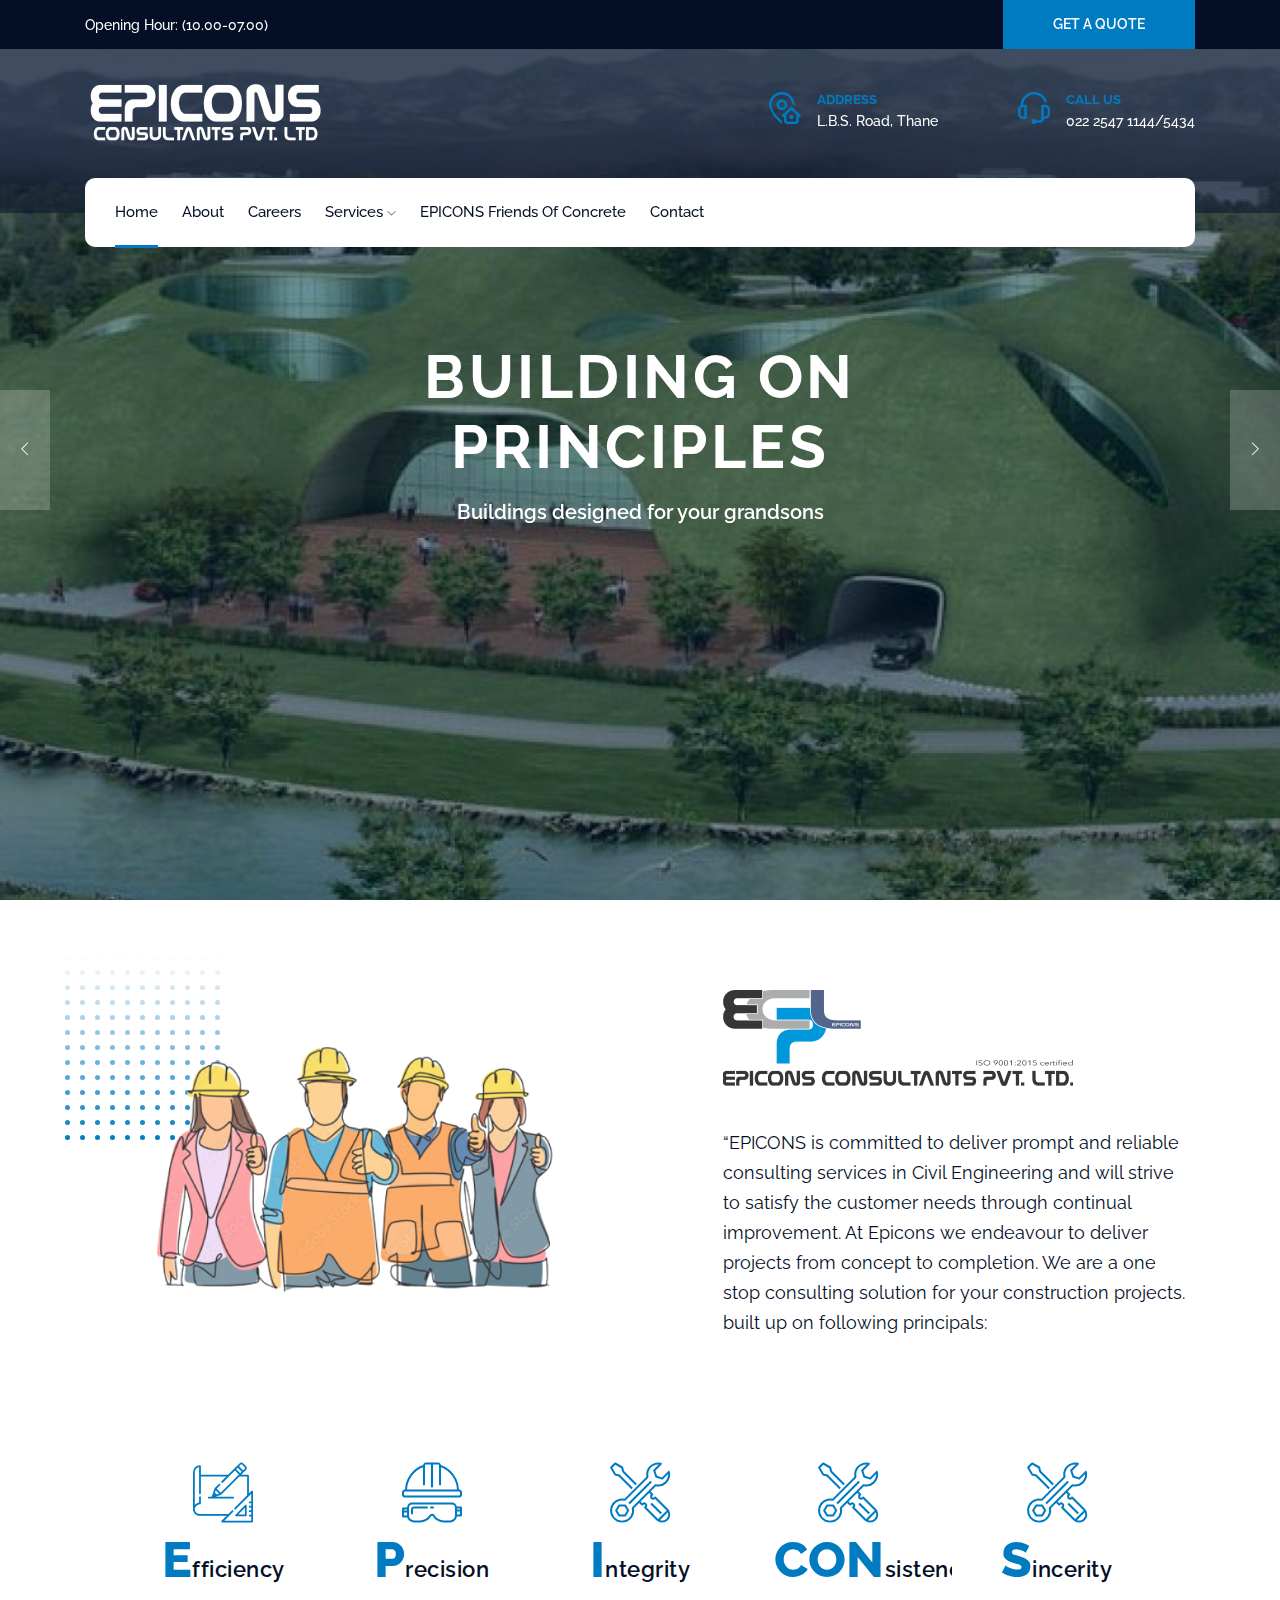
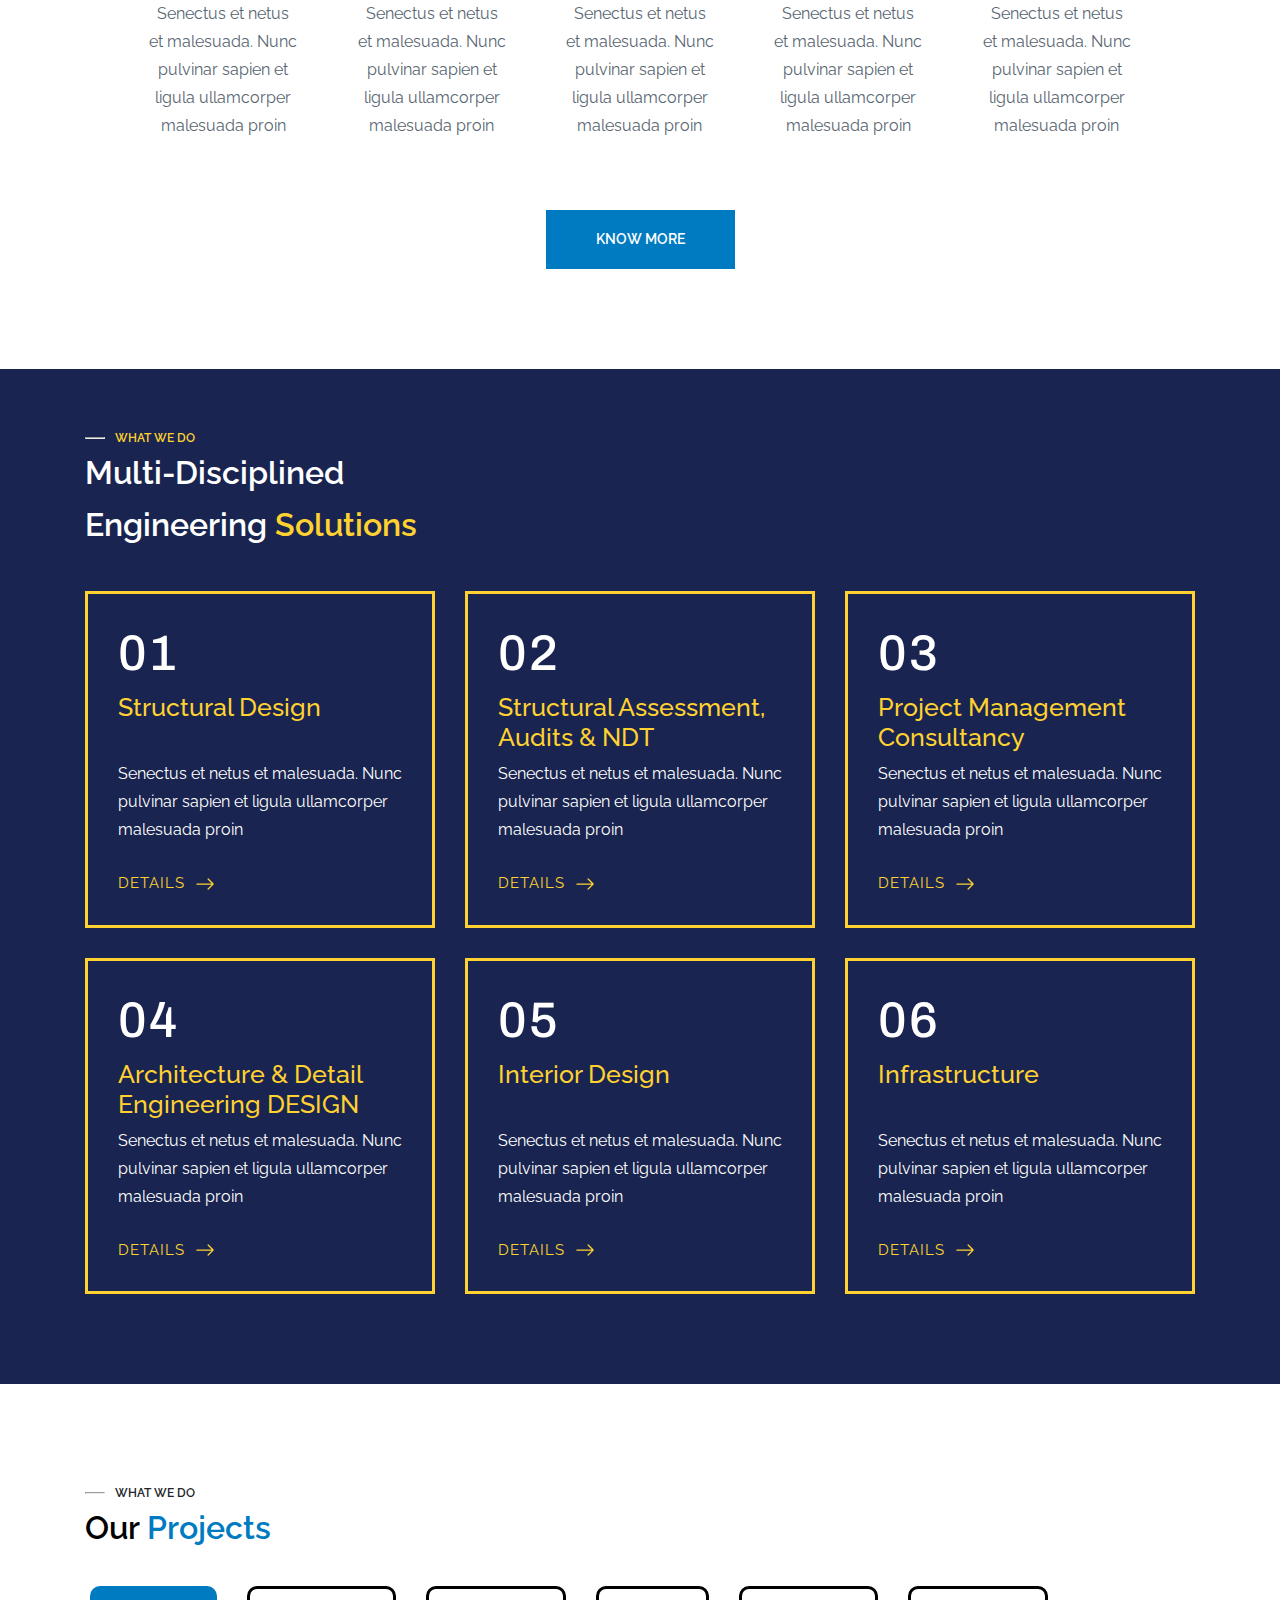
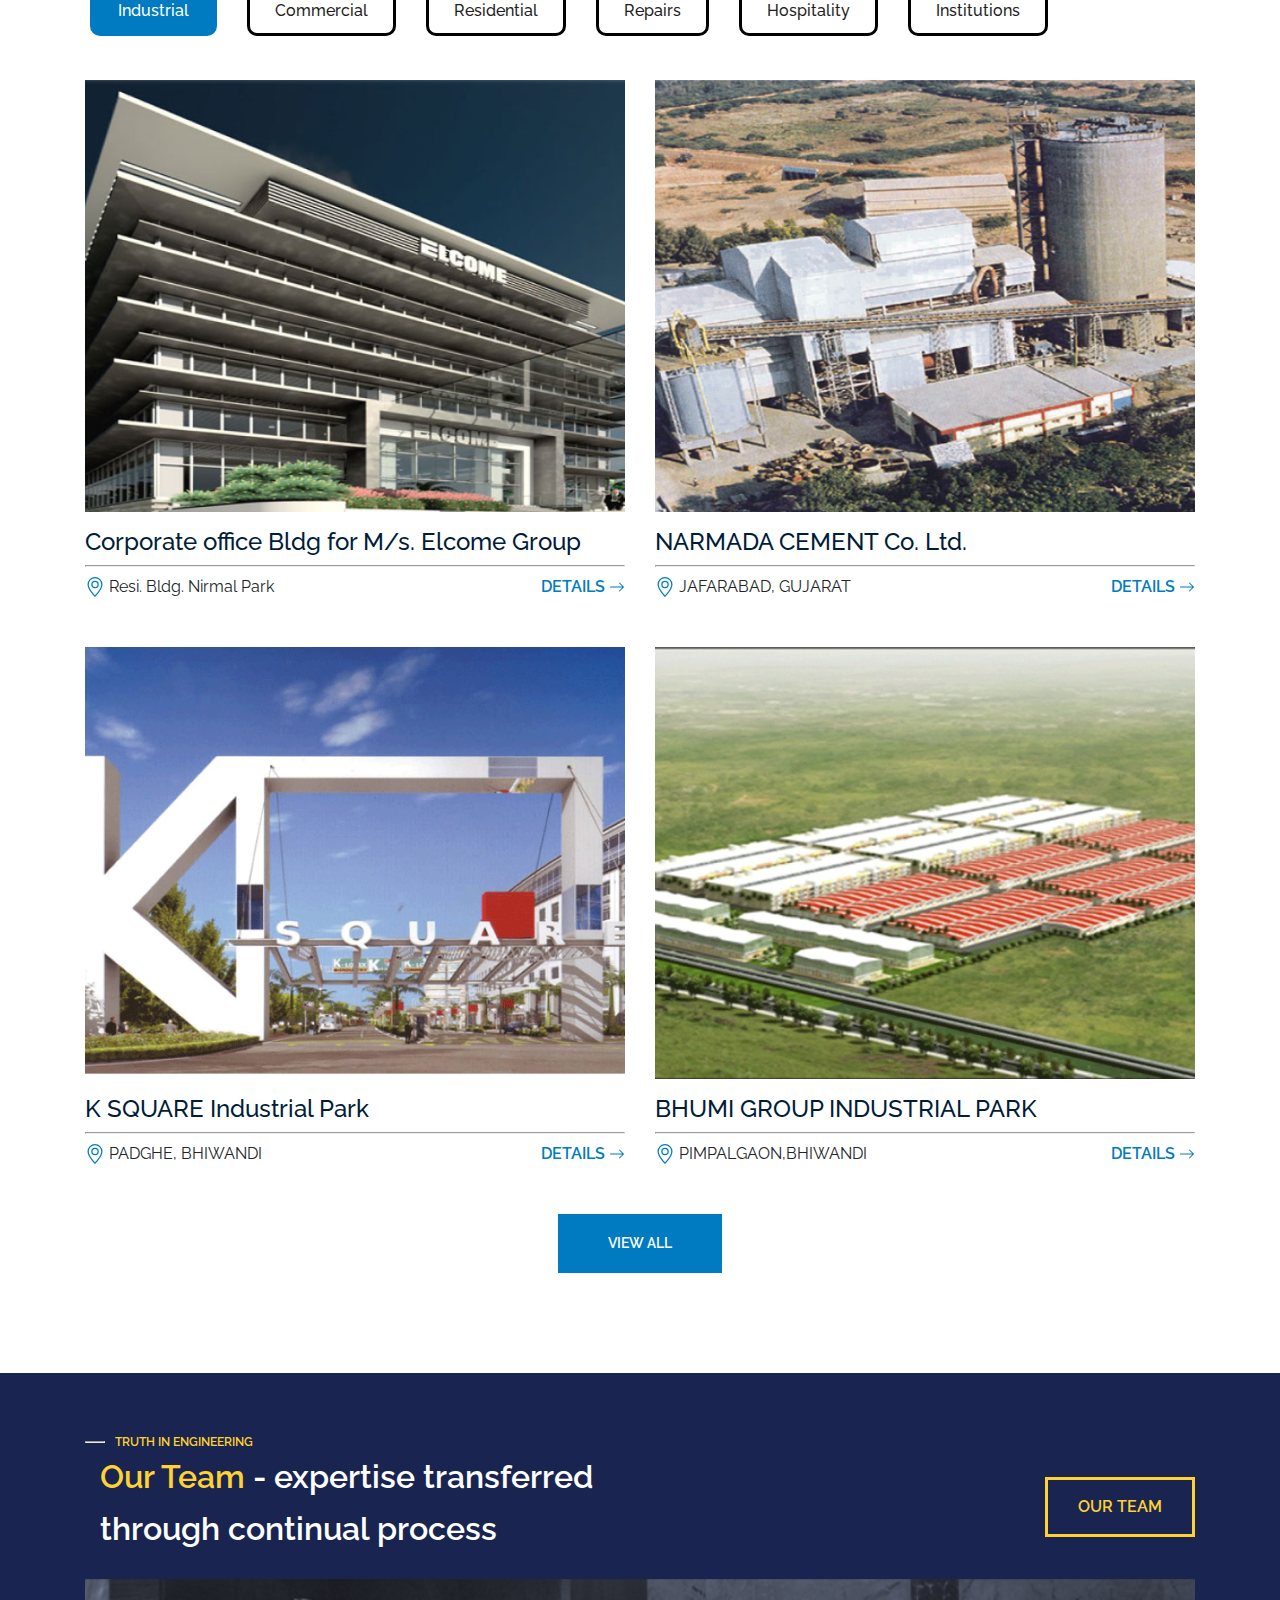
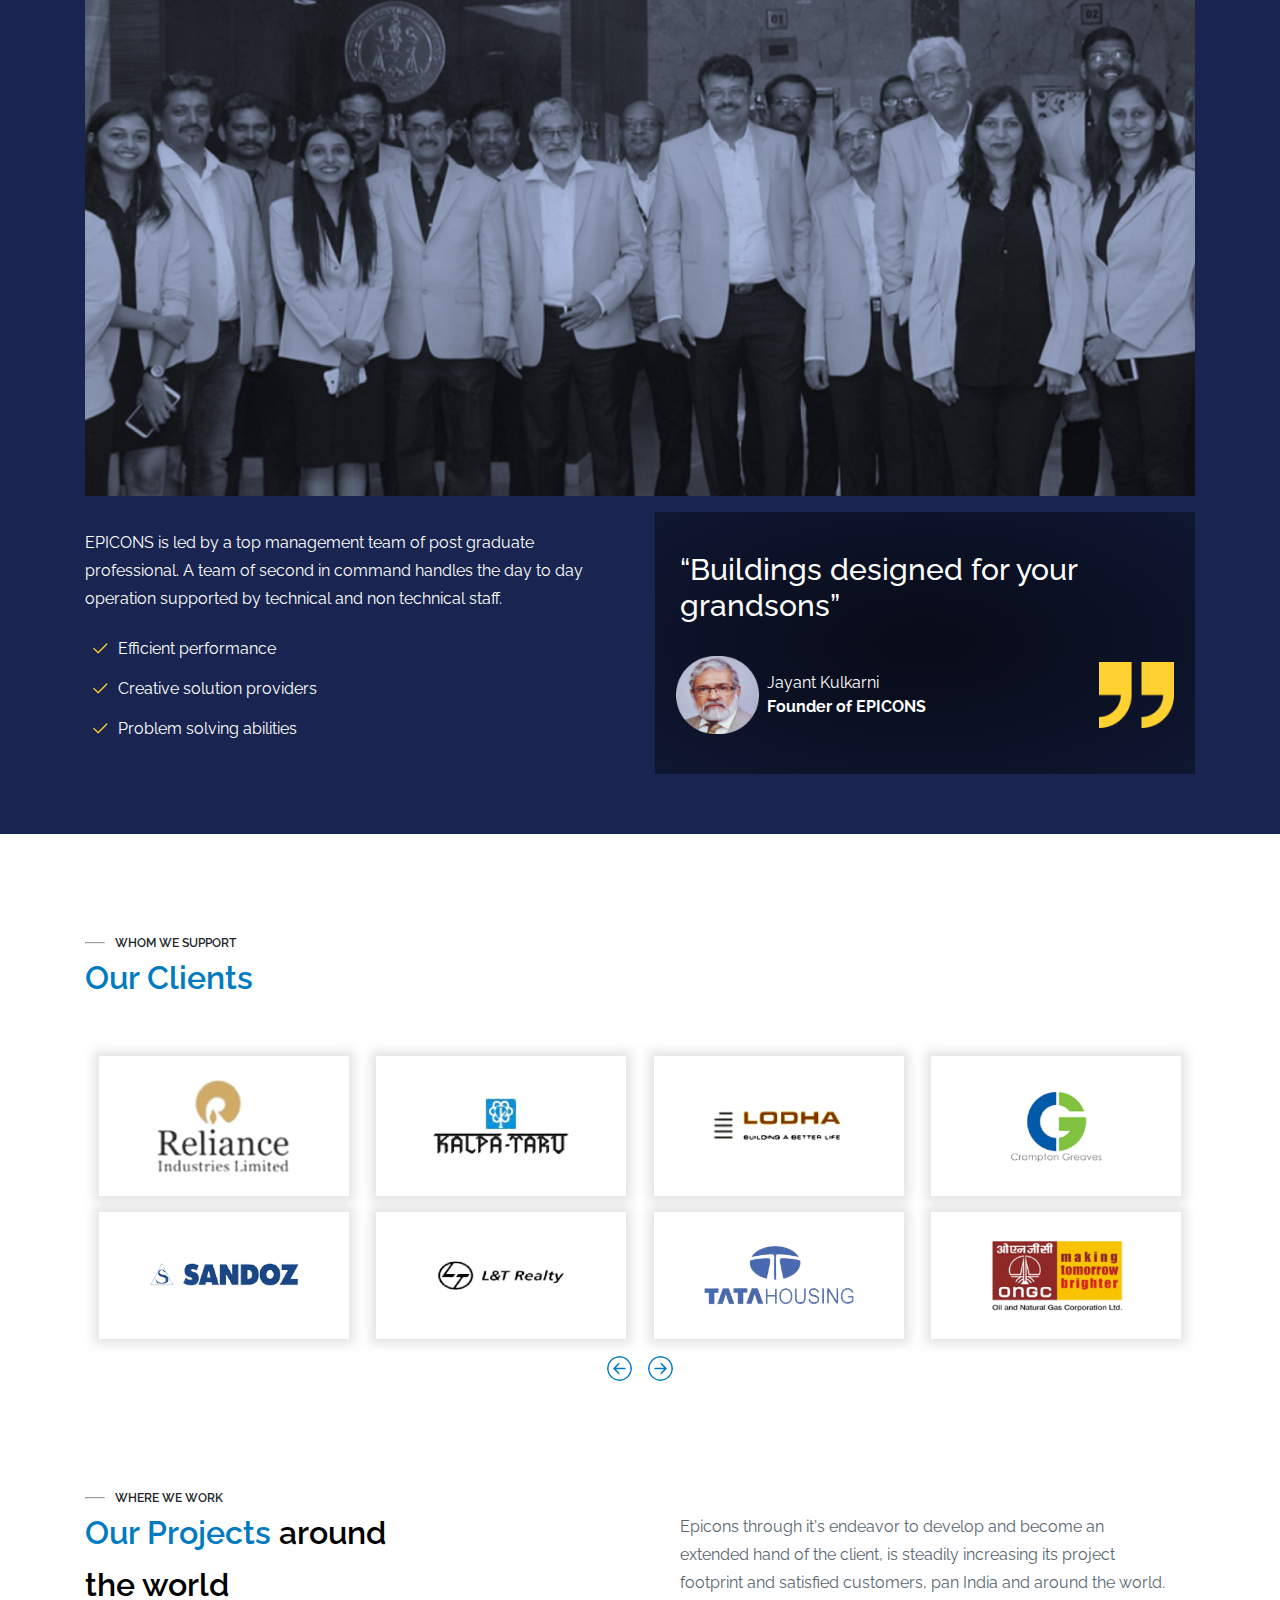
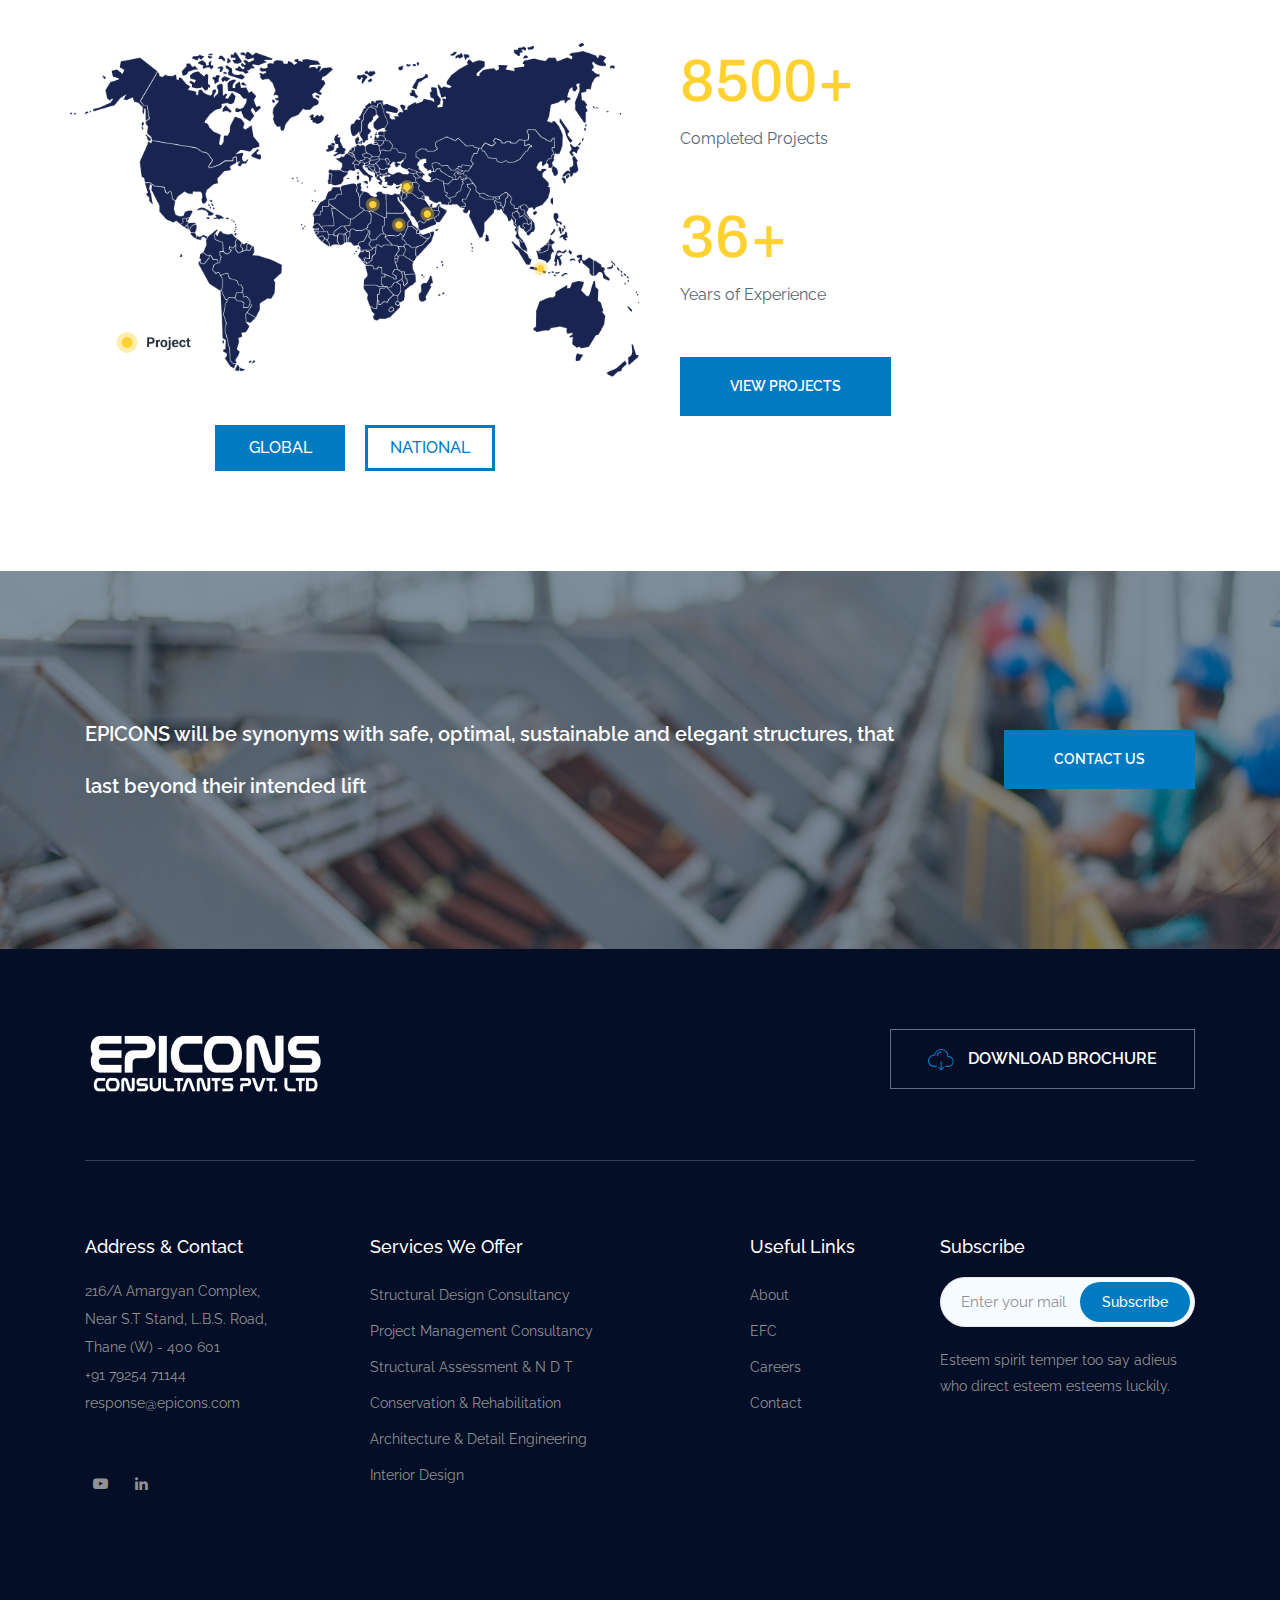
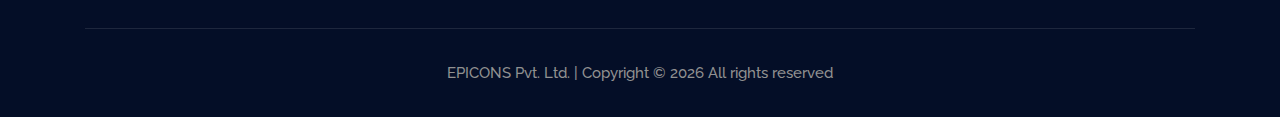
<file: index.html>
<!doctype html>
<html class="no-js" lang="zxx">

<head>
    <meta charset="utf-8">
    <meta http-equiv="x-ua-compatible" content="ie=edge">
    <title>EPICONS</title>
    <meta name="description" content="">
    <meta name="viewport" content="width=device-width, initial-scale=1">

    <link rel="shortcut icon" type="image/x-icon" href="img/favicon.png">


    <link rel="stylesheet" href="css/bootstrap.min.css">
    <link rel="stylesheet" href="css/owl.carousel.min.css">
    <link rel="stylesheet" href="css/magnific-popup.css">
    <link rel="stylesheet" href="css/font-awesome.min.css">
    <link rel="stylesheet" href="css/themify-icons.css">
    <link rel="stylesheet" href="css/gijgo.css">
    <link rel="stylesheet" href="css/nice-select.css">
    <link rel="stylesheet" href="css/flaticon.css">
    <link rel="stylesheet" href="css/slicknav.css">
    <link rel="stylesheet" href="css/style.css">

    <link rel="preconnect" href="https://fonts.googleapis.com">
    <link rel="preconnect" href="https://fonts.gstatic.com" crossorigin>
    <link
        href="https://fonts.googleapis.com/css2?family=Archivo:wght@100;200;300;400;500;600;700;800;900&family=Roboto:wght@100&display=swap"
        rel="stylesheet">

    <script src="https://ajax.googleapis.com/ajax/libs/jquery/3.6.4/jquery.min.js"></script>

    <script>
        function changeMap(id) {
            if (id == "global_button") {
                $("#national_button").removeClass("active");
                $("#global_button").addClass("active");
                $("#national_image").hide();
                $("#global_image").fadeIn();
            } else {
                $("#national_button").addClass("active");
                $("#global_button").removeClass("active");
                $("#global_image").hide();
                $("#national_image").fadeIn();
            }
        }

        function changeProjects(id) {
            $(".project_button").removeClass("active");
            $("#" + id).addClass("active");
            $(".projects_display").hide();
            $("#" + id.split("_")[0]).fadeIn();
        }
    </script>

</head>

<body>

    <div class="modal fade" id="structuralDesignModal" tabindex="-1" role="dialog"
        aria-labelledby="structuralDesignModalTitle" aria-hidden="true">
        <div class="modal-dialog modal-dialog-centered" role="document">
            <div class="modal-content">
                <div class="modal-header">
                    <h5 class="modal-title" id="structuralDesignModalTitle">Structural Design</h5>
                </div>
                <div class="modal-body">
                    Senectus et netus et malesuada. Nunc pulvinar sapien et ligula ullamcorper malesuada proin
                </div>
            </div>
        </div>
    </div>
    <div class="modal fade" id="structuralAssessmentModal" tabindex="-1" role="dialog"
        aria-labelledby="structuralAssessmentModalTitle" aria-hidden="true">
        <div class="modal-dialog modal-dialog-centered" role="document">
            <div class="modal-content">
                <div class="modal-header">
                    <h5 class="modal-title" id="structuralAssessmentModalTitle">Structural Assessment, Audits & NDT</h5>
                </div>
                <div class="modal-body">
                    Senectus et netus et malesuada. Nunc pulvinar sapien et ligula ullamcorper malesuada proin
                </div>
            </div>
        </div>
    </div>
    <div class="modal fade" id="projectManagementModal" tabindex="-1" role="dialog"
        aria-labelledby="projectManagementModalTitle" aria-hidden="true">
        <div class="modal-dialog modal-dialog-centered" role="document">
            <div class="modal-content">
                <div class="modal-header">
                    <h5 class="modal-title" id="projectManagementModalTitle">Project Management Consultancy</h5>
                </div>
                <div class="modal-body">
                    Senectus et netus et malesuada. Nunc pulvinar sapien et ligula ullamcorper malesuada proin
                </div>
            </div>
        </div>
    </div>
    <div class="modal fade" id="architectureDetailModal" tabindex="-1" role="dialog"
        aria-labelledby="architectureDetailModalTitle" aria-hidden="true">
        <div class="modal-dialog modal-dialog-centered" role="document">
            <div class="modal-content">
                <div class="modal-header">
                    <h5 class="modal-title" id="architectureDetailModalTitle">Architecture & Detail Engineering DESIGN
                    </h5>
                </div>
                <div class="modal-body">
                    Senectus et netus et malesuada. Nunc pulvinar sapien et ligula ullamcorper malesuada proin
                </div>
            </div>
        </div>
    </div>
    <div class="modal fade" id="interiorDesignModal" tabindex="-1" role="dialog"
        aria-labelledby="interiorDesignModalTitle" aria-hidden="true">
        <div class="modal-dialog modal-dialog-centered" role="document">
            <div class="modal-content">
                <div class="modal-header">
                    <h5 class="modal-title" id="interiorDesignModalTitle">Interior Design</h5>
                </div>
                <div class="modal-body">
                    Senectus et netus et malesuada. Nunc pulvinar sapien et ligula ullamcorper malesuada proin
                </div>
            </div>
        </div>
    </div>
    <div class="modal fade" id="infrastructureModal" tabindex="-1" role="dialog"
        aria-labelledby="infrastructureModalTitle" aria-hidden="true">
        <div class="modal-dialog modal-dialog-centered" role="document">
            <div class="modal-content">
                <div class="modal-header">
                    <h5 class="modal-title" id="infrastructureModalTitle">Infrastructure</h5>
                </div>
                <div class="modal-body">
                    Senectus et netus et malesuada. Nunc pulvinar sapien et ligula ullamcorper malesuada proin
                </div>
            </div>
        </div>
    </div>

    <header>
        <div class="header-area">
            <div class="header-top_area d-none d-lg-block">
                <div class="container">
                    <div class="row align-items-center">
                        <div class="col-xl-5 col-md-5 ">
                            <div class="header_left">
                                <p>Opening Hour: (10.00-07.00)</p>
                            </div>
                        </div>
                        <div class="col-xl-7 col-md-7">
                            <div class="header_right d-flex justify-content-end">
                                <a href="contact.html" class="boxed-btn3">Get a Quote</a>
                            </div>
                        </div>
                    </div>
                </div>
            </div>
            <div class="address_bar d-none d-lg-block">
                <div class="container">
                    <div class="row justify-content-between align-items-center">
                        <div class="col-xl-3 col-lg-3">
                            <div class="logo">
                                <a href="index.html">
                                    <img src="img/logo.png" alt="">
                                </a>
                            </div>
                        </div>
                        <div class="col-lg-9">
                            <div class="address_menu d-flex justify-content-end">
                                <div class="single_address  d-flex">
                                    <div class="icon">
                                        <img src="img/icon/header-address.svg" alt="">
                                    </div>
                                    <div class="address_info">
                                        <h3>Address</h3>
                                        <p>L.B.S. Road, Thane</p>
                                    </div>
                                </div>
                                <div class="single_address d-flex">
                                    <div class="icon">
                                        <img src="img/icon/headset.svg" alt="">
                                    </div>
                                    <div class="address_info">
                                        <h3>Call Us</h3>
                                        <p>
                                            <a href="+912225471144" style="color: white;">
                                                022 2547 1144/5434
                                            </a>
                                        </p>
                                    </div>
                                </div>
                            </div>
                        </div>
                    </div>
                </div>
            </div>
            <div id="sticky-header" class="main-header-area">
                <div class="container">
                    <div class="white_bg_bar">
                        <div class="row align-items-center">
                            <div class="col-12 d-lg-none">
                                <div class="logo text-center">
                                    <a href="index.html">
                                        <img src="img/logo.png" alt="">
                                    </a>
                                </div>
                            </div>
                            <div class="col-xl-8 col-lg-8">
                                <div class="main-menu d-none d-lg-block">
                                    <nav>
                                        <ul id="navigation">
                                            <li><a class="active">Home</a></li>
                                            <li><a href="about.html">About</a></li>
                                            <li><a href="#">Careers</a></li>
                                            <li><a href="#">Services&nbsp;<i class="ti-angle-down"></i></a>
                                                <ul class="submenu">
                                                    <li><a href="structural-design.html">Structural Design Consultancy</a></li>
                                                    <li><a href="#">Project Management Consultancy</a></li>
                                                    <li><a href="#">Structural Assessment & NDT</a></li>
                                                    <li><a href="#">Conservation & Rehabilitation</a></li>
                                                    <li><a href="#">Synergic Architecture</a></li>
                                                </ul>
                                            </li>
                                            <li><a href="#">EPICONS Friends of Concrete</a></li>
                                            <li><a href="contact.html">Contact</a></li>
                                        </ul>
                                    </nav>
                                </div>
                            </div>
                            <div class="col-12">
                                <div class="mobile_menu d-block d-lg-none">
                                </div>
                            </div>
                        </div>
                    </div>
                </div>
            </div>
        </div>
    </header>


    <div class="slider_area">
        <div class="slider_active owl-carousel">
            <div class="single_slider  d-flex align-items-center slider_bg_1 overlay">
                <div class="container">
                    <div class="row align-items-center justify-content-center">
                        <div class="col-xl-9 col-md-9 col-md-12">
                            <div class="slider_text text-center">
                                <h3>BUILDING on principLES</h3>
                                <p>Buildings designed for your grandsons</p>
                            </div>
                        </div>
                    </div>
                </div>
            </div>
            <div class="single_slider  d-flex align-items-center slider_bg_1 overlay">
                <div class="container">
                    <div class="row align-items-center justify-content-center">
                        <div class="col-xl-9 col-md-9 col-md-12">
                            <div class="slider_text text-center">
                                <h3>BUILDING on principLES</h3>
                                <p>Buildings designed for your grandsons</p>
                            </div>
                        </div>
                    </div>
                </div>
            </div>
        </div>
    </div>

    <div class="about_area">
        <div class="container">
            <div>
                <div class="row align-items-center">
                    <div class="col-xl-6 col-md-6">
                        <div class="about_thumb">
                            <img src="img/about/about.png" alt="">
                            <div class="pattern_img d-none d-lg-block">
                                <img src="img/pattern/pattern.svg" alt="">
                            </div>
                        </div>
                    </div>
                    <div class="col-xl-6 col-md-6">
                        <div class="about_info">
                            <img src="img/logo_og.png" class="w-75" alt=""><br><br>
                            <p class="first_para">“EPICONS is committed to deliver prompt and reliable consulting
                                services in Civil Engineering and will strive to satisfy the customer needs through
                                continual improvement. At Epicons we endeavour to deliver projects from concept to
                                completion. We are a one stop consulting solution for your construction projects. built
                                up on following principals:</p>
                        </div>
                    </div>
                </div>
            </div>
        </div>
    </div>

    <div class="features_area">
        <div class="container-fluid text-center">
            <div class="row no-gutters justify-content-center">
                <div class="col-lg-2 col-md-4">
                    <div class="single_feature text-center">
                        <div class="icon">
                            <i class="flaticon-sketch"></i>
                        </div>
                        <h3>Efficiency</h3>
                        <p>Senectus et netus et malesuada. Nunc pulvinar sapien et ligula ullamcorper malesuada proin
                        </p>
                    </div>
                </div>
                <div class="col-lg-2 col-md-4">
                    <div class="single_feature text-center">
                        <div class="icon">
                            <i class="flaticon-helmet"></i>
                        </div>
                        <h3>Precision</h3>
                        <p>Senectus et netus et malesuada. Nunc pulvinar sapien et ligula ullamcorper malesuada proin
                        </p>
                    </div>
                </div>
                <div class="col-lg-2 col-md-4">
                    <div class="single_feature text-center">
                        <div class="icon">
                            <i class="flaticon-support"></i>
                        </div>
                        <h3>Integrity</h3>
                        <p>Senectus et netus et malesuada. Nunc pulvinar sapien et ligula ullamcorper malesuada proin
                        </p>
                    </div>
                </div>
                <div class="col-lg-2 col-md-4">
                    <div class="single_feature text-center">
                        <div class="icon">
                            <i class="flaticon-support"></i>
                        </div>
                        <h3><span>CON</span>sistency</h3>
                        <p>Senectus et netus et malesuada. Nunc pulvinar sapien et ligula ullamcorper malesuada proin
                        </p>
                    </div>
                </div>
                <div class="col-lg-2 col-md-4">
                    <div class="single_feature text-center">
                        <div class="icon">
                            <i class="flaticon-support"></i>
                        </div>
                        <h3>Sincerity</h3>
                        <p>Senectus et netus et malesuada. Nunc pulvinar sapien et ligula ullamcorper malesuada proin
                        </p>
                    </div>
                </div>
            </div>
            <a href="about.html" class="boxed-btn3">Know more</a>
        </div>
    </div>

    <div class="solutions_area">
        <div class="container">
            <div class="row align-items-center">
                <div class="col-2" style="padding-left: 15px;">
                    <hr style="width: 20px; margin: unset; height: 2px; background-color: #FFD231;">
                </div>
                <div class="col-10"
                    style="color: #FFD231; padding-left: 10px; font-size: 12px; font-weight: 600; text-transform: uppercase;">
                    WHAT WE DO
                </div>
            </div>
            <div class="row">
                <h3 class="solutions_title m-0" style="padding-left: 15px;">Multi-Disciplined
                    <br>
                    Engineering <span>Solutions</span>
                </h3>
                <div class="col-12">
                    <div class="row">
                        <div class="col-lg-4">
                            <div class="solutions_box">
                                <h1>
                                    01
                                </h1>
                                <h3>
                                    Structural Design
                                </h3>
                                <p>
                                    Senectus et netus et malesuada. Nunc
                                    pulvinar sapien et ligula ullamcorper
                                    malesuada proin
                                </p>
                                <a href="#" class="d-flex align-items-center text-white" data-bs-toggle="modal"
                                    data-bs-target="#structuralDesignModal">
                                    DETAILS &nbsp;
                                    <svg xmlns="http://www.w3.org/2000/svg" width="20" height="20" fill="currentColor"
                                        class="bi bi-arrow-right" viewBox="0 0 16 16">
                                        <path fill-rule="evenodd"
                                            d="M1 8a.5.5 0 0 1 .5-.5h11.793l-3.147-3.146a.5.5 0 0 1 .708-.708l4 4a.5.5 0 0 1 0 .708l-4 4a.5.5 0 0 1-.708-.708L13.293 8.5H1.5A.5.5 0 0 1 1 8z" />
                                    </svg>
                                </a>
                            </div>
                        </div>
                        <div class="col-lg-4">
                            <div class="solutions_box">
                                <h1>
                                    02
                                </h1>
                                <h3>
                                    Structural Assessment, Audits & NDT
                                </h3>
                                <p>
                                    Senectus et netus et malesuada. Nunc
                                    pulvinar sapien et ligula ullamcorper
                                    malesuada proin
                                </p>
                                <a href="#" class="d-flex align-items-center text-white" data-bs-toggle="modal"
                                    data-bs-target="#structuralAssessmentModal">
                                    DETAILS &nbsp;
                                    <svg xmlns="http://www.w3.org/2000/svg" width="20" height="20" fill="currentColor"
                                        class="bi bi-arrow-right" viewBox="0 0 16 16">
                                        <path fill-rule="evenodd"
                                            d="M1 8a.5.5 0 0 1 .5-.5h11.793l-3.147-3.146a.5.5 0 0 1 .708-.708l4 4a.5.5 0 0 1 0 .708l-4 4a.5.5 0 0 1-.708-.708L13.293 8.5H1.5A.5.5 0 0 1 1 8z" />
                                    </svg>
                                </a>
                            </div>
                        </div>
                        <div class="col-lg-4">
                            <div class="solutions_box">
                                <h1>
                                    03
                                </h1>
                                <h3>
                                    Project Management Consultancy
                                </h3>
                                <p>
                                    Senectus et netus et malesuada. Nunc
                                    pulvinar sapien et ligula ullamcorper
                                    malesuada proin
                                </p>
                                <a href="#" class="d-flex align-items-center text-white" data-bs-toggle="modal"
                                    data-bs-target="#projectManagementModal">
                                    DETAILS &nbsp;
                                    <svg xmlns="http://www.w3.org/2000/svg" width="20" height="20" fill="currentColor"
                                        class="bi bi-arrow-right" viewBox="0 0 16 16">
                                        <path fill-rule="evenodd"
                                            d="M1 8a.5.5 0 0 1 .5-.5h11.793l-3.147-3.146a.5.5 0 0 1 .708-.708l4 4a.5.5 0 0 1 0 .708l-4 4a.5.5 0 0 1-.708-.708L13.293 8.5H1.5A.5.5 0 0 1 1 8z" />
                                    </svg>
                                </a>
                            </div>
                        </div>
                        <div class="col-lg-4">
                            <div class="solutions_box">
                                <h1>
                                    04
                                </h1>
                                <h3>
                                    Architecture & Detail Engineering DESIGN
                                </h3>
                                <p>
                                    Senectus et netus et malesuada. Nunc
                                    pulvinar sapien et ligula ullamcorper
                                    malesuada proin
                                </p>
                                <a href="#" class="d-flex align-items-center text-white" data-bs-toggle="modal"
                                    data-bs-target="#architectureDetailModal">
                                    DETAILS &nbsp;
                                    <svg xmlns="http://www.w3.org/2000/svg" width="20" height="20" fill="currentColor"
                                        class="bi bi-arrow-right" viewBox="0 0 16 16">
                                        <path fill-rule="evenodd"
                                            d="M1 8a.5.5 0 0 1 .5-.5h11.793l-3.147-3.146a.5.5 0 0 1 .708-.708l4 4a.5.5 0 0 1 0 .708l-4 4a.5.5 0 0 1-.708-.708L13.293 8.5H1.5A.5.5 0 0 1 1 8z" />
                                    </svg>
                                </a>
                            </div>
                        </div>
                        <div class="col-lg-4">
                            <div class="solutions_box">
                                <h1>
                                    05
                                </h1>
                                <h3>
                                    Interior Design
                                </h3>
                                <p>
                                    Senectus et netus et malesuada. Nunc
                                    pulvinar sapien et ligula ullamcorper
                                    malesuada proin
                                </p>
                                <a href="#" class="d-flex align-items-center text-white" data-bs-toggle="modal"
                                    data-bs-target="#interiorDesignModal">
                                    DETAILS &nbsp;
                                    <svg xmlns="http://www.w3.org/2000/svg" width="20" height="20" fill="currentColor"
                                        class="bi bi-arrow-right" viewBox="0 0 16 16">
                                        <path fill-rule="evenodd"
                                            d="M1 8a.5.5 0 0 1 .5-.5h11.793l-3.147-3.146a.5.5 0 0 1 .708-.708l4 4a.5.5 0 0 1 0 .708l-4 4a.5.5 0 0 1-.708-.708L13.293 8.5H1.5A.5.5 0 0 1 1 8z" />
                                    </svg>
                                </a>
                            </div>
                        </div>
                        <div class="col-lg-4">
                            <div class="solutions_box">
                                <h1>
                                    06
                                </h1>
                                <h3>
                                    Infrastructure
                                </h3>
                                <p>
                                    Senectus et netus et malesuada. Nunc
                                    pulvinar sapien et ligula ullamcorper
                                    malesuada proin
                                </p>
                                <a href="#" class="d-flex align-items-center text-white" data-bs-toggle="modal"
                                    data-bs-target="#infrastructureModal">
                                    DETAILS &nbsp;
                                    <svg xmlns="http://www.w3.org/2000/svg" width="20" height="20" fill="currentColor"
                                        class="bi bi-arrow-right" viewBox="0 0 16 16">
                                        <path fill-rule="evenodd"
                                            d="M1 8a.5.5 0 0 1 .5-.5h11.793l-3.147-3.146a.5.5 0 0 1 .708-.708l4 4a.5.5 0 0 1 0 .708l-4 4a.5.5 0 0 1-.708-.708L13.293 8.5H1.5A.5.5 0 0 1 1 8z" />
                                    </svg>
                                </a>
                            </div>
                        </div>
                    </div>
                </div>
            </div>
        </div>
    </div>

    <div class="projects_area">
        <div class="container">
            <div class="row align-items-center">
                <div class="col-2" style="padding-left: 15px;">
                    <hr style="width: 20px; margin: unset; height: 2px; background-color: #FFD231;">
                </div>
                <div class="col-10"
                    style="padding-left: 10px; font-size: 12px; font-weight: 600; text-transform: uppercase;">
                    WHAT WE DO
                </div>
            </div>
            <div class="row mb-4">
                <h3 class="projects_area_title m-0" style="padding-left: 15px;">
                    Our <span>Projects</span>
                </h3>
            </div>
            <div class="row mb-4" style="padding: 0px 20px;">
                <button onclick="changeProjects(this.id)" id="industrial_button"
                    class="project_button active">Industrial</button>
                <button onclick="changeProjects(this.id)" id="commercial_button"
                    class="project_button">Commercial</button>
                <button onclick="changeProjects(this.id)" id="residential_button"
                    class="project_button">Residential</button>
                <button onclick="changeProjects(this.id)" id="repairs_button" class="project_button">Repairs</button>
                <button onclick="changeProjects(this.id)" id="hospitality_button"
                    class="project_button">Hospitality</button>
                <button onclick="changeProjects(this.id)" id="institutions_button"
                    class="project_button">Institutions</button>
            </div>
            <div class="row mb-4 projects_display" id="industrial">
                <div class="col-lg-6 mb-5">
                    <img src="./img/gallery/industrial/1.png" class="w-100 mb-3" alt="">
                    <h3>Corporate office Bldg for M/s. Elcome Group</h3>
                    <hr>
                    <div class="d-flex align-items-center justify-content-between">
                        <div class="d-flex align-items-center">
                            <svg xmlns="http://www.w3.org/2000/svg" width="20" height="20" style="color: #007BC1;"
                                fill="currentColor" class="bi bi-geo-alt" viewBox="0 0 16 16">
                                <path
                                    d="M12.166 8.94c-.524 1.062-1.234 2.12-1.96 3.07A31.493 31.493 0 0 1 8 14.58a31.481 31.481 0 0 1-2.206-2.57c-.726-.95-1.436-2.008-1.96-3.07C3.304 7.867 3 6.862 3 6a5 5 0 0 1 10 0c0 .862-.305 1.867-.834 2.94zM8 16s6-5.686 6-10A6 6 0 0 0 2 6c0 4.314 6 10 6 10z" />
                                <path d="M8 8a2 2 0 1 1 0-4 2 2 0 0 1 0 4zm0 1a3 3 0 1 0 0-6 3 3 0 0 0 0 6z" />
                            </svg>&nbsp;
                            <span class="text-dark">Resi. Bldg. Nirmal Park</span>
                        </div>
                        <div class="d-flex align-items-center justify-content-between">
                            <a href="#" style="color: #007BC1 !important; font-weight: 600;">DETAILS</a>&nbsp;
                            <svg xmlns="http://www.w3.org/2000/svg" width="16" height="16"
                                style="color: #007BC1 !important;" fill="currentColor" class="bi bi-arrow-right"
                                viewBox="0 0 16 16">
                                <path fill-rule="evenodd"
                                    d="M1 8a.5.5 0 0 1 .5-.5h11.793l-3.147-3.146a.5.5 0 0 1 .708-.708l4 4a.5.5 0 0 1 0 .708l-4 4a.5.5 0 0 1-.708-.708L13.293 8.5H1.5A.5.5 0 0 1 1 8z" />
                            </svg>
                        </div>
                    </div>
                </div>
                <div class="col-lg-6 mb-5">
                    <img src="./img/gallery/industrial/2.png" class="w-100 mb-3" alt="">
                    <h3>NARMADA CEMENT Co. Ltd.</h3>
                    <hr>
                    <div class="d-flex align-items-center justify-content-between">
                        <div class="d-flex align-items-center">
                            <svg xmlns="http://www.w3.org/2000/svg" width="20" height="20" style="color: #007BC1;"
                                fill="currentColor" class="bi bi-geo-alt" viewBox="0 0 16 16">
                                <path
                                    d="M12.166 8.94c-.524 1.062-1.234 2.12-1.96 3.07A31.493 31.493 0 0 1 8 14.58a31.481 31.481 0 0 1-2.206-2.57c-.726-.95-1.436-2.008-1.96-3.07C3.304 7.867 3 6.862 3 6a5 5 0 0 1 10 0c0 .862-.305 1.867-.834 2.94zM8 16s6-5.686 6-10A6 6 0 0 0 2 6c0 4.314 6 10 6 10z" />
                                <path d="M8 8a2 2 0 1 1 0-4 2 2 0 0 1 0 4zm0 1a3 3 0 1 0 0-6 3 3 0 0 0 0 6z" />
                            </svg>&nbsp;
                            <span class="text-dark">JAFARABAD, GUJARAT</span>
                        </div>
                        <div class="d-flex align-items-center justify-content-between">
                            <a href="#" style="color: #007BC1 !important; font-weight: 600;">DETAILS</a>&nbsp;
                            <svg xmlns="http://www.w3.org/2000/svg" width="16" height="16"
                                style="color: #007BC1 !important;" fill="currentColor" class="bi bi-arrow-right"
                                viewBox="0 0 16 16">
                                <path fill-rule="evenodd"
                                    d="M1 8a.5.5 0 0 1 .5-.5h11.793l-3.147-3.146a.5.5 0 0 1 .708-.708l4 4a.5.5 0 0 1 0 .708l-4 4a.5.5 0 0 1-.708-.708L13.293 8.5H1.5A.5.5 0 0 1 1 8z" />
                            </svg>
                        </div>
                    </div>
                </div>
                <div class="col-lg-6 mb-5">
                    <img src="./img/gallery/industrial/3.png" class="w-100 mb-3" alt="">
                    <h3>K SQUARE Industrial Park</h3>
                    <hr>
                    <div class="d-flex align-items-center justify-content-between">
                        <div class="d-flex align-items-center">
                            <svg xmlns="http://www.w3.org/2000/svg" width="20" height="20" style="color: #007BC1;"
                                fill="currentColor" class="bi bi-geo-alt" viewBox="0 0 16 16">
                                <path
                                    d="M12.166 8.94c-.524 1.062-1.234 2.12-1.96 3.07A31.493 31.493 0 0 1 8 14.58a31.481 31.481 0 0 1-2.206-2.57c-.726-.95-1.436-2.008-1.96-3.07C3.304 7.867 3 6.862 3 6a5 5 0 0 1 10 0c0 .862-.305 1.867-.834 2.94zM8 16s6-5.686 6-10A6 6 0 0 0 2 6c0 4.314 6 10 6 10z" />
                                <path d="M8 8a2 2 0 1 1 0-4 2 2 0 0 1 0 4zm0 1a3 3 0 1 0 0-6 3 3 0 0 0 0 6z" />
                            </svg>&nbsp;
                            <span class="text-dark">PADGHE, BHIWANDI</span>
                        </div>
                        <div class="d-flex align-items-center justify-content-between">
                            <a href="#" style="color: #007BC1 !important; font-weight: 600;">DETAILS</a>&nbsp;
                            <svg xmlns="http://www.w3.org/2000/svg" width="16" height="16"
                                style="color: #007BC1 !important;" fill="currentColor" class="bi bi-arrow-right"
                                viewBox="0 0 16 16">
                                <path fill-rule="evenodd"
                                    d="M1 8a.5.5 0 0 1 .5-.5h11.793l-3.147-3.146a.5.5 0 0 1 .708-.708l4 4a.5.5 0 0 1 0 .708l-4 4a.5.5 0 0 1-.708-.708L13.293 8.5H1.5A.5.5 0 0 1 1 8z" />
                            </svg>
                        </div>
                    </div>
                </div>
                <div class="col-lg-6 mb-5">
                    <img src="./img/gallery/industrial/4.png" class="w-100 mb-3" alt="">
                    <h3>BHUMI GROUP INDUSTRIAL PARK</h3>
                    <hr>
                    <div class="d-flex align-items-center justify-content-between">
                        <div class="d-flex align-items-center">
                            <svg xmlns="http://www.w3.org/2000/svg" width="20" height="20" style="color: #007BC1;"
                                fill="currentColor" class="bi bi-geo-alt" viewBox="0 0 16 16">
                                <path
                                    d="M12.166 8.94c-.524 1.062-1.234 2.12-1.96 3.07A31.493 31.493 0 0 1 8 14.58a31.481 31.481 0 0 1-2.206-2.57c-.726-.95-1.436-2.008-1.96-3.07C3.304 7.867 3 6.862 3 6a5 5 0 0 1 10 0c0 .862-.305 1.867-.834 2.94zM8 16s6-5.686 6-10A6 6 0 0 0 2 6c0 4.314 6 10 6 10z" />
                                <path d="M8 8a2 2 0 1 1 0-4 2 2 0 0 1 0 4zm0 1a3 3 0 1 0 0-6 3 3 0 0 0 0 6z" />
                            </svg>&nbsp;
                            <span class="text-dark">PIMPALGAON,BHIWANDI</span>
                        </div>
                        <div class="d-flex align-items-center justify-content-between">
                            <a href="#" style="color: #007BC1 !important; font-weight: 600;">DETAILS</a>&nbsp;
                            <svg xmlns="http://www.w3.org/2000/svg" width="16" height="16"
                                style="color: #007BC1 !important;" fill="currentColor" class="bi bi-arrow-right"
                                viewBox="0 0 16 16">
                                <path fill-rule="evenodd"
                                    d="M1 8a.5.5 0 0 1 .5-.5h11.793l-3.147-3.146a.5.5 0 0 1 .708-.708l4 4a.5.5 0 0 1 0 .708l-4 4a.5.5 0 0 1-.708-.708L13.293 8.5H1.5A.5.5 0 0 1 1 8z" />
                            </svg>
                        </div>
                    </div>
                </div>
                <div class="col-12 text-center">
                    <button class="boxed-btn3">View All</button>
                </div>
            </div>
            <div class="row mb-4 projects_display" id="commercial">
                <div class="col-lg-6 mb-5">
                    <img src="./img/gallery/commercial/1.png" class="w-100 mb-3" alt="">
                    <h3>Corporate office Bldg for M/s. Elcome Group</h3>
                    <hr>
                    <div class="d-flex align-items-center justify-content-between">
                        <div class="d-flex align-items-center">
                            <svg xmlns="http://www.w3.org/2000/svg" width="20" height="20" style="color: #007BC1;"
                                fill="currentColor" class="bi bi-geo-alt" viewBox="0 0 16 16">
                                <path
                                    d="M12.166 8.94c-.524 1.062-1.234 2.12-1.96 3.07A31.493 31.493 0 0 1 8 14.58a31.481 31.481 0 0 1-2.206-2.57c-.726-.95-1.436-2.008-1.96-3.07C3.304 7.867 3 6.862 3 6a5 5 0 0 1 10 0c0 .862-.305 1.867-.834 2.94zM8 16s6-5.686 6-10A6 6 0 0 0 2 6c0 4.314 6 10 6 10z" />
                                <path d="M8 8a2 2 0 1 1 0-4 2 2 0 0 1 0 4zm0 1a3 3 0 1 0 0-6 3 3 0 0 0 0 6z" />
                            </svg>&nbsp;
                            <span class="text-dark">Resi. Bldg. Nirmal Park</span>
                        </div>
                        <div class="d-flex align-items-center justify-content-between">
                            <a href="#" style="color: #007BC1 !important; font-weight: 600;">DETAILS</a>&nbsp;
                            <svg xmlns="http://www.w3.org/2000/svg" width="16" height="16"
                                style="color: #007BC1 !important;" fill="currentColor" class="bi bi-arrow-right"
                                viewBox="0 0 16 16">
                                <path fill-rule="evenodd"
                                    d="M1 8a.5.5 0 0 1 .5-.5h11.793l-3.147-3.146a.5.5 0 0 1 .708-.708l4 4a.5.5 0 0 1 0 .708l-4 4a.5.5 0 0 1-.708-.708L13.293 8.5H1.5A.5.5 0 0 1 1 8z" />
                            </svg>
                        </div>
                    </div>
                </div>
                <div class="col-lg-6 mb-5">
                    <img src="./img/gallery/commercial/2.png" class="w-100 mb-3" alt="">
                    <h3>NARMADA CEMENT Co. Ltd.</h3>
                    <hr>
                    <div class="d-flex align-items-center justify-content-between">
                        <div class="d-flex align-items-center">
                            <svg xmlns="http://www.w3.org/2000/svg" width="20" height="20" style="color: #007BC1;"
                                fill="currentColor" class="bi bi-geo-alt" viewBox="0 0 16 16">
                                <path
                                    d="M12.166 8.94c-.524 1.062-1.234 2.12-1.96 3.07A31.493 31.493 0 0 1 8 14.58a31.481 31.481 0 0 1-2.206-2.57c-.726-.95-1.436-2.008-1.96-3.07C3.304 7.867 3 6.862 3 6a5 5 0 0 1 10 0c0 .862-.305 1.867-.834 2.94zM8 16s6-5.686 6-10A6 6 0 0 0 2 6c0 4.314 6 10 6 10z" />
                                <path d="M8 8a2 2 0 1 1 0-4 2 2 0 0 1 0 4zm0 1a3 3 0 1 0 0-6 3 3 0 0 0 0 6z" />
                            </svg>&nbsp;
                            <span class="text-dark">JAFARABAD, GUJARAT</span>
                        </div>
                        <div class="d-flex align-items-center justify-content-between">
                            <a href="#" style="color: #007BC1 !important; font-weight: 600;">DETAILS</a>&nbsp;
                            <svg xmlns="http://www.w3.org/2000/svg" width="16" height="16"
                                style="color: #007BC1 !important;" fill="currentColor" class="bi bi-arrow-right"
                                viewBox="0 0 16 16">
                                <path fill-rule="evenodd"
                                    d="M1 8a.5.5 0 0 1 .5-.5h11.793l-3.147-3.146a.5.5 0 0 1 .708-.708l4 4a.5.5 0 0 1 0 .708l-4 4a.5.5 0 0 1-.708-.708L13.293 8.5H1.5A.5.5 0 0 1 1 8z" />
                            </svg>
                        </div>
                    </div>
                </div>
                <div class="col-lg-6 mb-5">
                    <img src="./img/gallery/commercial/3.png" class="w-100 mb-3" alt="">
                    <h3>K SQUARE Industrial Park</h3>
                    <hr>
                    <div class="d-flex align-items-center justify-content-between">
                        <div class="d-flex align-items-center">
                            <svg xmlns="http://www.w3.org/2000/svg" width="20" height="20" style="color: #007BC1;"
                                fill="currentColor" class="bi bi-geo-alt" viewBox="0 0 16 16">
                                <path
                                    d="M12.166 8.94c-.524 1.062-1.234 2.12-1.96 3.07A31.493 31.493 0 0 1 8 14.58a31.481 31.481 0 0 1-2.206-2.57c-.726-.95-1.436-2.008-1.96-3.07C3.304 7.867 3 6.862 3 6a5 5 0 0 1 10 0c0 .862-.305 1.867-.834 2.94zM8 16s6-5.686 6-10A6 6 0 0 0 2 6c0 4.314 6 10 6 10z" />
                                <path d="M8 8a2 2 0 1 1 0-4 2 2 0 0 1 0 4zm0 1a3 3 0 1 0 0-6 3 3 0 0 0 0 6z" />
                            </svg>&nbsp;
                            <span class="text-dark">PADGHE, BHIWANDI</span>
                        </div>
                        <div class="d-flex align-items-center justify-content-between">
                            <a href="#" style="color: #007BC1 !important; font-weight: 600;">DETAILS</a>&nbsp;
                            <svg xmlns="http://www.w3.org/2000/svg" width="16" height="16"
                                style="color: #007BC1 !important;" fill="currentColor" class="bi bi-arrow-right"
                                viewBox="0 0 16 16">
                                <path fill-rule="evenodd"
                                    d="M1 8a.5.5 0 0 1 .5-.5h11.793l-3.147-3.146a.5.5 0 0 1 .708-.708l4 4a.5.5 0 0 1 0 .708l-4 4a.5.5 0 0 1-.708-.708L13.293 8.5H1.5A.5.5 0 0 1 1 8z" />
                            </svg>
                        </div>
                    </div>
                </div>
                <div class="col-lg-6 mb-5">
                    <img src="./img/gallery/commercial/4.png" class="w-100 mb-3" alt="">
                    <h3>BHUMI GROUP INDUSTRIAL PARK</h3>
                    <hr>
                    <div class="d-flex align-items-center justify-content-between">
                        <div class="d-flex align-items-center">
                            <svg xmlns="http://www.w3.org/2000/svg" width="20" height="20" style="color: #007BC1;"
                                fill="currentColor" class="bi bi-geo-alt" viewBox="0 0 16 16">
                                <path
                                    d="M12.166 8.94c-.524 1.062-1.234 2.12-1.96 3.07A31.493 31.493 0 0 1 8 14.58a31.481 31.481 0 0 1-2.206-2.57c-.726-.95-1.436-2.008-1.96-3.07C3.304 7.867 3 6.862 3 6a5 5 0 0 1 10 0c0 .862-.305 1.867-.834 2.94zM8 16s6-5.686 6-10A6 6 0 0 0 2 6c0 4.314 6 10 6 10z" />
                                <path d="M8 8a2 2 0 1 1 0-4 2 2 0 0 1 0 4zm0 1a3 3 0 1 0 0-6 3 3 0 0 0 0 6z" />
                            </svg>&nbsp;
                            <span class="text-dark">PIMPALGAON,BHIWANDI</span>
                        </div>
                        <div class="d-flex align-items-center justify-content-between">
                            <a href="#" style="color: #007BC1 !important; font-weight: 600;">DETAILS</a>&nbsp;
                            <svg xmlns="http://www.w3.org/2000/svg" width="16" height="16"
                                style="color: #007BC1 !important;" fill="currentColor" class="bi bi-arrow-right"
                                viewBox="0 0 16 16">
                                <path fill-rule="evenodd"
                                    d="M1 8a.5.5 0 0 1 .5-.5h11.793l-3.147-3.146a.5.5 0 0 1 .708-.708l4 4a.5.5 0 0 1 0 .708l-4 4a.5.5 0 0 1-.708-.708L13.293 8.5H1.5A.5.5 0 0 1 1 8z" />
                            </svg>
                        </div>
                    </div>
                </div>
                <div class="col-12 text-center">
                    <button class="boxed-btn3">View All</button>
                </div>
            </div>
            <div class="row mb-4 projects_display" id="residential">
                <div class="col-lg-6 mb-5">
                    <img src="./img/gallery/residential/1.png" class="w-100 mb-3" alt="">
                    <h3>Corporate office Bldg for M/s. Elcome Group</h3>
                    <hr>
                    <div class="d-flex align-items-center justify-content-between">
                        <div class="d-flex align-items-center">
                            <svg xmlns="http://www.w3.org/2000/svg" width="20" height="20" style="color: #007BC1;"
                                fill="currentColor" class="bi bi-geo-alt" viewBox="0 0 16 16">
                                <path
                                    d="M12.166 8.94c-.524 1.062-1.234 2.12-1.96 3.07A31.493 31.493 0 0 1 8 14.58a31.481 31.481 0 0 1-2.206-2.57c-.726-.95-1.436-2.008-1.96-3.07C3.304 7.867 3 6.862 3 6a5 5 0 0 1 10 0c0 .862-.305 1.867-.834 2.94zM8 16s6-5.686 6-10A6 6 0 0 0 2 6c0 4.314 6 10 6 10z" />
                                <path d="M8 8a2 2 0 1 1 0-4 2 2 0 0 1 0 4zm0 1a3 3 0 1 0 0-6 3 3 0 0 0 0 6z" />
                            </svg>&nbsp;
                            <span class="text-dark">Resi. Bldg. Nirmal Park</span>
                        </div>
                        <div class="d-flex align-items-center justify-content-between">
                            <a href="#" style="color: #007BC1 !important; font-weight: 600;">DETAILS</a>&nbsp;
                            <svg xmlns="http://www.w3.org/2000/svg" width="16" height="16"
                                style="color: #007BC1 !important;" fill="currentColor" class="bi bi-arrow-right"
                                viewBox="0 0 16 16">
                                <path fill-rule="evenodd"
                                    d="M1 8a.5.5 0 0 1 .5-.5h11.793l-3.147-3.146a.5.5 0 0 1 .708-.708l4 4a.5.5 0 0 1 0 .708l-4 4a.5.5 0 0 1-.708-.708L13.293 8.5H1.5A.5.5 0 0 1 1 8z" />
                            </svg>
                        </div>
                    </div>
                </div>
                <div class="col-lg-6 mb-5">
                    <img src="./img/gallery/residential/2.png" class="w-100 mb-3" alt="">
                    <h3>NARMADA CEMENT Co. Ltd.</h3>
                    <hr>
                    <div class="d-flex align-items-center justify-content-between">
                        <div class="d-flex align-items-center">
                            <svg xmlns="http://www.w3.org/2000/svg" width="20" height="20" style="color: #007BC1;"
                                fill="currentColor" class="bi bi-geo-alt" viewBox="0 0 16 16">
                                <path
                                    d="M12.166 8.94c-.524 1.062-1.234 2.12-1.96 3.07A31.493 31.493 0 0 1 8 14.58a31.481 31.481 0 0 1-2.206-2.57c-.726-.95-1.436-2.008-1.96-3.07C3.304 7.867 3 6.862 3 6a5 5 0 0 1 10 0c0 .862-.305 1.867-.834 2.94zM8 16s6-5.686 6-10A6 6 0 0 0 2 6c0 4.314 6 10 6 10z" />
                                <path d="M8 8a2 2 0 1 1 0-4 2 2 0 0 1 0 4zm0 1a3 3 0 1 0 0-6 3 3 0 0 0 0 6z" />
                            </svg>&nbsp;
                            <span class="text-dark">JAFARABAD, GUJARAT</span>
                        </div>
                        <div class="d-flex align-items-center justify-content-between">
                            <a href="#" style="color: #007BC1 !important; font-weight: 600;">DETAILS</a>&nbsp;
                            <svg xmlns="http://www.w3.org/2000/svg" width="16" height="16"
                                style="color: #007BC1 !important;" fill="currentColor" class="bi bi-arrow-right"
                                viewBox="0 0 16 16">
                                <path fill-rule="evenodd"
                                    d="M1 8a.5.5 0 0 1 .5-.5h11.793l-3.147-3.146a.5.5 0 0 1 .708-.708l4 4a.5.5 0 0 1 0 .708l-4 4a.5.5 0 0 1-.708-.708L13.293 8.5H1.5A.5.5 0 0 1 1 8z" />
                            </svg>
                        </div>
                    </div>
                </div>
                <div class="col-lg-6 mb-5">
                    <img src="./img/gallery/residential/3.png" class="w-100 mb-3" alt="">
                    <h3>K SQUARE Industrial Park</h3>
                    <hr>
                    <div class="d-flex align-items-center justify-content-between">
                        <div class="d-flex align-items-center">
                            <svg xmlns="http://www.w3.org/2000/svg" width="20" height="20" style="color: #007BC1;"
                                fill="currentColor" class="bi bi-geo-alt" viewBox="0 0 16 16">
                                <path
                                    d="M12.166 8.94c-.524 1.062-1.234 2.12-1.96 3.07A31.493 31.493 0 0 1 8 14.58a31.481 31.481 0 0 1-2.206-2.57c-.726-.95-1.436-2.008-1.96-3.07C3.304 7.867 3 6.862 3 6a5 5 0 0 1 10 0c0 .862-.305 1.867-.834 2.94zM8 16s6-5.686 6-10A6 6 0 0 0 2 6c0 4.314 6 10 6 10z" />
                                <path d="M8 8a2 2 0 1 1 0-4 2 2 0 0 1 0 4zm0 1a3 3 0 1 0 0-6 3 3 0 0 0 0 6z" />
                            </svg>&nbsp;
                            <span class="text-dark">PADGHE, BHIWANDI</span>
                        </div>
                        <div class="d-flex align-items-center justify-content-between">
                            <a href="#" style="color: #007BC1 !important; font-weight: 600;">DETAILS</a>&nbsp;
                            <svg xmlns="http://www.w3.org/2000/svg" width="16" height="16"
                                style="color: #007BC1 !important;" fill="currentColor" class="bi bi-arrow-right"
                                viewBox="0 0 16 16">
                                <path fill-rule="evenodd"
                                    d="M1 8a.5.5 0 0 1 .5-.5h11.793l-3.147-3.146a.5.5 0 0 1 .708-.708l4 4a.5.5 0 0 1 0 .708l-4 4a.5.5 0 0 1-.708-.708L13.293 8.5H1.5A.5.5 0 0 1 1 8z" />
                            </svg>
                        </div>
                    </div>
                </div>
                <div class="col-lg-6 mb-5">
                    <img src="./img/gallery/residential/4.png" class="w-100 mb-3" alt="">
                    <h3>BHUMI GROUP INDUSTRIAL PARK</h3>
                    <hr>
                    <div class="d-flex align-items-center justify-content-between">
                        <div class="d-flex align-items-center">
                            <svg xmlns="http://www.w3.org/2000/svg" width="20" height="20" style="color: #007BC1;"
                                fill="currentColor" class="bi bi-geo-alt" viewBox="0 0 16 16">
                                <path
                                    d="M12.166 8.94c-.524 1.062-1.234 2.12-1.96 3.07A31.493 31.493 0 0 1 8 14.58a31.481 31.481 0 0 1-2.206-2.57c-.726-.95-1.436-2.008-1.96-3.07C3.304 7.867 3 6.862 3 6a5 5 0 0 1 10 0c0 .862-.305 1.867-.834 2.94zM8 16s6-5.686 6-10A6 6 0 0 0 2 6c0 4.314 6 10 6 10z" />
                                <path d="M8 8a2 2 0 1 1 0-4 2 2 0 0 1 0 4zm0 1a3 3 0 1 0 0-6 3 3 0 0 0 0 6z" />
                            </svg>&nbsp;
                            <span class="text-dark">PIMPALGAON,BHIWANDI</span>
                        </div>
                        <div class="d-flex align-items-center justify-content-between">
                            <a href="#" style="color: #007BC1 !important; font-weight: 600;">DETAILS</a>&nbsp;
                            <svg xmlns="http://www.w3.org/2000/svg" width="16" height="16"
                                style="color: #007BC1 !important;" fill="currentColor" class="bi bi-arrow-right"
                                viewBox="0 0 16 16">
                                <path fill-rule="evenodd"
                                    d="M1 8a.5.5 0 0 1 .5-.5h11.793l-3.147-3.146a.5.5 0 0 1 .708-.708l4 4a.5.5 0 0 1 0 .708l-4 4a.5.5 0 0 1-.708-.708L13.293 8.5H1.5A.5.5 0 0 1 1 8z" />
                            </svg>
                        </div>
                    </div>
                </div>
                <div class="col-12 text-center">
                    <button class="boxed-btn3">View All</button>
                </div>
            </div>
            <div class="row mb-4 projects_display" id="repairs">
                <div class="col-lg-6 mb-5">
                    <img src="./img/gallery/repairs/1.png" class="w-100 mb-3" alt="">
                    <h3>Corporate office Bldg for M/s. Elcome Group</h3>
                    <hr>
                    <div class="d-flex align-items-center justify-content-between">
                        <div class="d-flex align-items-center">
                            <svg xmlns="http://www.w3.org/2000/svg" width="20" height="20" style="color: #007BC1;"
                                fill="currentColor" class="bi bi-geo-alt" viewBox="0 0 16 16">
                                <path
                                    d="M12.166 8.94c-.524 1.062-1.234 2.12-1.96 3.07A31.493 31.493 0 0 1 8 14.58a31.481 31.481 0 0 1-2.206-2.57c-.726-.95-1.436-2.008-1.96-3.07C3.304 7.867 3 6.862 3 6a5 5 0 0 1 10 0c0 .862-.305 1.867-.834 2.94zM8 16s6-5.686 6-10A6 6 0 0 0 2 6c0 4.314 6 10 6 10z" />
                                <path d="M8 8a2 2 0 1 1 0-4 2 2 0 0 1 0 4zm0 1a3 3 0 1 0 0-6 3 3 0 0 0 0 6z" />
                            </svg>&nbsp;
                            <span class="text-dark">Resi. Bldg. Nirmal Park</span>
                        </div>
                        <div class="d-flex align-items-center justify-content-between">
                            <a href="#" style="color: #007BC1 !important; font-weight: 600;">DETAILS</a>&nbsp;
                            <svg xmlns="http://www.w3.org/2000/svg" width="16" height="16"
                                style="color: #007BC1 !important;" fill="currentColor" class="bi bi-arrow-right"
                                viewBox="0 0 16 16">
                                <path fill-rule="evenodd"
                                    d="M1 8a.5.5 0 0 1 .5-.5h11.793l-3.147-3.146a.5.5 0 0 1 .708-.708l4 4a.5.5 0 0 1 0 .708l-4 4a.5.5 0 0 1-.708-.708L13.293 8.5H1.5A.5.5 0 0 1 1 8z" />
                            </svg>
                        </div>
                    </div>
                </div>
                <div class="col-lg-6 mb-5">
                    <img src="./img/gallery/repairs/2.png" class="w-100 mb-3" alt="">
                    <h3>NARMADA CEMENT Co. Ltd.</h3>
                    <hr>
                    <div class="d-flex align-items-center justify-content-between">
                        <div class="d-flex align-items-center">
                            <svg xmlns="http://www.w3.org/2000/svg" width="20" height="20" style="color: #007BC1;"
                                fill="currentColor" class="bi bi-geo-alt" viewBox="0 0 16 16">
                                <path
                                    d="M12.166 8.94c-.524 1.062-1.234 2.12-1.96 3.07A31.493 31.493 0 0 1 8 14.58a31.481 31.481 0 0 1-2.206-2.57c-.726-.95-1.436-2.008-1.96-3.07C3.304 7.867 3 6.862 3 6a5 5 0 0 1 10 0c0 .862-.305 1.867-.834 2.94zM8 16s6-5.686 6-10A6 6 0 0 0 2 6c0 4.314 6 10 6 10z" />
                                <path d="M8 8a2 2 0 1 1 0-4 2 2 0 0 1 0 4zm0 1a3 3 0 1 0 0-6 3 3 0 0 0 0 6z" />
                            </svg>&nbsp;
                            <span class="text-dark">JAFARABAD, GUJARAT</span>
                        </div>
                        <div class="d-flex align-items-center justify-content-between">
                            <a href="#" style="color: #007BC1 !important; font-weight: 600;">DETAILS</a>&nbsp;
                            <svg xmlns="http://www.w3.org/2000/svg" width="16" height="16"
                                style="color: #007BC1 !important;" fill="currentColor" class="bi bi-arrow-right"
                                viewBox="0 0 16 16">
                                <path fill-rule="evenodd"
                                    d="M1 8a.5.5 0 0 1 .5-.5h11.793l-3.147-3.146a.5.5 0 0 1 .708-.708l4 4a.5.5 0 0 1 0 .708l-4 4a.5.5 0 0 1-.708-.708L13.293 8.5H1.5A.5.5 0 0 1 1 8z" />
                            </svg>
                        </div>
                    </div>
                </div>
                <div class="col-lg-6 mb-5">
                    <img src="./img/gallery/repairs/3.png" class="w-100 mb-3" alt="">
                    <h3>K SQUARE Industrial Park</h3>
                    <hr>
                    <div class="d-flex align-items-center justify-content-between">
                        <div class="d-flex align-items-center">
                            <svg xmlns="http://www.w3.org/2000/svg" width="20" height="20" style="color: #007BC1;"
                                fill="currentColor" class="bi bi-geo-alt" viewBox="0 0 16 16">
                                <path
                                    d="M12.166 8.94c-.524 1.062-1.234 2.12-1.96 3.07A31.493 31.493 0 0 1 8 14.58a31.481 31.481 0 0 1-2.206-2.57c-.726-.95-1.436-2.008-1.96-3.07C3.304 7.867 3 6.862 3 6a5 5 0 0 1 10 0c0 .862-.305 1.867-.834 2.94zM8 16s6-5.686 6-10A6 6 0 0 0 2 6c0 4.314 6 10 6 10z" />
                                <path d="M8 8a2 2 0 1 1 0-4 2 2 0 0 1 0 4zm0 1a3 3 0 1 0 0-6 3 3 0 0 0 0 6z" />
                            </svg>&nbsp;
                            <span class="text-dark">PADGHE, BHIWANDI</span>
                        </div>
                        <div class="d-flex align-items-center justify-content-between">
                            <a href="#" style="color: #007BC1 !important; font-weight: 600;">DETAILS</a>&nbsp;
                            <svg xmlns="http://www.w3.org/2000/svg" width="16" height="16"
                                style="color: #007BC1 !important;" fill="currentColor" class="bi bi-arrow-right"
                                viewBox="0 0 16 16">
                                <path fill-rule="evenodd"
                                    d="M1 8a.5.5 0 0 1 .5-.5h11.793l-3.147-3.146a.5.5 0 0 1 .708-.708l4 4a.5.5 0 0 1 0 .708l-4 4a.5.5 0 0 1-.708-.708L13.293 8.5H1.5A.5.5 0 0 1 1 8z" />
                            </svg>
                        </div>
                    </div>
                </div>
                <div class="col-lg-6 mb-5">
                    <img src="./img/gallery/repairs/4.png" class="w-100 mb-3" alt="">
                    <h3>BHUMI GROUP INDUSTRIAL PARK</h3>
                    <hr>
                    <div class="d-flex align-items-center justify-content-between">
                        <div class="d-flex align-items-center">
                            <svg xmlns="http://www.w3.org/2000/svg" width="20" height="20" style="color: #007BC1;"
                                fill="currentColor" class="bi bi-geo-alt" viewBox="0 0 16 16">
                                <path
                                    d="M12.166 8.94c-.524 1.062-1.234 2.12-1.96 3.07A31.493 31.493 0 0 1 8 14.58a31.481 31.481 0 0 1-2.206-2.57c-.726-.95-1.436-2.008-1.96-3.07C3.304 7.867 3 6.862 3 6a5 5 0 0 1 10 0c0 .862-.305 1.867-.834 2.94zM8 16s6-5.686 6-10A6 6 0 0 0 2 6c0 4.314 6 10 6 10z" />
                                <path d="M8 8a2 2 0 1 1 0-4 2 2 0 0 1 0 4zm0 1a3 3 0 1 0 0-6 3 3 0 0 0 0 6z" />
                            </svg>&nbsp;
                            <span class="text-dark">PIMPALGAON,BHIWANDI</span>
                        </div>
                        <div class="d-flex align-items-center justify-content-between">
                            <a href="#" style="color: #007BC1 !important; font-weight: 600;">DETAILS</a>&nbsp;
                            <svg xmlns="http://www.w3.org/2000/svg" width="16" height="16"
                                style="color: #007BC1 !important;" fill="currentColor" class="bi bi-arrow-right"
                                viewBox="0 0 16 16">
                                <path fill-rule="evenodd"
                                    d="M1 8a.5.5 0 0 1 .5-.5h11.793l-3.147-3.146a.5.5 0 0 1 .708-.708l4 4a.5.5 0 0 1 0 .708l-4 4a.5.5 0 0 1-.708-.708L13.293 8.5H1.5A.5.5 0 0 1 1 8z" />
                            </svg>
                        </div>
                    </div>
                </div>
                <div class="col-12 text-center">
                    <button class="boxed-btn3">View All</button>
                </div>
            </div>
            <div class="row mb-4 projects_display" id="hospitality">
                <div class="col-lg-6 mb-5">
                    <img src="./img/gallery/hospitality/1.png" class="w-100 mb-3" alt="">
                    <h3>Corporate office Bldg for M/s. Elcome Group</h3>
                    <hr>
                    <div class="d-flex align-items-center justify-content-between">
                        <div class="d-flex align-items-center">
                            <svg xmlns="http://www.w3.org/2000/svg" width="20" height="20" style="color: #007BC1;"
                                fill="currentColor" class="bi bi-geo-alt" viewBox="0 0 16 16">
                                <path
                                    d="M12.166 8.94c-.524 1.062-1.234 2.12-1.96 3.07A31.493 31.493 0 0 1 8 14.58a31.481 31.481 0 0 1-2.206-2.57c-.726-.95-1.436-2.008-1.96-3.07C3.304 7.867 3 6.862 3 6a5 5 0 0 1 10 0c0 .862-.305 1.867-.834 2.94zM8 16s6-5.686 6-10A6 6 0 0 0 2 6c0 4.314 6 10 6 10z" />
                                <path d="M8 8a2 2 0 1 1 0-4 2 2 0 0 1 0 4zm0 1a3 3 0 1 0 0-6 3 3 0 0 0 0 6z" />
                            </svg>&nbsp;
                            <span class="text-dark">Resi. Bldg. Nirmal Park</span>
                        </div>
                        <div class="d-flex align-items-center justify-content-between">
                            <a href="#" style="color: #007BC1 !important; font-weight: 600;">DETAILS</a>&nbsp;
                            <svg xmlns="http://www.w3.org/2000/svg" width="16" height="16"
                                style="color: #007BC1 !important;" fill="currentColor" class="bi bi-arrow-right"
                                viewBox="0 0 16 16">
                                <path fill-rule="evenodd"
                                    d="M1 8a.5.5 0 0 1 .5-.5h11.793l-3.147-3.146a.5.5 0 0 1 .708-.708l4 4a.5.5 0 0 1 0 .708l-4 4a.5.5 0 0 1-.708-.708L13.293 8.5H1.5A.5.5 0 0 1 1 8z" />
                            </svg>
                        </div>
                    </div>
                </div>
                <div class="col-lg-6 mb-5">
                    <img src="./img/gallery/hospitality/2.png" class="w-100 mb-3" alt="">
                    <h3>NARMADA CEMENT Co. Ltd.</h3>
                    <hr>
                    <div class="d-flex align-items-center justify-content-between">
                        <div class="d-flex align-items-center">
                            <svg xmlns="http://www.w3.org/2000/svg" width="20" height="20" style="color: #007BC1;"
                                fill="currentColor" class="bi bi-geo-alt" viewBox="0 0 16 16">
                                <path
                                    d="M12.166 8.94c-.524 1.062-1.234 2.12-1.96 3.07A31.493 31.493 0 0 1 8 14.58a31.481 31.481 0 0 1-2.206-2.57c-.726-.95-1.436-2.008-1.96-3.07C3.304 7.867 3 6.862 3 6a5 5 0 0 1 10 0c0 .862-.305 1.867-.834 2.94zM8 16s6-5.686 6-10A6 6 0 0 0 2 6c0 4.314 6 10 6 10z" />
                                <path d="M8 8a2 2 0 1 1 0-4 2 2 0 0 1 0 4zm0 1a3 3 0 1 0 0-6 3 3 0 0 0 0 6z" />
                            </svg>&nbsp;
                            <span class="text-dark">JAFARABAD, GUJARAT</span>
                        </div>
                        <div class="d-flex align-items-center justify-content-between">
                            <a href="#" style="color: #007BC1 !important; font-weight: 600;">DETAILS</a>&nbsp;
                            <svg xmlns="http://www.w3.org/2000/svg" width="16" height="16"
                                style="color: #007BC1 !important;" fill="currentColor" class="bi bi-arrow-right"
                                viewBox="0 0 16 16">
                                <path fill-rule="evenodd"
                                    d="M1 8a.5.5 0 0 1 .5-.5h11.793l-3.147-3.146a.5.5 0 0 1 .708-.708l4 4a.5.5 0 0 1 0 .708l-4 4a.5.5 0 0 1-.708-.708L13.293 8.5H1.5A.5.5 0 0 1 1 8z" />
                            </svg>
                        </div>
                    </div>
                </div>
                <div class="col-lg-6 mb-5">
                    <img src="./img/gallery/hospitality/3.png" class="w-100 mb-3" alt="">
                    <h3>K SQUARE Industrial Park</h3>
                    <hr>
                    <div class="d-flex align-items-center justify-content-between">
                        <div class="d-flex align-items-center">
                            <svg xmlns="http://www.w3.org/2000/svg" width="20" height="20" style="color: #007BC1;"
                                fill="currentColor" class="bi bi-geo-alt" viewBox="0 0 16 16">
                                <path
                                    d="M12.166 8.94c-.524 1.062-1.234 2.12-1.96 3.07A31.493 31.493 0 0 1 8 14.58a31.481 31.481 0 0 1-2.206-2.57c-.726-.95-1.436-2.008-1.96-3.07C3.304 7.867 3 6.862 3 6a5 5 0 0 1 10 0c0 .862-.305 1.867-.834 2.94zM8 16s6-5.686 6-10A6 6 0 0 0 2 6c0 4.314 6 10 6 10z" />
                                <path d="M8 8a2 2 0 1 1 0-4 2 2 0 0 1 0 4zm0 1a3 3 0 1 0 0-6 3 3 0 0 0 0 6z" />
                            </svg>&nbsp;
                            <span class="text-dark">PADGHE, BHIWANDI</span>
                        </div>
                        <div class="d-flex align-items-center justify-content-between">
                            <a href="#" style="color: #007BC1 !important; font-weight: 600;">DETAILS</a>&nbsp;
                            <svg xmlns="http://www.w3.org/2000/svg" width="16" height="16"
                                style="color: #007BC1 !important;" fill="currentColor" class="bi bi-arrow-right"
                                viewBox="0 0 16 16">
                                <path fill-rule="evenodd"
                                    d="M1 8a.5.5 0 0 1 .5-.5h11.793l-3.147-3.146a.5.5 0 0 1 .708-.708l4 4a.5.5 0 0 1 0 .708l-4 4a.5.5 0 0 1-.708-.708L13.293 8.5H1.5A.5.5 0 0 1 1 8z" />
                            </svg>
                        </div>
                    </div>
                </div>
                <div class="col-lg-6 mb-5">
                    <img src="./img/gallery/hospitality/4.png" class="w-100 mb-3" alt="">
                    <h3>BHUMI GROUP INDUSTRIAL PARK</h3>
                    <hr>
                    <div class="d-flex align-items-center justify-content-between">
                        <div class="d-flex align-items-center">
                            <svg xmlns="http://www.w3.org/2000/svg" width="20" height="20" style="color: #007BC1;"
                                fill="currentColor" class="bi bi-geo-alt" viewBox="0 0 16 16">
                                <path
                                    d="M12.166 8.94c-.524 1.062-1.234 2.12-1.96 3.07A31.493 31.493 0 0 1 8 14.58a31.481 31.481 0 0 1-2.206-2.57c-.726-.95-1.436-2.008-1.96-3.07C3.304 7.867 3 6.862 3 6a5 5 0 0 1 10 0c0 .862-.305 1.867-.834 2.94zM8 16s6-5.686 6-10A6 6 0 0 0 2 6c0 4.314 6 10 6 10z" />
                                <path d="M8 8a2 2 0 1 1 0-4 2 2 0 0 1 0 4zm0 1a3 3 0 1 0 0-6 3 3 0 0 0 0 6z" />
                            </svg>&nbsp;
                            <span class="text-dark">PIMPALGAON,BHIWANDI</span>
                        </div>
                        <div class="d-flex align-items-center justify-content-between">
                            <a href="#" style="color: #007BC1 !important; font-weight: 600;">DETAILS</a>&nbsp;
                            <svg xmlns="http://www.w3.org/2000/svg" width="16" height="16"
                                style="color: #007BC1 !important;" fill="currentColor" class="bi bi-arrow-right"
                                viewBox="0 0 16 16">
                                <path fill-rule="evenodd"
                                    d="M1 8a.5.5 0 0 1 .5-.5h11.793l-3.147-3.146a.5.5 0 0 1 .708-.708l4 4a.5.5 0 0 1 0 .708l-4 4a.5.5 0 0 1-.708-.708L13.293 8.5H1.5A.5.5 0 0 1 1 8z" />
                            </svg>
                        </div>
                    </div>
                </div>
                <div class="col-12 text-center">
                    <button class="boxed-btn3">View All</button>
                </div>
            </div>
            <div class="row mb-4 projects_display" id="institutions">
                <div class="col-lg-6 mb-5">
                    <img src="./img/gallery/institutions/1.png" class="w-100 mb-3" alt="">
                    <h3>Corporate office Bldg for M/s. Elcome Group</h3>
                    <hr>
                    <div class="d-flex align-items-center justify-content-between">
                        <div class="d-flex align-items-center">
                            <svg xmlns="http://www.w3.org/2000/svg" width="20" height="20" style="color: #007BC1;"
                                fill="currentColor" class="bi bi-geo-alt" viewBox="0 0 16 16">
                                <path
                                    d="M12.166 8.94c-.524 1.062-1.234 2.12-1.96 3.07A31.493 31.493 0 0 1 8 14.58a31.481 31.481 0 0 1-2.206-2.57c-.726-.95-1.436-2.008-1.96-3.07C3.304 7.867 3 6.862 3 6a5 5 0 0 1 10 0c0 .862-.305 1.867-.834 2.94zM8 16s6-5.686 6-10A6 6 0 0 0 2 6c0 4.314 6 10 6 10z" />
                                <path d="M8 8a2 2 0 1 1 0-4 2 2 0 0 1 0 4zm0 1a3 3 0 1 0 0-6 3 3 0 0 0 0 6z" />
                            </svg>&nbsp;
                            <span class="text-dark">Resi. Bldg. Nirmal Park</span>
                        </div>
                        <div class="d-flex align-items-center justify-content-between">
                            <a href="#" style="color: #007BC1 !important; font-weight: 600;">DETAILS</a>&nbsp;
                            <svg xmlns="http://www.w3.org/2000/svg" width="16" height="16"
                                style="color: #007BC1 !important;" fill="currentColor" class="bi bi-arrow-right"
                                viewBox="0 0 16 16">
                                <path fill-rule="evenodd"
                                    d="M1 8a.5.5 0 0 1 .5-.5h11.793l-3.147-3.146a.5.5 0 0 1 .708-.708l4 4a.5.5 0 0 1 0 .708l-4 4a.5.5 0 0 1-.708-.708L13.293 8.5H1.5A.5.5 0 0 1 1 8z" />
                            </svg>
                        </div>
                    </div>
                </div>
                <div class="col-lg-6 mb-5">
                    <img src="./img/gallery/institutions/2.png" class="w-100 mb-3" alt="">
                    <h3>NARMADA CEMENT Co. Ltd.</h3>
                    <hr>
                    <div class="d-flex align-items-center justify-content-between">
                        <div class="d-flex align-items-center">
                            <svg xmlns="http://www.w3.org/2000/svg" width="20" height="20" style="color: #007BC1;"
                                fill="currentColor" class="bi bi-geo-alt" viewBox="0 0 16 16">
                                <path
                                    d="M12.166 8.94c-.524 1.062-1.234 2.12-1.96 3.07A31.493 31.493 0 0 1 8 14.58a31.481 31.481 0 0 1-2.206-2.57c-.726-.95-1.436-2.008-1.96-3.07C3.304 7.867 3 6.862 3 6a5 5 0 0 1 10 0c0 .862-.305 1.867-.834 2.94zM8 16s6-5.686 6-10A6 6 0 0 0 2 6c0 4.314 6 10 6 10z" />
                                <path d="M8 8a2 2 0 1 1 0-4 2 2 0 0 1 0 4zm0 1a3 3 0 1 0 0-6 3 3 0 0 0 0 6z" />
                            </svg>&nbsp;
                            <span class="text-dark">JAFARABAD, GUJARAT</span>
                        </div>
                        <div class="d-flex align-items-center justify-content-between">
                            <a href="#" style="color: #007BC1 !important; font-weight: 600;">DETAILS</a>&nbsp;
                            <svg xmlns="http://www.w3.org/2000/svg" width="16" height="16"
                                style="color: #007BC1 !important;" fill="currentColor" class="bi bi-arrow-right"
                                viewBox="0 0 16 16">
                                <path fill-rule="evenodd"
                                    d="M1 8a.5.5 0 0 1 .5-.5h11.793l-3.147-3.146a.5.5 0 0 1 .708-.708l4 4a.5.5 0 0 1 0 .708l-4 4a.5.5 0 0 1-.708-.708L13.293 8.5H1.5A.5.5 0 0 1 1 8z" />
                            </svg>
                        </div>
                    </div>
                </div>
                <div class="col-lg-6 mb-5">
                    <img src="./img/gallery/institutions/3.png" class="w-100 mb-3" alt="">
                    <h3>K SQUARE Industrial Park</h3>
                    <hr>
                    <div class="d-flex align-items-center justify-content-between">
                        <div class="d-flex align-items-center">
                            <svg xmlns="http://www.w3.org/2000/svg" width="20" height="20" style="color: #007BC1;"
                                fill="currentColor" class="bi bi-geo-alt" viewBox="0 0 16 16">
                                <path
                                    d="M12.166 8.94c-.524 1.062-1.234 2.12-1.96 3.07A31.493 31.493 0 0 1 8 14.58a31.481 31.481 0 0 1-2.206-2.57c-.726-.95-1.436-2.008-1.96-3.07C3.304 7.867 3 6.862 3 6a5 5 0 0 1 10 0c0 .862-.305 1.867-.834 2.94zM8 16s6-5.686 6-10A6 6 0 0 0 2 6c0 4.314 6 10 6 10z" />
                                <path d="M8 8a2 2 0 1 1 0-4 2 2 0 0 1 0 4zm0 1a3 3 0 1 0 0-6 3 3 0 0 0 0 6z" />
                            </svg>&nbsp;
                            <span class="text-dark">PADGHE, BHIWANDI</span>
                        </div>
                        <div class="d-flex align-items-center justify-content-between">
                            <a href="#" style="color: #007BC1 !important; font-weight: 600;">DETAILS</a>&nbsp;
                            <svg xmlns="http://www.w3.org/2000/svg" width="16" height="16"
                                style="color: #007BC1 !important;" fill="currentColor" class="bi bi-arrow-right"
                                viewBox="0 0 16 16">
                                <path fill-rule="evenodd"
                                    d="M1 8a.5.5 0 0 1 .5-.5h11.793l-3.147-3.146a.5.5 0 0 1 .708-.708l4 4a.5.5 0 0 1 0 .708l-4 4a.5.5 0 0 1-.708-.708L13.293 8.5H1.5A.5.5 0 0 1 1 8z" />
                            </svg>
                        </div>
                    </div>
                </div>
                <div class="col-lg-6 mb-5">
                    <img src="./img/gallery/institutions/4.png" class="w-100 mb-3" alt="">
                    <h3>BHUMI GROUP INDUSTRIAL PARK</h3>
                    <hr>
                    <div class="d-flex align-items-center justify-content-between">
                        <div class="d-flex align-items-center">
                            <svg xmlns="http://www.w3.org/2000/svg" width="20" height="20" style="color: #007BC1;"
                                fill="currentColor" class="bi bi-geo-alt" viewBox="0 0 16 16">
                                <path
                                    d="M12.166 8.94c-.524 1.062-1.234 2.12-1.96 3.07A31.493 31.493 0 0 1 8 14.58a31.481 31.481 0 0 1-2.206-2.57c-.726-.95-1.436-2.008-1.96-3.07C3.304 7.867 3 6.862 3 6a5 5 0 0 1 10 0c0 .862-.305 1.867-.834 2.94zM8 16s6-5.686 6-10A6 6 0 0 0 2 6c0 4.314 6 10 6 10z" />
                                <path d="M8 8a2 2 0 1 1 0-4 2 2 0 0 1 0 4zm0 1a3 3 0 1 0 0-6 3 3 0 0 0 0 6z" />
                            </svg>&nbsp;
                            <span class="text-dark">PIMPALGAON,BHIWANDI</span>
                        </div>
                        <div class="d-flex align-items-center justify-content-between">
                            <a href="#" style="color: #007BC1 !important; font-weight: 600;">DETAILS</a>&nbsp;
                            <svg xmlns="http://www.w3.org/2000/svg" width="16" height="16"
                                style="color: #007BC1 !important;" fill="currentColor" class="bi bi-arrow-right"
                                viewBox="0 0 16 16">
                                <path fill-rule="evenodd"
                                    d="M1 8a.5.5 0 0 1 .5-.5h11.793l-3.147-3.146a.5.5 0 0 1 .708-.708l4 4a.5.5 0 0 1 0 .708l-4 4a.5.5 0 0 1-.708-.708L13.293 8.5H1.5A.5.5 0 0 1 1 8z" />
                            </svg>
                        </div>
                    </div>
                </div>
                <div class="col-12 text-center">
                    <button class="boxed-btn3">View All</button>
                </div>
            </div>
            <script>
                $("#commercial").hide();
                $("#residential").hide();
                $("#repairs").hide();
                $("#hospitality").hide();
                $("#institutions").hide();
            </script>
        </div>
    </div>


    <div class="team_area">
        <div class="container">
            <div class="row align-items-center">
                <div class="col-2" style="padding-left: 15px;">
                    <hr style="width: 20px; margin: unset; height: 2px; background-color: #FFD231;">
                </div>
                <div class="col-10"
                    style="color: #FFD231; padding-left: 10px; font-size: 12px; font-weight: 600; text-transform: uppercase;">
                    Truth in engineering
                </div>
            </div>
            <div class="row align-items-center">
                <div class="col-lg-6">
                    <h3 class="team_title m-0" style="padding-left: 15px;">
                        <span>Our Team</span> - expertise transferred through continual process
                    </h3>
                </div>
                <div class="col-lg-6 team_button_div">
                    <button class="boxed-btn4">OUR TEAM</button>
                </div>
                <div class="col-12">
                    <img src="./img/team.png" class="w-100 mt-3" alt="">
                </div>
                <div class="col-lg-6 mt-3">
                    <p class="text-white">
                        EPICONS is led by a top management team of post graduate professional. A team of second in command handles the day to day operation supported by technical and non technical staff.	
                    </p>
                    <br>
                    <div class="text-white" style="padding: 0px 20px;">
                        <div class="row align-items-center mb-3">
                            <svg xmlns="http://www.w3.org/2000/svg" width="20" height="20" style="color: #FFD231;"
                                fill="currentColor" class="bi bi-check2" viewBox="0 0 16 16">
                                <path
                                    d="M13.854 3.646a.5.5 0 0 1 0 .708l-7 7a.5.5 0 0 1-.708 0l-3.5-3.5a.5.5 0 1 1 .708-.708L6.5 10.293l6.646-6.647a.5.5 0 0 1 .708 0z" />
                            </svg>&nbsp;
                            Efficient performance
                        </div>
                        <div class="row align-items-center mb-3">
                            <svg xmlns="http://www.w3.org/2000/svg" width="20" height="20" style="color: #FFD231;"
                                fill="currentColor" class="bi bi-check2" viewBox="0 0 16 16">
                                <path
                                    d="M13.854 3.646a.5.5 0 0 1 0 .708l-7 7a.5.5 0 0 1-.708 0l-3.5-3.5a.5.5 0 1 1 .708-.708L6.5 10.293l6.646-6.647a.5.5 0 0 1 .708 0z" />
                            </svg>&nbsp;
                            Creative solution providers
                        </div>
                        <div class="row align-items-center mb-3">
                            <svg xmlns="http://www.w3.org/2000/svg" width="20" height="20" style="color: #FFD231;"
                                fill="currentColor" class="bi bi-check2" viewBox="0 0 16 16">
                                <path
                                    d="M13.854 3.646a.5.5 0 0 1 0 .708l-7 7a.5.5 0 0 1-.708 0l-3.5-3.5a.5.5 0 1 1 .708-.708L6.5 10.293l6.646-6.647a.5.5 0 0 1 .708 0z" />
                            </svg>&nbsp;
                            Problem solving abilities	
                        </div>
                    </div>
                </div>
                <div class="col-lg-6 mt-3">
                    <div class="ceo_area">
                        <div class="row mb-4 justify-content-between">
                            <div class="col-12">
                                <h2>
                                    “Buildings designed for your grandsons”
                                </h2>
                            </div>
                        </div>
                        <div class="row">
                            <div class="col-12">
                                <div class="row align-items-center justify-content-center" style="padding: 0px 10px;">
                                    <div style="width: 16.6%;">
                                        <img src="./img/ceo.png" style="width: 100%;" alt="">
                                    </div>
                                    &nbsp;&nbsp;
                                    <div style="width: 66.4%;" class="text-white" style="padding: 0px 10px;">
                                        Jayant Kulkarni
                                        <br>
                                        <b style="color: white !important;">
                                            Founder of EPICONS
                                        </b>
                                    </div>
                                    <div style="width: 15%;" class="quote_icon" style="text-align: right;">
                                        <img src="./img/elements/quote.png" style="width: 100%;" alt="">
                                    </div>
                                </div>
                            </div>

                        </div>

                    </div>
                </div>
            </div>
        </div>
    </div>

    <div class="clients_area">
        <div class="container">
            <div class="row align-items-center">
                <div class="col-2" style="padding-left: 15px;">
                    <hr style="width: 20px; margin: unset; height: 2px; background-color: #FFD231;">
                </div>
                <div class="col-10"
                    style="padding-left: 10px; font-size: 12px; font-weight: 600; text-transform: uppercase;">
                    WHOM WE SUPPORT
                </div>
            </div>
            <div class="row mb-4">
                <h3 class="clients_title m-0" style="padding-left: 15px;">
                    Our Clients
                </h3>
            </div>
            <div id="carouselExample" class="carousel slide"
                style="width: 100%; overflow-x: hidden; padding-top: 20px; margin-bottom: 50px;">
                <div class="carousel-inner">
                    <div class="carousel-item active">
                        <div class="container">
                            <div class="row">
                                <div
                                    class="col-lg-3 col-md-4 col-6 mb-3 p-0 text-center d-flex align-items-center justify-content-center">
                                    <div class="client_card d-flex align-items-center justify-content-center">
                                        <img src="./img/clients/reliance.png"
                                            style="max-width: 100%; max-height: 100px; width: auto;" alt="">
                                    </div>
                                </div>
                                <div
                                    class="col-lg-3 col-md-4 col-6 mb-3 p-0 text-center d-flex align-items-center justify-content-center">
                                    <div class="client_card d-flex align-items-center justify-content-center">
                                        <img src="./img/clients/kalpataru.png"
                                            style="max-width: 100%; max-height: 100px; width: auto;" alt="">
                                    </div>
                                </div>
                                <div
                                    class="col-lg-3 col-md-4 col-6 mb-3 p-0 text-center d-flex align-items-center justify-content-center">
                                    <div class="client_card d-flex align-items-center justify-content-center">
                                        <img src="./img/clients/lodha.png"
                                            style="max-width: 100%; max-height: 100px; width: auto;" alt="">
                                    </div>
                                </div>
                                <div
                                    class="col-lg-3 col-md-4 col-6 mb-3 p-0 text-center d-flex align-items-center justify-content-center">
                                    <div class="client_card d-flex align-items-center justify-content-center">
                                        <img src="./img/clients/cg.png"
                                            style="max-width: 100%; max-height: 100px; width: auto;" alt="">
                                    </div>
                                </div>
                                <div
                                    class="col-lg-3 col-md-4 col-6 mb-3 p-0 text-center d-flex align-items-center justify-content-center">
                                    <div class="client_card d-flex align-items-center justify-content-center">
                                        <img src="./img/clients/sandoz.png"
                                            style="max-width: 100%; max-height: 100px; width: auto;" alt="">
                                    </div>
                                </div>
                                <div
                                    class="col-lg-3 col-md-4 col-6 mb-3 p-0 text-center d-flex align-items-center justify-content-center">
                                    <div class="client_card d-flex align-items-center justify-content-center">
                                        <img src="./img/clients/lnt.png"
                                            style="max-width: 100%; max-height: 100px; width: auto;" alt="">
                                    </div>
                                </div>
                                <div
                                    class="col-lg-3 col-md-4 col-6 mb-3 p-0 text-center d-flex align-items-center justify-content-center">
                                    <div class="client_card d-flex align-items-center justify-content-center">
                                        <img src="./img/clients/tatahousing.png"
                                            style="max-width: 100%; max-height: 100px; width: auto;" alt="">
                                    </div>
                                </div>
                                <div
                                    class="col-lg-3 col-md-4 col-6 mb-3 p-0 text-center d-flex align-items-center justify-content-center">
                                    <div class="client_card d-flex align-items-center justify-content-center">
                                        <img src="./img/clients/ongc.png"
                                            style="max-width: 100%; max-height: 100px; width: auto;" alt="">
                                    </div>
                                </div>
                            </div>
                        </div>
                    </div>
                    <div class="carousel-item">
                        <div class="container">
                            <div class="row">
                                <div
                                    class="col-lg-3 col-md-4 col-6 mb-3 p-0 text-center d-flex align-items-center justify-content-center">
                                    <div class="client_card d-flex align-items-center justify-content-center">
                                        <img src="./img/clients/reliance.png"
                                            style="max-width: 100%; max-height: 100px; width: auto;" alt="">
                                    </div>
                                </div>
                                <div
                                    class="col-lg-3 col-md-4 col-6 mb-3 p-0 text-center d-flex align-items-center justify-content-center">
                                    <div class="client_card d-flex align-items-center justify-content-center">
                                        <img src="./img/clients/kalpataru.png"
                                            style="max-width: 100%; max-height: 100px; width: auto;" alt="">
                                    </div>
                                </div>
                                <div
                                    class="col-lg-3 col-md-4 col-6 mb-3 p-0 text-center d-flex align-items-center justify-content-center">
                                    <div class="client_card d-flex align-items-center justify-content-center">
                                        <img src="./img/clients/lodha.png"
                                            style="max-width: 100%; max-height: 100px; width: auto;" alt="">
                                    </div>
                                </div>
                                <div
                                    class="col-lg-3 col-md-4 col-6 mb-3 p-0 text-center d-flex align-items-center justify-content-center">
                                    <div class="client_card d-flex align-items-center justify-content-center">
                                        <img src="./img/clients/cg.png"
                                            style="max-width: 100%; max-height: 100px; width: auto;" alt="">
                                    </div>
                                </div>
                                <div
                                    class="col-lg-3 col-md-4 col-6 mb-3 p-0 text-center d-flex align-items-center justify-content-center">
                                    <div class="client_card d-flex align-items-center justify-content-center">
                                        <img src="./img/clients/sandoz.png"
                                            style="max-width: 100%; max-height: 100px; width: auto;" alt="">
                                    </div>
                                </div>
                                <div
                                    class="col-lg-3 col-md-4 col-6 mb-3 p-0 text-center d-flex align-items-center justify-content-center">
                                    <div class="client_card d-flex align-items-center justify-content-center">
                                        <img src="./img/clients/lnt.png"
                                            style="max-width: 100%; max-height: 100px; width: auto;" alt="">
                                    </div>
                                </div>
                                <div
                                    class="col-lg-3 col-md-4 col-6 mb-3 p-0 text-center d-flex align-items-center justify-content-center">
                                    <div class="client_card d-flex align-items-center justify-content-center">
                                        <img src="./img/clients/tatahousing.png"
                                            style="max-width: 100%; max-height: 100px; width: auto;" alt="">
                                    </div>
                                </div>
                                <div
                                    class="col-lg-3 col-md-4 col-6 mb-3 p-0 text-center d-flex align-items-center justify-content-center">
                                    <div class="client_card d-flex align-items-center justify-content-center">
                                        <img src="./img/clients/ongc.png"
                                            style="max-width: 100%; max-height: 100px; width: auto;" alt="">
                                    </div>
                                </div>
                            </div>
                        </div>
                    </div>
                    <div class="carousel-item">
                        <div class="container">
                            <div class="row">
                                <div
                                    class="col-lg-3 col-md-4 col-6 mb-3 p-0 text-center d-flex align-items-center justify-content-center">
                                    <div class="client_card d-flex align-items-center justify-content-center">
                                        <img src="./img/clients/reliance.png"
                                            style="max-width: 100%; max-height: 100px; width: auto;" alt="">
                                    </div>
                                </div>
                                <div
                                    class="col-lg-3 col-md-4 col-6 mb-3 p-0 text-center d-flex align-items-center justify-content-center">
                                    <div class="client_card d-flex align-items-center justify-content-center">
                                        <img src="./img/clients/kalpataru.png"
                                            style="max-width: 100%; max-height: 100px; width: auto;" alt="">
                                    </div>
                                </div>
                                <div
                                    class="col-lg-3 col-md-4 col-6 mb-3 p-0 text-center d-flex align-items-center justify-content-center">
                                    <div class="client_card d-flex align-items-center justify-content-center">
                                        <img src="./img/clients/lodha.png"
                                            style="max-width: 100%; max-height: 100px; width: auto;" alt="">
                                    </div>
                                </div>
                                <div
                                    class="col-lg-3 col-md-4 col-6 mb-3 p-0 text-center d-flex align-items-center justify-content-center">
                                    <div class="client_card d-flex align-items-center justify-content-center">
                                        <img src="./img/clients/cg.png"
                                            style="max-width: 100%; max-height: 100px; width: auto;" alt="">
                                    </div>
                                </div>
                                <div
                                    class="col-lg-3 col-md-4 col-6 mb-3 p-0 text-center d-flex align-items-center justify-content-center">
                                    <div class="client_card d-flex align-items-center justify-content-center">
                                        <img src="./img/clients/sandoz.png"
                                            style="max-width: 100%; max-height: 100px; width: auto;" alt="">
                                    </div>
                                </div>
                                <div
                                    class="col-lg-3 col-md-4 col-6 mb-3 p-0 text-center d-flex align-items-center justify-content-center">
                                    <div class="client_card d-flex align-items-center justify-content-center">
                                        <img src="./img/clients/lnt.png"
                                            style="max-width: 100%; max-height: 100px; width: auto;" alt="">
                                    </div>
                                </div>
                                <div
                                    class="col-lg-3 col-md-4 col-6 mb-3 p-0 text-center d-flex align-items-center justify-content-center">
                                    <div class="client_card d-flex align-items-center justify-content-center">
                                        <img src="./img/clients/tatahousing.png"
                                            style="max-width: 100%; max-height: 100px; width: auto;" alt="">
                                    </div>
                                </div>
                                <div
                                    class="col-lg-3 col-md-4 col-6 mb-3 p-0 text-center d-flex align-items-center justify-content-center">
                                    <div class="client_card d-flex align-items-center justify-content-center">
                                        <img src="./img/clients/ongc.png"
                                            style="max-width: 100%; max-height: 100px; width: auto;" alt="">
                                    </div>
                                </div>
                            </div>
                        </div>
                    </div>
                </div>
                <div class="text-center">
                    <button class="carousel-control-prev" type="button" data-bs-target="#carouselExample"
                        data-bs-slide="prev">
                        <svg xmlns="http://www.w3.org/2000/svg" width="25" height="25" style="color: #007BC1;"
                            fill="currentColor" class="bi bi-arrow-left-circle" viewBox="0 0 16 16">
                            <path fill-rule="evenodd"
                                d="M1 8a7 7 0 1 0 14 0A7 7 0 0 0 1 8zm15 0A8 8 0 1 1 0 8a8 8 0 0 1 16 0zm-4.5-.5a.5.5 0 0 1 0 1H5.707l2.147 2.146a.5.5 0 0 1-.708.708l-3-3a.5.5 0 0 1 0-.708l3-3a.5.5 0 1 1 .708.708L5.707 7.5H11.5z" />
                        </svg>
                    </button>
                    <button class="carousel-control-next" type="button" data-bs-target="#carouselExample"
                        data-bs-slide="next">
                        <svg xmlns="http://www.w3.org/2000/svg" width="25" height="25" style="color: #007BC1;"
                            fill="currentColor" class="bi bi-arrow-right-circle" viewBox="0 0 16 16">
                            <path fill-rule="evenodd"
                                d="M1 8a7 7 0 1 0 14 0A7 7 0 0 0 1 8zm15 0A8 8 0 1 1 0 8a8 8 0 0 1 16 0zM4.5 7.5a.5.5 0 0 0 0 1h5.793l-2.147 2.146a.5.5 0 0 0 .708.708l3-3a.5.5 0 0 0 0-.708l-3-3a.5.5 0 1 0-.708.708L10.293 7.5H4.5z" />
                        </svg>
                    </button>
                </div>
            </div>
        </div>
    </div>

    <div class="project_location_area">
        <div class="container">
            <div class="row">
                <div class="col-lg-6">
                    <div class="row align-items-center">
                        <div class="col-2" style="padding-left: 15px;">
                            <hr style="width: 20px; margin: unset; height: 2px; background-color: #FFD231;">
                        </div>
                        <div class="col-10"
                            style="padding-left: 10px; font-size: 12px; font-weight: 600; text-transform: uppercase;">
                            WHERE WE WORK
                        </div>
                    </div>
                    <div class="row mb-4">
                        <h3 class="project_location_area_title m-0" style="padding-left: 15px;">
                            <span>Our Projects</span> around<br> the world
                        </h3>
                    </div>
                    <div class="row mb-2">
                        <img src="./img/world.png" id="global_image" class="w-100 mb-5" alt="">
                        <img src="./img/national.png" id="national_image" class="w-100 mb-5" alt="">
                        <script>
                            $("#national_image").hide();
                        </script>
                    </div>
                    <div class="row justify-content-center">
                        <button class="boxed-btn5 active" id="global_button"
                            onclick="changeMap(this.id)">GLOBAL</button>
                        <button class="boxed-btn5" id="national_button" onclick="changeMap(this.id)">NATIONAL</button>
                    </div>
                </div>
                <div class="col-lg-6" style="padding: 0px 40px;">
                    <br>
                    <p>
                        Epicons through it's endeavor to develop and become an extended hand of the client, is steadily
                        increasing its project footprint and satisfied customers, pan India and around the world.
                    </p>
                    <br><br>
                    <h1 class="stats">
                        8500+
                    </h1>
                    <p>
                        Completed Projects
                    </p>
                    <br><br>
                    <h1 class="stats">
                        36+
                    </h1>
                    <p>
                        Years of Experience
                    </p>
                    <br><br>
                    <a href="#" class="boxed-btn3">VIEW PROJECTS</a>
                </div>
            </div>
        </div>
    </div>


    <div class="contact_us overlay">
        <div class="container">
            <div class="row align-items-center">
                <div class="col-lg-9 col-md-7">
                    <div class="contact_text">
                        <h3>EPICONS will be synonyms with safe, optimal, sustainable and elegant structures, that last
                            beyond their intended lift</h3>
                    </div>
                </div>
                <div class="col-lg-3 col-md-5">
                    <div class="contact_btn">
                        <a class="boxed-btn3" href="contact.html">Contact Us</a>
                    </div>
                </div>
            </div>
        </div>
    </div>


    <footer class="footer">
        <div class="download_brochure">
            <div class="container">
                <div class="bordered_1px">
                    <div class="row">
                        <div class="col-lg-6 col-md-6">
                            <div class="footer_logo">
                                <a>
                                    <img src="img/logo.png" alt="">
                                </a>
                            </div>
                        </div>
                        <div class="col-lg-6 col-md-6">
                            <div class="download_btn">
                                <a href="#"> <img src="img/icon/down.svg" alt=""> Download Brochure</a>
                            </div>
                        </div>
                    </div>
                </div>
            </div>
        </div>
        <div class="footer_top">
            <div class="container">
                <div class="row">
                    <div class="col-xl-3 col-md-6 col-lg-3 ">
                        <div class="footer_widget">
                            <h3 class="footer_title">
                                Address & Contact
                            </h3>
                            <p>216/A Amargyan Complex,<br>Near S.T Stand, L.B.S. Road,<br>Thane (W) - 400 601<br>
                                <a href="tel:+917925471144">+91 79254 71144</a> <br>
                                <a href="mailto:response@epicons.com">response@epicons.com</a>
                            </p>
                            <div class="socail_links">
                                <ul>
                                     <li>
                                        <a target="_blank" href="https://www.youtube.com/@epiconsconsultants8661">
                                            <i class="fa fa-youtube-play"></i>
                                        </a>
                                    </li>
                                    <li>
                                        <a target="_blank" href="https://www.linkedin.com/company/epicons-conultants-pvt-ltd/">
                                            <i class="fa fa-linkedin"></i>
                                        </a>
                                    </li>
                                </ul>
                            </div>
                        </div>
                    </div>
                    <div class="col-xl-3 col-md-6 col-lg-2">
                        <div class="footer_widget">
                            <h3 class="footer_title">
                                Services We Offer
                            </h3>
                            <ul>
                                <li><a href="structural-design.html">Structural Design Consultancy</a></li>
                                <li><a href="#">Project Management Consultancy</a></li>
                                <li><a href="#">Structural Assessment & N D T</a></li>
                                <li><a href="#">Conservation & Rehabilitation</a></li>
                                <li><a href="#">Architecture & Detail Engineering</a></li>
                                <li><a href="#">Interior Design</a></li>
                            </ul>
                        </div>
                    </div>
                    <div class="col-xl-1 col-md-6 col-lg-2 offset-xl-1 offset-lg-1">
                        <div class="footer_widget">
                            <h3 class="footer_title">
                                Useful Links
                            </h3>
                            <ul>
                                <li><a href="about.html">About</a></li>
                                <li><a href="#">EFC</a></li>
                                <li><a href="#">Careers</a></li>
                                <li><a href="contact.html">Contact</a></li>
                            </ul>
                        </div>
                    </div>
                    <div class="col-xl-3 col-md-6 col-lg-4">
                        <div class="footer_widget">
                            <h3 class="footer_title">
                                Subscribe
                            </h3>
                            <form action="#" class="newsletter_form">
                                <input type="text" placeholder="Enter your mail">
                                <button type="submit">Subscribe</button>
                            </form>
                            <p class="newsletter_text">Esteem spirit temper too say adieus who direct esteem esteems
                                luckily.</p>
                        </div>
                    </div>
                </div>
            </div>
        </div>
        <div class="copy-right_text">
            <div class="container">
                <div class="footer_border"></div>
                <div class="row">
                    <div class="col-xl-12">
                        <p class="copy_right text-center">
                            EPICONS Pvt. Ltd. | Copyright &copy;
                            <script data-cfasync="false"
                                src="https://preview.colorlib.com/cdn-cgi/scripts/5c5dd728/cloudflare-static/email-decode.min.js"></script>
                            <script>document.write(new Date().getFullYear());</script> All rights reserved

                        </p>
                    </div>
                </div>
            </div>
        </div>
    </footer>


    <script src="js/vendor/modernizr-3.5.0.min.js"></script>
    <script src="js/vendor/jquery-1.12.4.min.js"></script>
    <script src="js/popper.min.js"></script>
    <script src="https://cdn.jsdelivr.net/npm/bootstrap@5.3.1/dist/js/bootstrap.bundle.min.js"
        integrity="sha384-HwwvtgBNo3bZJJLYd8oVXjrBZt8cqVSpeBNS5n7C8IVInixGAoxmnlMuBnhbgrkm"
        crossorigin="anonymous"></script>

    <script src="js/owl.carousel.min.js"></script>
    <script src="js/isotope.pkgd.min.js"></script>
    <script src="js/ajax-form.js"></script>
    <script src="js/waypoints.min.js"></script>
    <script src="js/jquery.counterup.min.js"></script>
    <script src="js/imagesloaded.pkgd.min.js"></script>
    <script src="js/scrollIt.js"></script>
    <script src="js/jquery.scrollUp.min.js"></script>
    <script src="js/wow.min.js"></script>
    <script src="js/gijgo.min.js"></script>
    <script src="js/nice-select.min.js"></script>
    <script src="js/jquery.slicknav.min.js"></script>
    <script src="js/jquery.magnific-popup.min.js"></script>
    <script src="js/plugins.js"></script>

    <script src="js/contact.js"></script>
    <script src="js/jquery.ajaxchimp.min.js"></script>
    <script src="js/jquery.form.js"></script>
    <script src="js/jquery.validate.min.js"></script>
    <script src="js/mail-script.js"></script>
    <script src="js/main.js"></script>


    <script>
        $('#datepicker').datepicker({
            iconsLibrary: 'fontawesome',
            icons: {
                rightIcon: '<span class="fa fa-calendar-o"></span>'
            }
        });
        $('#datepicker2').datepicker({
            iconsLibrary: 'fontawesome',
            icons: {
                rightIcon: '<span class="fa fa-calendar-o"></span>'
            }

        });
    </script>
    <script defer
        src="https://static.cloudflareinsights.com/beacon.min.js/v52afc6f149f6479b8c77fa569edb01181681764108816"
        integrity="sha512-jGCTpDpBAYDGNYR5ztKt4BQPGef1P0giN6ZGVUi835kFF88FOmmn8jBQWNgrNd8g/Yu421NdgWhwQoaOPFflDw=="
        data-cf-beacon='{"rayId":"7df396f56bd32967","version":"2023.4.0","b":1,"token":"cd0b4b3a733644fc843ef0b185f98241","si":100}'
        crossorigin="anonymous"></script>
</body>

</html>
</file>
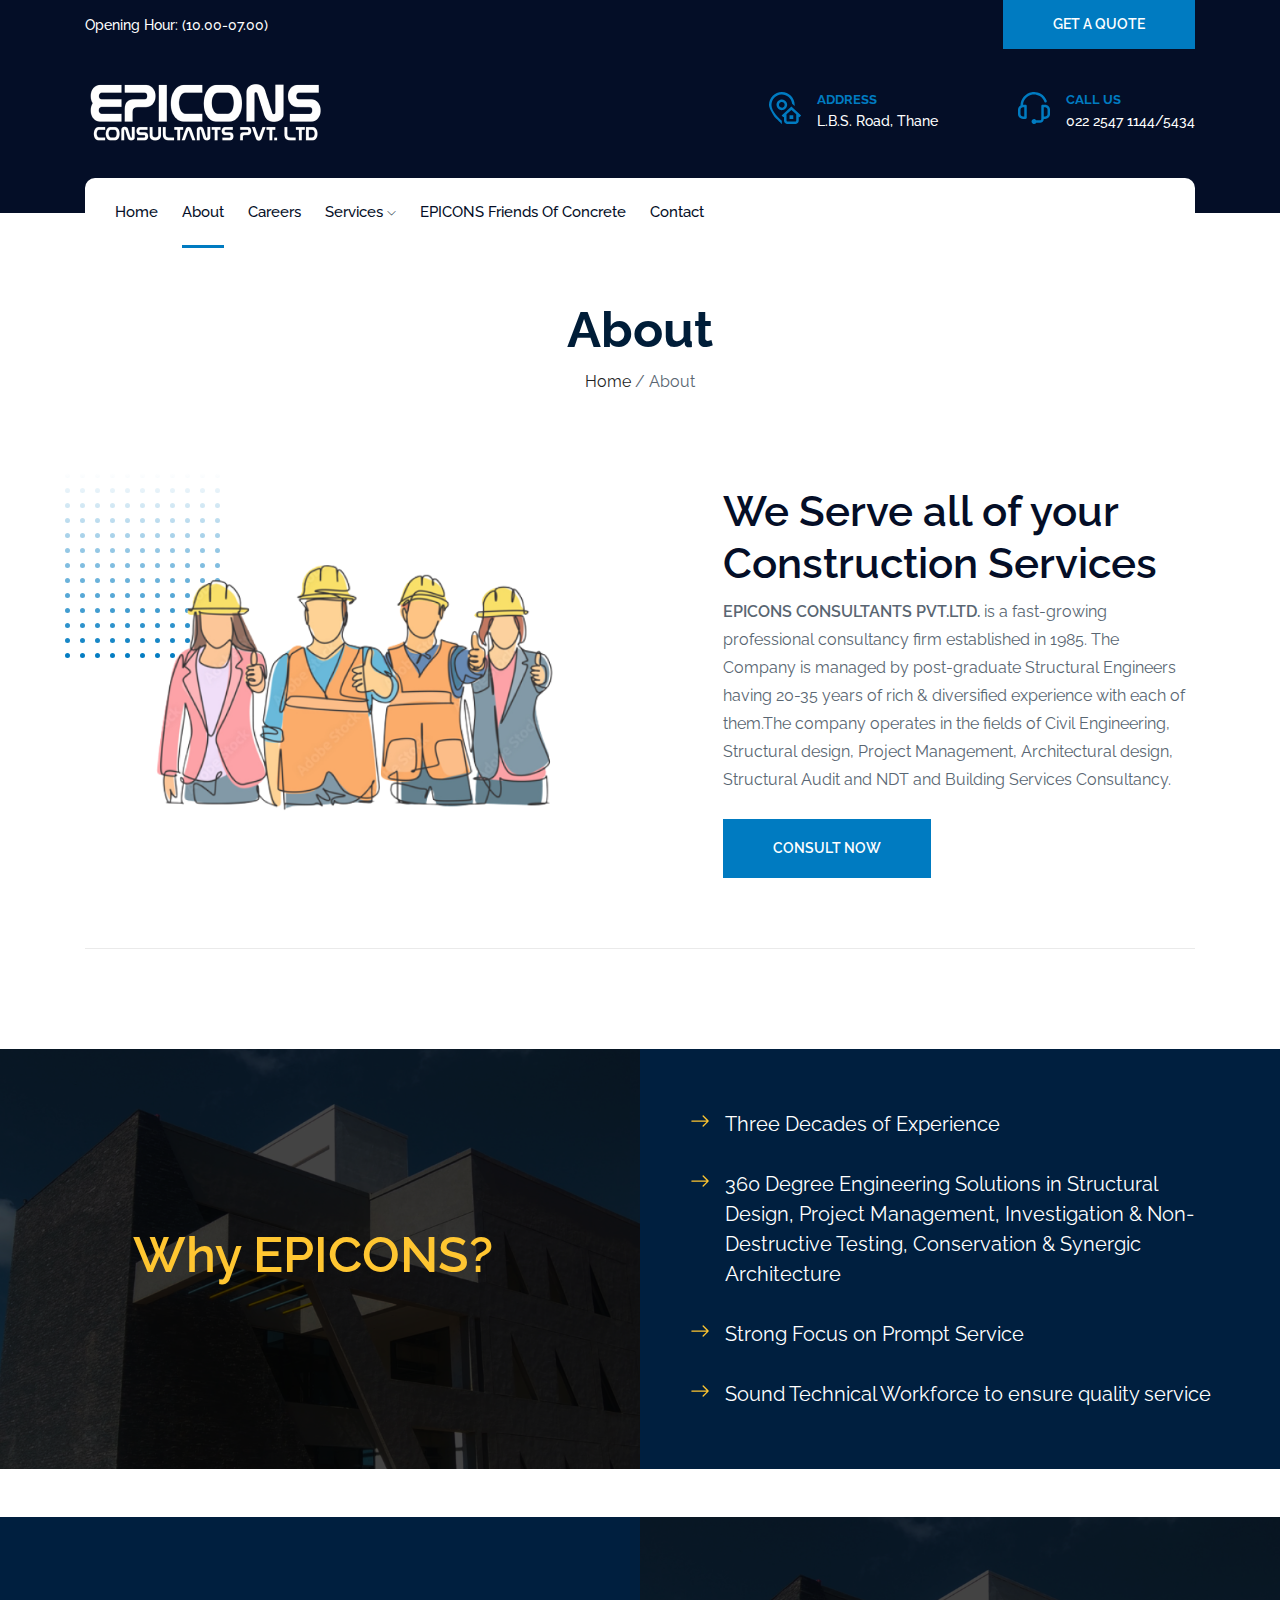
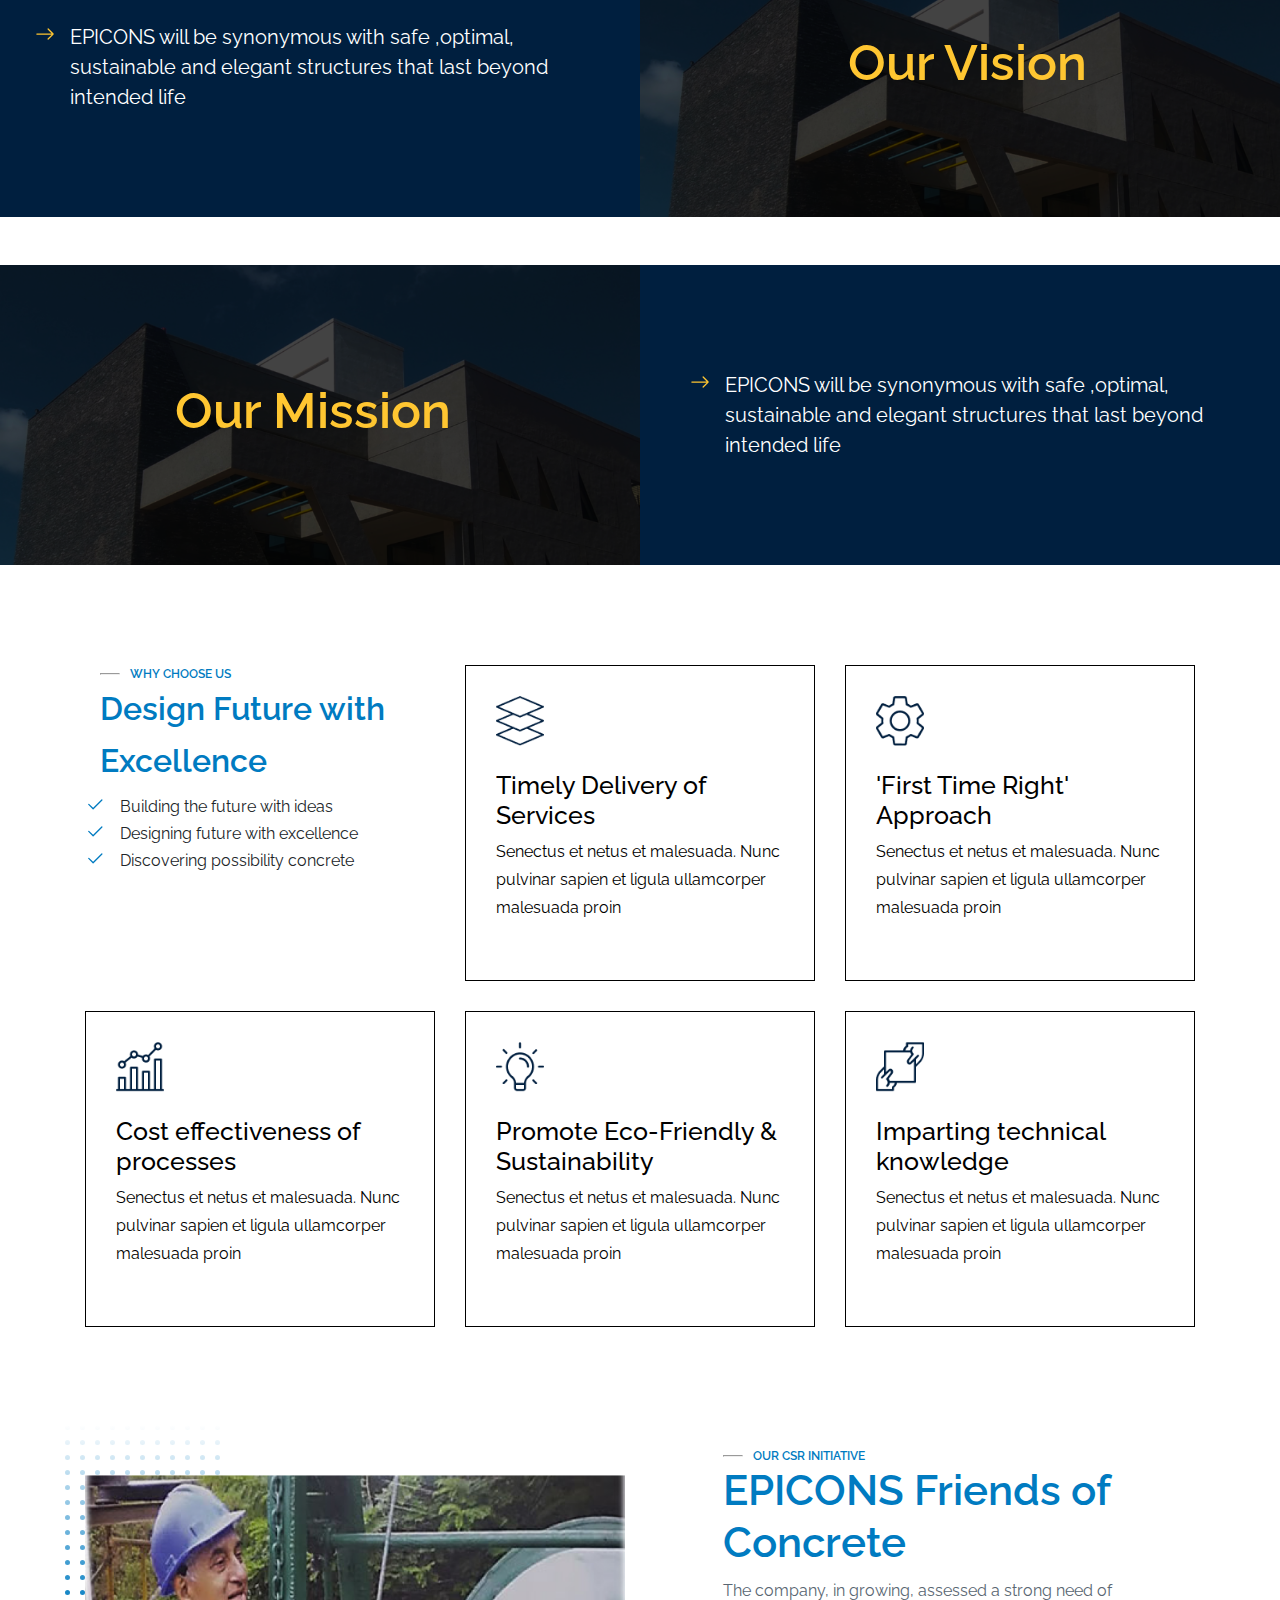
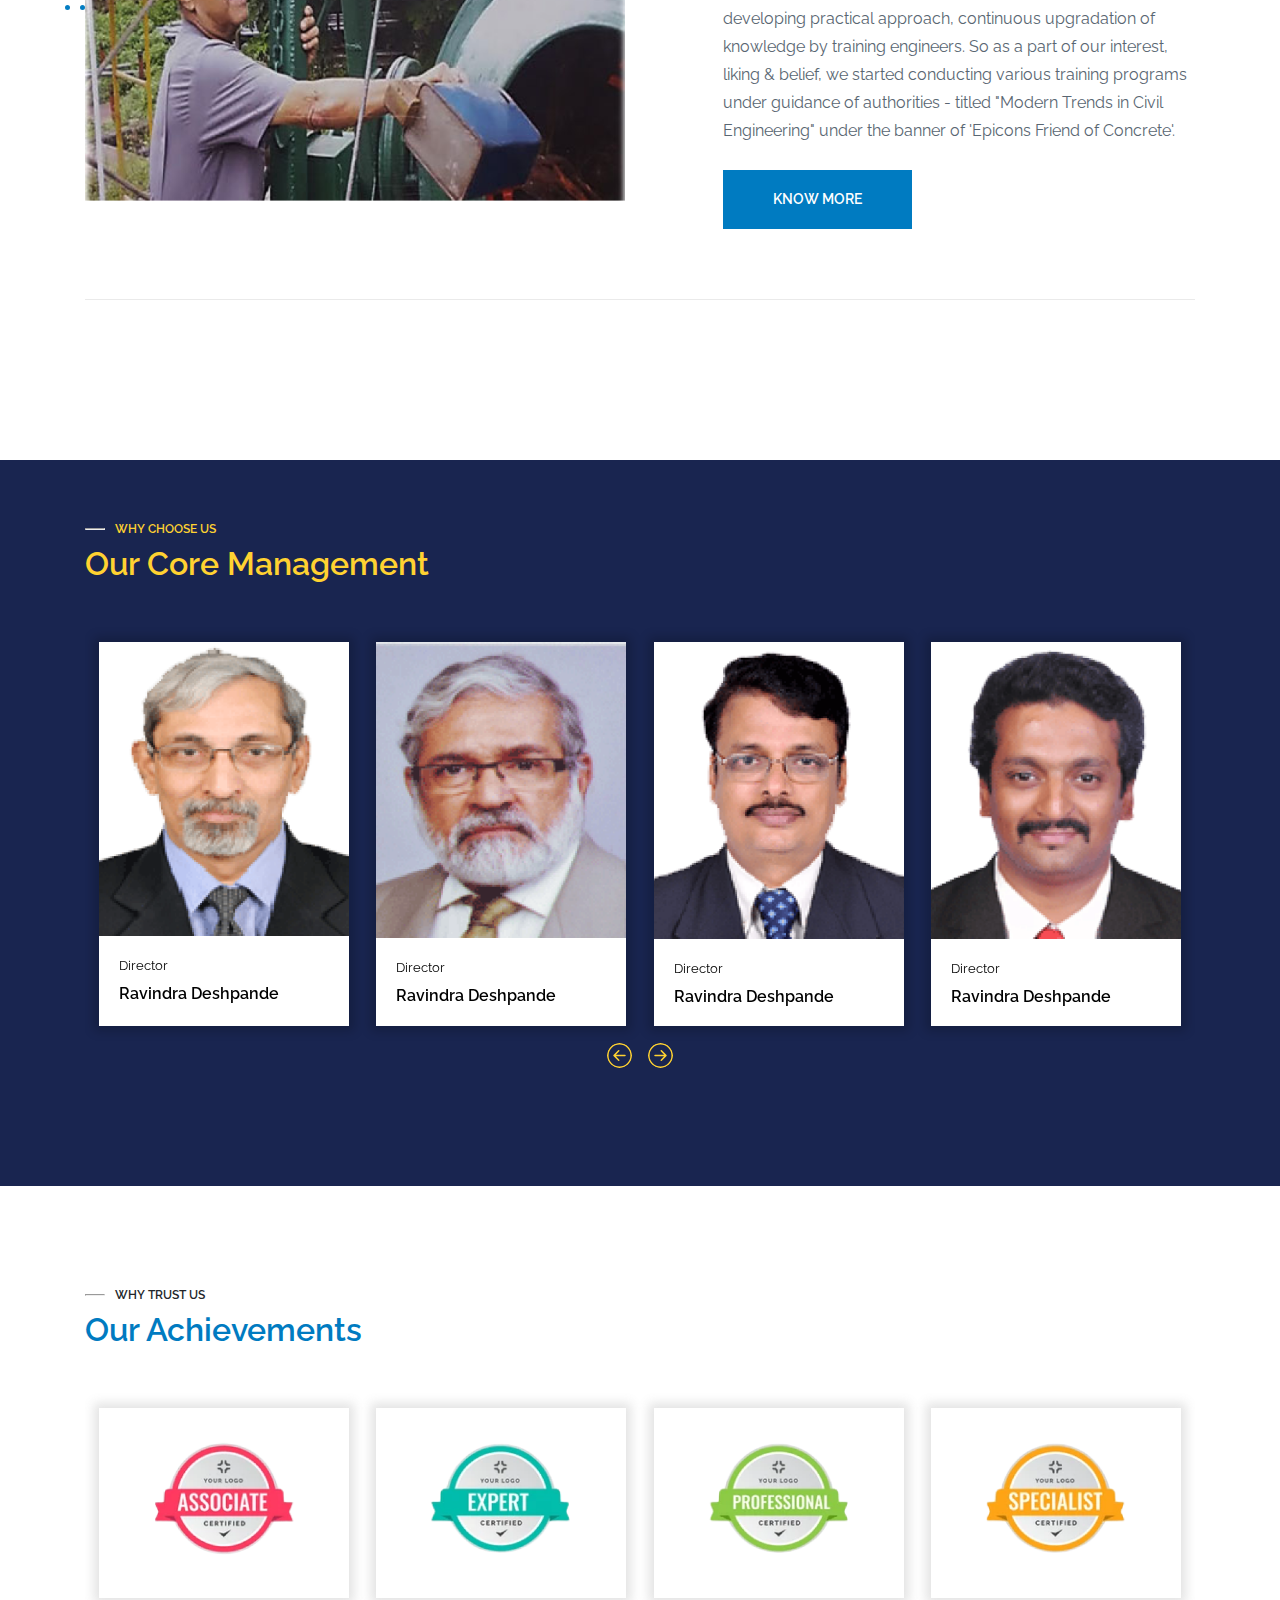
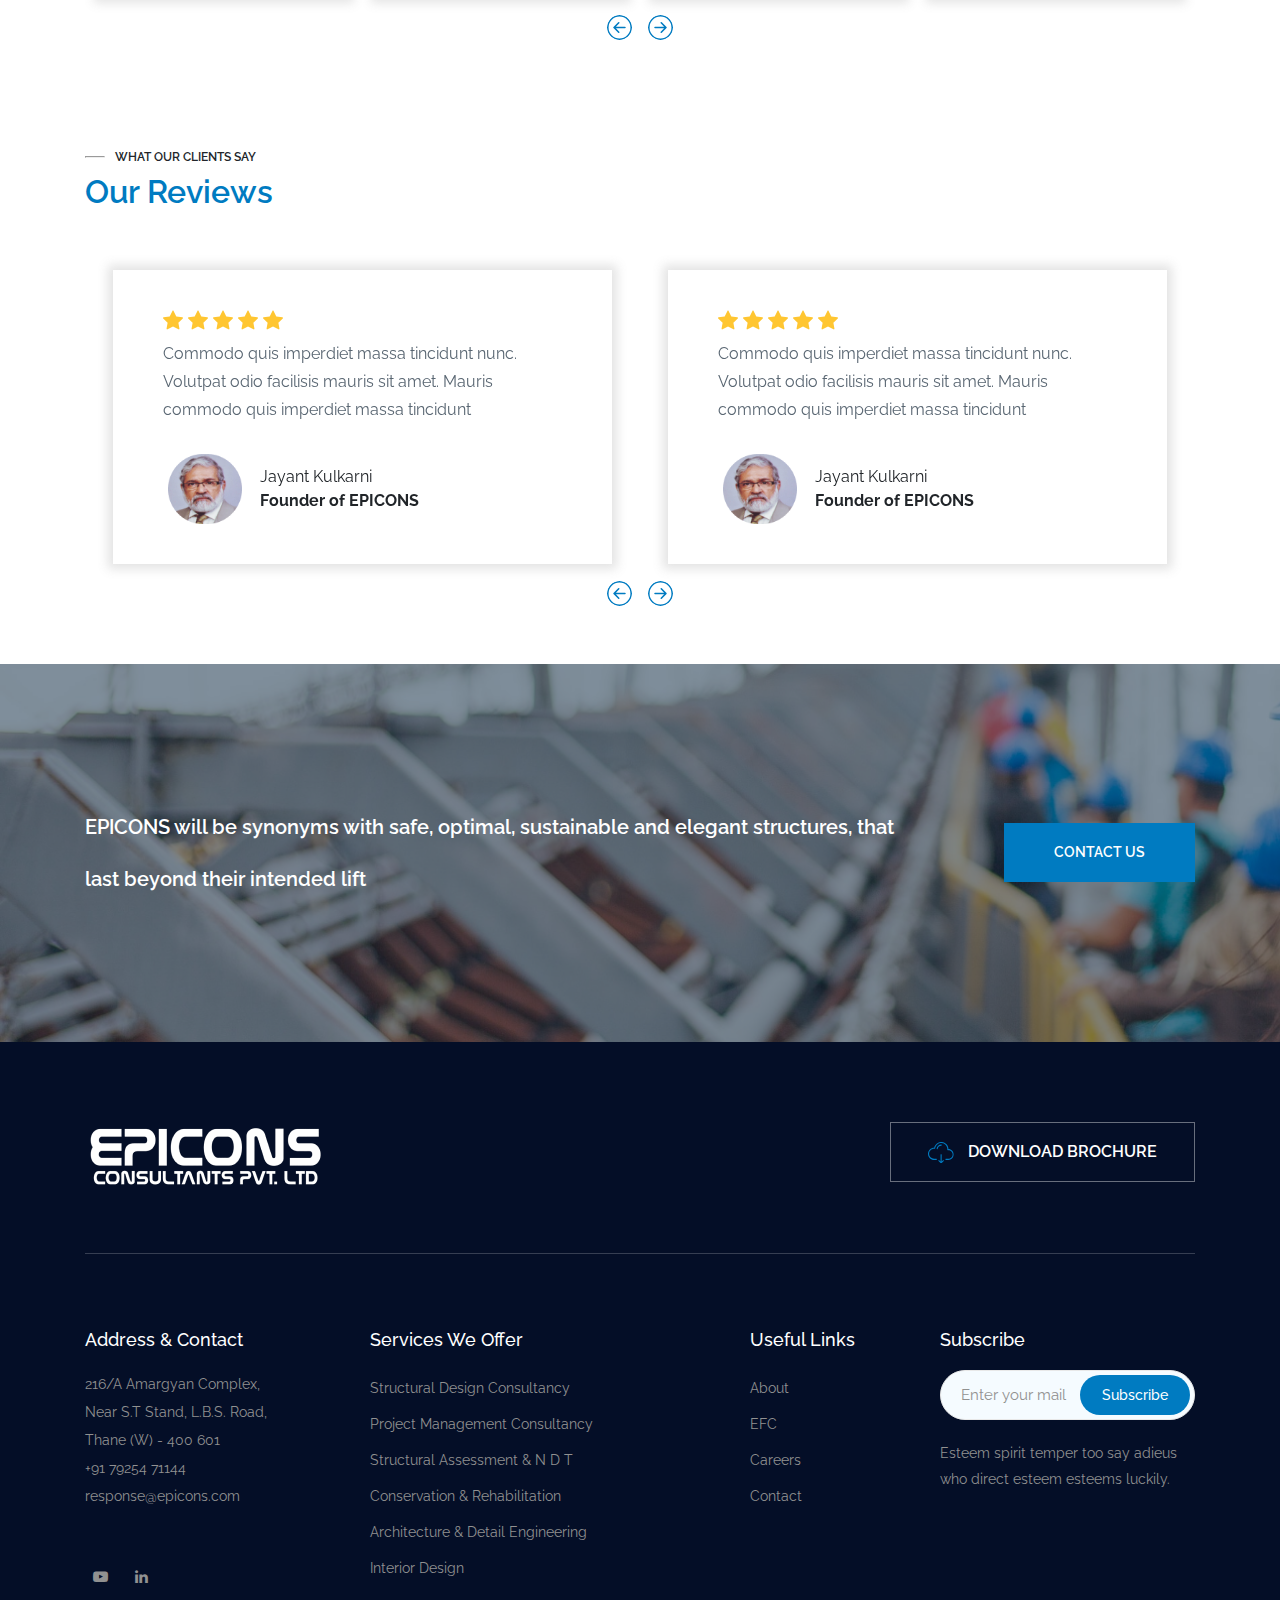
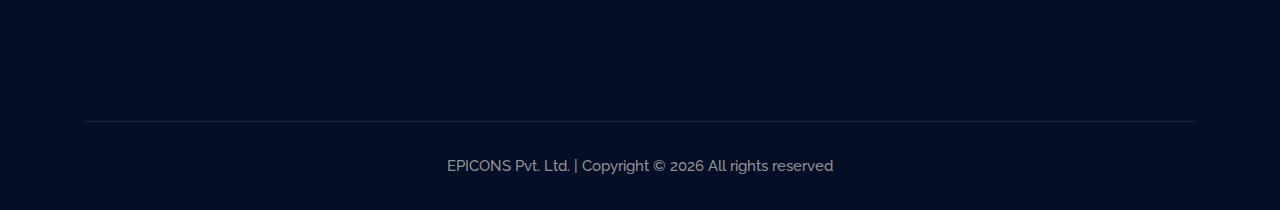
<file: about.html>
<!doctype html>
<html class="no-js" lang="zxx">

<!-- Mirrored from preview.colorlib.com/theme/constructo/about.html by HTTrack Website Copier/3.x [XR&CO'2014], Fri, 30 Jun 2023 04:17:25 GMT -->

<head>
    <meta charset="utf-8">
    <meta http-equiv="x-ua-compatible" content="ie=edge">
    <title>EPICONS - About</title>
    <meta name="description" content="">
    <meta name="viewport" content="width=device-width, initial-scale=1">

    <link rel="shortcut icon" type="image/x-icon" href="img/favicon.png">

    <link rel="shortcut icon" type="image/x-icon" href="img/favicon.png">


    <link rel="stylesheet" href="css/bootstrap.min.css">
    <link rel="stylesheet" href="css/owl.carousel.min.css">
    <link rel="stylesheet" href="css/magnific-popup.css">
    <link rel="stylesheet" href="css/font-awesome.min.css">
    <link rel="stylesheet" href="css/themify-icons.css">
    <link rel="stylesheet" href="css/gijgo.css">
    <link rel="stylesheet" href="css/nice-select.css">
    <link rel="stylesheet" href="css/flaticon.css">
    <link rel="stylesheet" href="css/slicknav.css">
    <link rel="stylesheet" href="css/style.css">

</head>

<body>

    <header>
        <div class="header-area">
            <div class="header-top_area d-none d-lg-block">
                <div class="container">
                    <div class="row align-items-center">
                        <div class="col-xl-5 col-md-5 ">
                            <div class="header_left">
                                <p>Opening Hour: (10.00-07.00)</p>
                            </div>
                        </div>
                        <div class="col-xl-7 col-md-7">
                            <div class="header_right d-flex justify-content-end">
                                <a href="contact.html" class="boxed-btn3">Get a Quote</a>
                            </div>
                        </div>
                    </div>
                </div>
            </div>
            <div class="address_bar dark d-none d-lg-block">
                <div class="container">
                    <div class="row justify-content-between align-items-center">
                        <div class="col-xl-3 col-lg-3">
                            <div class="logo">
                                <a href="index.html">
                                    <img src="img/logo.png" alt="">
                                </a>
                            </div>
                        </div>
                        <div class="col-lg-9">
                            <div class="address_menu d-flex justify-content-end">
                                <div class="single_address  d-flex">
                                    <div class="icon">
                                        <img src="img/icon/header-address.svg" alt="">
                                    </div>
                                    <div class="address_info">
                                        <h3>Address</h3>
                                        <p>L.B.S. Road, Thane</p>
                                    </div>
                                </div>
                                <div class="single_address d-flex">
                                    <div class="icon">
                                        <img src="img/icon/headset.svg" alt="">
                                    </div>
                                    <div class="address_info">
                                        <h3>Call Us</h3>
                                        <p>
                                            <a href="+912225471144" style="color: white;">
                                                022 2547 1144/5434
                                            </a>
                                        </p>
                                    </div>
                                </div>
                            </div>
                        </div>
                    </div>
                </div>
            </div>
            <div id="sticky-header" class="main-header-area">
                <div class="container">
                    <div class="white_bg_bar">
                        <div class="row align-items-center">
                            <div class="col-12 d-lg-none">
                                <div class="logo text-center">
                                    <a href="index.html">
                                        <img src="img/logo.png" alt="">
                                    </a>
                                </div>
                            </div>
                            <div class="col-xl-8 col-lg-8">
                                <div class="main-menu d-none d-lg-block">
                                    <nav>
                                        <ul id="navigation">
                                            <li><a href="index.html">Home</a></li>
                                            <li><a class="active">About</a></li>
                                            <li><a href="#">Careers</a></li>
                                            <li><a href="#">Services&nbsp;<i class="ti-angle-down"></i></a>
                                                <ul class="submenu">
                                                    <li><a href="structural-design.html">Structural Design Consultancy</a></li>
                                                    <li><a href="#">Project Management Consultancy</a></li>
                                                    <li><a href="#">Structural Assessment & NDT</a></li>
                                                    <li><a href="#">Conservation & Rehabilitation</a></li>
                                                    <li><a href="#">Synergic Architecture</a></li>
                                                </ul>
                                            </li>
                                            <li><a href="#">EPICONS Friends of Concrete</a></li>
                                            <li><a href="contact.html">Contact</a></li>
                                        </ul>
                                    </nav>
                                </div>
                            </div>
                            <div class="col-12">
                                <div class="mobile_menu d-block d-lg-none">
                                </div>
                            </div>
                        </div>
                    </div>
                </div>
            </div>
        </div>
    </header>


    <div class="container" id="about_hero_area">
        <h1 class="text-center" style="font-weight: 700; font-size: 50px;">
            About
        </h1>
        <p class="text-center">
            <a href="index.html">Home</a> / About     
        </p>
    </div>


    <div class="about_area add_padding">
        <div class="container">
            <div class="border_1px">
                <div class="row align-items-center">
                    <div class="col-xl-6">
                        <div class="about_thumb">
                            <img src="img/about/about.png" alt="">
                            <div class="pattern_img d-none d-xl-block">
                                <img src="img/pattern/pattern.svg" alt="">
                            </div>
                        </div>
                    </div>
                    <div class="col-xl-6">
                        <div class="about_info">
                            <h3>We Serve all of your <br>
                                Construction Services</h3>
                            <p>
                                <span style="font-weight: 600;">EPICONS CONSULTANTS PVT.LTD.</span> is a fast-growing professional consultancy firm established in 1985. The Company is managed by post-graduate Structural Engineers having 20-35 years of rich & diversified experience with each of them.The company operates in the fields of Civil Engineering, Structural design, Project Management, Architectural design, Structural Audit and NDT and Building Services Consultancy. 
                            </p>
                            <a href="contact.html" class="boxed-btn3">Consult now</a>
                        </div>
                    </div>
                </div>
            </div>
        </div>
    </div>

    <div class="about_feature_area">
        <div class="row">
            <div class="col-lg-6 about_feature_bg" style="min-height: 300px;">
                <div class="d-flex justify-content-center align-items-center">
                    <h1 style="color: #FFC631;font-size: 50px;font-weight: 600;">
                        Why EPICONS?
                    </h1>
                </div>
            </div>
            <div class="col-lg-6 d-flex justify-content-between align-items-center" style="background-color: #001F3F; color: white; padding: 30px 50px; font-size: 20px;">
                <div>
                    <div class="row" style="margin: 30px 0px;">
                        <div class="col-1">
                            <svg xmlns="http://www.w3.org/2000/svg" style="color: #FFC631;" width="20" height="20" fill="currentColor"
                                class="bi bi-arrow-right" viewBox="0 0 16 16">
                                <path fill-rule="evenodd"
                                    d="M1 8a.5.5 0 0 1 .5-.5h11.793l-3.147-3.146a.5.5 0 0 1 .708-.708l4 4a.5.5 0 0 1 0 .708l-4 4a.5.5 0 0 1-.708-.708L13.293 8.5H1.5A.5.5 0 0 1 1 8z" />
                            </svg>
                        </div>
                        <div class="col">Three Decades of Experience</div>
                    </div>
                    <div class="row" style="margin: 30px 0px;">
                        <div class="col-1">
                            <svg xmlns="http://www.w3.org/2000/svg" style="color: #FFC631;" width="20" height="20" fill="currentColor"
                                class="bi bi-arrow-right" viewBox="0 0 16 16">
                                <path fill-rule="evenodd"
                                    d="M1 8a.5.5 0 0 1 .5-.5h11.793l-3.147-3.146a.5.5 0 0 1 .708-.708l4 4a.5.5 0 0 1 0 .708l-4 4a.5.5 0 0 1-.708-.708L13.293 8.5H1.5A.5.5 0 0 1 1 8z" />
                            </svg>
                        </div>
                        <div class="col">
                            360 Degree Engineering Solutions in Structural Design, Project Management, Investigation & Non-Destructive
                            Testing, Conservation & Synergic Architecture
                        </div>
                    </div>
                    <div class="row" style="margin: 30px 0px;">
                        <div class="col-1">
                            <svg xmlns="http://www.w3.org/2000/svg" style="color: #FFC631;" width="20" height="20" fill="currentColor"
                                class="bi bi-arrow-right" viewBox="0 0 16 16">
                                <path fill-rule="evenodd"
                                    d="M1 8a.5.5 0 0 1 .5-.5h11.793l-3.147-3.146a.5.5 0 0 1 .708-.708l4 4a.5.5 0 0 1 0 .708l-4 4a.5.5 0 0 1-.708-.708L13.293 8.5H1.5A.5.5 0 0 1 1 8z" />
                            </svg>
                        </div>
                        <div class="col">Strong Focus on Prompt Service</div>
                    </div>
                    <div class="row" style="margin: 30px 0px;">
                        <div class="col-1">
                            <svg xmlns="http://www.w3.org/2000/svg" style="color: #FFC631;" width="20" height="20" fill="currentColor"
                                class="bi bi-arrow-right" viewBox="0 0 16 16">
                                <path fill-rule="evenodd"
                                    d="M1 8a.5.5 0 0 1 .5-.5h11.793l-3.147-3.146a.5.5 0 0 1 .708-.708l4 4a.5.5 0 0 1 0 .708l-4 4a.5.5 0 0 1-.708-.708L13.293 8.5H1.5A.5.5 0 0 1 1 8z" />
                            </svg>
                        </div>
                        <div class="col">Sound Technical Workforce to ensure quality service</div>
                    </div>
                </div>
            </div>
        </div>
        <br><br>
        <div class="row">
            <div class="col-lg-6 d-flex justify-content-between align-items-center" id="about_feature_vision_title" style="background-color: #001F3F; color: white; padding: 30px 50px; font-size: 20px;">
                <div>
                    <div class="row" style="margin: 30px 0px;">
                        <div class="col-1">
                            <svg xmlns="http://www.w3.org/2000/svg" style="color: #FFC631;" width="20" height="20" fill="currentColor"
                                class="bi bi-arrow-right" viewBox="0 0 16 16">
                                <path fill-rule="evenodd"
                                    d="M1 8a.5.5 0 0 1 .5-.5h11.793l-3.147-3.146a.5.5 0 0 1 .708-.708l4 4a.5.5 0 0 1 0 .708l-4 4a.5.5 0 0 1-.708-.708L13.293 8.5H1.5A.5.5 0 0 1 1 8z" />
                            </svg>
                        </div>
                        <div class="col">
                            EPICONS will be  synonymous with safe ,optimal, sustainable and elegant structures that last beyond intended life
                        </div>
                    </div>
                </div>
            </div>
            <div class="col-lg-6 about_feature_bg" id="about_feature_vision_content" style="min-height: 300px;">
                <div class="d-flex justify-content-center align-items-center">
                    <h1 style="color: #FFC631;font-size: 50px;font-weight: 600;">
                        Our Vision
                    </h1>
                </div>
            </div>
        </div>
        <br><br>
        <div class="row">
            <div class="col-lg-6 about_feature_bg" style="min-height: 300px;">
                <div class="d-flex justify-content-center align-items-center">
                    <h1 style="color: #FFC631;font-size: 50px;font-weight: 600;">
                        Our Mission
                    </h1>
                </div>
            </div>
            <div class="col-lg-6 d-flex justify-content-between align-items-center" style="background-color: #001F3F; color: white; padding: 30px 50px; font-size: 20px;">
                <div>
                    <div class="row" style="margin: 30px 0px;">
                        <div class="col-1">
                            <svg xmlns="http://www.w3.org/2000/svg" style="color: #FFC631;" width="20" height="20" fill="currentColor"
                                class="bi bi-arrow-right" viewBox="0 0 16 16">
                                <path fill-rule="evenodd"
                                    d="M1 8a.5.5 0 0 1 .5-.5h11.793l-3.147-3.146a.5.5 0 0 1 .708-.708l4 4a.5.5 0 0 1 0 .708l-4 4a.5.5 0 0 1-.708-.708L13.293 8.5H1.5A.5.5 0 0 1 1 8z" />
                            </svg>
                        </div>
                        <div class="col">
                            EPICONS will be  synonymous with safe ,optimal, sustainable and elegant structures that last beyond intended life
                        </div>
                    </div>
                </div>
            </div>
        </div>
    </div>

    <div class="about_usp_area" style="margin-top: 100px;">
        <div class="container">
            <div class="row">
                <div class="col-lg-4" style="margin-bottom: 20px;">
                    <div class="container">
                        <div class="row align-items-center">
                            <div class="col-2" style="padding-left: 15px;">
                                <hr style="width: 20px; margin: unset; height: 2px; background-color: #007BC1;">
                            </div>
                            <div class="col-10"
                                style="padding-left: 10px; font-size: 12px; font-weight: 600; text-transform: uppercase; color: #007BC1;">
                                Why Choose Us
                            </div>
                        </div>
                        <div class="row mb-2">
                            <h3 class="about_usp_title m-0" style="padding-left: 15px;">
                                Design Future with Excellence
                            </h3>
                        </div>
                        <div class="row">
                            <div class="col-1">
                                <svg xmlns="http://www.w3.org/2000/svg" width="20" height="20" fill="currentColor"
                                    style="color: #007BC1;" class="bi bi-check2" viewBox="0 0 16 16">
                                    <path
                                        d="M13.854 3.646a.5.5 0 0 1 0 .708l-7 7a.5.5 0 0 1-.708 0l-3.5-3.5a.5.5 0 1 1 .708-.708L6.5 10.293l6.646-6.647a.5.5 0 0 1 .708 0z" />
                                </svg>
                            </div>
                            <div class="col">Building the future with ideas</div>
                        </div>
                        <div class="row">
                            <div class="col-1">
                                <svg xmlns="http://www.w3.org/2000/svg" width="20" height="20" fill="currentColor"
                                    style="color: #007BC1;" class="bi bi-check2" viewBox="0 0 16 16">
                                    <path
                                        d="M13.854 3.646a.5.5 0 0 1 0 .708l-7 7a.5.5 0 0 1-.708 0l-3.5-3.5a.5.5 0 1 1 .708-.708L6.5 10.293l6.646-6.647a.5.5 0 0 1 .708 0z" />
                                </svg>
                            </div>
                            <div class="col">Designing future with excellence</div>
                        </div>
                        <div class="row">
                            <div class="col-1">
                                <svg xmlns="http://www.w3.org/2000/svg" width="20" height="20" fill="currentColor"
                                    style="color: #007BC1;" class="bi bi-check2" viewBox="0 0 16 16">
                                    <path
                                        d="M13.854 3.646a.5.5 0 0 1 0 .708l-7 7a.5.5 0 0 1-.708 0l-3.5-3.5a.5.5 0 1 1 .708-.708L6.5 10.293l6.646-6.647a.5.5 0 0 1 .708 0z" />
                                </svg>
                            </div>
                            <div class="col">Discovering possibility concrete</div>
                        </div>
                    </div>
                </div>
                <div class="col-lg-4">
                    <div class="cta_box">
                        <img height="50" src="./img/about/usp/1.png" alt="">
                        <br><br>
                        <h3>
                            Timely Delivery of Services
                        </h3>
                        <p>
                            Senectus et netus et malesuada. Nunc
                            pulvinar sapien et ligula ullamcorper
                            malesuada proin
                        </p>
                    </div>
                </div>
                <div class="col-lg-4">
                    <div class="cta_box">
                        <img height="50" src="./img/about/usp/2.png" alt="">
                        <br><br>
                        <h3>
                            'First Time Right' Approach
                        </h3>
                        <p>
                            Senectus et netus et malesuada. Nunc
                            pulvinar sapien et ligula ullamcorper
                            malesuada proin
                        </p>
                    </div>
                </div>
                <div class="col-lg-4">
                    <div class="cta_box">
                        <img height="50" src="./img/about/usp/3.png" alt="">
                        <br><br>
                        <h3>
                            Cost effectiveness of processes
                        </h3>
                        <p>
                            Senectus et netus et malesuada. Nunc
                            pulvinar sapien et ligula ullamcorper
                            malesuada proin
                        </p>
                    </div>
                </div>
                <div class="col-lg-4">
                    <div class="cta_box">
                        <img height="50" src="./img/about/usp/4.png" alt="">
                        <br><br>
                        <h3>
                            Promote Eco-Friendly & Sustainability
                        </h3>
                        <p>
                            Senectus et netus et malesuada. Nunc
                            pulvinar sapien et ligula ullamcorper
                            malesuada proin
                        </p>
                    </div>
                </div>
                <div class="col-lg-4">
                    <div class="cta_box">
                        <img height="50" src="./img/about/usp/5.png" alt="">
                        <br><br>
                        <h3>
                            Imparting technical knowledge
                        </h3>
                        <p>
                            Senectus et netus et malesuada. Nunc
                            pulvinar sapien et ligula ullamcorper
                            malesuada proin
                        </p>
                    </div>
                </div>
            </div>
        </div>
    </div>

    <div class="about_area add_padding">
        <div class="container">
            <div class="border_1px">
                <div class="row align-items-center">
                    <div class="col-xl-6">
                        <div class="about_thumb">
                            <img src="img/foc/1.png" alt="">
                            <div class="pattern_img d-none d-xl-block">
                                <img src="img/pattern/pattern.svg" alt="">
                            </div>
                        </div>
                    </div>
                    <div class="col-xl-6">
                        <div class="about_info">
                            <div class="row align-items-center">
                                <div class="col-2" style="padding-left: 15px;">
                                    <hr style="width: 20px; margin: unset; height: 2px; background-color: #007BC1;">
                                </div>
                                <div class="col-10"
                                    style="padding-left: 10px; font-size: 12px; font-weight: 600; text-transform: uppercase; color: #007BC1;">
                                    OUR CSR INITIATIVE
                                </div>
                            </div>
                            <h3 style="color: #007BC1;">EPICONS Friends of Concrete</h3>
                            <p>
                                The company, in growing, assessed a strong need of developing practical approach, continuous upgradation of knowledge by training engineers. So as a part of our interest, liking & belief, we started conducting various training programs under guidance of authorities - titled "Modern Trends in Civil Engineering" under the banner of 'Epicons Friend of Concrete'.   
                            </p>
                            <a href="#" class="boxed-btn3">Know more</a>
                        </div>
                    </div>
                </div>
            </div>
        </div>
    </div>

    <div class="about_team_area">
        <div class="container">
            <div class="row align-items-center">
                <div class="col-2" style="padding-left: 15px;">
                    <hr style="width: 20px; margin: unset; height: 2px; background-color: #FFD231;">
                </div>
                <div class="col-10"
                    style="padding-left: 10px; font-size: 12px; font-weight: 600; text-transform: uppercase; color: #FFD231;">
                    Why Choose Us
                </div>
            </div>
            <div class="row mb-4">
                <h3 class="about_team_title m-0" style="padding-left: 15px;">
                    Our Core Management
                </h3>
            </div>
            <div id="teamCarousel" class="carousel slide"
                style="width: 100%; overflow-x: hidden; padding-top: 20px; margin-bottom: 50px;">
                <div class="carousel-inner">
                    <div class="carousel-item active">
                        <div class="container">
                            <div class="row">
                                <div
                                    class="col-lg-3 col-md-4 col-6 mb-3 p-0 d-flex align-items-center justify-content-center">
                                    <div class="core_card">
                                        <img src="./img/team/1.png"
                                            style="width: 100%;" alt="">
                                        <p style="margin: 15px 20px; font-weight: 600; color: black !important;">
                                            <small>
                                                Director
                                            </small> 
                                            <br>
                                            Ravindra Deshpande
                                        </p>
                                    </div>
                                </div>
                                <div
                                    class="col-lg-3 col-md-4 col-6 mb-3 p-0 d-flex align-items-center justify-content-center">
                                    <div class="core_card">
                                        <img src="./img/team/2.png"
                                            style="width: 100%;" alt="">
                                        <p style="margin: 15px 20px; font-weight: 600; color: black !important;">
                                            <small>
                                                Director
                                            </small> 
                                            <br>
                                            Ravindra Deshpande
                                        </p>
                                    </div>
                                </div>
                                <div
                                    class="col-lg-3 col-md-4 col-6 mb-3 p-0 d-flex align-items-center justify-content-center">
                                    <div class="core_card">
                                        <img src="./img/team/3.png"
                                            style="width: 100%;" alt="">
                                        <p style="margin: 15px 20px; font-weight: 600; color: black !important;">
                                            <small>
                                                Director
                                            </small> 
                                            <br>
                                            Ravindra Deshpande
                                        </p>
                                    </div>
                                </div>
                                <div
                                    class="col-lg-3 col-md-4 col-6 mb-3 p-0 d-flex align-items-center justify-content-center">
                                    <div class="core_card">
                                        <img src="./img/team/4.png"
                                            style="width: 100%;" alt="">
                                        <p style="margin: 15px 20px; font-weight: 600; color: black !important;">
                                            <small>
                                                Director
                                            </small> 
                                            <br>
                                            Ravindra Deshpande
                                        </p>
                                    </div>
                                </div>
                            </div>
                        </div>
                    </div>
                    <div class="carousel-item">
                        <div class="container">
                            <div class="row">
                                <div
                                    class="col-lg-3 col-md-4 col-6 mb-3 p-0 d-flex align-items-center justify-content-center">
                                    <div class="core_card">
                                        <img src="./img/team/1.png"
                                            style="width: 100%;" alt="">
                                        <p style="margin: 15px 20px; font-weight: 600; color: black !important;">
                                            <small>
                                                Director
                                            </small> 
                                            <br>
                                            Ravindra Deshpande
                                        </p>
                                    </div>
                                </div>
                                <div
                                    class="col-lg-3 col-md-4 col-6 mb-3 p-0 d-flex align-items-center justify-content-center">
                                    <div class="core_card">
                                        <img src="./img/team/2.png"
                                            style="width: 100%;" alt="">
                                        <p style="margin: 15px 20px; font-weight: 600; color: black !important;">
                                            <small>
                                                Director
                                            </small> 
                                            <br>
                                            Ravindra Deshpande
                                        </p>
                                    </div>
                                </div>
                                <div
                                    class="col-lg-3 col-md-4 col-6 mb-3 p-0 d-flex align-items-center justify-content-center">
                                    <div class="core_card">
                                        <img src="./img/team/3.png"
                                            style="width: 100%;" alt="">
                                        <p style="margin: 15px 20px; font-weight: 600; color: black !important;">
                                            <small>
                                                Director
                                            </small> 
                                            <br>
                                            Ravindra Deshpande
                                        </p>
                                    </div>
                                </div>
                                <div
                                    class="col-lg-3 col-md-4 col-6 mb-3 p-0 d-flex align-items-center justify-content-center">
                                    <div class="core_card">
                                        <img src="./img/team/4.png"
                                            style="width: 100%;" alt="">
                                        <p style="margin: 15px 20px; font-weight: 600; color: black !important;">
                                            <small>
                                                Director
                                            </small> 
                                            <br>
                                            Ravindra Deshpande
                                        </p>
                                    </div>
                                </div>
                            </div>
                        </div>
                    </div>
                    <div class="carousel-item">
                        <div class="container">
                            <div class="row">
                                <div
                                    class="col-lg-3 col-md-4 col-6 mb-3 p-0 d-flex align-items-center justify-content-center">
                                    <div class="core_card">
                                        <img src="./img/team/1.png"
                                            style="width: 100%;" alt="">
                                        <p style="margin: 15px 20px; font-weight: 600; color: black !important;">
                                            <small>
                                                Director
                                            </small> 
                                            <br>
                                            Ravindra Deshpande
                                        </p>
                                    </div>
                                </div>
                                <div
                                    class="col-lg-3 col-md-4 col-6 mb-3 p-0 d-flex align-items-center justify-content-center">
                                    <div class="core_card">
                                        <img src="./img/team/2.png"
                                            style="width: 100%;" alt="">
                                        <p style="margin: 15px 20px; font-weight: 600; color: black !important;">
                                            <small>
                                                Director
                                            </small> 
                                            <br>
                                            Ravindra Deshpande
                                        </p>
                                    </div>
                                </div>
                                <div
                                    class="col-lg-3 col-md-4 col-6 mb-3 p-0 d-flex align-items-center justify-content-center">
                                    <div class="core_card">
                                        <img src="./img/team/3.png"
                                            style="width: 100%;" alt="">
                                        <p style="margin: 15px 20px; font-weight: 600; color: black !important;">
                                            <small>
                                                Director
                                            </small> 
                                            <br>
                                            Ravindra Deshpande
                                        </p>
                                    </div>
                                </div>
                                <div
                                    class="col-lg-3 col-md-4 col-6 mb-3 p-0 d-flex align-items-center justify-content-center">
                                    <div class="core_card">
                                        <img src="./img/team/4.png"
                                            style="width: 100%;" alt="">
                                        <p style="margin: 15px 20px; font-weight: 600; color: black !important;">
                                            <small>
                                                Director
                                            </small> 
                                            <br>
                                            Ravindra Deshpande
                                        </p>
                                    </div>
                                </div>
                            </div>
                        </div>
                    </div>
                </div>
                <div class="text-center">
                    <button class="carousel-control-prev" type="button" data-bs-target="#teamCarousel"
                        data-bs-slide="prev">
                        <svg xmlns="http://www.w3.org/2000/svg" width="25" height="25" style="color: #FFD231;"
                            fill="currentColor" class="bi bi-arrow-left-circle" viewBox="0 0 16 16">
                            <path fill-rule="evenodd"
                                d="M1 8a7 7 0 1 0 14 0A7 7 0 0 0 1 8zm15 0A8 8 0 1 1 0 8a8 8 0 0 1 16 0zm-4.5-.5a.5.5 0 0 1 0 1H5.707l2.147 2.146a.5.5 0 0 1-.708.708l-3-3a.5.5 0 0 1 0-.708l3-3a.5.5 0 1 1 .708.708L5.707 7.5H11.5z" />
                        </svg>
                    </button>
                    <button class="carousel-control-next" type="button" data-bs-target="#teamCarousel"
                        data-bs-slide="next">
                        <svg xmlns="http://www.w3.org/2000/svg" width="25" height="25" style="color: #FFD231;"
                            fill="currentColor" class="bi bi-arrow-right-circle" viewBox="0 0 16 16">
                            <path fill-rule="evenodd"
                                d="M1 8a7 7 0 1 0 14 0A7 7 0 0 0 1 8zm15 0A8 8 0 1 1 0 8a8 8 0 0 1 16 0zM4.5 7.5a.5.5 0 0 0 0 1h5.793l-2.147 2.146a.5.5 0 0 0 .708.708l3-3a.5.5 0 0 0 0-.708l-3-3a.5.5 0 1 0-.708.708L10.293 7.5H4.5z" />
                        </svg>
                    </button>
                </div>
            </div>
        </div>
    </div>

    <div class="clients_area" style="margin-top: 100px;">
        <div class="container">
            <div class="row align-items-center">
                <div class="col-2" style="padding-left: 15px;">
                    <hr style="width: 20px; margin: unset; height: 2px; background-color: #FFD231;">
                </div>
                <div class="col-10"
                    style="padding-left: 10px; font-size: 12px; font-weight: 600; text-transform: uppercase;">
                    why trust us
                </div>
            </div>
            <div class="row mb-4">
                <h3 class="clients_title m-0" style="padding-left: 15px;">
                    Our Achievements
                </h3>
            </div>
            <div id="achievementsCarousel" class="carousel slide"
                style="width: 100%; overflow-x: hidden; padding-top: 20px; margin-bottom: 50px;">
                <div class="carousel-inner">
                    <div class="carousel-item active">
                        <div class="container">
                            <div class="row">
                                <div
                                    class="col-lg-3 col-md-4 col-6 mb-3 p-0 text-center d-flex align-items-center justify-content-center">
                                    <div class="client_card d-flex align-items-center justify-content-center">
                                        <img src="./img/awards/1.png"
                                            style="max-width: 100%; max-height: 200px; width: auto;" alt="">
                                    </div>
                                </div>
                                <div
                                    class="col-lg-3 col-md-4 col-6 mb-3 p-0 text-center d-flex align-items-center justify-content-center">
                                    <div class="client_card d-flex align-items-center justify-content-center">
                                        <img src="./img/awards/2.png"
                                            style="max-width: 100%; max-height: 200px; width: auto;" alt="">
                                    </div>
                                </div>
                                <div
                                    class="col-lg-3 col-md-4 col-6 mb-3 p-0 text-center d-flex align-items-center justify-content-center">
                                    <div class="client_card d-flex align-items-center justify-content-center">
                                        <img src="./img/awards/3.png"
                                            style="max-width: 100%; max-height: 200px; width: auto;" alt="">
                                    </div>
                                </div>
                                <div
                                    class="col-lg-3 col-md-4 col-6 mb-3 p-0 text-center d-flex align-items-center justify-content-center">
                                    <div class="client_card d-flex align-items-center justify-content-center">
                                        <img src="./img/awards/4.png"
                                            style="max-width: 100%; max-height: 200px; width: auto;" alt="">
                                    </div>
                                </div>
                            </div>
                        </div>
                    </div>
                    <div class="carousel-item">
                        <div class="container">
                            <div class="row">
                                <div
                                    class="col-lg-3 col-md-4 col-6 mb-3 p-0 text-center d-flex align-items-center justify-content-center">
                                    <div class="client_card d-flex align-items-center justify-content-center">
                                        <img src="./img/awards/1.png"
                                            style="max-width: 100%; max-height: 200px; width: auto;" alt="">
                                    </div>
                                </div>
                                <div
                                    class="col-lg-3 col-md-4 col-6 mb-3 p-0 text-center d-flex align-items-center justify-content-center">
                                    <div class="client_card d-flex align-items-center justify-content-center">
                                        <img src="./img/awards/2.png"
                                            style="max-width: 100%; max-height: 200px; width: auto;" alt="">
                                    </div>
                                </div>
                                <div
                                    class="col-lg-3 col-md-4 col-6 mb-3 p-0 text-center d-flex align-items-center justify-content-center">
                                    <div class="client_card d-flex align-items-center justify-content-center">
                                        <img src="./img/awards/3.png"
                                            style="max-width: 100%; max-height: 200px; width: auto;" alt="">
                                    </div>
                                </div>
                                <div
                                    class="col-lg-3 col-md-4 col-6 mb-3 p-0 text-center d-flex align-items-center justify-content-center">
                                    <div class="client_card d-flex align-items-center justify-content-center">
                                        <img src="./img/awards/4.png"
                                            style="max-width: 100%; max-height: 200px; width: auto;" alt="">
                                    </div>
                                </div>
                            </div>
                        </div>
                    </div>
                    <div class="carousel-item">
                        <div class="container">
                            <div class="row">
                                <div
                                    class="col-lg-3 col-md-4 col-6 mb-3 p-0 text-center d-flex align-items-center justify-content-center">
                                    <div class="client_card d-flex align-items-center justify-content-center">
                                        <img src="./img/awards/1.png"
                                            style="max-width: 100%; max-height: 200px; width: auto;" alt="">
                                    </div>
                                </div>
                                <div
                                    class="col-lg-3 col-md-4 col-6 mb-3 p-0 text-center d-flex align-items-center justify-content-center">
                                    <div class="client_card d-flex align-items-center justify-content-center">
                                        <img src="./img/awards/2.png"
                                            style="max-width: 100%; max-height: 200px; width: auto;" alt="">
                                    </div>
                                </div>
                                <div
                                    class="col-lg-3 col-md-4 col-6 mb-3 p-0 text-center d-flex align-items-center justify-content-center">
                                    <div class="client_card d-flex align-items-center justify-content-center">
                                        <img src="./img/awards/3.png"
                                            style="max-width: 100%; max-height: 200px; width: auto;" alt="">
                                    </div>
                                </div>
                                <div
                                    class="col-lg-3 col-md-4 col-6 mb-3 p-0 text-center d-flex align-items-center justify-content-center">
                                    <div class="client_card d-flex align-items-center justify-content-center">
                                        <img src="./img/awards/4.png"
                                            style="max-width: 100%; max-height: 200px; width: auto;" alt="">
                                    </div>
                                </div>
                            </div>
                        </div>
                    </div>
                </div>
                <div class="text-center">
                    <button class="carousel-control-prev" type="button" data-bs-target="#achievementsCarousel"
                        data-bs-slide="prev">
                        <svg xmlns="http://www.w3.org/2000/svg" width="25" height="25" style="color: #007BC1;"
                            fill="currentColor" class="bi bi-arrow-left-circle" viewBox="0 0 16 16">
                            <path fill-rule="evenodd"
                                d="M1 8a7 7 0 1 0 14 0A7 7 0 0 0 1 8zm15 0A8 8 0 1 1 0 8a8 8 0 0 1 16 0zm-4.5-.5a.5.5 0 0 1 0 1H5.707l2.147 2.146a.5.5 0 0 1-.708.708l-3-3a.5.5 0 0 1 0-.708l3-3a.5.5 0 1 1 .708.708L5.707 7.5H11.5z" />
                        </svg>
                    </button>
                    <button class="carousel-control-next" type="button" data-bs-target="#achievementsCarousel"
                        data-bs-slide="next">
                        <svg xmlns="http://www.w3.org/2000/svg" width="25" height="25" style="color: #007BC1;"
                            fill="currentColor" class="bi bi-arrow-right-circle" viewBox="0 0 16 16">
                            <path fill-rule="evenodd"
                                d="M1 8a7 7 0 1 0 14 0A7 7 0 0 0 1 8zm15 0A8 8 0 1 1 0 8a8 8 0 0 1 16 0zM4.5 7.5a.5.5 0 0 0 0 1h5.793l-2.147 2.146a.5.5 0 0 0 .708.708l3-3a.5.5 0 0 0 0-.708l-3-3a.5.5 0 1 0-.708.708L10.293 7.5H4.5z" />
                        </svg>
                    </button>
                </div>
            </div>
        </div>
    </div>

    <div class="clients_area" style="margin-top: 100px;">
        <div class="container">
            <div class="row align-items-center">
                <div class="col-2" style="padding-left: 15px;">
                    <hr style="width: 20px; margin: unset; height: 2px; background-color: #FFD231;">
                </div>
                <div class="col-10"
                    style="padding-left: 10px; font-size: 12px; font-weight: 600; text-transform: uppercase;">
                    What Our Clients Say
                </div>
            </div>
            <div class="row mb-4">
                <h3 class="clients_title m-0" style="padding-left: 15px;">
                    Our Reviews
                </h3>
            </div>
            <div id="testimonialsCarousel" class="carousel slide"
                style="width: 100%; overflow-x: hidden; padding-top: 20px; margin-bottom: 50px;">
                <div class="carousel-inner">
                    <div class="carousel-item active">
                        <div class="container">
                            <div class="row">
                                <div
                                    class="col-lg-6 mb-3 p-0 d-flex align-items-center justify-content-center">
                                    <div class="client_card d-flex align-items-center justify-content-center">
                                        <div class="container">
                                            <div class="row" style="margin-top: 20px;">
                                                <svg xmlns="http://www.w3.org/2000/svg" width="20" height="20" fill="currentColor" class="bi bi-star-fill" style="color: #FFC631; margin-right:5px;"
                                                    viewBox="0 0 16 16">
                                                    <path
                                                        d="M3.612 15.443c-.386.198-.824-.149-.746-.592l.83-4.73L.173 6.765c-.329-.314-.158-.888.283-.95l4.898-.696L7.538.792c.197-.39.73-.39.927 0l2.184 4.327 4.898.696c.441.062.612.636.282.95l-3.522 3.356.83 4.73c.078.443-.36.79-.746.592L8 13.187l-4.389 2.256z" />
                                                </svg>
                                                <svg xmlns="http://www.w3.org/2000/svg" width="20" height="20" fill="currentColor" class="bi bi-star-fill" style="color: #FFC631; margin-right:5px;"
                                                    viewBox="0 0 16 16">
                                                    <path
                                                        d="M3.612 15.443c-.386.198-.824-.149-.746-.592l.83-4.73L.173 6.765c-.329-.314-.158-.888.283-.95l4.898-.696L7.538.792c.197-.39.73-.39.927 0l2.184 4.327 4.898.696c.441.062.612.636.282.95l-3.522 3.356.83 4.73c.078.443-.36.79-.746.592L8 13.187l-4.389 2.256z" />
                                                </svg>
                                                <svg xmlns="http://www.w3.org/2000/svg" width="20" height="20" fill="currentColor" class="bi bi-star-fill" style="color: #FFC631; margin-right:5px;"
                                                    viewBox="0 0 16 16">
                                                    <path
                                                        d="M3.612 15.443c-.386.198-.824-.149-.746-.592l.83-4.73L.173 6.765c-.329-.314-.158-.888.283-.95l4.898-.696L7.538.792c.197-.39.73-.39.927 0l2.184 4.327 4.898.696c.441.062.612.636.282.95l-3.522 3.356.83 4.73c.078.443-.36.79-.746.592L8 13.187l-4.389 2.256z" />
                                                </svg>
                                                <svg xmlns="http://www.w3.org/2000/svg" width="20" height="20" fill="currentColor" class="bi bi-star-fill" style="color: #FFC631; margin-right:5px;"
                                                    viewBox="0 0 16 16">
                                                    <path
                                                        d="M3.612 15.443c-.386.198-.824-.149-.746-.592l.83-4.73L.173 6.765c-.329-.314-.158-.888.283-.95l4.898-.696L7.538.792c.197-.39.73-.39.927 0l2.184 4.327 4.898.696c.441.062.612.636.282.95l-3.522 3.356.83 4.73c.078.443-.36.79-.746.592L8 13.187l-4.389 2.256z" />
                                                </svg>
                                                <svg xmlns="http://www.w3.org/2000/svg" width="20" height="20" fill="currentColor" class="bi bi-star-fill" style="color: #FFC631; margin-right:5px;"
                                                    viewBox="0 0 16 16">
                                                    <path
                                                        d="M3.612 15.443c-.386.198-.824-.149-.746-.592l.83-4.73L.173 6.765c-.329-.314-.158-.888.283-.95l4.898-.696L7.538.792c.197-.39.73-.39.927 0l2.184 4.327 4.898.696c.441.062.612.636.282.95l-3.522 3.356.83 4.73c.078.443-.36.79-.746.592L8 13.187l-4.389 2.256z" />
                                                </svg>
                                            </div>
                                            <p class="row" style="margin-top: 10px;">
                                                Commodo quis imperdiet massa tincidunt nunc. Volutpat odio
                                                facilisis mauris sit amet. Mauris commodo quis imperdiet
                                                massa tincidunt
                                            </p>
                                            <div style="margin-top: 30px; margin-left: -10px; margin-bottom: 20px;" class="d-flex align-items-center justify-content-center">
                                                <div style="width: 20%;">
                                                    <img src="./img/ceo.png" style="width: 100%;" alt="">
                                                </div>
                                                &nbsp;&nbsp;
                                                <div style="width: 80%; padding: 0px 10px;">
                                                    Jayant Kulkarni
                                                    <br>
                                                    <strong>
                                                        Founder of EPICONS
                                                    </strong>
                                                </div>
                                            </div>
                                        </div>
                                    </div>
                                </div>
                                <div
                                    class="col-lg-6 mb-3 p-0 d-flex align-items-center justify-content-center">
                                    <div class="client_card d-flex align-items-center justify-content-center">
                                        <div class="container">
                                            <div class="row" style="margin-top: 20px;">
                                                <svg xmlns="http://www.w3.org/2000/svg" width="20" height="20" fill="currentColor" class="bi bi-star-fill" style="color: #FFC631; margin-right:5px;"
                                                    viewBox="0 0 16 16">
                                                    <path
                                                        d="M3.612 15.443c-.386.198-.824-.149-.746-.592l.83-4.73L.173 6.765c-.329-.314-.158-.888.283-.95l4.898-.696L7.538.792c.197-.39.73-.39.927 0l2.184 4.327 4.898.696c.441.062.612.636.282.95l-3.522 3.356.83 4.73c.078.443-.36.79-.746.592L8 13.187l-4.389 2.256z" />
                                                </svg>
                                                <svg xmlns="http://www.w3.org/2000/svg" width="20" height="20" fill="currentColor" class="bi bi-star-fill" style="color: #FFC631; margin-right:5px;"
                                                    viewBox="0 0 16 16">
                                                    <path
                                                        d="M3.612 15.443c-.386.198-.824-.149-.746-.592l.83-4.73L.173 6.765c-.329-.314-.158-.888.283-.95l4.898-.696L7.538.792c.197-.39.73-.39.927 0l2.184 4.327 4.898.696c.441.062.612.636.282.95l-3.522 3.356.83 4.73c.078.443-.36.79-.746.592L8 13.187l-4.389 2.256z" />
                                                </svg>
                                                <svg xmlns="http://www.w3.org/2000/svg" width="20" height="20" fill="currentColor" class="bi bi-star-fill" style="color: #FFC631; margin-right:5px;"
                                                    viewBox="0 0 16 16">
                                                    <path
                                                        d="M3.612 15.443c-.386.198-.824-.149-.746-.592l.83-4.73L.173 6.765c-.329-.314-.158-.888.283-.95l4.898-.696L7.538.792c.197-.39.73-.39.927 0l2.184 4.327 4.898.696c.441.062.612.636.282.95l-3.522 3.356.83 4.73c.078.443-.36.79-.746.592L8 13.187l-4.389 2.256z" />
                                                </svg>
                                                <svg xmlns="http://www.w3.org/2000/svg" width="20" height="20" fill="currentColor" class="bi bi-star-fill" style="color: #FFC631; margin-right:5px;"
                                                    viewBox="0 0 16 16">
                                                    <path
                                                        d="M3.612 15.443c-.386.198-.824-.149-.746-.592l.83-4.73L.173 6.765c-.329-.314-.158-.888.283-.95l4.898-.696L7.538.792c.197-.39.73-.39.927 0l2.184 4.327 4.898.696c.441.062.612.636.282.95l-3.522 3.356.83 4.73c.078.443-.36.79-.746.592L8 13.187l-4.389 2.256z" />
                                                </svg>
                                                <svg xmlns="http://www.w3.org/2000/svg" width="20" height="20" fill="currentColor" class="bi bi-star-fill" style="color: #FFC631; margin-right:5px;"
                                                    viewBox="0 0 16 16">
                                                    <path
                                                        d="M3.612 15.443c-.386.198-.824-.149-.746-.592l.83-4.73L.173 6.765c-.329-.314-.158-.888.283-.95l4.898-.696L7.538.792c.197-.39.73-.39.927 0l2.184 4.327 4.898.696c.441.062.612.636.282.95l-3.522 3.356.83 4.73c.078.443-.36.79-.746.592L8 13.187l-4.389 2.256z" />
                                                </svg>
                                            </div>
                                            <p class="row" style="margin-top: 10px;">
                                                Commodo quis imperdiet massa tincidunt nunc. Volutpat odio
                                                facilisis mauris sit amet. Mauris commodo quis imperdiet
                                                massa tincidunt
                                            </p>
                                            <div style="margin-top: 30px; margin-left: -10px; margin-bottom: 20px;" class="d-flex align-items-center justify-content-center">
                                                <div style="width: 20%;">
                                                    <img src="./img/ceo.png" style="width: 100%;" alt="">
                                                </div>
                                                &nbsp;&nbsp;
                                                <div style="width: 80%; padding: 0px 10px;">
                                                    Jayant Kulkarni
                                                    <br>
                                                    <strong>
                                                        Founder of EPICONS
                                                    </strong>
                                                </div>
                                            </div>
                                        </div>
                                    </div>
                                </div>
                            </div>
                        </div>
                    </div>
                    <div class="carousel-item">
                        <div class="container">
                            <div class="row">
                                <div
                                    class="col-lg-6 mb-3 p-0 d-flex align-items-center justify-content-center">
                                    <div class="client_card d-flex align-items-center justify-content-center">
                                        <div class="container">
                                            <div class="row" style="margin-top: 20px;">
                                                <svg xmlns="http://www.w3.org/2000/svg" width="20" height="20" fill="currentColor" class="bi bi-star-fill" style="color: #FFC631; margin-right:5px;"
                                                    viewBox="0 0 16 16">
                                                    <path
                                                        d="M3.612 15.443c-.386.198-.824-.149-.746-.592l.83-4.73L.173 6.765c-.329-.314-.158-.888.283-.95l4.898-.696L7.538.792c.197-.39.73-.39.927 0l2.184 4.327 4.898.696c.441.062.612.636.282.95l-3.522 3.356.83 4.73c.078.443-.36.79-.746.592L8 13.187l-4.389 2.256z" />
                                                </svg>
                                                <svg xmlns="http://www.w3.org/2000/svg" width="20" height="20" fill="currentColor" class="bi bi-star-fill" style="color: #FFC631; margin-right:5px;"
                                                    viewBox="0 0 16 16">
                                                    <path
                                                        d="M3.612 15.443c-.386.198-.824-.149-.746-.592l.83-4.73L.173 6.765c-.329-.314-.158-.888.283-.95l4.898-.696L7.538.792c.197-.39.73-.39.927 0l2.184 4.327 4.898.696c.441.062.612.636.282.95l-3.522 3.356.83 4.73c.078.443-.36.79-.746.592L8 13.187l-4.389 2.256z" />
                                                </svg>
                                                <svg xmlns="http://www.w3.org/2000/svg" width="20" height="20" fill="currentColor" class="bi bi-star-fill" style="color: #FFC631; margin-right:5px;"
                                                    viewBox="0 0 16 16">
                                                    <path
                                                        d="M3.612 15.443c-.386.198-.824-.149-.746-.592l.83-4.73L.173 6.765c-.329-.314-.158-.888.283-.95l4.898-.696L7.538.792c.197-.39.73-.39.927 0l2.184 4.327 4.898.696c.441.062.612.636.282.95l-3.522 3.356.83 4.73c.078.443-.36.79-.746.592L8 13.187l-4.389 2.256z" />
                                                </svg>
                                                <svg xmlns="http://www.w3.org/2000/svg" width="20" height="20" fill="currentColor" class="bi bi-star-fill" style="color: #FFC631; margin-right:5px;"
                                                    viewBox="0 0 16 16">
                                                    <path
                                                        d="M3.612 15.443c-.386.198-.824-.149-.746-.592l.83-4.73L.173 6.765c-.329-.314-.158-.888.283-.95l4.898-.696L7.538.792c.197-.39.73-.39.927 0l2.184 4.327 4.898.696c.441.062.612.636.282.95l-3.522 3.356.83 4.73c.078.443-.36.79-.746.592L8 13.187l-4.389 2.256z" />
                                                </svg>
                                                <svg xmlns="http://www.w3.org/2000/svg" width="20" height="20" fill="currentColor" class="bi bi-star-fill" style="color: #FFC631; margin-right:5px;"
                                                    viewBox="0 0 16 16">
                                                    <path
                                                        d="M3.612 15.443c-.386.198-.824-.149-.746-.592l.83-4.73L.173 6.765c-.329-.314-.158-.888.283-.95l4.898-.696L7.538.792c.197-.39.73-.39.927 0l2.184 4.327 4.898.696c.441.062.612.636.282.95l-3.522 3.356.83 4.73c.078.443-.36.79-.746.592L8 13.187l-4.389 2.256z" />
                                                </svg>
                                            </div>
                                            <p class="row" style="margin-top: 10px;">
                                                Commodo quis imperdiet massa tincidunt nunc. Volutpat odio
                                                facilisis mauris sit amet. Mauris commodo quis imperdiet
                                                massa tincidunt
                                            </p>
                                            <div style="margin-top: 30px; margin-left: -10px; margin-bottom: 20px;" class="d-flex align-items-center justify-content-center">
                                                <div style="width: 20%;">
                                                    <img src="./img/ceo.png" style="width: 100%;" alt="">
                                                </div>
                                                &nbsp;&nbsp;
                                                <div style="width: 80%; padding: 0px 10px;">
                                                    Jayant Kulkarni
                                                    <br>
                                                    <strong>
                                                        Founder of EPICONS
                                                    </strong>
                                                </div>
                                            </div>
                                        </div>
                                    </div>
                                </div>
                                <div
                                    class="col-lg-6 mb-3 p-0 d-flex align-items-center justify-content-center">
                                    <div class="client_card d-flex align-items-center justify-content-center">
                                        <div class="container">
                                            <div class="row" style="margin-top: 20px;">
                                                <svg xmlns="http://www.w3.org/2000/svg" width="20" height="20" fill="currentColor" class="bi bi-star-fill" style="color: #FFC631; margin-right:5px;"
                                                    viewBox="0 0 16 16">
                                                    <path
                                                        d="M3.612 15.443c-.386.198-.824-.149-.746-.592l.83-4.73L.173 6.765c-.329-.314-.158-.888.283-.95l4.898-.696L7.538.792c.197-.39.73-.39.927 0l2.184 4.327 4.898.696c.441.062.612.636.282.95l-3.522 3.356.83 4.73c.078.443-.36.79-.746.592L8 13.187l-4.389 2.256z" />
                                                </svg>
                                                <svg xmlns="http://www.w3.org/2000/svg" width="20" height="20" fill="currentColor" class="bi bi-star-fill" style="color: #FFC631; margin-right:5px;"
                                                    viewBox="0 0 16 16">
                                                    <path
                                                        d="M3.612 15.443c-.386.198-.824-.149-.746-.592l.83-4.73L.173 6.765c-.329-.314-.158-.888.283-.95l4.898-.696L7.538.792c.197-.39.73-.39.927 0l2.184 4.327 4.898.696c.441.062.612.636.282.95l-3.522 3.356.83 4.73c.078.443-.36.79-.746.592L8 13.187l-4.389 2.256z" />
                                                </svg>
                                                <svg xmlns="http://www.w3.org/2000/svg" width="20" height="20" fill="currentColor" class="bi bi-star-fill" style="color: #FFC631; margin-right:5px;"
                                                    viewBox="0 0 16 16">
                                                    <path
                                                        d="M3.612 15.443c-.386.198-.824-.149-.746-.592l.83-4.73L.173 6.765c-.329-.314-.158-.888.283-.95l4.898-.696L7.538.792c.197-.39.73-.39.927 0l2.184 4.327 4.898.696c.441.062.612.636.282.95l-3.522 3.356.83 4.73c.078.443-.36.79-.746.592L8 13.187l-4.389 2.256z" />
                                                </svg>
                                                <svg xmlns="http://www.w3.org/2000/svg" width="20" height="20" fill="currentColor" class="bi bi-star-fill" style="color: #FFC631; margin-right:5px;"
                                                    viewBox="0 0 16 16">
                                                    <path
                                                        d="M3.612 15.443c-.386.198-.824-.149-.746-.592l.83-4.73L.173 6.765c-.329-.314-.158-.888.283-.95l4.898-.696L7.538.792c.197-.39.73-.39.927 0l2.184 4.327 4.898.696c.441.062.612.636.282.95l-3.522 3.356.83 4.73c.078.443-.36.79-.746.592L8 13.187l-4.389 2.256z" />
                                                </svg>
                                                <svg xmlns="http://www.w3.org/2000/svg" width="20" height="20" fill="currentColor" class="bi bi-star-fill" style="color: #FFC631; margin-right:5px;"
                                                    viewBox="0 0 16 16">
                                                    <path
                                                        d="M3.612 15.443c-.386.198-.824-.149-.746-.592l.83-4.73L.173 6.765c-.329-.314-.158-.888.283-.95l4.898-.696L7.538.792c.197-.39.73-.39.927 0l2.184 4.327 4.898.696c.441.062.612.636.282.95l-3.522 3.356.83 4.73c.078.443-.36.79-.746.592L8 13.187l-4.389 2.256z" />
                                                </svg>
                                            </div>
                                            <p class="row" style="margin-top: 10px;">
                                                Commodo quis imperdiet massa tincidunt nunc. Volutpat odio
                                                facilisis mauris sit amet. Mauris commodo quis imperdiet
                                                massa tincidunt
                                            </p>
                                            <div style="margin-top: 30px; margin-left: -10px; margin-bottom: 20px;" class="d-flex align-items-center justify-content-center">
                                                <div style="width: 20%;">
                                                    <img src="./img/ceo.png" style="width: 100%;" alt="">
                                                </div>
                                                &nbsp;&nbsp;
                                                <div style="width: 80%; padding: 0px 10px;">
                                                    Jayant Kulkarni
                                                    <br>
                                                    <strong>
                                                        Founder of EPICONS
                                                    </strong>
                                                </div>
                                            </div>
                                        </div>
                                    </div>
                                </div>
                            </div>
                        </div>
                    </div>
                    <div class="carousel-item">
                        <div class="container">
                            <div class="row">
                                <div
                                    class="col-lg-6 mb-3 p-0 d-flex align-items-center justify-content-center">
                                    <div class="client_card d-flex align-items-center justify-content-center">
                                        <div class="container">
                                            <div class="row" style="margin-top: 20px;">
                                                <svg xmlns="http://www.w3.org/2000/svg" width="20" height="20" fill="currentColor" class="bi bi-star-fill" style="color: #FFC631; margin-right:5px;"
                                                    viewBox="0 0 16 16">
                                                    <path
                                                        d="M3.612 15.443c-.386.198-.824-.149-.746-.592l.83-4.73L.173 6.765c-.329-.314-.158-.888.283-.95l4.898-.696L7.538.792c.197-.39.73-.39.927 0l2.184 4.327 4.898.696c.441.062.612.636.282.95l-3.522 3.356.83 4.73c.078.443-.36.79-.746.592L8 13.187l-4.389 2.256z" />
                                                </svg>
                                                <svg xmlns="http://www.w3.org/2000/svg" width="20" height="20" fill="currentColor" class="bi bi-star-fill" style="color: #FFC631; margin-right:5px;"
                                                    viewBox="0 0 16 16">
                                                    <path
                                                        d="M3.612 15.443c-.386.198-.824-.149-.746-.592l.83-4.73L.173 6.765c-.329-.314-.158-.888.283-.95l4.898-.696L7.538.792c.197-.39.73-.39.927 0l2.184 4.327 4.898.696c.441.062.612.636.282.95l-3.522 3.356.83 4.73c.078.443-.36.79-.746.592L8 13.187l-4.389 2.256z" />
                                                </svg>
                                                <svg xmlns="http://www.w3.org/2000/svg" width="20" height="20" fill="currentColor" class="bi bi-star-fill" style="color: #FFC631; margin-right:5px;"
                                                    viewBox="0 0 16 16">
                                                    <path
                                                        d="M3.612 15.443c-.386.198-.824-.149-.746-.592l.83-4.73L.173 6.765c-.329-.314-.158-.888.283-.95l4.898-.696L7.538.792c.197-.39.73-.39.927 0l2.184 4.327 4.898.696c.441.062.612.636.282.95l-3.522 3.356.83 4.73c.078.443-.36.79-.746.592L8 13.187l-4.389 2.256z" />
                                                </svg>
                                                <svg xmlns="http://www.w3.org/2000/svg" width="20" height="20" fill="currentColor" class="bi bi-star-fill" style="color: #FFC631; margin-right:5px;"
                                                    viewBox="0 0 16 16">
                                                    <path
                                                        d="M3.612 15.443c-.386.198-.824-.149-.746-.592l.83-4.73L.173 6.765c-.329-.314-.158-.888.283-.95l4.898-.696L7.538.792c.197-.39.73-.39.927 0l2.184 4.327 4.898.696c.441.062.612.636.282.95l-3.522 3.356.83 4.73c.078.443-.36.79-.746.592L8 13.187l-4.389 2.256z" />
                                                </svg>
                                                <svg xmlns="http://www.w3.org/2000/svg" width="20" height="20" fill="currentColor" class="bi bi-star-fill" style="color: #FFC631; margin-right:5px;"
                                                    viewBox="0 0 16 16">
                                                    <path
                                                        d="M3.612 15.443c-.386.198-.824-.149-.746-.592l.83-4.73L.173 6.765c-.329-.314-.158-.888.283-.95l4.898-.696L7.538.792c.197-.39.73-.39.927 0l2.184 4.327 4.898.696c.441.062.612.636.282.95l-3.522 3.356.83 4.73c.078.443-.36.79-.746.592L8 13.187l-4.389 2.256z" />
                                                </svg>
                                            </div>
                                            <p class="row" style="margin-top: 10px;">
                                                Commodo quis imperdiet massa tincidunt nunc. Volutpat odio
                                                facilisis mauris sit amet. Mauris commodo quis imperdiet
                                                massa tincidunt
                                            </p>
                                            <div style="margin-top: 30px; margin-left: -10px; margin-bottom: 20px;" class="d-flex align-items-center justify-content-center">
                                                <div style="width: 20%;">
                                                    <img src="./img/ceo.png" style="width: 100%;" alt="">
                                                </div>
                                                &nbsp;&nbsp;
                                                <div style="width: 80%; padding: 0px 10px;">
                                                    Jayant Kulkarni
                                                    <br>
                                                    <strong>
                                                        Founder of EPICONS
                                                    </strong>
                                                </div>
                                            </div>
                                        </div>
                                    </div>
                                </div>
                                <div
                                    class="col-lg-6 mb-3 p-0 d-flex align-items-center justify-content-center">
                                    <div class="client_card d-flex align-items-center justify-content-center">
                                        <div class="container">
                                            <div class="row" style="margin-top: 20px;">
                                                <svg xmlns="http://www.w3.org/2000/svg" width="20" height="20" fill="currentColor" class="bi bi-star-fill" style="color: #FFC631; margin-right:5px;"
                                                    viewBox="0 0 16 16">
                                                    <path
                                                        d="M3.612 15.443c-.386.198-.824-.149-.746-.592l.83-4.73L.173 6.765c-.329-.314-.158-.888.283-.95l4.898-.696L7.538.792c.197-.39.73-.39.927 0l2.184 4.327 4.898.696c.441.062.612.636.282.95l-3.522 3.356.83 4.73c.078.443-.36.79-.746.592L8 13.187l-4.389 2.256z" />
                                                </svg>
                                                <svg xmlns="http://www.w3.org/2000/svg" width="20" height="20" fill="currentColor" class="bi bi-star-fill" style="color: #FFC631; margin-right:5px;"
                                                    viewBox="0 0 16 16">
                                                    <path
                                                        d="M3.612 15.443c-.386.198-.824-.149-.746-.592l.83-4.73L.173 6.765c-.329-.314-.158-.888.283-.95l4.898-.696L7.538.792c.197-.39.73-.39.927 0l2.184 4.327 4.898.696c.441.062.612.636.282.95l-3.522 3.356.83 4.73c.078.443-.36.79-.746.592L8 13.187l-4.389 2.256z" />
                                                </svg>
                                                <svg xmlns="http://www.w3.org/2000/svg" width="20" height="20" fill="currentColor" class="bi bi-star-fill" style="color: #FFC631; margin-right:5px;"
                                                    viewBox="0 0 16 16">
                                                    <path
                                                        d="M3.612 15.443c-.386.198-.824-.149-.746-.592l.83-4.73L.173 6.765c-.329-.314-.158-.888.283-.95l4.898-.696L7.538.792c.197-.39.73-.39.927 0l2.184 4.327 4.898.696c.441.062.612.636.282.95l-3.522 3.356.83 4.73c.078.443-.36.79-.746.592L8 13.187l-4.389 2.256z" />
                                                </svg>
                                                <svg xmlns="http://www.w3.org/2000/svg" width="20" height="20" fill="currentColor" class="bi bi-star-fill" style="color: #FFC631; margin-right:5px;"
                                                    viewBox="0 0 16 16">
                                                    <path
                                                        d="M3.612 15.443c-.386.198-.824-.149-.746-.592l.83-4.73L.173 6.765c-.329-.314-.158-.888.283-.95l4.898-.696L7.538.792c.197-.39.73-.39.927 0l2.184 4.327 4.898.696c.441.062.612.636.282.95l-3.522 3.356.83 4.73c.078.443-.36.79-.746.592L8 13.187l-4.389 2.256z" />
                                                </svg>
                                                <svg xmlns="http://www.w3.org/2000/svg" width="20" height="20" fill="currentColor" class="bi bi-star-fill" style="color: #FFC631; margin-right:5px;"
                                                    viewBox="0 0 16 16">
                                                    <path
                                                        d="M3.612 15.443c-.386.198-.824-.149-.746-.592l.83-4.73L.173 6.765c-.329-.314-.158-.888.283-.95l4.898-.696L7.538.792c.197-.39.73-.39.927 0l2.184 4.327 4.898.696c.441.062.612.636.282.95l-3.522 3.356.83 4.73c.078.443-.36.79-.746.592L8 13.187l-4.389 2.256z" />
                                                </svg>
                                            </div>
                                            <p class="row" style="margin-top: 10px;">
                                                Commodo quis imperdiet massa tincidunt nunc. Volutpat odio
                                                facilisis mauris sit amet. Mauris commodo quis imperdiet
                                                massa tincidunt
                                            </p>
                                            <div style="margin-top: 30px; margin-left: -10px; margin-bottom: 20px;" class="d-flex align-items-center justify-content-center">
                                                <div style="width: 20%;">
                                                    <img src="./img/ceo.png" style="width: 100%;" alt="">
                                                </div>
                                                &nbsp;&nbsp;
                                                <div style="width: 80%; padding: 0px 10px;">
                                                    Jayant Kulkarni
                                                    <br>
                                                    <strong>
                                                        Founder of EPICONS
                                                    </strong>
                                                </div>
                                            </div>
                                        </div>
                                    </div>
                                </div>
                            </div>
                        </div>
                    </div>
                </div>
                <div class="text-center">
                    <button class="carousel-control-prev" type="button" data-bs-target="#testimonialsCarousel"
                        data-bs-slide="prev">
                        <svg xmlns="http://www.w3.org/2000/svg" width="25" height="25" style="color: #007BC1;"
                            fill="currentColor" class="bi bi-arrow-left-circle" viewBox="0 0 16 16">
                            <path fill-rule="evenodd"
                                d="M1 8a7 7 0 1 0 14 0A7 7 0 0 0 1 8zm15 0A8 8 0 1 1 0 8a8 8 0 0 1 16 0zm-4.5-.5a.5.5 0 0 1 0 1H5.707l2.147 2.146a.5.5 0 0 1-.708.708l-3-3a.5.5 0 0 1 0-.708l3-3a.5.5 0 1 1 .708.708L5.707 7.5H11.5z" />
                        </svg>
                    </button>
                    <button class="carousel-control-next" type="button" data-bs-target="#testimonialsCarousel"
                        data-bs-slide="next">
                        <svg xmlns="http://www.w3.org/2000/svg" width="25" height="25" style="color: #007BC1;"
                            fill="currentColor" class="bi bi-arrow-right-circle" viewBox="0 0 16 16">
                            <path fill-rule="evenodd"
                                d="M1 8a7 7 0 1 0 14 0A7 7 0 0 0 1 8zm15 0A8 8 0 1 1 0 8a8 8 0 0 1 16 0zM4.5 7.5a.5.5 0 0 0 0 1h5.793l-2.147 2.146a.5.5 0 0 0 .708.708l3-3a.5.5 0 0 0 0-.708l-3-3a.5.5 0 1 0-.708.708L10.293 7.5H4.5z" />
                        </svg>
                    </button>
                </div>
            </div>
        </div>
    </div>

    <div class="contact_us overlay">
        <div class="container">
            <div class="row align-items-center">
                <div class="col-lg-9 col-md-7">
                    <div class="contact_text">
                        <h3>EPICONS will be synonyms with safe, optimal, sustainable and elegant structures, that last
                            beyond their intended lift</h3>
                    </div>
                </div>
                <div class="col-lg-3 col-md-5">
                    <div class="contact_btn">
                        <a class="boxed-btn3" href="contact.html">Contact Us</a>
                    </div>
                </div>
            </div>
        </div>
    </div>


    <footer class="footer">
        <div class="download_brochure">
            <div class="container">
                <div class="bordered_1px">
                    <div class="row">
                        <div class="col-lg-6 col-md-6">
                            <div class="footer_logo">
                                <a>
                                    <img src="img/logo.png" alt="">
                                </a>
                            </div>
                        </div>
                        <div class="col-lg-6 col-md-6">
                            <div class="download_btn">
                                <a href="#"> <img src="img/icon/down.svg" alt=""> Download Brochure</a>
                            </div>
                        </div>
                    </div>
                </div>
            </div>
        </div>
        <div class="footer_top">
            <div class="container">
                <div class="row">
                    <div class="col-xl-3 col-md-6 col-lg-3 ">
                        <div class="footer_widget">
                            <h3 class="footer_title">
                                Address & Contact
                            </h3>
                            <p>216/A Amargyan Complex,<br>Near S.T Stand, L.B.S. Road,<br>Thane (W) - 400 601<br>
                                <a href="tel:+917925471144">+91 79254 71144</a> <br>
                                <a href="mailto:response@epicons.com">response@epicons.com</a>
                            </p>
                            <div class="socail_links">
                                <ul>
                                     <li>
                                        <a target="_blank" href="https://www.youtube.com/@epiconsconsultants8661">
                                            <i class="fa fa-youtube-play"></i>
                                        </a>
                                    </li>
                                    <li>
                                        <a target="_blank" href="https://www.linkedin.com/company/epicons-conultants-pvt-ltd/">
                                            <i class="fa fa-linkedin"></i>
                                        </a>
                                    </li>
                                </ul>
                            </div>
                        </div>
                    </div>
                    <div class="col-xl-3 col-md-6 col-lg-2">
                        <div class="footer_widget">
                            <h3 class="footer_title">
                                Services We Offer
                            </h3>
                            <ul>
                                <li><a href="structural-design.html">Structural Design Consultancy</a></li>
                                <li><a href="#">Project Management Consultancy</a></li>
                                <li><a href="#">Structural Assessment & N D T</a></li>
                                <li><a href="#">Conservation & Rehabilitation</a></li>
                                <li><a href="#">Architecture & Detail Engineering</a></li>
                                <li><a href="#">Interior Design</a></li>
                            </ul>
                        </div>
                    </div>
                    <div class="col-xl-1 col-md-6 col-lg-2 offset-xl-1 offset-lg-1">
                        <div class="footer_widget">
                            <h3 class="footer_title">
                                Useful Links
                            </h3>
                            <ul>
                                <li><a href="about.html">About</a></li>
                                <li><a href="#">EFC</a></li>
                                <li><a href="#">Careers</a></li>
                                <li><a href="contact.html">Contact</a></li>
                            </ul>
                        </div>
                    </div>
                    <div class="col-xl-3 col-md-6 col-lg-4">
                        <div class="footer_widget">
                            <h3 class="footer_title">
                                Subscribe
                            </h3>
                            <form action="#" class="newsletter_form">
                                <input type="text" placeholder="Enter your mail">
                                <button type="submit">Subscribe</button>
                            </form>
                            <p class="newsletter_text">Esteem spirit temper too say adieus who direct esteem esteems
                                luckily.</p>
                        </div>
                    </div>
                </div>
            </div>
        </div>
        <div class="copy-right_text">
            <div class="container">
                <div class="footer_border"></div>
                <div class="row">
                    <div class="col-xl-12">
                        <p class="copy_right text-center">
                            EPICONS Pvt. Ltd. | Copyright &copy;
                            <script data-cfasync="false"
                                src="https://preview.colorlib.com/cdn-cgi/scripts/5c5dd728/cloudflare-static/email-decode.min.js"></script>
                            <script>document.write(new Date().getFullYear());</script> All rights reserved

                        </p>
                    </div>
                </div>
            </div>
        </div>
    </footer>


    <script src="js/vendor/modernizr-3.5.0.min.js"></script>
    <script src="js/vendor/jquery-1.12.4.min.js"></script>
    <script src="js/popper.min.js"></script>
    <script src="https://cdn.jsdelivr.net/npm/bootstrap@5.3.1/dist/js/bootstrap.bundle.min.js"
        integrity="sha384-HwwvtgBNo3bZJJLYd8oVXjrBZt8cqVSpeBNS5n7C8IVInixGAoxmnlMuBnhbgrkm"
        crossorigin="anonymous"></script>

    <script src="js/owl.carousel.min.js"></script>
    <script src="js/isotope.pkgd.min.js"></script>
    <script src="js/ajax-form.js"></script>
    <script src="js/waypoints.min.js"></script>
    <script src="js/jquery.counterup.min.js"></script>
    <script src="js/imagesloaded.pkgd.min.js"></script>
    <script src="js/scrollIt.js"></script>
    <script src="js/jquery.scrollUp.min.js"></script>
    <script src="js/wow.min.js"></script>
    <script src="js/gijgo.min.js"></script>
    <script src="js/nice-select.min.js"></script>
    <script src="js/jquery.slicknav.min.js"></script>
    <script src="js/jquery.magnific-popup.min.js"></script>
    <script src="js/plugins.js"></script>

    <script src="js/contact.js"></script>
    <script src="js/jquery.ajaxchimp.min.js"></script>
    <script src="js/jquery.form.js"></script>
    <script src="js/jquery.validate.min.js"></script>
    <script src="js/mail-script.js"></script>
    <script src="js/main.js"></script>


    <script>
        $('#datepicker').datepicker({
            iconsLibrary: 'fontawesome',
            icons: {
                rightIcon: '<span class="fa fa-calendar-o"></span>'
            }
        });
        $('#datepicker2').datepicker({
            iconsLibrary: 'fontawesome',
            icons: {
                rightIcon: '<span class="fa fa-calendar-o"></span>'
            }

        });
    </script>
    <script defer
        src="https://static.cloudflareinsights.com/beacon.min.js/v52afc6f149f6479b8c77fa569edb01181681764108816"
        integrity="sha512-jGCTpDpBAYDGNYR5ztKt4BQPGef1P0giN6ZGVUi835kFF88FOmmn8jBQWNgrNd8g/Yu421NdgWhwQoaOPFflDw=="
        data-cf-beacon='{"rayId":"7df396f56bd32967","version":"2023.4.0","b":1,"token":"cd0b4b3a733644fc843ef0b185f98241","si":100}'
        crossorigin="anonymous"></script>
</body>

</html>
</file>
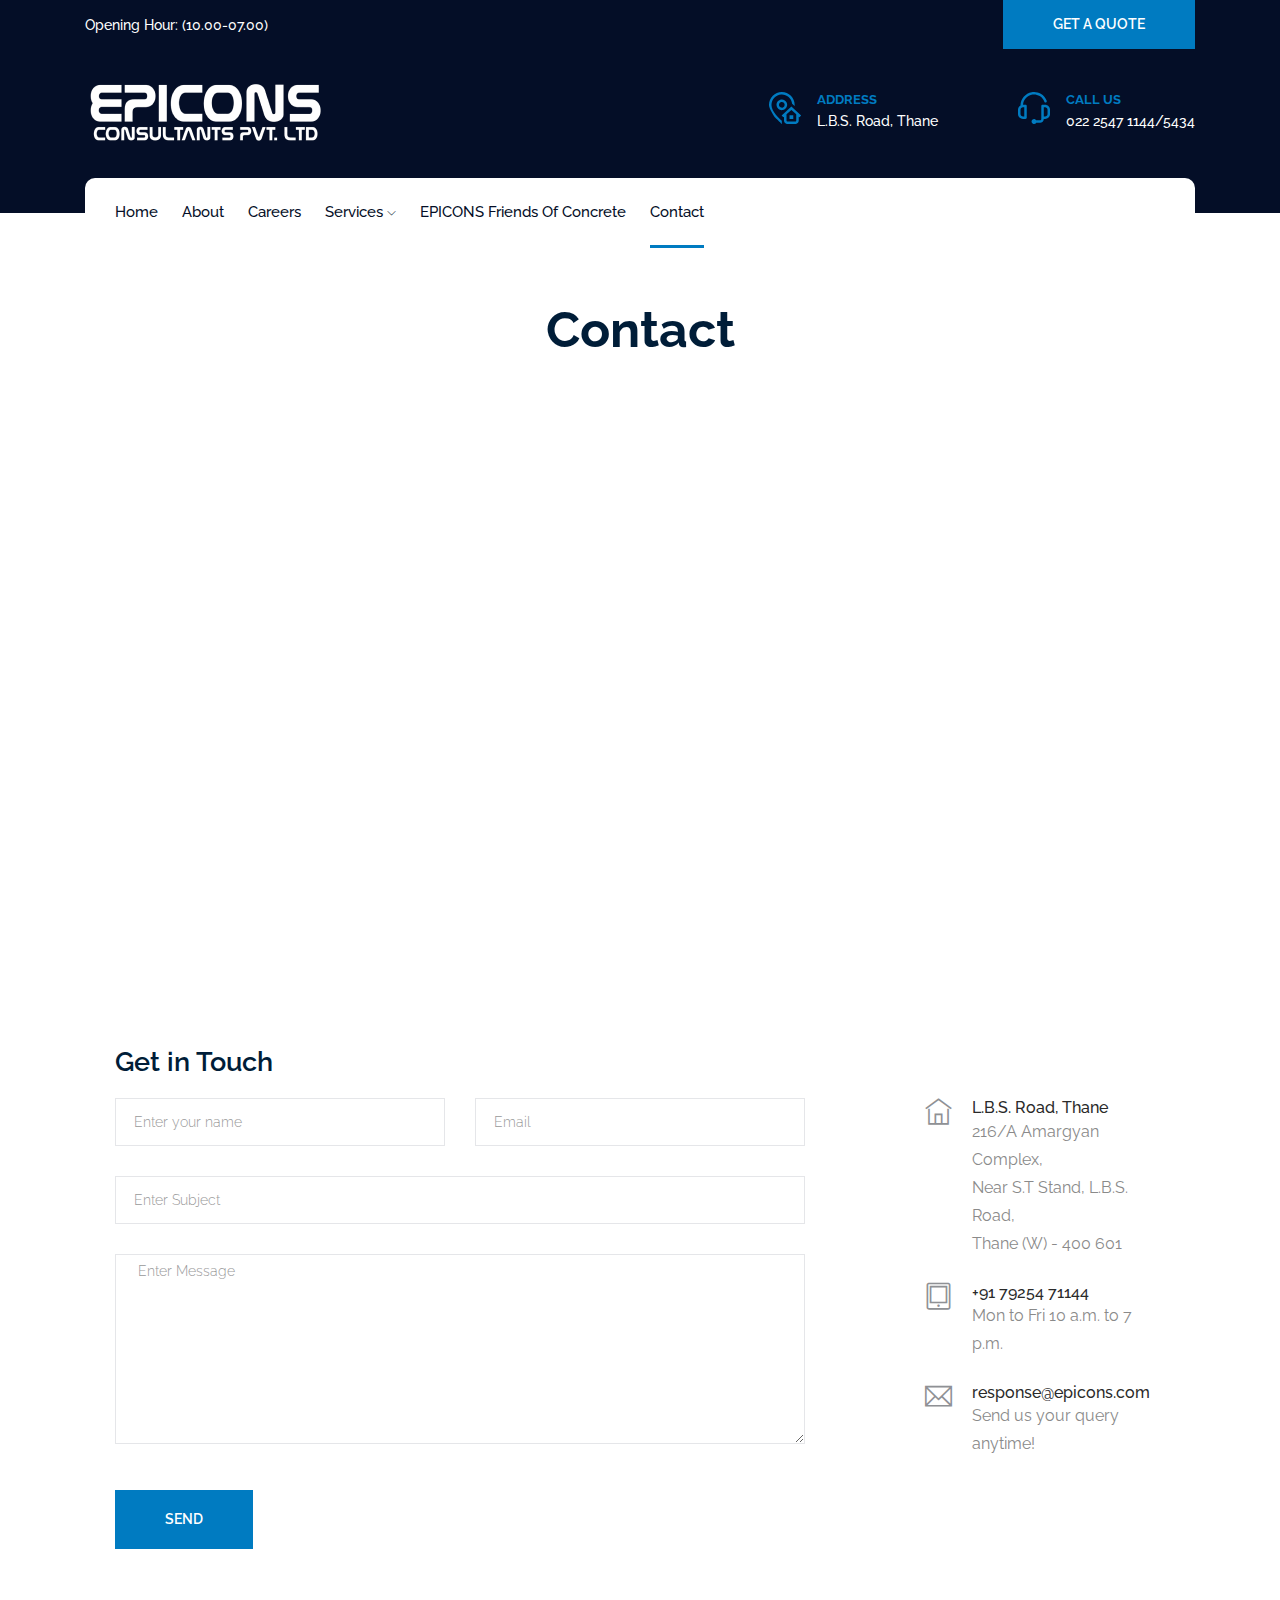
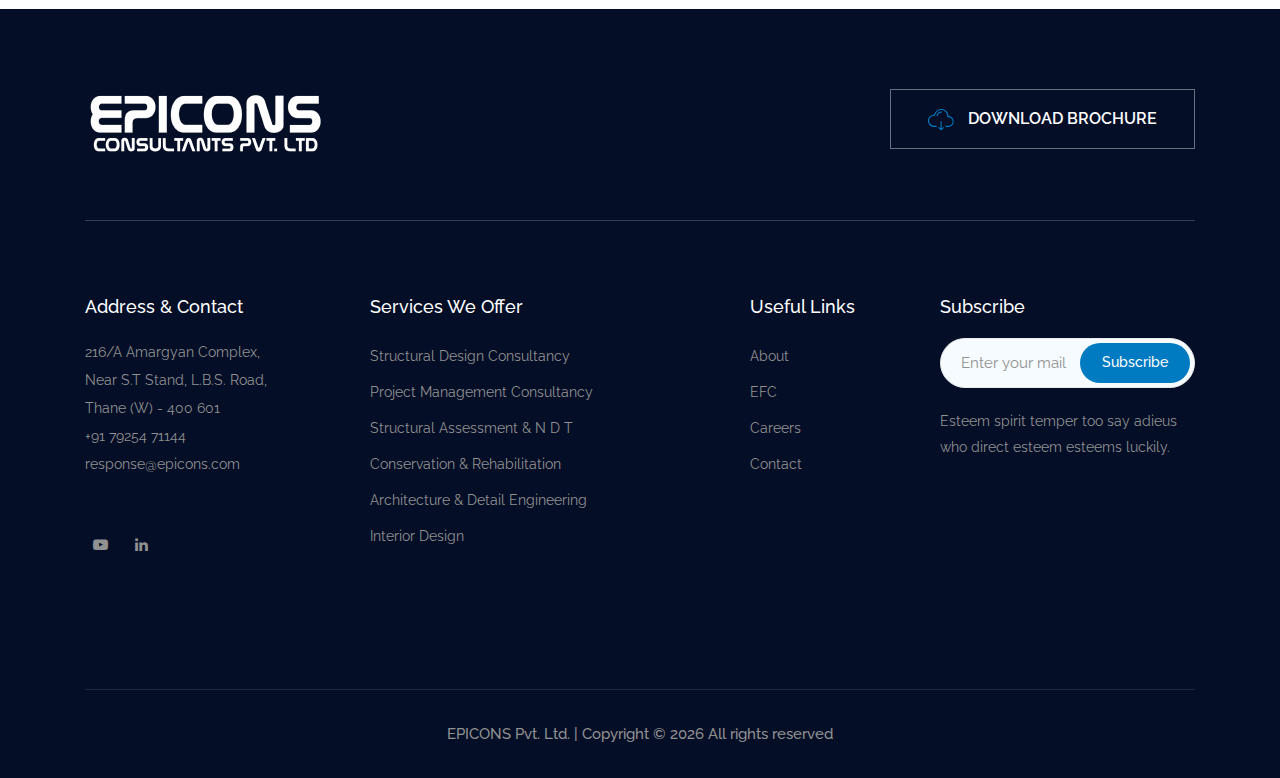
<file: contact.html>
<!doctype html>
<html class="no-js" lang="zxx">

<!-- Mirrored from preview.colorlib.com/theme/constructo/contact.html by HTTrack Website Copier/3.x [XR&CO'2014], Fri, 30 Jun 2023 04:18:10 GMT -->

<head>
    <meta charset="utf-8">
    <meta http-equiv="x-ua-compatible" content="ie=edge">
    <title>EPICONS - Contact</title>
    <meta name="description" content="">
    <meta name="viewport" content="width=device-width, initial-scale=1">

    <link rel="shortcut icon" type="image/x-icon" href="img/favicon.png">


    <link rel="stylesheet" href="css/bootstrap.min.css">
    <link rel="stylesheet" href="css/owl.carousel.min.css">
    <link rel="stylesheet" href="css/magnific-popup.css">
    <link rel="stylesheet" href="css/font-awesome.min.css">
    <link rel="stylesheet" href="css/themify-icons.css">
    <link rel="stylesheet" href="css/nice-select.css">
    <link rel="stylesheet" href="css/flaticon.css">
    <link rel="stylesheet" href="css/gijgo.css">
    <link rel="stylesheet" href="css/animate.css">
    <link rel="stylesheet" href="css/slicknav.css">
    <link rel="stylesheet" href="css/style.css">

</head>

<body>

    <header>
        <div class="header-area">
            <div class="header-top_area d-none d-lg-block">
                <div class="container">
                    <div class="row align-items-center">
                        <div class="col-xl-5 col-md-5 ">
                            <div class="header_left">
                                <p>Opening Hour: (10.00-07.00)</p>
                            </div>
                        </div>
                        <div class="col-xl-7 col-md-7">
                            <div class="header_right d-flex justify-content-end">
                                <a href="contact.html" class="boxed-btn3">Get a Quote</a>
                            </div>
                        </div>
                    </div>
                </div>
            </div>
            <div class="address_bar dark d-none d-lg-block">
                <div class="container">
                    <div class="row justify-content-between align-items-center">
                        <div class="col-xl-3 col-lg-3">
                            <div class="logo">
                                <a href="index.html">
                                    <img src="img/logo.png" alt="">
                                </a>
                            </div>
                        </div>
                        <div class="col-lg-9">
                            <div class="address_menu d-flex justify-content-end">
                                <div class="single_address  d-flex">
                                    <div class="icon">
                                        <img src="img/icon/header-address.svg" alt="">
                                    </div>
                                    <div class="address_info">
                                        <h3>Address</h3>
                                        <p>L.B.S. Road, Thane</p>
                                    </div>
                                </div>
                                <div class="single_address d-flex">
                                    <div class="icon">
                                        <img src="img/icon/headset.svg" alt="">
                                    </div>
                                    <div class="address_info">
                                        <h3>Call Us</h3>
                                        <p>
                                            <a href="+912225471144" style="color: white;">
                                                022 2547 1144/5434
                                            </a>
                                        </p>
                                    </div>
                                </div>
                            </div>
                        </div>
                    </div>
                </div>
            </div>
            <div id="sticky-header" class="main-header-area">
                <div class="container">
                    <div class="white_bg_bar">
                        <div class="row align-items-center">
                            <div class="col-12 d-lg-none">
                                <div class="logo text-center">
                                    <a href="index.html">
                                        <img src="img/logo.png" alt="">
                                    </a>
                                </div>
                            </div>
                            <div class="col-xl-8 col-lg-8">
                                <div class="main-menu d-none d-lg-block">
                                    <nav>
                                        <ul id="navigation">
                                            <li><a href="index.html">Home</a></li>
                                            <li><a>About</a></li>
                                            <li><a href="#">Careers</a></li>
                                            <li><a href="#">Services&nbsp;<i class="ti-angle-down"></i></a>
                                                <ul class="submenu">
                                                    <li><a href="structural-design.html">Structural Design Consultancy</a></li>
                                                    <li><a href="#">Project Management Consultancy</a></li>
                                                    <li><a href="#">Structural Assessment & NDT</a></li>
                                                    <li><a href="#">Conservation & Rehabilitation</a></li>
                                                    <li><a href="#">Synergic Architecture</a></li>
                                                </ul>
                                            </li>
                                            <li><a href="#">EPICONS Friends of Concrete</a></li>
                                            <li><a class="active">Contact</a></li>
                                        </ul>
                                    </nav>
                                </div>
                            </div>
                            <div class="col-12">
                                <div class="mobile_menu d-block d-lg-none">
                                </div>
                            </div>
                        </div>
                    </div>
                </div>
            </div>
        </div>
    </header>


    <div class="container" id="about_hero_area">
        <h1 class="text-center" style="font-weight: 700; font-size: 50px;">
            Contact
        </h1>
    </div>


    <section class="contact-section">
        <div class="container">
            <div class="row">
                <iframe class="w-100 mb-5" src="https://www.google.com/maps/embed?pb=!1m18!1m12!1m3!1d3767.85068242149!2d72.97143547589359!3d19.20172304801233!2m3!1f0!2f0!3f0!3m2!1i1024!2i768!4f13.1!3m3!1m2!1s0x3be7b9248f2b5923%3A0x10f9c8b6dc04a516!2sEpicons%20Consultants%20Private%20Limited!5e0!3m2!1sen!2sin!4v1697074322615!5m2!1sen!2sin" width="800" height="600" style="border:0;" allowfullscreen="" loading="lazy" referrerpolicy="no-referrer-when-downgrade"></iframe>
            </div>
            <div class="row">
                <div class="col-12">
                    <h2 class="contact-title">Get in Touch</h2>
                </div>
                <div class="col-lg-8">
                    <form class="form-contact contact_form"
                        id="contactForm" name="contactForm">
                        <div class="row">
                            <div class="col-sm-6">
                                <div class="form-group">
                                    <input class="form-control valid" name="name" id="name" type="text"
                                        onfocus="this.placeholder = ''" onblur="this.placeholder = 'Enter your name'"
                                        placeholder="Enter your name">
                                </div>
                            </div>
                            <div class="col-sm-6">
                                <div class="form-group">
                                    <input class="form-control valid" name="email" id="email" type="email"
                                        onfocus="this.placeholder = ''"
                                        onblur="this.placeholder = 'Enter email address'" placeholder="Email">
                                </div>
                            </div>
                            <div class="col-12">
                                <div class="form-group">
                                    <input class="form-control" name="subject" id="subject" type="text"
                                        onfocus="this.placeholder = ''" onblur="this.placeholder = 'Enter Subject'"
                                        placeholder="Enter Subject">
                                </div>
                            </div>
                            <div class="col-12">
                                <div class="form-group">
                                    <textarea class="form-control w-100" name="message" id="message" cols="30" rows="9"
                                        onfocus="this.placeholder = ''" onblur="this.placeholder = 'Enter Message'"
                                        placeholder=" Enter Message"></textarea>
                                </div>
                            </div>
                        </div>
                        <div class="form-group mt-3">
                            <button type="submit" class="button button-contactForm boxed-btn3">Send</button>
                        </div>
                    </form>
                </div>
                <div class="col-lg-3 offset-lg-1">
                    <div class="media contact-info">
                        <span class="contact-info__icon"><i class="ti-home"></i></span>
                        <div class="media-body">
                            <h3>L.B.S. Road, Thane</h3>
                            <p>216/A Amargyan Complex,<br>
                                Near S.T Stand, L.B.S. Road,<br>
                                Thane (W) - 400 601</p>
                        </div>
                    </div>
                    <div class="media contact-info">
                        <span class="contact-info__icon"><i class="ti-tablet"></i></span>
                        <div class="media-body">
                            <h3><a href="tel:+917925471144">+91 79254 71144</a></h3>
                            <p>Mon to Fri 10 a.m. to 7 p.m.</p>
                        </div>
                    </div>
                    <div class="media contact-info">
                        <span class="contact-info__icon"><i class="ti-email"></i></span>
                        <div class="media-body">
                            <h3><a class="__cf_email__"
                                    href="mailto:response@epicons.com">response@epicons.com</a>
                            </h3>
                            <p>Send us your query anytime!</p>
                        </div>
                    </div>
                </div>
            </div>
        </div>
    </section>


    <footer class="footer">
        <div class="download_brochure">
            <div class="container">
                <div class="bordered_1px">
                    <div class="row">
                        <div class="col-lg-6 col-md-6">
                            <div class="footer_logo">
                                <a>
                                    <img src="img/logo.png" alt="">
                                </a>
                            </div>
                        </div>
                        <div class="col-lg-6 col-md-6">
                            <div class="download_btn">
                                <a href="#"> <img src="img/icon/down.svg" alt=""> Download Brochure</a>
                            </div>
                        </div>
                    </div>
                </div>
            </div>
        </div>
        <div class="footer_top">
            <div class="container">
                <div class="row">
                    <div class="col-xl-3 col-md-6 col-lg-3 ">
                        <div class="footer_widget">
                            <h3 class="footer_title">
                                Address & Contact
                            </h3>
                            <p>216/A Amargyan Complex,<br>Near S.T Stand, L.B.S. Road,<br>Thane (W) - 400 601<br>
                                <a href="tel:+917925471144">+91 79254 71144</a> <br>
                                <a href="mailto:response@epicons.com">response@epicons.com</a>
                            </p>
                            <div class="socail_links">
                                <ul>
                                     <li>
                                        <a target="_blank" href="https://www.youtube.com/@epiconsconsultants8661">
                                            <i class="fa fa-youtube-play"></i>
                                        </a>
                                    </li>
                                    <li>
                                        <a target="_blank" href="https://www.linkedin.com/company/epicons-conultants-pvt-ltd/">
                                            <i class="fa fa-linkedin"></i>
                                        </a>
                                    </li>
                                </ul>
                            </div>
                        </div>
                    </div>
                    <div class="col-xl-3 col-md-6 col-lg-2">
                        <div class="footer_widget">
                            <h3 class="footer_title">
                                Services We Offer
                            </h3>
                            <ul>
                                <li><a href="structural-design.html">Structural Design Consultancy</a></li>
                                <li><a href="#">Project Management Consultancy</a></li>
                                <li><a href="#">Structural Assessment & N D T</a></li>
                                <li><a href="#">Conservation & Rehabilitation</a></li>
                                <li><a href="#">Architecture & Detail Engineering</a></li>
                                <li><a href="#">Interior Design</a></li>
                            </ul>
                        </div>
                    </div>
                    <div class="col-xl-1 col-md-6 col-lg-2 offset-xl-1 offset-lg-1">
                        <div class="footer_widget">
                            <h3 class="footer_title">
                                Useful Links
                            </h3>
                            <ul>
                                <li><a href="about.html">About</a></li>
                                <li><a href="#">EFC</a></li>
                                <li><a href="#">Careers</a></li>
                                <li><a href="contact.html">Contact</a></li>
                            </ul>
                        </div>
                    </div>
                    <div class="col-xl-3 col-md-6 col-lg-4">
                        <div class="footer_widget">
                            <h3 class="footer_title">
                                Subscribe
                            </h3>
                            <form action="#" class="newsletter_form">
                                <input type="text" placeholder="Enter your mail">
                                <button type="submit">Subscribe</button>
                            </form>
                            <p class="newsletter_text">Esteem spirit temper too say adieus who direct esteem esteems
                                luckily.</p>
                        </div>
                    </div>
                </div>
            </div>
        </div>
        <div class="copy-right_text">
            <div class="container">
                <div class="footer_border"></div>
                <div class="row">
                    <div class="col-xl-12">
                        <p class="copy_right text-center">
                            EPICONS Pvt. Ltd. | Copyright &copy;
                            <script data-cfasync="false"
                                src="https://preview.colorlib.com/cdn-cgi/scripts/5c5dd728/cloudflare-static/email-decode.min.js"></script>
                            <script>document.write(new Date().getFullYear());</script> All rights reserved

                        </p>
                    </div>
                </div>
            </div>
        </div>
    </footer>


    <div class="modal fade custom_search_pop" id="exampleModalCenter" tabindex="-1" role="dialog"
        aria-labelledby="exampleModalCenterTitle" aria-hidden="true">
        <div class="modal-dialog modal-dialog-centered" role="document">
            <div class="modal-content">
                <div class="serch_form">
                    <input type="text" placeholder="search">
                    <button type="submit">search</button>
                </div>
            </div>
        </div>
    </div>

    <script src="js/vendor/modernizr-3.5.0.min.js"></script>
    <script src="js/vendor/jquery-1.12.4.min.js"></script>
    <script src="js/popper.min.js"></script>
    <script src="js/bootstrap.min.js"></script>
    <script src="js/owl.carousel.min.js"></script>
    <script src="js/isotope.pkgd.min.js"></script>
    <script src="js/ajax-form.js"></script>
    <script src="js/waypoints.min.js"></script>
    <script src="js/jquery.counterup.min.js"></script>
    <script src="js/imagesloaded.pkgd.min.js"></script>
    <script src="js/scrollIt.js"></script>
    <script src="js/jquery.scrollUp.min.js"></script>
    <script src="js/wow.min.js"></script>
    <script src="js/nice-select.min.js"></script>
    <script src="js/jquery.slicknav.min.js"></script>
    <script src="js/jquery.magnific-popup.min.js"></script>
    <script src="js/plugins.js"></script>
    <script src="js/gijgo.min.js"></script>

    <script src="js/contact.js"></script>
    <script src="js/jquery.ajaxchimp.min.js"></script>
    <script src="js/jquery.form.js"></script>
    <script src="js/jquery.validate.min.js"></script>
    <script src="js/mail-script.js"></script>
    <script src="js/main.js"></script>
    <script>
        $('#datepicker').datepicker({
            iconsLibrary: 'fontawesome',
            icons: {
                rightIcon: '<span class="fa fa-caret-down"></span>'
            }
        });
        $('#datepicker2').datepicker({
            iconsLibrary: 'fontawesome',
            icons: {
                rightIcon: '<span class="fa fa-caret-down"></span>'
            }

        });
    </script>
    <script defer
        src="https://static.cloudflareinsights.com/beacon.min.js/v52afc6f149f6479b8c77fa569edb01181681764108816"
        integrity="sha512-jGCTpDpBAYDGNYR5ztKt4BQPGef1P0giN6ZGVUi835kFF88FOmmn8jBQWNgrNd8g/Yu421NdgWhwQoaOPFflDw=="
        data-cf-beacon='{"rayId":"7df39780f8582967","version":"2023.4.0","b":1,"token":"cd0b4b3a733644fc843ef0b185f98241","si":100}'
        crossorigin="anonymous"></script>
</body>

<!-- Mirrored from preview.colorlib.com/theme/constructo/contact.html by HTTrack Website Copier/3.x [XR&CO'2014], Fri, 30 Jun 2023 04:18:10 GMT -->

</html>
</file>
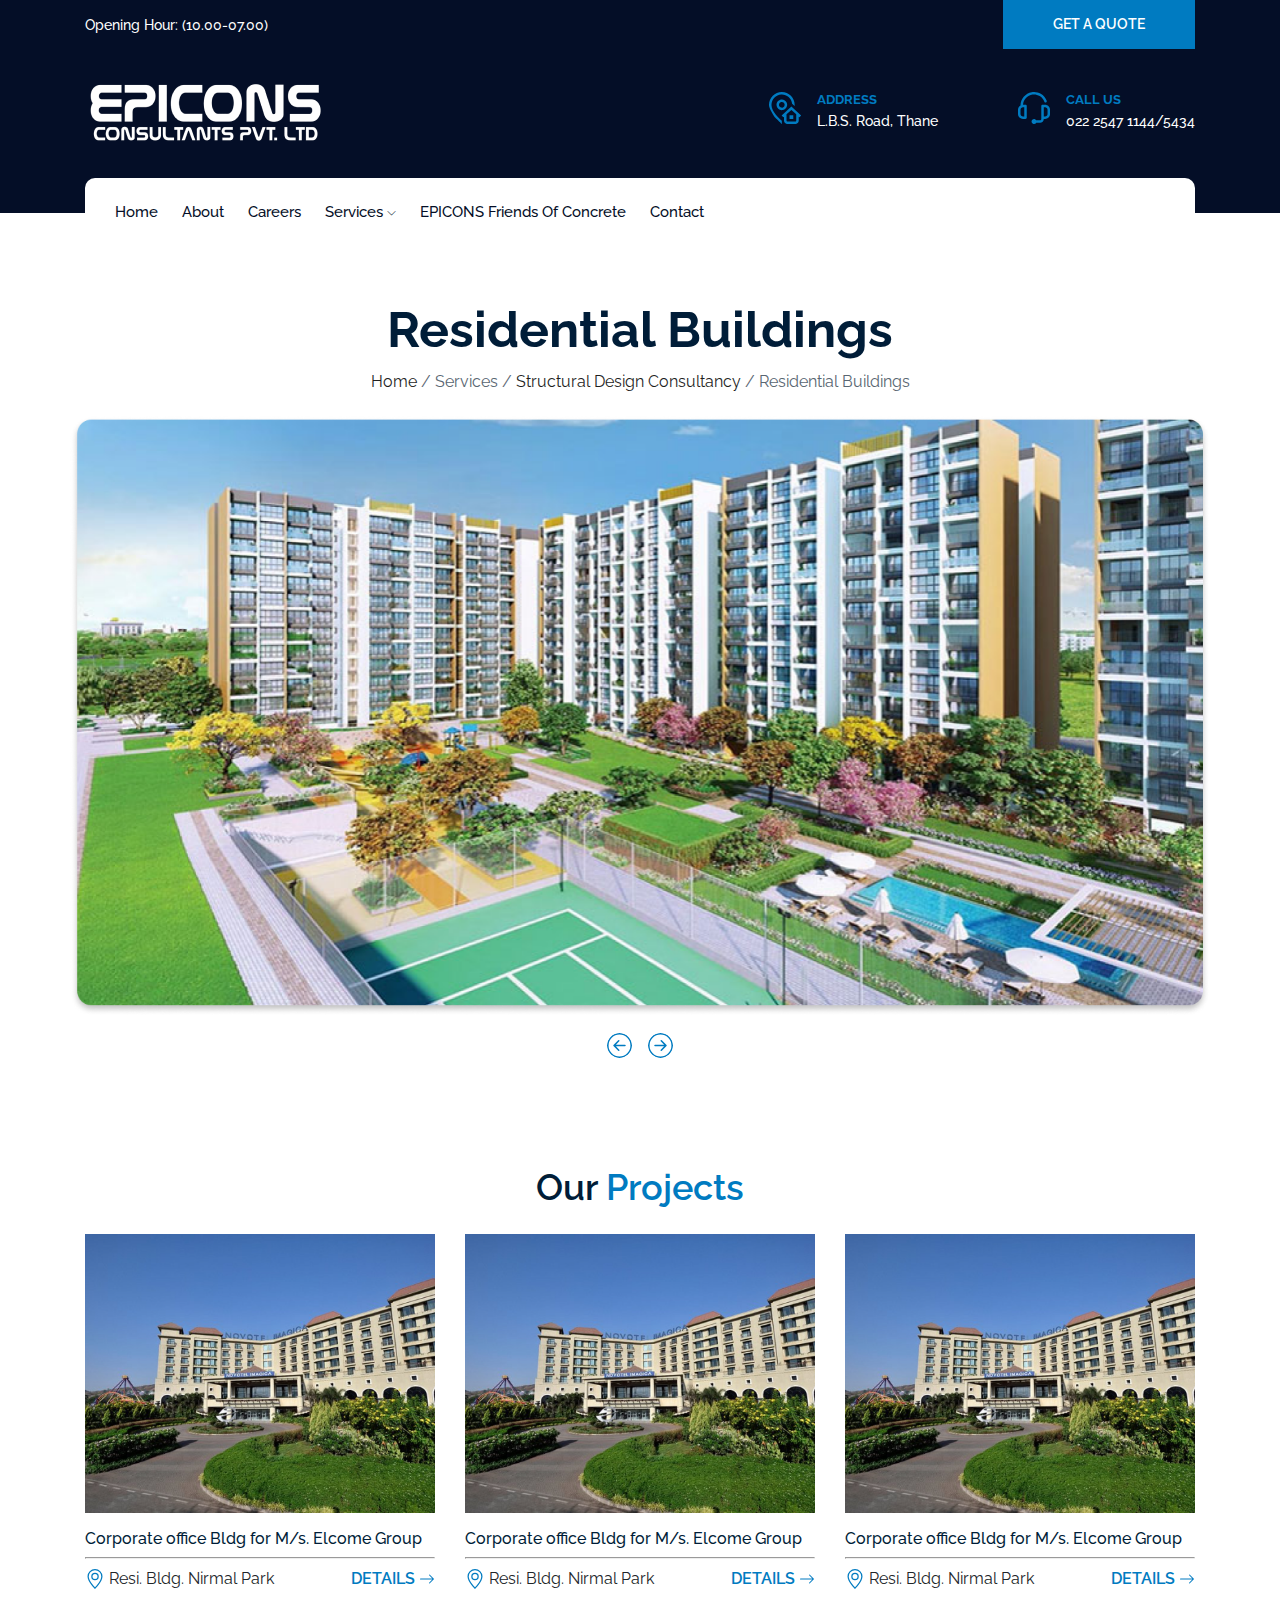
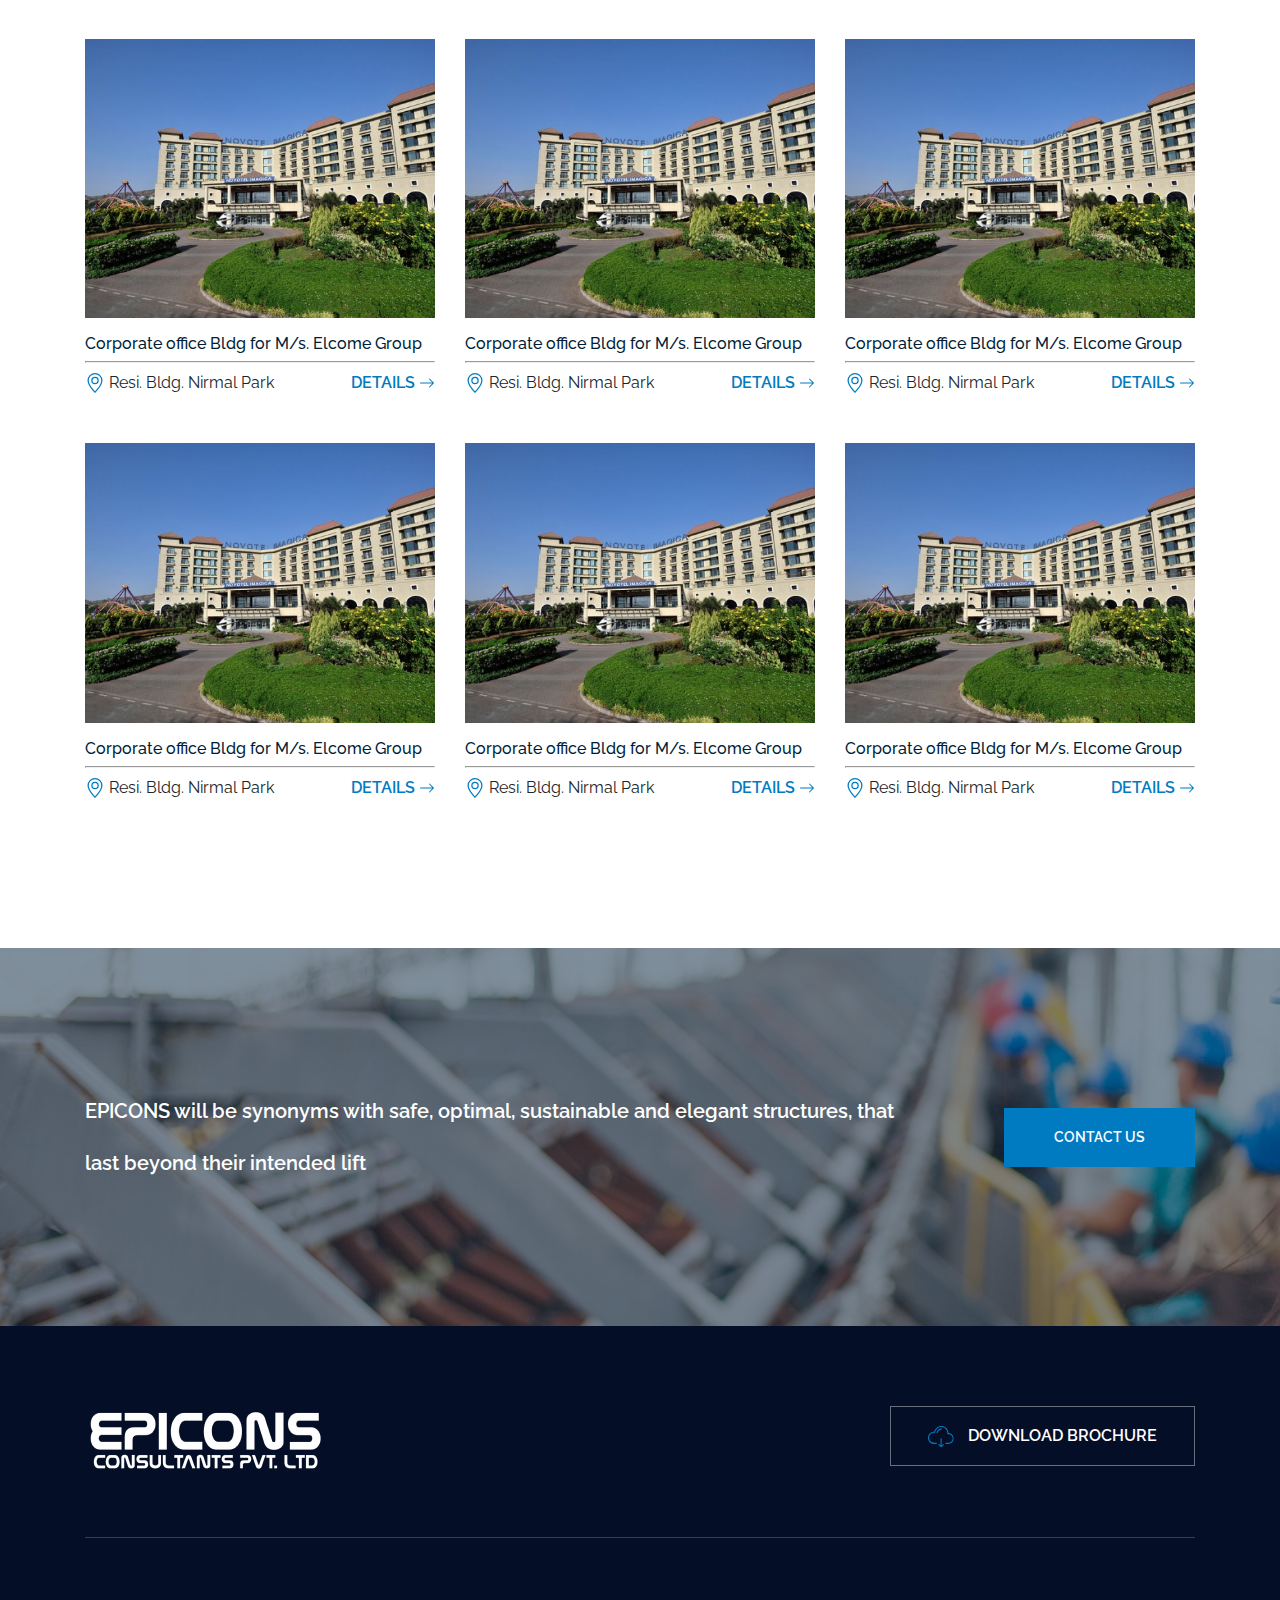
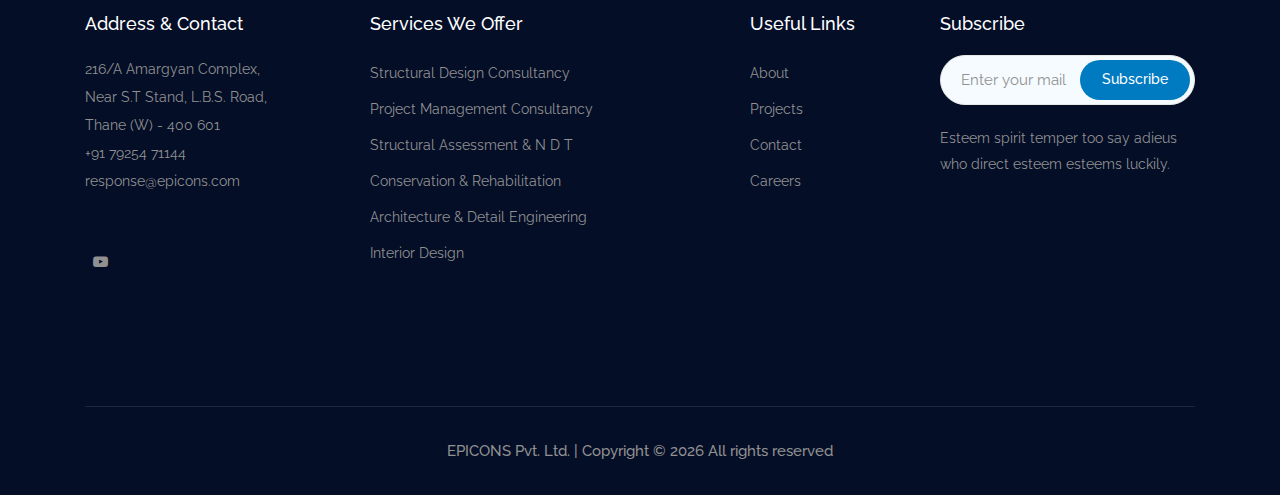
<file: resedential.html>
<!doctype html>
<html class="no-js" lang="zxx">

<head>
    <meta charset="utf-8">
    <meta http-equiv="x-ua-compatible" content="ie=edge">
    <title>EPICONS - Residential Buildings</title>
    <meta name="description" content="">
    <meta name="viewport" content="width=device-width, initial-scale=1">

    <link rel="shortcut icon" type="image/x-icon" href="img/favicon.png">


    <link rel="stylesheet" href="css/bootstrap.min.css">
    <link rel="stylesheet" href="css/owl.carousel.min.css">
    <link rel="stylesheet" href="css/magnific-popup.css">
    <link rel="stylesheet" href="css/font-awesome.min.css">
    <link rel="stylesheet" href="css/themify-icons.css">
    <link rel="stylesheet" href="css/gijgo.css">
    <link rel="stylesheet" href="css/nice-select.css">
    <link rel="stylesheet" href="css/flaticon.css">
    <link rel="stylesheet" href="css/slicknav.css">
    <link rel="stylesheet" href="css/style.css">

    <link rel="preconnect" href="https://fonts.googleapis.com">
    <link rel="preconnect" href="https://fonts.gstatic.com" crossorigin>
    <link
        href="https://fonts.googleapis.com/css2?family=Archivo:wght@100;200;300;400;500;600;700;800;900&family=Roboto:wght@100&display=swap"
        rel="stylesheet">

    <script src="https://ajax.googleapis.com/ajax/libs/jquery/3.6.4/jquery.min.js"></script>

</head>

<body>

    <header>
        <div class="header-area">
            <div class="header-top_area d-none d-lg-block">
                <div class="container">
                    <div class="row align-items-center">
                        <div class="col-xl-5 col-md-5 ">
                            <div class="header_left">
                                <p>Opening Hour: (10.00-07.00)</p>
                            </div>
                        </div>
                        <div class="col-xl-7 col-md-7">
                            <div class="header_right d-flex justify-content-end">
                                <a href="#" class="boxed-btn3">Get a Quote</a>
                            </div>
                        </div>
                    </div>
                </div>
            </div>
            <div class="address_bar dark d-none d-lg-block">
                <div class="container">
                    <div class="row justify-content-between align-items-center">
                        <div class="col-xl-3 col-lg-3">
                            <div class="logo">
                                <a href="index.html">
                                    <img src="img/logo.png" alt="">
                                </a>
                            </div>
                        </div>
                        <div class="col-lg-9">
                            <div class="address_menu d-flex justify-content-end">
                                <div class="single_address  d-flex">
                                    <div class="icon">
                                        <img src="img/icon/header-address.svg" alt="">
                                    </div>
                                    <div class="address_info">
                                        <h3>Address</h3>
                                        <p>L.B.S. Road, Thane</p>
                                    </div>
                                </div>
                                <div class="single_address d-flex">
                                    <div class="icon">
                                        <img src="img/icon/headset.svg" alt="">
                                    </div>
                                    <div class="address_info">
                                        <h3>Call Us</h3>
                                        <p>022 2547 1144/5434</p>
                                    </div>
                                </div>
                            </div>
                        </div>
                    </div>
                </div>
            </div>
            <div id="sticky-header" class="main-header-area">
                <div class="container">
                    <div class="white_bg_bar">
                        <div class="row align-items-center">
                            <div class="col-12 d-lg-none">
                                <div class="logo text-center">
                                    <a href="#">
                                        <img src="img/logo.png" alt="">
                                    </a>
                                </div>
                            </div>
                            <div class="col-xl-8 col-lg-8">
                                <div class="main-menu d-none d-lg-block">
                                    <nav>
                                        <ul id="navigation">
                                            <li><a href="index.html">Home</a></li>
                                            <li><a href="about.html">About</a></li>
                                            <li><a href="#">Careers</a></li>
                                            <li><a href="#">Services&nbsp;<i class="ti-angle-down"></i></a>
                                                <ul class="submenu">
                                                    <li><a href="structural-design.html"> Structural Design Consultancy</a></li>
                                                    <li><a href="#">Project Management Consultancy</a></li>
                                                    <li><a href="#">Structural Assessment & NDT</a></li>
                                                    <li><a href="#">Conservation & Rehabilitation</a></li>
                                                    <li><a href="#">Synergic Architecture</a></li>
                                                </ul>
                                            </li>
                                            <li><a href="#">EPICONS Friends of Concrete</a></li>
                                            <li><a href="#">Contact</a></li>
                                        </ul>
                                    </nav>
                                </div>
                            </div>
                            <div class="col-12">
                                <div class="mobile_menu d-block d-lg-none">
                                </div>
                            </div>
                        </div>
                    </div>
                </div>
            </div>
        </div>
    </header>

    <div class="container" id="about_hero_area">
        <h1 class="text-center" style="font-weight: 700; font-size: 50px;">
            Residential Buildings
        </h1>
        <p class="text-center">
            <a href="index.html">Home</a> / Services / <a href="structural-design.html">Structural Design Consultancy</a> / Residential Buildings
        </p>
    </div>

    <div>
        <div id="carouselExample" class="carousel slide"
            style="width: 100%; overflow-x: hidden; padding-top: 20px; margin-bottom: 50px;">
            <div class="carousel-inner">
                <div class="carousel-item active">
                    <div class="container">
                        <div class="row">
                            <div
                                class="col-12 mb-3 p-0 text-center d-flex align-items-center justify-content-center">
                                <div>
                                    <img src="./img/structuralDesign/residential/1.png" style="width: 100%;" alt="">
                                    <div class="projects_overlay">
                                        Seawoods Residences at Seawoods, Navi Mumbai
                                    </div>
                                </div>
                            </div>
                        </div>
                    </div>
                </div>
                <div class="carousel-item">
                    <div class="container">
                        <div class="row">
                            <div
                                class="col-12 mb-3 p-0 text-center d-flex align-items-center justify-content-center">
                                <div>
                                    <img src="./img/structuralDesign/residential/1.png" style="width: 100%;" alt="">
                                    <div class="projects_overlay">
                                        Seawoods Residences at Seawoods, Navi Mumbai
                                    </div>
                                </div>
                            </div>
                        </div>
                    </div>
                </div>
                <div class="carousel-item">
                    <div class="container">
                        <div class="row">
                            <div
                                class="col-12 mb-3 p-0 text-center d-flex align-items-center justify-content-center">
                                <div>
                                    <img src="./img/structuralDesign/residential/1.png" style="width: 100%;" alt="">
                                    <div class="projects_overlay">
                                        Seawoods Residences at Seawoods, Navi Mumbai
                                    </div>
                                </div>
                            </div>
                        </div>
                    </div>
                </div>
            </div>
            <div class="text-center">
                <button class="carousel-control-prev" type="button" data-bs-target="#carouselExample" data-bs-slide="prev">
                    <svg xmlns="http://www.w3.org/2000/svg" width="25" height="25" style="color: #007BC1;" fill="currentColor"
                        class="bi bi-arrow-left-circle" viewBox="0 0 16 16">
                        <path fill-rule="evenodd"
                            d="M1 8a7 7 0 1 0 14 0A7 7 0 0 0 1 8zm15 0A8 8 0 1 1 0 8a8 8 0 0 1 16 0zm-4.5-.5a.5.5 0 0 1 0 1H5.707l2.147 2.146a.5.5 0 0 1-.708.708l-3-3a.5.5 0 0 1 0-.708l3-3a.5.5 0 1 1 .708.708L5.707 7.5H11.5z" />
                    </svg>
                </button>
                <button class="carousel-control-next" type="button" data-bs-target="#carouselExample" data-bs-slide="next">
                    <svg xmlns="http://www.w3.org/2000/svg" width="25" height="25" style="color: #007BC1;" fill="currentColor"
                        class="bi bi-arrow-right-circle" viewBox="0 0 16 16">
                        <path fill-rule="evenodd"
                            d="M1 8a7 7 0 1 0 14 0A7 7 0 0 0 1 8zm15 0A8 8 0 1 1 0 8a8 8 0 0 1 16 0zM4.5 7.5a.5.5 0 0 0 0 1h5.793l-2.147 2.146a.5.5 0 0 0 .708.708l3-3a.5.5 0 0 0 0-.708l-3-3a.5.5 0 1 0-.708.708L10.293 7.5H4.5z" />
                    </svg>
                </button>
            </div>
        </div>
    </div>

    <div class="projects_area">
        <div class="container">
            <h1 class="text-center mb-4" style="font-weight: 600;">
                Our 
                <span style="color: #007BC1;">Projects</span>
            </h1>
            <div class="row mb-4 projects_display" id="industrial">
                <div class="col-lg-4 mb-5">
                    <img src="./img/structuralDesign/residential/projects/1.png" class="w-100 mb-3" alt="">
                    <h5>Corporate office Bldg for M/s. Elcome Group</h5>
                    <hr>
                    <div class="d-flex align-items-center justify-content-between">
                        <div class="d-flex align-items-center">
                            <svg xmlns="http://www.w3.org/2000/svg" width="20" height="20" style="color: #007BC1;"
                                fill="currentColor" class="bi bi-geo-alt" viewBox="0 0 16 16">
                                <path
                                    d="M12.166 8.94c-.524 1.062-1.234 2.12-1.96 3.07A31.493 31.493 0 0 1 8 14.58a31.481 31.481 0 0 1-2.206-2.57c-.726-.95-1.436-2.008-1.96-3.07C3.304 7.867 3 6.862 3 6a5 5 0 0 1 10 0c0 .862-.305 1.867-.834 2.94zM8 16s6-5.686 6-10A6 6 0 0 0 2 6c0 4.314 6 10 6 10z" />
                                <path d="M8 8a2 2 0 1 1 0-4 2 2 0 0 1 0 4zm0 1a3 3 0 1 0 0-6 3 3 0 0 0 0 6z" />
                            </svg>&nbsp;
                            <span class="text-dark">Resi. Bldg. Nirmal Park</span>
                        </div>
                        <div class="d-flex align-items-center justify-content-between">
                            <a href="individual-project.html" style="color: #007BC1 !important; font-weight: 600;">DETAILS</a>&nbsp;
                            <svg xmlns="http://www.w3.org/2000/svg" width="16" height="16"
                                style="color: #007BC1 !important;" fill="currentColor" class="bi bi-arrow-right"
                                viewBox="0 0 16 16">
                                <path fill-rule="evenodd"
                                    d="M1 8a.5.5 0 0 1 .5-.5h11.793l-3.147-3.146a.5.5 0 0 1 .708-.708l4 4a.5.5 0 0 1 0 .708l-4 4a.5.5 0 0 1-.708-.708L13.293 8.5H1.5A.5.5 0 0 1 1 8z" />
                            </svg>
                        </div>
                    </div>
                </div>
                <div class="col-lg-4 mb-5">
                    <img src="./img/structuralDesign/residential/projects/1.png" class="w-100 mb-3" alt="">
                    <h5>Corporate office Bldg for M/s. Elcome Group</h5>
                    <hr>
                    <div class="d-flex align-items-center justify-content-between">
                        <div class="d-flex align-items-center">
                            <svg xmlns="http://www.w3.org/2000/svg" width="20" height="20" style="color: #007BC1;"
                                fill="currentColor" class="bi bi-geo-alt" viewBox="0 0 16 16">
                                <path
                                    d="M12.166 8.94c-.524 1.062-1.234 2.12-1.96 3.07A31.493 31.493 0 0 1 8 14.58a31.481 31.481 0 0 1-2.206-2.57c-.726-.95-1.436-2.008-1.96-3.07C3.304 7.867 3 6.862 3 6a5 5 0 0 1 10 0c0 .862-.305 1.867-.834 2.94zM8 16s6-5.686 6-10A6 6 0 0 0 2 6c0 4.314 6 10 6 10z" />
                                <path d="M8 8a2 2 0 1 1 0-4 2 2 0 0 1 0 4zm0 1a3 3 0 1 0 0-6 3 3 0 0 0 0 6z" />
                            </svg>&nbsp;
                            <span class="text-dark">Resi. Bldg. Nirmal Park</span>
                        </div>
                        <div class="d-flex align-items-center justify-content-between">
                            <a href="individual-project.html" style="color: #007BC1 !important; font-weight: 600;">DETAILS</a>&nbsp;
                            <svg xmlns="http://www.w3.org/2000/svg" width="16" height="16"
                                style="color: #007BC1 !important;" fill="currentColor" class="bi bi-arrow-right"
                                viewBox="0 0 16 16">
                                <path fill-rule="evenodd"
                                    d="M1 8a.5.5 0 0 1 .5-.5h11.793l-3.147-3.146a.5.5 0 0 1 .708-.708l4 4a.5.5 0 0 1 0 .708l-4 4a.5.5 0 0 1-.708-.708L13.293 8.5H1.5A.5.5 0 0 1 1 8z" />
                            </svg>
                        </div>
                    </div>
                </div>
                <div class="col-lg-4 mb-5">
                    <img src="./img/structuralDesign/residential/projects/1.png" class="w-100 mb-3" alt="">
                    <h5>Corporate office Bldg for M/s. Elcome Group</h5>
                    <hr>
                    <div class="d-flex align-items-center justify-content-between">
                        <div class="d-flex align-items-center">
                            <svg xmlns="http://www.w3.org/2000/svg" width="20" height="20" style="color: #007BC1;"
                                fill="currentColor" class="bi bi-geo-alt" viewBox="0 0 16 16">
                                <path
                                    d="M12.166 8.94c-.524 1.062-1.234 2.12-1.96 3.07A31.493 31.493 0 0 1 8 14.58a31.481 31.481 0 0 1-2.206-2.57c-.726-.95-1.436-2.008-1.96-3.07C3.304 7.867 3 6.862 3 6a5 5 0 0 1 10 0c0 .862-.305 1.867-.834 2.94zM8 16s6-5.686 6-10A6 6 0 0 0 2 6c0 4.314 6 10 6 10z" />
                                <path d="M8 8a2 2 0 1 1 0-4 2 2 0 0 1 0 4zm0 1a3 3 0 1 0 0-6 3 3 0 0 0 0 6z" />
                            </svg>&nbsp;
                            <span class="text-dark">Resi. Bldg. Nirmal Park</span>
                        </div>
                        <div class="d-flex align-items-center justify-content-between">
                            <a href="individual-project.html" style="color: #007BC1 !important; font-weight: 600;">DETAILS</a>&nbsp;
                            <svg xmlns="http://www.w3.org/2000/svg" width="16" height="16"
                                style="color: #007BC1 !important;" fill="currentColor" class="bi bi-arrow-right"
                                viewBox="0 0 16 16">
                                <path fill-rule="evenodd"
                                    d="M1 8a.5.5 0 0 1 .5-.5h11.793l-3.147-3.146a.5.5 0 0 1 .708-.708l4 4a.5.5 0 0 1 0 .708l-4 4a.5.5 0 0 1-.708-.708L13.293 8.5H1.5A.5.5 0 0 1 1 8z" />
                            </svg>
                        </div>
                    </div>
                </div>
                <div class="col-lg-4 mb-5">
                    <img src="./img/structuralDesign/residential/projects/1.png" class="w-100 mb-3" alt="">
                    <h5>Corporate office Bldg for M/s. Elcome Group</h5>
                    <hr>
                    <div class="d-flex align-items-center justify-content-between">
                        <div class="d-flex align-items-center">
                            <svg xmlns="http://www.w3.org/2000/svg" width="20" height="20" style="color: #007BC1;"
                                fill="currentColor" class="bi bi-geo-alt" viewBox="0 0 16 16">
                                <path
                                    d="M12.166 8.94c-.524 1.062-1.234 2.12-1.96 3.07A31.493 31.493 0 0 1 8 14.58a31.481 31.481 0 0 1-2.206-2.57c-.726-.95-1.436-2.008-1.96-3.07C3.304 7.867 3 6.862 3 6a5 5 0 0 1 10 0c0 .862-.305 1.867-.834 2.94zM8 16s6-5.686 6-10A6 6 0 0 0 2 6c0 4.314 6 10 6 10z" />
                                <path d="M8 8a2 2 0 1 1 0-4 2 2 0 0 1 0 4zm0 1a3 3 0 1 0 0-6 3 3 0 0 0 0 6z" />
                            </svg>&nbsp;
                            <span class="text-dark">Resi. Bldg. Nirmal Park</span>
                        </div>
                        <div class="d-flex align-items-center justify-content-between">
                            <a href="individual-project.html" style="color: #007BC1 !important; font-weight: 600;">DETAILS</a>&nbsp;
                            <svg xmlns="http://www.w3.org/2000/svg" width="16" height="16"
                                style="color: #007BC1 !important;" fill="currentColor" class="bi bi-arrow-right"
                                viewBox="0 0 16 16">
                                <path fill-rule="evenodd"
                                    d="M1 8a.5.5 0 0 1 .5-.5h11.793l-3.147-3.146a.5.5 0 0 1 .708-.708l4 4a.5.5 0 0 1 0 .708l-4 4a.5.5 0 0 1-.708-.708L13.293 8.5H1.5A.5.5 0 0 1 1 8z" />
                            </svg>
                        </div>
                    </div>
                </div>
                <div class="col-lg-4 mb-5">
                    <img src="./img/structuralDesign/residential/projects/1.png" class="w-100 mb-3" alt="">
                    <h5>Corporate office Bldg for M/s. Elcome Group</h5>
                    <hr>
                    <div class="d-flex align-items-center justify-content-between">
                        <div class="d-flex align-items-center">
                            <svg xmlns="http://www.w3.org/2000/svg" width="20" height="20" style="color: #007BC1;"
                                fill="currentColor" class="bi bi-geo-alt" viewBox="0 0 16 16">
                                <path
                                    d="M12.166 8.94c-.524 1.062-1.234 2.12-1.96 3.07A31.493 31.493 0 0 1 8 14.58a31.481 31.481 0 0 1-2.206-2.57c-.726-.95-1.436-2.008-1.96-3.07C3.304 7.867 3 6.862 3 6a5 5 0 0 1 10 0c0 .862-.305 1.867-.834 2.94zM8 16s6-5.686 6-10A6 6 0 0 0 2 6c0 4.314 6 10 6 10z" />
                                <path d="M8 8a2 2 0 1 1 0-4 2 2 0 0 1 0 4zm0 1a3 3 0 1 0 0-6 3 3 0 0 0 0 6z" />
                            </svg>&nbsp;
                            <span class="text-dark">Resi. Bldg. Nirmal Park</span>
                        </div>
                        <div class="d-flex align-items-center justify-content-between">
                            <a href="individual-project.html" style="color: #007BC1 !important; font-weight: 600;">DETAILS</a>&nbsp;
                            <svg xmlns="http://www.w3.org/2000/svg" width="16" height="16"
                                style="color: #007BC1 !important;" fill="currentColor" class="bi bi-arrow-right"
                                viewBox="0 0 16 16">
                                <path fill-rule="evenodd"
                                    d="M1 8a.5.5 0 0 1 .5-.5h11.793l-3.147-3.146a.5.5 0 0 1 .708-.708l4 4a.5.5 0 0 1 0 .708l-4 4a.5.5 0 0 1-.708-.708L13.293 8.5H1.5A.5.5 0 0 1 1 8z" />
                            </svg>
                        </div>
                    </div>
                </div>
                <div class="col-lg-4 mb-5">
                    <img src="./img/structuralDesign/residential/projects/1.png" class="w-100 mb-3" alt="">
                    <h5>Corporate office Bldg for M/s. Elcome Group</h5>
                    <hr>
                    <div class="d-flex align-items-center justify-content-between">
                        <div class="d-flex align-items-center">
                            <svg xmlns="http://www.w3.org/2000/svg" width="20" height="20" style="color: #007BC1;"
                                fill="currentColor" class="bi bi-geo-alt" viewBox="0 0 16 16">
                                <path
                                    d="M12.166 8.94c-.524 1.062-1.234 2.12-1.96 3.07A31.493 31.493 0 0 1 8 14.58a31.481 31.481 0 0 1-2.206-2.57c-.726-.95-1.436-2.008-1.96-3.07C3.304 7.867 3 6.862 3 6a5 5 0 0 1 10 0c0 .862-.305 1.867-.834 2.94zM8 16s6-5.686 6-10A6 6 0 0 0 2 6c0 4.314 6 10 6 10z" />
                                <path d="M8 8a2 2 0 1 1 0-4 2 2 0 0 1 0 4zm0 1a3 3 0 1 0 0-6 3 3 0 0 0 0 6z" />
                            </svg>&nbsp;
                            <span class="text-dark">Resi. Bldg. Nirmal Park</span>
                        </div>
                        <div class="d-flex align-items-center justify-content-between">
                            <a href="individual-project.html" style="color: #007BC1 !important; font-weight: 600;">DETAILS</a>&nbsp;
                            <svg xmlns="http://www.w3.org/2000/svg" width="16" height="16"
                                style="color: #007BC1 !important;" fill="currentColor" class="bi bi-arrow-right"
                                viewBox="0 0 16 16">
                                <path fill-rule="evenodd"
                                    d="M1 8a.5.5 0 0 1 .5-.5h11.793l-3.147-3.146a.5.5 0 0 1 .708-.708l4 4a.5.5 0 0 1 0 .708l-4 4a.5.5 0 0 1-.708-.708L13.293 8.5H1.5A.5.5 0 0 1 1 8z" />
                            </svg>
                        </div>
                    </div>
                </div>
                <div class="col-lg-4 mb-5">
                    <img src="./img/structuralDesign/residential/projects/1.png" class="w-100 mb-3" alt="">
                    <h5>Corporate office Bldg for M/s. Elcome Group</h5>
                    <hr>
                    <div class="d-flex align-items-center justify-content-between">
                        <div class="d-flex align-items-center">
                            <svg xmlns="http://www.w3.org/2000/svg" width="20" height="20" style="color: #007BC1;"
                                fill="currentColor" class="bi bi-geo-alt" viewBox="0 0 16 16">
                                <path
                                    d="M12.166 8.94c-.524 1.062-1.234 2.12-1.96 3.07A31.493 31.493 0 0 1 8 14.58a31.481 31.481 0 0 1-2.206-2.57c-.726-.95-1.436-2.008-1.96-3.07C3.304 7.867 3 6.862 3 6a5 5 0 0 1 10 0c0 .862-.305 1.867-.834 2.94zM8 16s6-5.686 6-10A6 6 0 0 0 2 6c0 4.314 6 10 6 10z" />
                                <path d="M8 8a2 2 0 1 1 0-4 2 2 0 0 1 0 4zm0 1a3 3 0 1 0 0-6 3 3 0 0 0 0 6z" />
                            </svg>&nbsp;
                            <span class="text-dark">Resi. Bldg. Nirmal Park</span>
                        </div>
                        <div class="d-flex align-items-center justify-content-between">
                            <a href="individual-project.html" style="color: #007BC1 !important; font-weight: 600;">DETAILS</a>&nbsp;
                            <svg xmlns="http://www.w3.org/2000/svg" width="16" height="16"
                                style="color: #007BC1 !important;" fill="currentColor" class="bi bi-arrow-right"
                                viewBox="0 0 16 16">
                                <path fill-rule="evenodd"
                                    d="M1 8a.5.5 0 0 1 .5-.5h11.793l-3.147-3.146a.5.5 0 0 1 .708-.708l4 4a.5.5 0 0 1 0 .708l-4 4a.5.5 0 0 1-.708-.708L13.293 8.5H1.5A.5.5 0 0 1 1 8z" />
                            </svg>
                        </div>
                    </div>
                </div>
                <div class="col-lg-4 mb-5">
                    <img src="./img/structuralDesign/residential/projects/1.png" class="w-100 mb-3" alt="">
                    <h5>Corporate office Bldg for M/s. Elcome Group</h5>
                    <hr>
                    <div class="d-flex align-items-center justify-content-between">
                        <div class="d-flex align-items-center">
                            <svg xmlns="http://www.w3.org/2000/svg" width="20" height="20" style="color: #007BC1;"
                                fill="currentColor" class="bi bi-geo-alt" viewBox="0 0 16 16">
                                <path
                                    d="M12.166 8.94c-.524 1.062-1.234 2.12-1.96 3.07A31.493 31.493 0 0 1 8 14.58a31.481 31.481 0 0 1-2.206-2.57c-.726-.95-1.436-2.008-1.96-3.07C3.304 7.867 3 6.862 3 6a5 5 0 0 1 10 0c0 .862-.305 1.867-.834 2.94zM8 16s6-5.686 6-10A6 6 0 0 0 2 6c0 4.314 6 10 6 10z" />
                                <path d="M8 8a2 2 0 1 1 0-4 2 2 0 0 1 0 4zm0 1a3 3 0 1 0 0-6 3 3 0 0 0 0 6z" />
                            </svg>&nbsp;
                            <span class="text-dark">Resi. Bldg. Nirmal Park</span>
                        </div>
                        <div class="d-flex align-items-center justify-content-between">
                            <a href="individual-project.html" style="color: #007BC1 !important; font-weight: 600;">DETAILS</a>&nbsp;
                            <svg xmlns="http://www.w3.org/2000/svg" width="16" height="16"
                                style="color: #007BC1 !important;" fill="currentColor" class="bi bi-arrow-right"
                                viewBox="0 0 16 16">
                                <path fill-rule="evenodd"
                                    d="M1 8a.5.5 0 0 1 .5-.5h11.793l-3.147-3.146a.5.5 0 0 1 .708-.708l4 4a.5.5 0 0 1 0 .708l-4 4a.5.5 0 0 1-.708-.708L13.293 8.5H1.5A.5.5 0 0 1 1 8z" />
                            </svg>
                        </div>
                    </div>
                </div>
                <div class="col-lg-4 mb-5">
                    <img src="./img/structuralDesign/residential/projects/1.png" class="w-100 mb-3" alt="">
                    <h5>Corporate office Bldg for M/s. Elcome Group</h5>
                    <hr>
                    <div class="d-flex align-items-center justify-content-between">
                        <div class="d-flex align-items-center">
                            <svg xmlns="http://www.w3.org/2000/svg" width="20" height="20" style="color: #007BC1;"
                                fill="currentColor" class="bi bi-geo-alt" viewBox="0 0 16 16">
                                <path
                                    d="M12.166 8.94c-.524 1.062-1.234 2.12-1.96 3.07A31.493 31.493 0 0 1 8 14.58a31.481 31.481 0 0 1-2.206-2.57c-.726-.95-1.436-2.008-1.96-3.07C3.304 7.867 3 6.862 3 6a5 5 0 0 1 10 0c0 .862-.305 1.867-.834 2.94zM8 16s6-5.686 6-10A6 6 0 0 0 2 6c0 4.314 6 10 6 10z" />
                                <path d="M8 8a2 2 0 1 1 0-4 2 2 0 0 1 0 4zm0 1a3 3 0 1 0 0-6 3 3 0 0 0 0 6z" />
                            </svg>&nbsp;
                            <span class="text-dark">Resi. Bldg. Nirmal Park</span>
                        </div>
                        <div class="d-flex align-items-center justify-content-between">
                            <a href="individual-project.html" style="color: #007BC1 !important; font-weight: 600;">DETAILS</a>&nbsp;
                            <svg xmlns="http://www.w3.org/2000/svg" width="16" height="16"
                                style="color: #007BC1 !important;" fill="currentColor" class="bi bi-arrow-right"
                                viewBox="0 0 16 16">
                                <path fill-rule="evenodd"
                                    d="M1 8a.5.5 0 0 1 .5-.5h11.793l-3.147-3.146a.5.5 0 0 1 .708-.708l4 4a.5.5 0 0 1 0 .708l-4 4a.5.5 0 0 1-.708-.708L13.293 8.5H1.5A.5.5 0 0 1 1 8z" />
                            </svg>
                        </div>
                    </div>
                </div>
            </div>
        </div>
    </div>

    <div class="contact_us overlay">
        <div class="container">
            <div class="row align-items-center">
                <div class="col-lg-9 col-md-7">
                    <div class="contact_text">
                        <h3>EPICONS will be synonyms with safe, optimal, sustainable and elegant structures, that last
                            beyond their intended lift</h3>
                    </div>
                </div>
                <div class="col-lg-3 col-md-5">
                    <div class="contact_btn">
                        <a class="boxed-btn3" href="#">Contact Us</a>
                    </div>
                </div>
            </div>
        </div>
    </div>


    <footer class="footer">
        <div class="download_brochure">
            <div class="container">
                <div class="bordered_1px">
                    <div class="row">
                        <div class="col-lg-6 col-md-6">
                            <div class="footer_logo">
                                <a href="#">
                                    <img src="img/logo.png" alt="">
                                </a>
                            </div>
                        </div>
                        <div class="col-lg-6 col-md-6">
                            <div class="download_btn">
                                <a href="#"> <img src="img/icon/down.svg" alt=""> Download Brochure</a>
                            </div>
                        </div>
                    </div>
                </div>
            </div>
        </div>
        <div class="footer_top">
            <div class="container">
                <div class="row">
                    <div class="col-xl-3 col-md-6 col-lg-3 ">
                        <div class="footer_widget">
                            <h3 class="footer_title">
                                Address & Contact
                            </h3>
                            <p>216/A Amargyan Complex,<br>Near S.T Stand, L.B.S. Road,<br>Thane (W) - 400 601<br>
                                <a href="tel:+917925471144">+91 79254 71144</a> <br>
                                <a href="mailto:response@epicons.com">response@epicons.com</a>
                            </p>
                            <div class="socail_links">
                                <ul>
                                    <li>
                                        <a target="_blank" href="https://www.youtube.com/@epiconsconsultants8661">
                                            <i class="fa fa-youtube-play"></i>
                                        </a>
                                    </li>
                                </ul>
                            </div>
                        </div>
                    </div>
                    <div class="col-xl-3 col-md-6 col-lg-2">
                        <div class="footer_widget">
                            <h3 class="footer_title">
                                Services We Offer
                            </h3>
                            <ul>
                                <li><a href="structural-design.html">Structural Design Consultancy</a></li>
                                <li><a href="#">Project Management Consultancy</a></li>
                                <li><a href="#">Structural Assessment & N D T</a></li>
                                <li><a href="#">Conservation & Rehabilitation</a></li>
                                <li><a href="#">Architecture & Detail Engineering</a></li>
                                <li><a href="#">Interior Design</a></li>
                            </ul>
                        </div>
                    </div>
                    <div class="col-xl-1 col-md-6 col-lg-2 offset-xl-1 offset-lg-1">
                        <div class="footer_widget">
                            <h3 class="footer_title">
                                Useful Links
                            </h3>
                            <ul>
                                <li><a href="about.html">About</a></li>
                                <li><a href="#">Projects</a></li>
                                <li><a href="#">Contact</a></li>
                                <li><a href="#">Careers</a></li>
                            </ul>
                        </div>
                    </div>
                    <div class="col-xl-3 col-md-6 col-lg-4">
                        <div class="footer_widget">
                            <h3 class="footer_title">
                                Subscribe
                            </h3>
                            <form action="#" class="newsletter_form">
                                <input type="text" placeholder="Enter your mail">
                                <button type="submit">Subscribe</button>
                            </form>
                            <p class="newsletter_text">Esteem spirit temper too say adieus who direct esteem esteems
                                luckily.</p>
                        </div>
                    </div>
                </div>
            </div>
        </div>
        <div class="copy-right_text">
            <div class="container">
                <div class="footer_border"></div>
                <div class="row">
                    <div class="col-xl-12">
                        <p class="copy_right text-center">
                            EPICONS Pvt. Ltd. | Copyright &copy;
                            <script data-cfasync="false"
                                src="https://preview.colorlib.com/cdn-cgi/scripts/5c5dd728/cloudflare-static/email-decode.min.js"></script>
                            <script>document.write(new Date().getFullYear());</script> All rights reserved

                        </p>
                    </div>
                </div>
            </div>
        </div>
    </footer>

    <script src="js/vendor/modernizr-3.5.0.min.js"></script>
    <script src="js/vendor/jquery-1.12.4.min.js"></script>
    <script src="js/popper.min.js"></script>
    <script src="https://cdn.jsdelivr.net/npm/bootstrap@5.3.1/dist/js/bootstrap.bundle.min.js"
        integrity="sha384-HwwvtgBNo3bZJJLYd8oVXjrBZt8cqVSpeBNS5n7C8IVInixGAoxmnlMuBnhbgrkm"
        crossorigin="anonymous"></script>

    <script src="js/owl.carousel.min.js"></script>
    <script src="js/isotope.pkgd.min.js"></script>
    <script src="js/ajax-form.js"></script>
    <script src="js/waypoints.min.js"></script>
    <script src="js/jquery.counterup.min.js"></script>
    <script src="js/imagesloaded.pkgd.min.js"></script>
    <script src="js/scrollIt.js"></script>
    <script src="js/jquery.scrollUp.min.js"></script>
    <script src="js/wow.min.js"></script>
    <script src="js/gijgo.min.js"></script>
    <script src="js/nice-select.min.js"></script>
    <script src="js/jquery.slicknav.min.js"></script>
    <script src="js/jquery.magnific-popup.min.js"></script>
    <script src="js/plugins.js"></script>

    <script src="js/contact.js"></script>
    <script src="js/jquery.ajaxchimp.min.js"></script>
    <script src="js/jquery.form.js"></script>
    <script src="js/jquery.validate.min.js"></script>
    <script src="js/mail-script.js"></script>
    <script src="js/main.js"></script>


    <script>
        $('#datepicker').datepicker({
            iconsLibrary: 'fontawesome',
            icons: {
                rightIcon: '<span class="fa fa-calendar-o"></span>'
            }
        });
        $('#datepicker2').datepicker({
            iconsLibrary: 'fontawesome',
            icons: {
                rightIcon: '<span class="fa fa-calendar-o"></span>'
            }

        });
    </script>
    <script defer
        src="https://static.cloudflareinsights.com/beacon.min.js/v52afc6f149f6479b8c77fa569edb01181681764108816"
        integrity="sha512-jGCTpDpBAYDGNYR5ztKt4BQPGef1P0giN6ZGVUi835kFF88FOmmn8jBQWNgrNd8g/Yu421NdgWhwQoaOPFflDw=="
        data-cf-beacon='{"rayId":"7df396f56bd32967","version":"2023.4.0","b":1,"token":"cd0b4b3a733644fc843ef0b185f98241","si":100}'
        crossorigin="anonymous"></script>
</body>

</html>
</file>
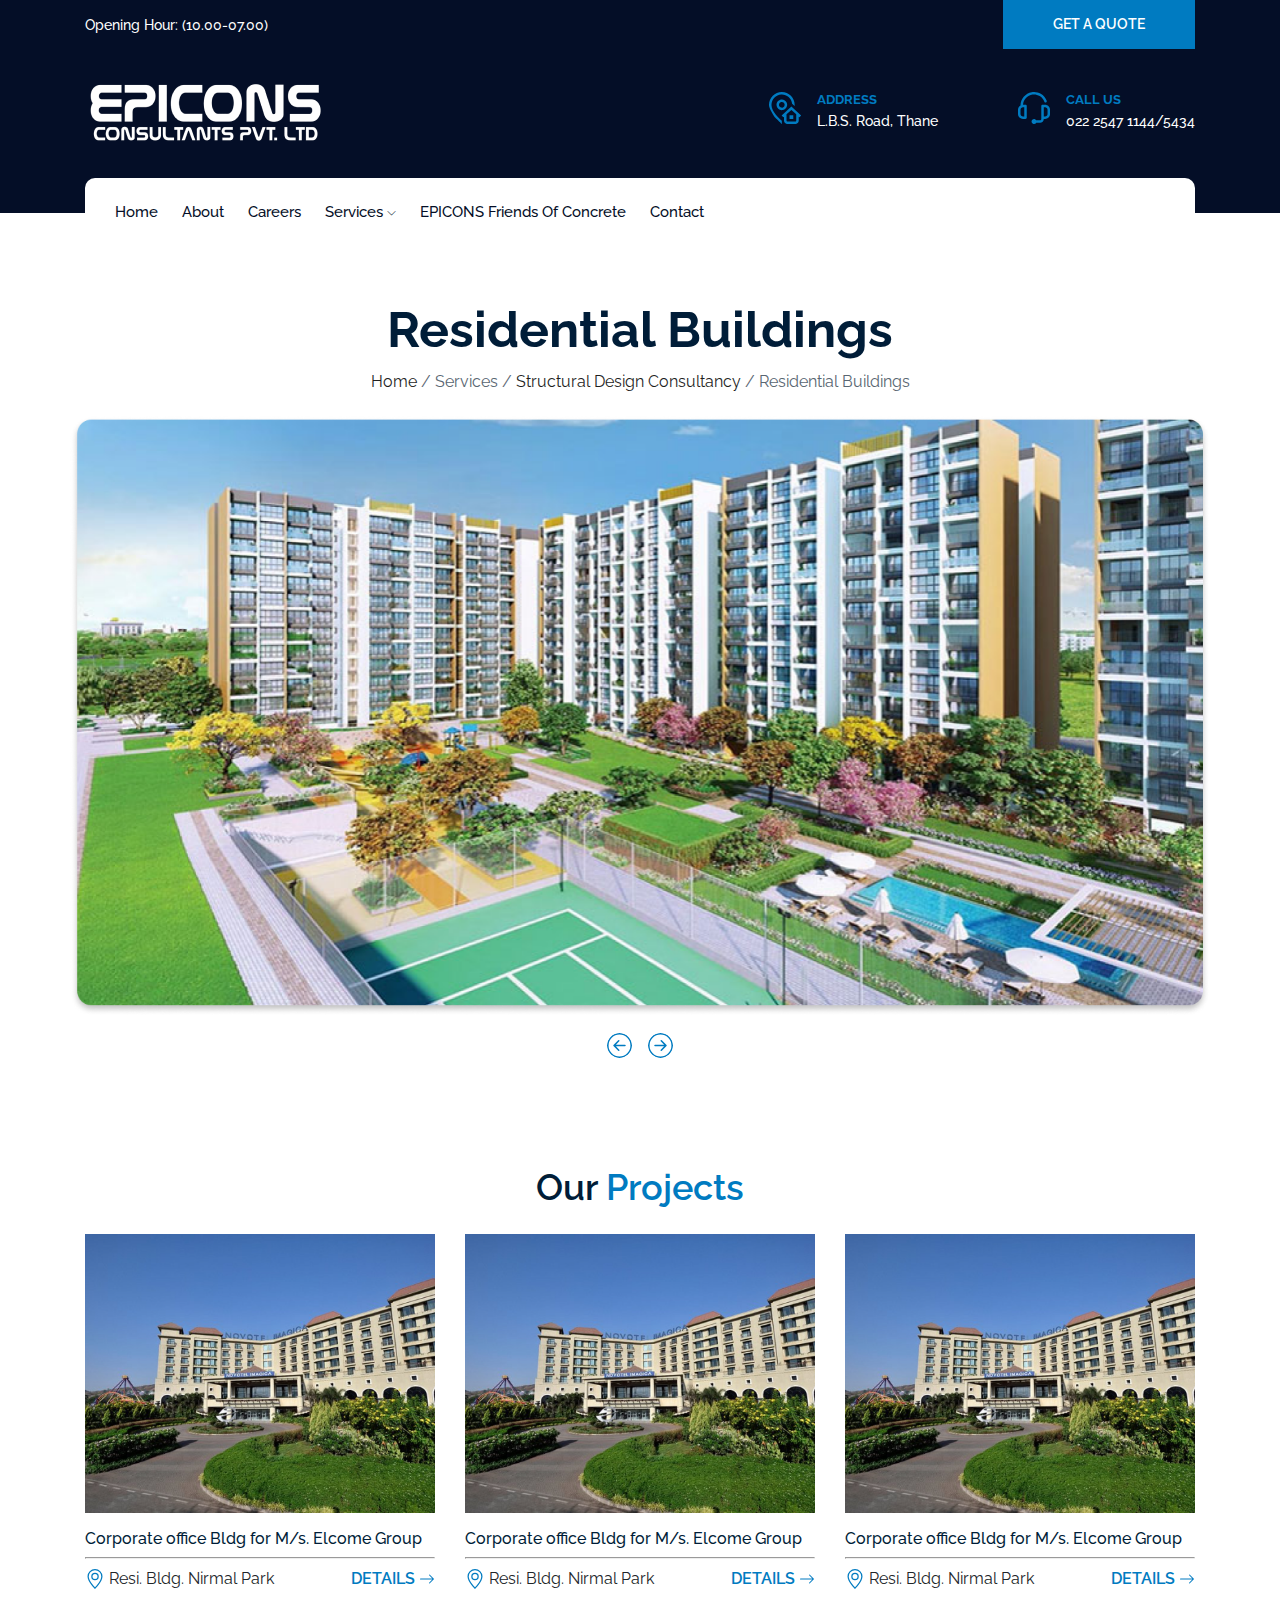
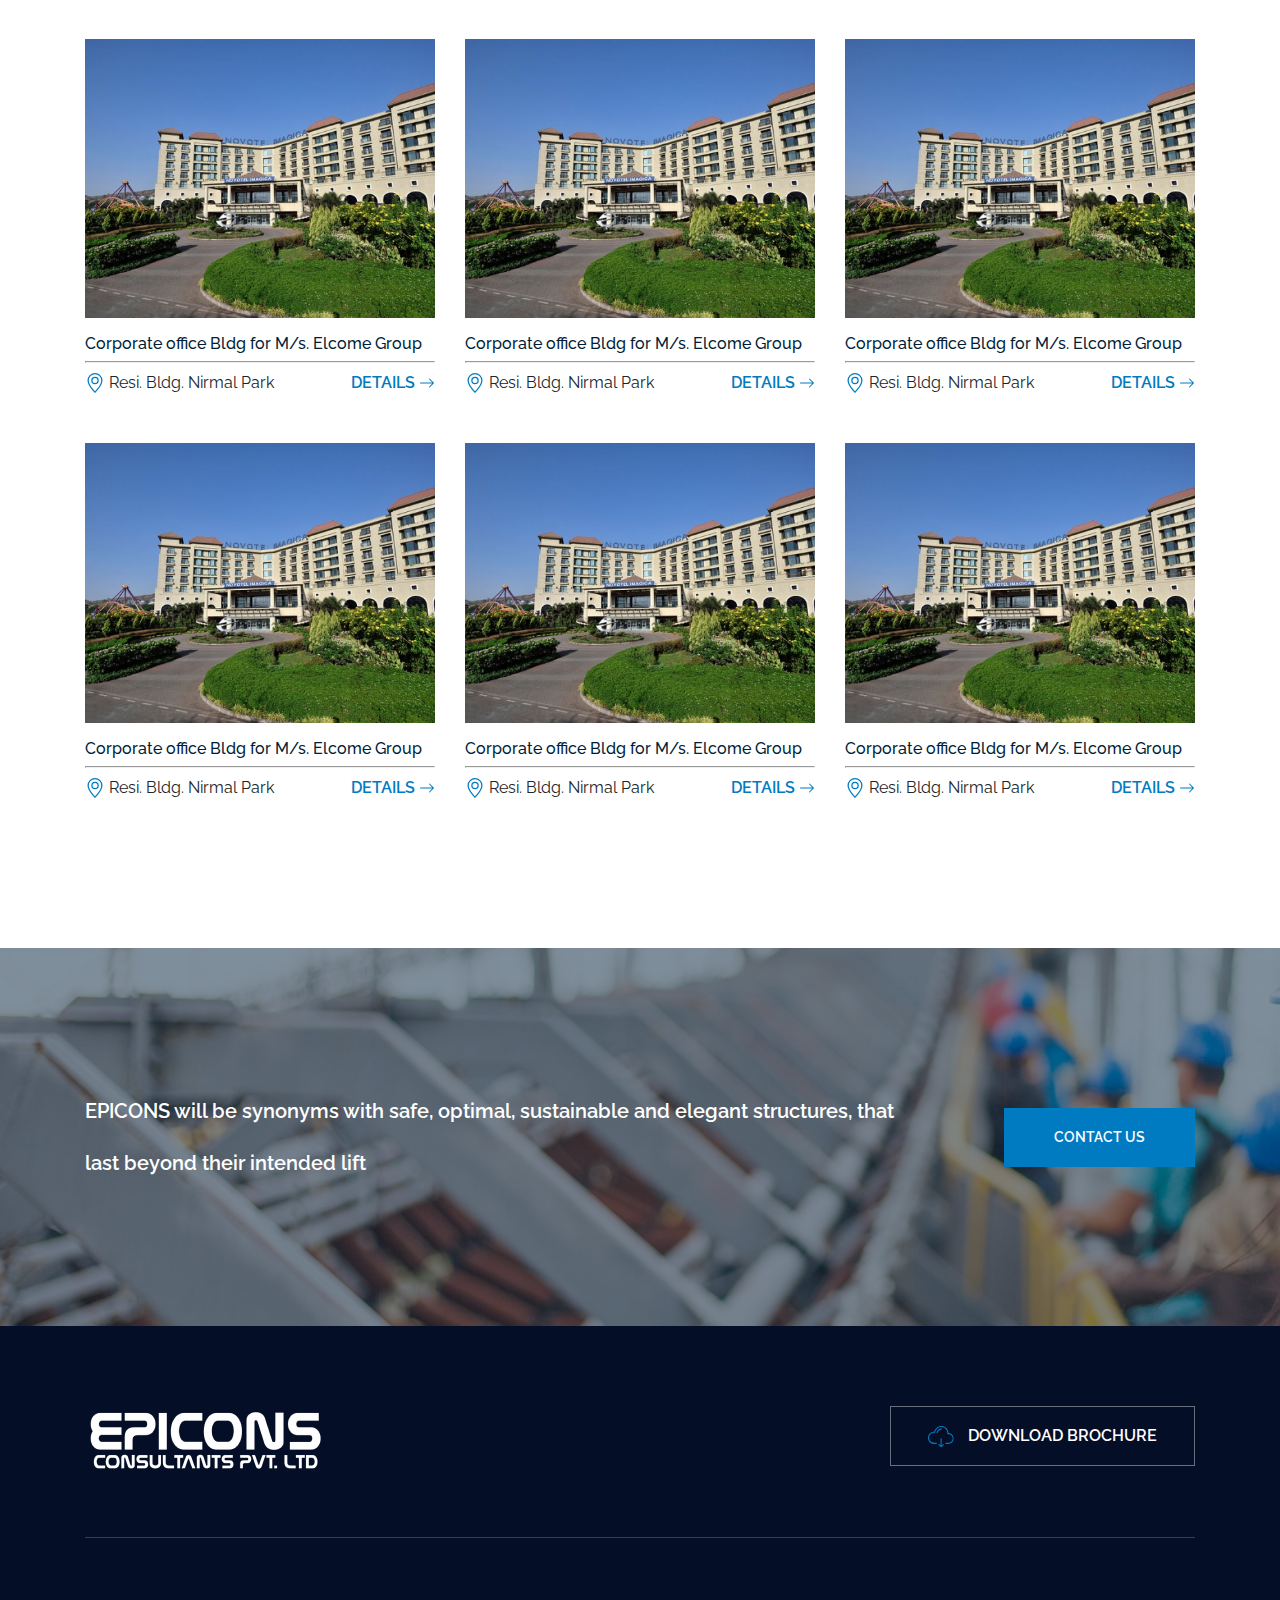
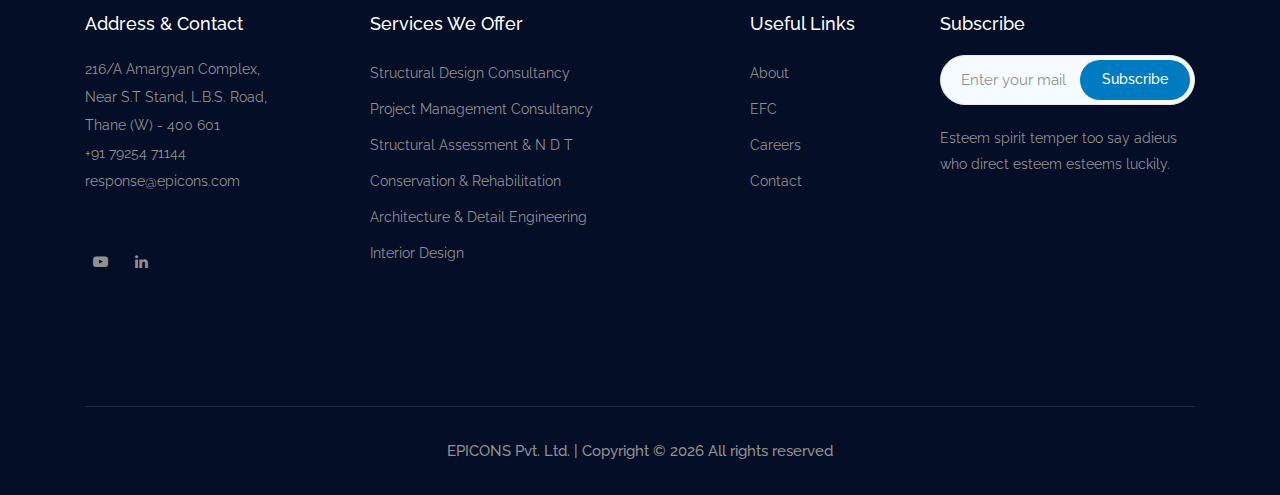
<file: residential.html>
<!doctype html>
<html class="no-js" lang="zxx">

<head>
    <meta charset="utf-8">
    <meta http-equiv="x-ua-compatible" content="ie=edge">
    <title>EPICONS - Residential Buildings</title>
    <meta name="description" content="">
    <meta name="viewport" content="width=device-width, initial-scale=1">

    <link rel="shortcut icon" type="image/x-icon" href="img/favicon.png">


    <link rel="stylesheet" href="css/bootstrap.min.css">
    <link rel="stylesheet" href="css/owl.carousel.min.css">
    <link rel="stylesheet" href="css/magnific-popup.css">
    <link rel="stylesheet" href="css/font-awesome.min.css">
    <link rel="stylesheet" href="css/themify-icons.css">
    <link rel="stylesheet" href="css/gijgo.css">
    <link rel="stylesheet" href="css/nice-select.css">
    <link rel="stylesheet" href="css/flaticon.css">
    <link rel="stylesheet" href="css/slicknav.css">
    <link rel="stylesheet" href="css/style.css">

    <link rel="preconnect" href="https://fonts.googleapis.com">
    <link rel="preconnect" href="https://fonts.gstatic.com" crossorigin>
    <link
        href="https://fonts.googleapis.com/css2?family=Archivo:wght@100;200;300;400;500;600;700;800;900&family=Roboto:wght@100&display=swap"
        rel="stylesheet">

    <script src="https://ajax.googleapis.com/ajax/libs/jquery/3.6.4/jquery.min.js"></script>

</head>

<body>

    <header>
        <div class="header-area">
            <div class="header-top_area d-none d-lg-block">
                <div class="container">
                    <div class="row align-items-center">
                        <div class="col-xl-5 col-md-5 ">
                            <div class="header_left">
                                <p>Opening Hour: (10.00-07.00)</p>
                            </div>
                        </div>
                        <div class="col-xl-7 col-md-7">
                            <div class="header_right d-flex justify-content-end">
                                <a href="contact.html" class="boxed-btn3">Get a Quote</a>
                            </div>
                        </div>
                    </div>
                </div>
            </div>
            <div class="address_bar dark d-none d-lg-block">
                <div class="container">
                    <div class="row justify-content-between align-items-center">
                        <div class="col-xl-3 col-lg-3">
                            <div class="logo">
                                <a href="index.html">
                                    <img src="img/logo.png" alt="">
                                </a>
                            </div>
                        </div>
                        <div class="col-lg-9">
                            <div class="address_menu d-flex justify-content-end">
                                <div class="single_address  d-flex">
                                    <div class="icon">
                                        <img src="img/icon/header-address.svg" alt="">
                                    </div>
                                    <div class="address_info">
                                        <h3>Address</h3>
                                        <p>L.B.S. Road, Thane</p>
                                    </div>
                                </div>
                                <div class="single_address d-flex">
                                    <div class="icon">
                                        <img src="img/icon/headset.svg" alt="">
                                    </div>
                                    <div class="address_info">
                                        <h3>Call Us</h3>
                                        <p>
                                            <a href="+912225471144" style="color: white;">
                                                022 2547 1144/5434
                                            </a>
                                        </p>
                                    </div>
                                </div>
                            </div>
                        </div>
                    </div>
                </div>
            </div>
            <div id="sticky-header" class="main-header-area">
                <div class="container">
                    <div class="white_bg_bar">
                        <div class="row align-items-center">
                            <div class="col-12 d-lg-none">
                                <div class="logo text-center">
                                    <a href="index.html">
                                        <img src="img/logo.png" alt="">
                                    </a>
                                </div>
                            </div>
                            <div class="col-xl-8 col-lg-8">
                                <div class="main-menu d-none d-lg-block">
                                    <nav>
                                        <ul id="navigation">
                                            <li><a href="index.html">Home</a></li>
                                            <li><a href="about.html">About</a></li>
                                            <li><a href="#">Careers</a></li>
                                            <li><a href="#">Services&nbsp;<i class="ti-angle-down"></i></a>
                                                <ul class="submenu">
                                                    <li><a href="structural-design.html"> Structural Design Consultancy</a></li>
                                                    <li><a href="#">Project Management Consultancy</a></li>
                                                    <li><a href="#">Structural Assessment & NDT</a></li>
                                                    <li><a href="#">Conservation & Rehabilitation</a></li>
                                                    <li><a href="#">Synergic Architecture</a></li>
                                                </ul>
                                            </li>
                                            <li><a href="#">EPICONS Friends of Concrete</a></li>
                                            <li><a href="contact.html">Contact</a></li>
                                        </ul>
                                    </nav>
                                </div>
                            </div>
                            <div class="col-12">
                                <div class="mobile_menu d-block d-lg-none">
                                </div>
                            </div>
                        </div>
                    </div>
                </div>
            </div>
        </div>
    </header>

    <div class="container" id="about_hero_area">
        <h1 class="text-center" style="font-weight: 700; font-size: 50px;">
            Residential Buildings
        </h1>
        <p class="text-center">
            <a href="index.html">Home</a> / Services / <a href="structural-design.html">Structural Design Consultancy</a> / Residential Buildings
        </p>
    </div>

    <div>
        <div id="carouselExample" class="carousel slide"
            style="width: 100%; overflow-x: hidden; padding-top: 20px; margin-bottom: 50px;">
            <div class="carousel-inner">
                <div class="carousel-item active">
                    <div class="container">
                        <div class="row">
                            <div
                                class="col-12 mb-3 p-0 text-center d-flex align-items-center justify-content-center">
                                <div>
                                    <img src="./img/structuralDesign/residential/1.png" style="width: 100%;" alt="">
                                    <div class="projects_overlay">
                                        Seawoods Residences at Seawoods, Navi Mumbai
                                    </div>
                                </div>
                            </div>
                        </div>
                    </div>
                </div>
                <div class="carousel-item">
                    <div class="container">
                        <div class="row">
                            <div
                                class="col-12 mb-3 p-0 text-center d-flex align-items-center justify-content-center">
                                <div>
                                    <img src="./img/structuralDesign/residential/1.png" style="width: 100%;" alt="">
                                    <div class="projects_overlay">
                                        Seawoods Residences at Seawoods, Navi Mumbai
                                    </div>
                                </div>
                            </div>
                        </div>
                    </div>
                </div>
                <div class="carousel-item">
                    <div class="container">
                        <div class="row">
                            <div
                                class="col-12 mb-3 p-0 text-center d-flex align-items-center justify-content-center">
                                <div>
                                    <img src="./img/structuralDesign/residential/1.png" style="width: 100%;" alt="">
                                    <div class="projects_overlay">
                                        Seawoods Residences at Seawoods, Navi Mumbai
                                    </div>
                                </div>
                            </div>
                        </div>
                    </div>
                </div>
            </div>
            <div class="text-center">
                <button class="carousel-control-prev" type="button" data-bs-target="#carouselExample" data-bs-slide="prev">
                    <svg xmlns="http://www.w3.org/2000/svg" width="25" height="25" style="color: #007BC1;" fill="currentColor"
                        class="bi bi-arrow-left-circle" viewBox="0 0 16 16">
                        <path fill-rule="evenodd"
                            d="M1 8a7 7 0 1 0 14 0A7 7 0 0 0 1 8zm15 0A8 8 0 1 1 0 8a8 8 0 0 1 16 0zm-4.5-.5a.5.5 0 0 1 0 1H5.707l2.147 2.146a.5.5 0 0 1-.708.708l-3-3a.5.5 0 0 1 0-.708l3-3a.5.5 0 1 1 .708.708L5.707 7.5H11.5z" />
                    </svg>
                </button>
                <button class="carousel-control-next" type="button" data-bs-target="#carouselExample" data-bs-slide="next">
                    <svg xmlns="http://www.w3.org/2000/svg" width="25" height="25" style="color: #007BC1;" fill="currentColor"
                        class="bi bi-arrow-right-circle" viewBox="0 0 16 16">
                        <path fill-rule="evenodd"
                            d="M1 8a7 7 0 1 0 14 0A7 7 0 0 0 1 8zm15 0A8 8 0 1 1 0 8a8 8 0 0 1 16 0zM4.5 7.5a.5.5 0 0 0 0 1h5.793l-2.147 2.146a.5.5 0 0 0 .708.708l3-3a.5.5 0 0 0 0-.708l-3-3a.5.5 0 1 0-.708.708L10.293 7.5H4.5z" />
                    </svg>
                </button>
            </div>
        </div>
    </div>

    <div class="projects_area">
        <div class="container">
            <h1 class="text-center mb-4" style="font-weight: 600;">
                Our 
                <span style="color: #007BC1;">Projects</span>
            </h1>
            <div class="row mb-4 projects_display" id="industrial">
                <div class="col-lg-4 mb-5">
                    <img src="./img/structuralDesign/residential/projects/1.png" class="w-100 mb-3" alt="">
                    <h5>Corporate office Bldg for M/s. Elcome Group</h5>
                    <hr>
                    <div class="d-flex align-items-center justify-content-between">
                        <div class="d-flex align-items-center">
                            <svg xmlns="http://www.w3.org/2000/svg" width="20" height="20" style="color: #007BC1;"
                                fill="currentColor" class="bi bi-geo-alt" viewBox="0 0 16 16">
                                <path
                                    d="M12.166 8.94c-.524 1.062-1.234 2.12-1.96 3.07A31.493 31.493 0 0 1 8 14.58a31.481 31.481 0 0 1-2.206-2.57c-.726-.95-1.436-2.008-1.96-3.07C3.304 7.867 3 6.862 3 6a5 5 0 0 1 10 0c0 .862-.305 1.867-.834 2.94zM8 16s6-5.686 6-10A6 6 0 0 0 2 6c0 4.314 6 10 6 10z" />
                                <path d="M8 8a2 2 0 1 1 0-4 2 2 0 0 1 0 4zm0 1a3 3 0 1 0 0-6 3 3 0 0 0 0 6z" />
                            </svg>&nbsp;
                            <span class="text-dark">Resi. Bldg. Nirmal Park</span>
                        </div>
                        <div class="d-flex align-items-center justify-content-between">
                            <a href="individual-project.html" style="color: #007BC1 !important; font-weight: 600;">DETAILS</a>&nbsp;
                            <svg xmlns="http://www.w3.org/2000/svg" width="16" height="16"
                                style="color: #007BC1 !important;" fill="currentColor" class="bi bi-arrow-right"
                                viewBox="0 0 16 16">
                                <path fill-rule="evenodd"
                                    d="M1 8a.5.5 0 0 1 .5-.5h11.793l-3.147-3.146a.5.5 0 0 1 .708-.708l4 4a.5.5 0 0 1 0 .708l-4 4a.5.5 0 0 1-.708-.708L13.293 8.5H1.5A.5.5 0 0 1 1 8z" />
                            </svg>
                        </div>
                    </div>
                </div>
                <div class="col-lg-4 mb-5">
                    <img src="./img/structuralDesign/residential/projects/1.png" class="w-100 mb-3" alt="">
                    <h5>Corporate office Bldg for M/s. Elcome Group</h5>
                    <hr>
                    <div class="d-flex align-items-center justify-content-between">
                        <div class="d-flex align-items-center">
                            <svg xmlns="http://www.w3.org/2000/svg" width="20" height="20" style="color: #007BC1;"
                                fill="currentColor" class="bi bi-geo-alt" viewBox="0 0 16 16">
                                <path
                                    d="M12.166 8.94c-.524 1.062-1.234 2.12-1.96 3.07A31.493 31.493 0 0 1 8 14.58a31.481 31.481 0 0 1-2.206-2.57c-.726-.95-1.436-2.008-1.96-3.07C3.304 7.867 3 6.862 3 6a5 5 0 0 1 10 0c0 .862-.305 1.867-.834 2.94zM8 16s6-5.686 6-10A6 6 0 0 0 2 6c0 4.314 6 10 6 10z" />
                                <path d="M8 8a2 2 0 1 1 0-4 2 2 0 0 1 0 4zm0 1a3 3 0 1 0 0-6 3 3 0 0 0 0 6z" />
                            </svg>&nbsp;
                            <span class="text-dark">Resi. Bldg. Nirmal Park</span>
                        </div>
                        <div class="d-flex align-items-center justify-content-between">
                            <a href="individual-project.html" style="color: #007BC1 !important; font-weight: 600;">DETAILS</a>&nbsp;
                            <svg xmlns="http://www.w3.org/2000/svg" width="16" height="16"
                                style="color: #007BC1 !important;" fill="currentColor" class="bi bi-arrow-right"
                                viewBox="0 0 16 16">
                                <path fill-rule="evenodd"
                                    d="M1 8a.5.5 0 0 1 .5-.5h11.793l-3.147-3.146a.5.5 0 0 1 .708-.708l4 4a.5.5 0 0 1 0 .708l-4 4a.5.5 0 0 1-.708-.708L13.293 8.5H1.5A.5.5 0 0 1 1 8z" />
                            </svg>
                        </div>
                    </div>
                </div>
                <div class="col-lg-4 mb-5">
                    <img src="./img/structuralDesign/residential/projects/1.png" class="w-100 mb-3" alt="">
                    <h5>Corporate office Bldg for M/s. Elcome Group</h5>
                    <hr>
                    <div class="d-flex align-items-center justify-content-between">
                        <div class="d-flex align-items-center">
                            <svg xmlns="http://www.w3.org/2000/svg" width="20" height="20" style="color: #007BC1;"
                                fill="currentColor" class="bi bi-geo-alt" viewBox="0 0 16 16">
                                <path
                                    d="M12.166 8.94c-.524 1.062-1.234 2.12-1.96 3.07A31.493 31.493 0 0 1 8 14.58a31.481 31.481 0 0 1-2.206-2.57c-.726-.95-1.436-2.008-1.96-3.07C3.304 7.867 3 6.862 3 6a5 5 0 0 1 10 0c0 .862-.305 1.867-.834 2.94zM8 16s6-5.686 6-10A6 6 0 0 0 2 6c0 4.314 6 10 6 10z" />
                                <path d="M8 8a2 2 0 1 1 0-4 2 2 0 0 1 0 4zm0 1a3 3 0 1 0 0-6 3 3 0 0 0 0 6z" />
                            </svg>&nbsp;
                            <span class="text-dark">Resi. Bldg. Nirmal Park</span>
                        </div>
                        <div class="d-flex align-items-center justify-content-between">
                            <a href="individual-project.html" style="color: #007BC1 !important; font-weight: 600;">DETAILS</a>&nbsp;
                            <svg xmlns="http://www.w3.org/2000/svg" width="16" height="16"
                                style="color: #007BC1 !important;" fill="currentColor" class="bi bi-arrow-right"
                                viewBox="0 0 16 16">
                                <path fill-rule="evenodd"
                                    d="M1 8a.5.5 0 0 1 .5-.5h11.793l-3.147-3.146a.5.5 0 0 1 .708-.708l4 4a.5.5 0 0 1 0 .708l-4 4a.5.5 0 0 1-.708-.708L13.293 8.5H1.5A.5.5 0 0 1 1 8z" />
                            </svg>
                        </div>
                    </div>
                </div>
                <div class="col-lg-4 mb-5">
                    <img src="./img/structuralDesign/residential/projects/1.png" class="w-100 mb-3" alt="">
                    <h5>Corporate office Bldg for M/s. Elcome Group</h5>
                    <hr>
                    <div class="d-flex align-items-center justify-content-between">
                        <div class="d-flex align-items-center">
                            <svg xmlns="http://www.w3.org/2000/svg" width="20" height="20" style="color: #007BC1;"
                                fill="currentColor" class="bi bi-geo-alt" viewBox="0 0 16 16">
                                <path
                                    d="M12.166 8.94c-.524 1.062-1.234 2.12-1.96 3.07A31.493 31.493 0 0 1 8 14.58a31.481 31.481 0 0 1-2.206-2.57c-.726-.95-1.436-2.008-1.96-3.07C3.304 7.867 3 6.862 3 6a5 5 0 0 1 10 0c0 .862-.305 1.867-.834 2.94zM8 16s6-5.686 6-10A6 6 0 0 0 2 6c0 4.314 6 10 6 10z" />
                                <path d="M8 8a2 2 0 1 1 0-4 2 2 0 0 1 0 4zm0 1a3 3 0 1 0 0-6 3 3 0 0 0 0 6z" />
                            </svg>&nbsp;
                            <span class="text-dark">Resi. Bldg. Nirmal Park</span>
                        </div>
                        <div class="d-flex align-items-center justify-content-between">
                            <a href="individual-project.html" style="color: #007BC1 !important; font-weight: 600;">DETAILS</a>&nbsp;
                            <svg xmlns="http://www.w3.org/2000/svg" width="16" height="16"
                                style="color: #007BC1 !important;" fill="currentColor" class="bi bi-arrow-right"
                                viewBox="0 0 16 16">
                                <path fill-rule="evenodd"
                                    d="M1 8a.5.5 0 0 1 .5-.5h11.793l-3.147-3.146a.5.5 0 0 1 .708-.708l4 4a.5.5 0 0 1 0 .708l-4 4a.5.5 0 0 1-.708-.708L13.293 8.5H1.5A.5.5 0 0 1 1 8z" />
                            </svg>
                        </div>
                    </div>
                </div>
                <div class="col-lg-4 mb-5">
                    <img src="./img/structuralDesign/residential/projects/1.png" class="w-100 mb-3" alt="">
                    <h5>Corporate office Bldg for M/s. Elcome Group</h5>
                    <hr>
                    <div class="d-flex align-items-center justify-content-between">
                        <div class="d-flex align-items-center">
                            <svg xmlns="http://www.w3.org/2000/svg" width="20" height="20" style="color: #007BC1;"
                                fill="currentColor" class="bi bi-geo-alt" viewBox="0 0 16 16">
                                <path
                                    d="M12.166 8.94c-.524 1.062-1.234 2.12-1.96 3.07A31.493 31.493 0 0 1 8 14.58a31.481 31.481 0 0 1-2.206-2.57c-.726-.95-1.436-2.008-1.96-3.07C3.304 7.867 3 6.862 3 6a5 5 0 0 1 10 0c0 .862-.305 1.867-.834 2.94zM8 16s6-5.686 6-10A6 6 0 0 0 2 6c0 4.314 6 10 6 10z" />
                                <path d="M8 8a2 2 0 1 1 0-4 2 2 0 0 1 0 4zm0 1a3 3 0 1 0 0-6 3 3 0 0 0 0 6z" />
                            </svg>&nbsp;
                            <span class="text-dark">Resi. Bldg. Nirmal Park</span>
                        </div>
                        <div class="d-flex align-items-center justify-content-between">
                            <a href="individual-project.html" style="color: #007BC1 !important; font-weight: 600;">DETAILS</a>&nbsp;
                            <svg xmlns="http://www.w3.org/2000/svg" width="16" height="16"
                                style="color: #007BC1 !important;" fill="currentColor" class="bi bi-arrow-right"
                                viewBox="0 0 16 16">
                                <path fill-rule="evenodd"
                                    d="M1 8a.5.5 0 0 1 .5-.5h11.793l-3.147-3.146a.5.5 0 0 1 .708-.708l4 4a.5.5 0 0 1 0 .708l-4 4a.5.5 0 0 1-.708-.708L13.293 8.5H1.5A.5.5 0 0 1 1 8z" />
                            </svg>
                        </div>
                    </div>
                </div>
                <div class="col-lg-4 mb-5">
                    <img src="./img/structuralDesign/residential/projects/1.png" class="w-100 mb-3" alt="">
                    <h5>Corporate office Bldg for M/s. Elcome Group</h5>
                    <hr>
                    <div class="d-flex align-items-center justify-content-between">
                        <div class="d-flex align-items-center">
                            <svg xmlns="http://www.w3.org/2000/svg" width="20" height="20" style="color: #007BC1;"
                                fill="currentColor" class="bi bi-geo-alt" viewBox="0 0 16 16">
                                <path
                                    d="M12.166 8.94c-.524 1.062-1.234 2.12-1.96 3.07A31.493 31.493 0 0 1 8 14.58a31.481 31.481 0 0 1-2.206-2.57c-.726-.95-1.436-2.008-1.96-3.07C3.304 7.867 3 6.862 3 6a5 5 0 0 1 10 0c0 .862-.305 1.867-.834 2.94zM8 16s6-5.686 6-10A6 6 0 0 0 2 6c0 4.314 6 10 6 10z" />
                                <path d="M8 8a2 2 0 1 1 0-4 2 2 0 0 1 0 4zm0 1a3 3 0 1 0 0-6 3 3 0 0 0 0 6z" />
                            </svg>&nbsp;
                            <span class="text-dark">Resi. Bldg. Nirmal Park</span>
                        </div>
                        <div class="d-flex align-items-center justify-content-between">
                            <a href="individual-project.html" style="color: #007BC1 !important; font-weight: 600;">DETAILS</a>&nbsp;
                            <svg xmlns="http://www.w3.org/2000/svg" width="16" height="16"
                                style="color: #007BC1 !important;" fill="currentColor" class="bi bi-arrow-right"
                                viewBox="0 0 16 16">
                                <path fill-rule="evenodd"
                                    d="M1 8a.5.5 0 0 1 .5-.5h11.793l-3.147-3.146a.5.5 0 0 1 .708-.708l4 4a.5.5 0 0 1 0 .708l-4 4a.5.5 0 0 1-.708-.708L13.293 8.5H1.5A.5.5 0 0 1 1 8z" />
                            </svg>
                        </div>
                    </div>
                </div>
                <div class="col-lg-4 mb-5">
                    <img src="./img/structuralDesign/residential/projects/1.png" class="w-100 mb-3" alt="">
                    <h5>Corporate office Bldg for M/s. Elcome Group</h5>
                    <hr>
                    <div class="d-flex align-items-center justify-content-between">
                        <div class="d-flex align-items-center">
                            <svg xmlns="http://www.w3.org/2000/svg" width="20" height="20" style="color: #007BC1;"
                                fill="currentColor" class="bi bi-geo-alt" viewBox="0 0 16 16">
                                <path
                                    d="M12.166 8.94c-.524 1.062-1.234 2.12-1.96 3.07A31.493 31.493 0 0 1 8 14.58a31.481 31.481 0 0 1-2.206-2.57c-.726-.95-1.436-2.008-1.96-3.07C3.304 7.867 3 6.862 3 6a5 5 0 0 1 10 0c0 .862-.305 1.867-.834 2.94zM8 16s6-5.686 6-10A6 6 0 0 0 2 6c0 4.314 6 10 6 10z" />
                                <path d="M8 8a2 2 0 1 1 0-4 2 2 0 0 1 0 4zm0 1a3 3 0 1 0 0-6 3 3 0 0 0 0 6z" />
                            </svg>&nbsp;
                            <span class="text-dark">Resi. Bldg. Nirmal Park</span>
                        </div>
                        <div class="d-flex align-items-center justify-content-between">
                            <a href="individual-project.html" style="color: #007BC1 !important; font-weight: 600;">DETAILS</a>&nbsp;
                            <svg xmlns="http://www.w3.org/2000/svg" width="16" height="16"
                                style="color: #007BC1 !important;" fill="currentColor" class="bi bi-arrow-right"
                                viewBox="0 0 16 16">
                                <path fill-rule="evenodd"
                                    d="M1 8a.5.5 0 0 1 .5-.5h11.793l-3.147-3.146a.5.5 0 0 1 .708-.708l4 4a.5.5 0 0 1 0 .708l-4 4a.5.5 0 0 1-.708-.708L13.293 8.5H1.5A.5.5 0 0 1 1 8z" />
                            </svg>
                        </div>
                    </div>
                </div>
                <div class="col-lg-4 mb-5">
                    <img src="./img/structuralDesign/residential/projects/1.png" class="w-100 mb-3" alt="">
                    <h5>Corporate office Bldg for M/s. Elcome Group</h5>
                    <hr>
                    <div class="d-flex align-items-center justify-content-between">
                        <div class="d-flex align-items-center">
                            <svg xmlns="http://www.w3.org/2000/svg" width="20" height="20" style="color: #007BC1;"
                                fill="currentColor" class="bi bi-geo-alt" viewBox="0 0 16 16">
                                <path
                                    d="M12.166 8.94c-.524 1.062-1.234 2.12-1.96 3.07A31.493 31.493 0 0 1 8 14.58a31.481 31.481 0 0 1-2.206-2.57c-.726-.95-1.436-2.008-1.96-3.07C3.304 7.867 3 6.862 3 6a5 5 0 0 1 10 0c0 .862-.305 1.867-.834 2.94zM8 16s6-5.686 6-10A6 6 0 0 0 2 6c0 4.314 6 10 6 10z" />
                                <path d="M8 8a2 2 0 1 1 0-4 2 2 0 0 1 0 4zm0 1a3 3 0 1 0 0-6 3 3 0 0 0 0 6z" />
                            </svg>&nbsp;
                            <span class="text-dark">Resi. Bldg. Nirmal Park</span>
                        </div>
                        <div class="d-flex align-items-center justify-content-between">
                            <a href="individual-project.html" style="color: #007BC1 !important; font-weight: 600;">DETAILS</a>&nbsp;
                            <svg xmlns="http://www.w3.org/2000/svg" width="16" height="16"
                                style="color: #007BC1 !important;" fill="currentColor" class="bi bi-arrow-right"
                                viewBox="0 0 16 16">
                                <path fill-rule="evenodd"
                                    d="M1 8a.5.5 0 0 1 .5-.5h11.793l-3.147-3.146a.5.5 0 0 1 .708-.708l4 4a.5.5 0 0 1 0 .708l-4 4a.5.5 0 0 1-.708-.708L13.293 8.5H1.5A.5.5 0 0 1 1 8z" />
                            </svg>
                        </div>
                    </div>
                </div>
                <div class="col-lg-4 mb-5">
                    <img src="./img/structuralDesign/residential/projects/1.png" class="w-100 mb-3" alt="">
                    <h5>Corporate office Bldg for M/s. Elcome Group</h5>
                    <hr>
                    <div class="d-flex align-items-center justify-content-between">
                        <div class="d-flex align-items-center">
                            <svg xmlns="http://www.w3.org/2000/svg" width="20" height="20" style="color: #007BC1;"
                                fill="currentColor" class="bi bi-geo-alt" viewBox="0 0 16 16">
                                <path
                                    d="M12.166 8.94c-.524 1.062-1.234 2.12-1.96 3.07A31.493 31.493 0 0 1 8 14.58a31.481 31.481 0 0 1-2.206-2.57c-.726-.95-1.436-2.008-1.96-3.07C3.304 7.867 3 6.862 3 6a5 5 0 0 1 10 0c0 .862-.305 1.867-.834 2.94zM8 16s6-5.686 6-10A6 6 0 0 0 2 6c0 4.314 6 10 6 10z" />
                                <path d="M8 8a2 2 0 1 1 0-4 2 2 0 0 1 0 4zm0 1a3 3 0 1 0 0-6 3 3 0 0 0 0 6z" />
                            </svg>&nbsp;
                            <span class="text-dark">Resi. Bldg. Nirmal Park</span>
                        </div>
                        <div class="d-flex align-items-center justify-content-between">
                            <a href="individual-project.html" style="color: #007BC1 !important; font-weight: 600;">DETAILS</a>&nbsp;
                            <svg xmlns="http://www.w3.org/2000/svg" width="16" height="16"
                                style="color: #007BC1 !important;" fill="currentColor" class="bi bi-arrow-right"
                                viewBox="0 0 16 16">
                                <path fill-rule="evenodd"
                                    d="M1 8a.5.5 0 0 1 .5-.5h11.793l-3.147-3.146a.5.5 0 0 1 .708-.708l4 4a.5.5 0 0 1 0 .708l-4 4a.5.5 0 0 1-.708-.708L13.293 8.5H1.5A.5.5 0 0 1 1 8z" />
                            </svg>
                        </div>
                    </div>
                </div>
            </div>
        </div>
    </div>

    <div class="contact_us overlay">
        <div class="container">
            <div class="row align-items-center">
                <div class="col-lg-9 col-md-7">
                    <div class="contact_text">
                        <h3>EPICONS will be synonyms with safe, optimal, sustainable and elegant structures, that last
                            beyond their intended lift</h3>
                    </div>
                </div>
                <div class="col-lg-3 col-md-5">
                    <div class="contact_btn">
                        <a class="boxed-btn3" href="contact.html">Contact Us</a>
                    </div>
                </div>
            </div>
        </div>
    </div>


    <footer class="footer">
        <div class="download_brochure">
            <div class="container">
                <div class="bordered_1px">
                    <div class="row">
                        <div class="col-lg-6 col-md-6">
                            <div class="footer_logo">
                                <a>
                                    <img src="img/logo.png" alt="">
                                </a>
                            </div>
                        </div>
                        <div class="col-lg-6 col-md-6">
                            <div class="download_btn">
                                <a href="#"> <img src="img/icon/down.svg" alt=""> Download Brochure</a>
                            </div>
                        </div>
                    </div>
                </div>
            </div>
        </div>
        <div class="footer_top">
            <div class="container">
                <div class="row">
                    <div class="col-xl-3 col-md-6 col-lg-3 ">
                        <div class="footer_widget">
                            <h3 class="footer_title">
                                Address & Contact
                            </h3>
                            <p>216/A Amargyan Complex,<br>Near S.T Stand, L.B.S. Road,<br>Thane (W) - 400 601<br>
                                <a href="tel:+917925471144">+91 79254 71144</a> <br>
                                <a href="mailto:response@epicons.com">response@epicons.com</a>
                            </p>
                            <div class="socail_links">
                                <ul>
                                     <li>
                                        <a target="_blank" href="https://www.youtube.com/@epiconsconsultants8661">
                                            <i class="fa fa-youtube-play"></i>
                                        </a>
                                    </li>
                                    <li>
                                        <a target="_blank" href="https://www.linkedin.com/company/epicons-conultants-pvt-ltd/">
                                            <i class="fa fa-linkedin"></i>
                                        </a>
                                    </li>
                                </ul>
                            </div>
                        </div>
                    </div>
                    <div class="col-xl-3 col-md-6 col-lg-2">
                        <div class="footer_widget">
                            <h3 class="footer_title">
                                Services We Offer
                            </h3>
                            <ul>
                                <li><a href="structural-design.html">Structural Design Consultancy</a></li>
                                <li><a href="#">Project Management Consultancy</a></li>
                                <li><a href="#">Structural Assessment & N D T</a></li>
                                <li><a href="#">Conservation & Rehabilitation</a></li>
                                <li><a href="#">Architecture & Detail Engineering</a></li>
                                <li><a href="#">Interior Design</a></li>
                            </ul>
                        </div>
                    </div>
                    <div class="col-xl-1 col-md-6 col-lg-2 offset-xl-1 offset-lg-1">
                        <div class="footer_widget">
                            <h3 class="footer_title">
                                Useful Links
                            </h3>
                            <ul>
                                <li><a href="about.html">About</a></li>
                                <li><a href="#">EFC</a></li>
                                <li><a href="#">Careers</a></li>
                                <li><a href="contact.html">Contact</a></li>
                            </ul>
                        </div>
                    </div>
                    <div class="col-xl-3 col-md-6 col-lg-4">
                        <div class="footer_widget">
                            <h3 class="footer_title">
                                Subscribe
                            </h3>
                            <form action="#" class="newsletter_form">
                                <input type="text" placeholder="Enter your mail">
                                <button type="submit">Subscribe</button>
                            </form>
                            <p class="newsletter_text">Esteem spirit temper too say adieus who direct esteem esteems
                                luckily.</p>
                        </div>
                    </div>
                </div>
            </div>
        </div>
        <div class="copy-right_text">
            <div class="container">
                <div class="footer_border"></div>
                <div class="row">
                    <div class="col-xl-12">
                        <p class="copy_right text-center">
                            EPICONS Pvt. Ltd. | Copyright &copy;
                            <script data-cfasync="false"
                                src="https://preview.colorlib.com/cdn-cgi/scripts/5c5dd728/cloudflare-static/email-decode.min.js"></script>
                            <script>document.write(new Date().getFullYear());</script> All rights reserved

                        </p>
                    </div>
                </div>
            </div>
        </div>
    </footer>

    <script src="js/vendor/modernizr-3.5.0.min.js"></script>
    <script src="js/vendor/jquery-1.12.4.min.js"></script>
    <script src="js/popper.min.js"></script>
    <script src="https://cdn.jsdelivr.net/npm/bootstrap@5.3.1/dist/js/bootstrap.bundle.min.js"
        integrity="sha384-HwwvtgBNo3bZJJLYd8oVXjrBZt8cqVSpeBNS5n7C8IVInixGAoxmnlMuBnhbgrkm"
        crossorigin="anonymous"></script>

    <script src="js/owl.carousel.min.js"></script>
    <script src="js/isotope.pkgd.min.js"></script>
    <script src="js/ajax-form.js"></script>
    <script src="js/waypoints.min.js"></script>
    <script src="js/jquery.counterup.min.js"></script>
    <script src="js/imagesloaded.pkgd.min.js"></script>
    <script src="js/scrollIt.js"></script>
    <script src="js/jquery.scrollUp.min.js"></script>
    <script src="js/wow.min.js"></script>
    <script src="js/gijgo.min.js"></script>
    <script src="js/nice-select.min.js"></script>
    <script src="js/jquery.slicknav.min.js"></script>
    <script src="js/jquery.magnific-popup.min.js"></script>
    <script src="js/plugins.js"></script>

    <script src="js/contact.js"></script>
    <script src="js/jquery.ajaxchimp.min.js"></script>
    <script src="js/jquery.form.js"></script>
    <script src="js/jquery.validate.min.js"></script>
    <script src="js/mail-script.js"></script>
    <script src="js/main.js"></script>


    <script>
        $('#datepicker').datepicker({
            iconsLibrary: 'fontawesome',
            icons: {
                rightIcon: '<span class="fa fa-calendar-o"></span>'
            }
        });
        $('#datepicker2').datepicker({
            iconsLibrary: 'fontawesome',
            icons: {
                rightIcon: '<span class="fa fa-calendar-o"></span>'
            }

        });
    </script>
    <script defer
        src="https://static.cloudflareinsights.com/beacon.min.js/v52afc6f149f6479b8c77fa569edb01181681764108816"
        integrity="sha512-jGCTpDpBAYDGNYR5ztKt4BQPGef1P0giN6ZGVUi835kFF88FOmmn8jBQWNgrNd8g/Yu421NdgWhwQoaOPFflDw=="
        data-cf-beacon='{"rayId":"7df396f56bd32967","version":"2023.4.0","b":1,"token":"cd0b4b3a733644fc843ef0b185f98241","si":100}'
        crossorigin="anonymous"></script>
</body>

</html>
</file>
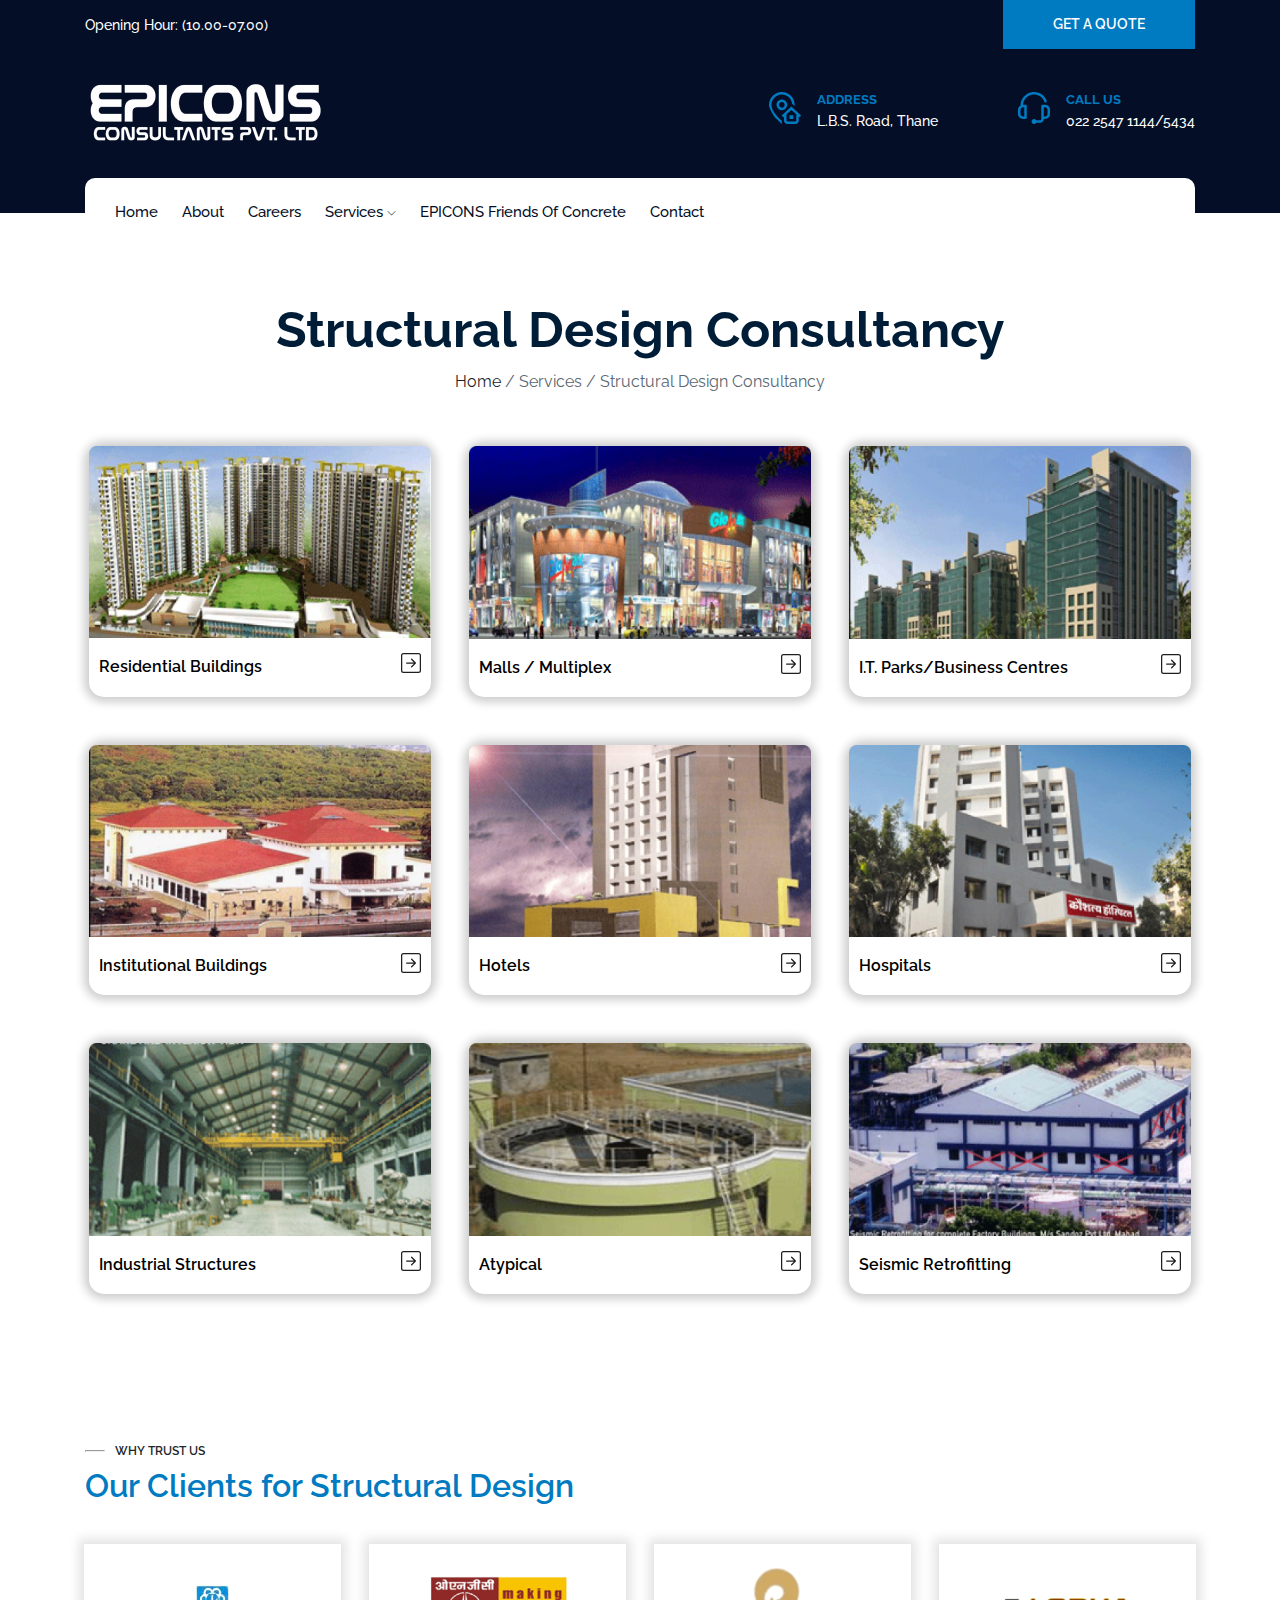
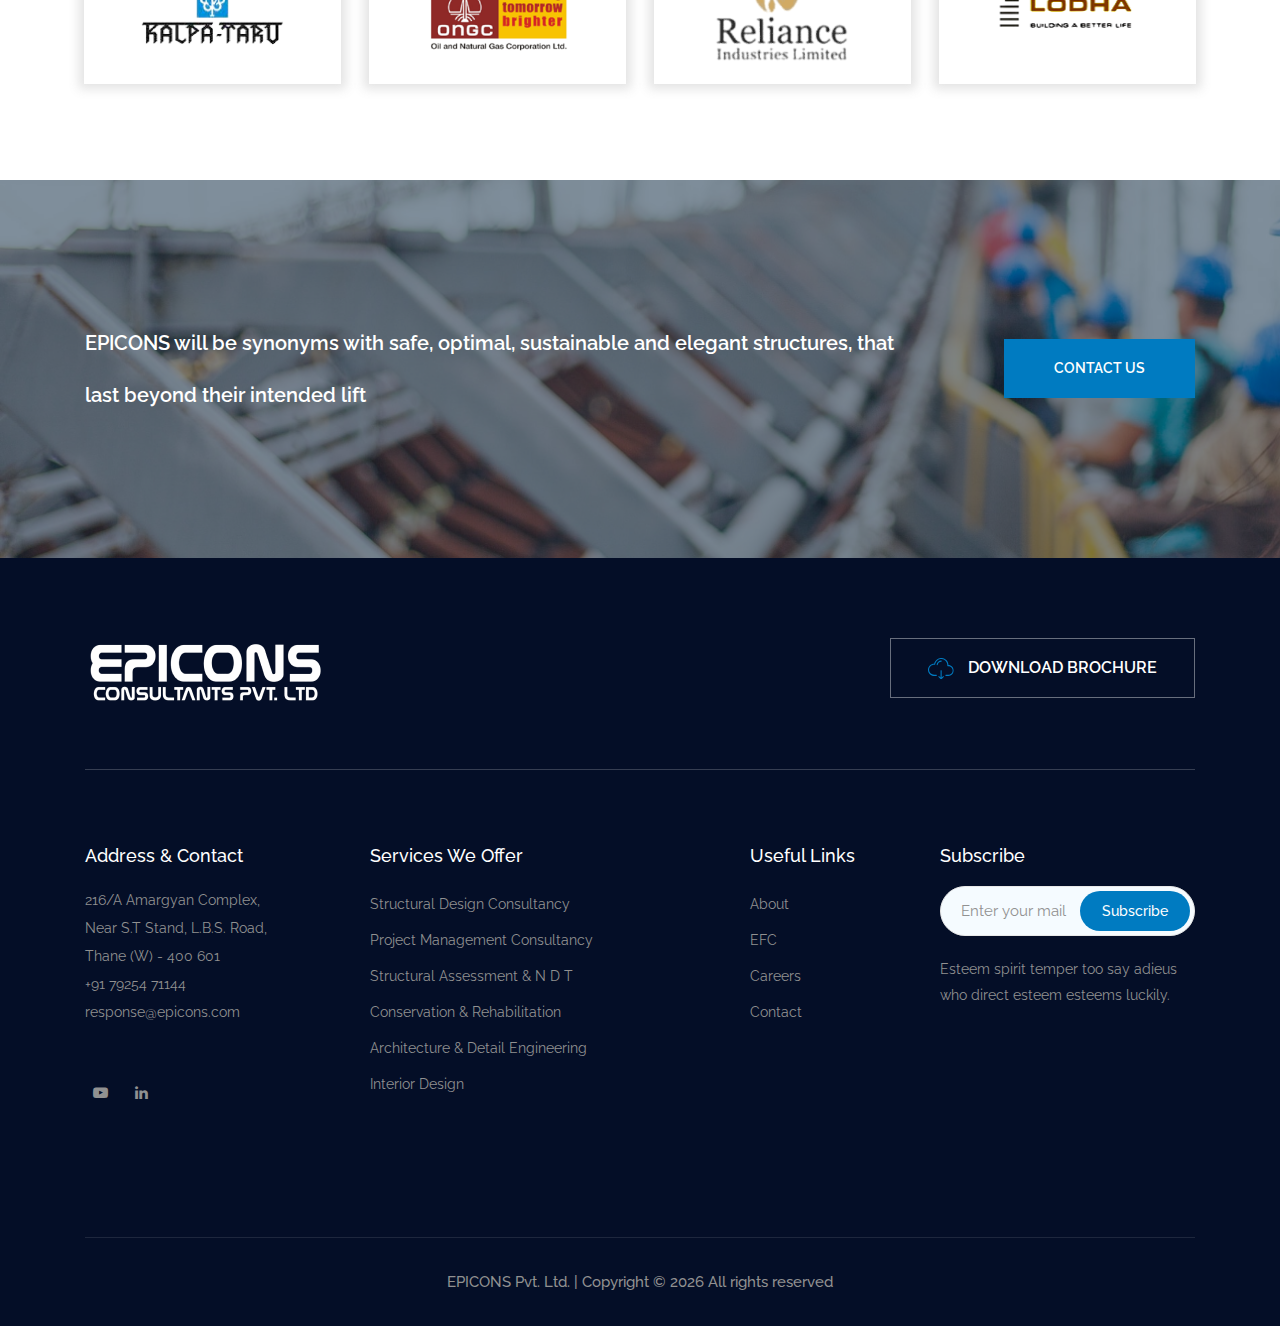
<file: structural-design.html>
<!doctype html>
<html class="no-js" lang="zxx">

<head>
    <meta charset="utf-8">
    <meta http-equiv="x-ua-compatible" content="ie=edge">
    <title>EPICONS - Structural Design Consultancy</title>
    <meta name="description" content="">
    <meta name="viewport" content="width=device-width, initial-scale=1">

    <link rel="shortcut icon" type="image/x-icon" href="img/favicon.png">


    <link rel="stylesheet" href="css/bootstrap.min.css">
    <link rel="stylesheet" href="css/owl.carousel.min.css">
    <link rel="stylesheet" href="css/magnific-popup.css">
    <link rel="stylesheet" href="css/font-awesome.min.css">
    <link rel="stylesheet" href="css/themify-icons.css">
    <link rel="stylesheet" href="css/gijgo.css">
    <link rel="stylesheet" href="css/nice-select.css">
    <link rel="stylesheet" href="css/flaticon.css">
    <link rel="stylesheet" href="css/slicknav.css">
    <link rel="stylesheet" href="css/style.css">

    <link rel="preconnect" href="https://fonts.googleapis.com">
    <link rel="preconnect" href="https://fonts.gstatic.com" crossorigin>
    <link
        href="https://fonts.googleapis.com/css2?family=Archivo:wght@100;200;300;400;500;600;700;800;900&family=Roboto:wght@100&display=swap"
        rel="stylesheet">

    <script src="https://ajax.googleapis.com/ajax/libs/jquery/3.6.4/jquery.min.js"></script>

</head>

<body>

    <header>
        <div class="header-area">
            <div class="header-top_area d-none d-lg-block">
                <div class="container">
                    <div class="row align-items-center">
                        <div class="col-xl-5 col-md-5 ">
                            <div class="header_left">
                                <p>Opening Hour: (10.00-07.00)</p>
                            </div>
                        </div>
                        <div class="col-xl-7 col-md-7">
                            <div class="header_right d-flex justify-content-end">
                                <a href="contact.html" class="boxed-btn3">Get a Quote</a>
                            </div>
                        </div>
                    </div>
                </div>
            </div>
            <div class="address_bar dark d-none d-lg-block">
                <div class="container">
                    <div class="row justify-content-between align-items-center">
                        <div class="col-xl-3 col-lg-3">
                            <div class="logo">
                                <a href="index.html">
                                    <img src="img/logo.png" alt="">
                                </a>
                            </div>
                        </div>
                        <div class="col-lg-9">
                            <div class="address_menu d-flex justify-content-end">
                                <div class="single_address  d-flex">
                                    <div class="icon">
                                        <img src="img/icon/header-address.svg" alt="">
                                    </div>
                                    <div class="address_info">
                                        <h3>Address</h3>
                                        <p>L.B.S. Road, Thane</p>
                                    </div>
                                </div>
                                <div class="single_address d-flex">
                                    <div class="icon">
                                        <img src="img/icon/headset.svg" alt="">
                                    </div>
                                    <div class="address_info">
                                        <h3>Call Us</h3>
                                        <p>
                                            <a href="+912225471144" style="color: white;">
                                                022 2547 1144/5434
                                            </a>
                                        </p>
                                    </div>
                                </div>
                            </div>
                        </div>
                    </div>
                </div>
            </div>
            <div id="sticky-header" class="main-header-area">
                <div class="container">
                    <div class="white_bg_bar">
                        <div class="row align-items-center">
                            <div class="col-12 d-lg-none">
                                <div class="logo text-center">
                                    <a href="index.html">
                                        <img src="img/logo.png" alt="">
                                    </a>
                                </div>
                            </div>
                            <div class="col-xl-8 col-lg-8">
                                <div class="main-menu d-none d-lg-block">
                                    <nav>
                                        <ul id="navigation">
                                            <li><a href="index.html">Home</a></li>
                                            <li><a href="about.html">About</a></li>
                                            <li><a href="#">Careers</a></li>
                                            <li><a href="#">Services&nbsp;<i class="ti-angle-down"></i></a>
                                                <ul class="submenu">
                                                    <li><a>Structural Design Consultancy</a></li>
                                                    <li><a href="#">Project Management Consultancy</a></li>
                                                    <li><a href="#">Structural Assessment & NDT</a></li>
                                                    <li><a href="#">Conservation & Rehabilitation</a></li>
                                                    <li><a href="#">Synergic Architecture</a></li>
                                                </ul>
                                            </li>
                                            <li><a href="#">EPICONS Friends of Concrete</a></li>
                                            <li><a href="contact.html">Contact</a></li>
                                        </ul>
                                    </nav>
                                </div>
                            </div>
                            <div class="col-12">
                                <div class="mobile_menu d-block d-lg-none">
                                </div>
                            </div>
                        </div>
                    </div>
                </div>
            </div>
        </div>
    </header>

    <div class="container" id="about_hero_area">
        <h1 class="text-center" style="font-weight: 700; font-size: 50px;">
            Structural Design Consultancy
        </h1>
        <p class="text-center">
            <a href="index.html">Home</a> / Services / Structural Design Consultancy     
        </p>
    </div>

    <div class="container" id="services_card_area">
        <div class="row">
            <div
                class="col-lg-4 col-md-6 mb-5 p-0 d-flex align-items-center justify-content-center">
                <div class="core_card" style="border-radius: 15px;">
                    <img src="./img/structuralDesign/1.png" style="width: 100%;" alt="">
                    <div class="d-flex align-items-center justify-content-between" style="padding: 0px 10px;">
                        <p style="margin: 15px 0px; font-weight: 600; color: black !important;">
                            Residential Buildings
                        </p>
                        <a href="residential.html">
                            <svg xmlns="http://www.w3.org/2000/svg" width="20" height="20" fill="currentColor"
                                class="bi bi-arrow-right-square" viewBox="0 0 16 16">
                                <path fill-rule="evenodd"
                                    d="M15 2a1 1 0 0 0-1-1H2a1 1 0 0 0-1 1v12a1 1 0 0 0 1 1h12a1 1 0 0 0 1-1V2zM0 2a2 2 0 0 1 2-2h12a2 2 0 0 1 2 2v12a2 2 0 0 1-2 2H2a2 2 0 0 1-2-2V2zm4.5 5.5a.5.5 0 0 0 0 1h5.793l-2.147 2.146a.5.5 0 0 0 .708.708l3-3a.5.5 0 0 0 0-.708l-3-3a.5.5 0 1 0-.708.708L10.293 7.5H4.5z" />
                            </svg>
                        </a>
                    </div>
                </div>
            </div>
            <div
                class="col-lg-4 col-md-6 mb-5 p-0 d-flex align-items-center justify-content-center">
                <div class="core_card" style="border-radius: 15px;">
                    <img src="./img/structuralDesign/2.png" style="width: 100%;" alt="">
                    <div class="d-flex align-items-center justify-content-between" style="padding: 0px 10px;">
                        <p style="margin: 15px 0px; font-weight: 600; color: black !important;">
                            Malls / Multiplex
                        </p>
                        <a href="">
                            <svg xmlns="http://www.w3.org/2000/svg" width="20" height="20" fill="currentColor"
                                class="bi bi-arrow-right-square" viewBox="0 0 16 16">
                                <path fill-rule="evenodd"
                                    d="M15 2a1 1 0 0 0-1-1H2a1 1 0 0 0-1 1v12a1 1 0 0 0 1 1h12a1 1 0 0 0 1-1V2zM0 2a2 2 0 0 1 2-2h12a2 2 0 0 1 2 2v12a2 2 0 0 1-2 2H2a2 2 0 0 1-2-2V2zm4.5 5.5a.5.5 0 0 0 0 1h5.793l-2.147 2.146a.5.5 0 0 0 .708.708l3-3a.5.5 0 0 0 0-.708l-3-3a.5.5 0 1 0-.708.708L10.293 7.5H4.5z" />
                            </svg>
                        </a>
                    </div>
                </div>
            </div>
            <div
                class="col-lg-4 col-md-6 mb-5 p-0 d-flex align-items-center justify-content-center">
                <div class="core_card" style="border-radius: 15px;">
                    <img src="./img/structuralDesign/3.png" style="width: 100%;" alt="">
                    <div class="d-flex align-items-center justify-content-between" style="padding: 0px 10px;">
                        <p style="margin: 15px 0px; font-weight: 600; color: black !important;">
                            I.T. Parks/Business Centres
                        </p>
                        <a href="">
                            <svg xmlns="http://www.w3.org/2000/svg" width="20" height="20" fill="currentColor"
                                class="bi bi-arrow-right-square" viewBox="0 0 16 16">
                                <path fill-rule="evenodd"
                                    d="M15 2a1 1 0 0 0-1-1H2a1 1 0 0 0-1 1v12a1 1 0 0 0 1 1h12a1 1 0 0 0 1-1V2zM0 2a2 2 0 0 1 2-2h12a2 2 0 0 1 2 2v12a2 2 0 0 1-2 2H2a2 2 0 0 1-2-2V2zm4.5 5.5a.5.5 0 0 0 0 1h5.793l-2.147 2.146a.5.5 0 0 0 .708.708l3-3a.5.5 0 0 0 0-.708l-3-3a.5.5 0 1 0-.708.708L10.293 7.5H4.5z" />
                            </svg>
                        </a>
                    </div>
                </div>
            </div>
            <div
                class="col-lg-4 col-md-6 mb-5 p-0 d-flex align-items-center justify-content-center">
                <div class="core_card" style="border-radius: 15px;">
                    <img src="./img/structuralDesign/4.png" style="width: 100%;" alt="">
                    <div class="d-flex align-items-center justify-content-between" style="padding: 0px 10px;">
                        <p style="margin: 15px 0px; font-weight: 600; color: black !important;">
                            Institutional Buildings
                        </p>
                        <a href="">
                            <svg xmlns="http://www.w3.org/2000/svg" width="20" height="20" fill="currentColor"
                                class="bi bi-arrow-right-square" viewBox="0 0 16 16">
                                <path fill-rule="evenodd"
                                    d="M15 2a1 1 0 0 0-1-1H2a1 1 0 0 0-1 1v12a1 1 0 0 0 1 1h12a1 1 0 0 0 1-1V2zM0 2a2 2 0 0 1 2-2h12a2 2 0 0 1 2 2v12a2 2 0 0 1-2 2H2a2 2 0 0 1-2-2V2zm4.5 5.5a.5.5 0 0 0 0 1h5.793l-2.147 2.146a.5.5 0 0 0 .708.708l3-3a.5.5 0 0 0 0-.708l-3-3a.5.5 0 1 0-.708.708L10.293 7.5H4.5z" />
                            </svg>
                        </a>
                    </div>
                </div>
            </div>
            <div
                class="col-lg-4 col-md-6 mb-5 p-0 d-flex align-items-center justify-content-center">
                <div class="core_card" style="border-radius: 15px;">
                    <img src="./img/structuralDesign/5.png" style="width: 100%;" alt="">
                    <div class="d-flex align-items-center justify-content-between" style="padding: 0px 10px;">
                        <p style="margin: 15px 0px; font-weight: 600; color: black !important;">
                            Hotels
                        </p>
                        <a href="">
                            <svg xmlns="http://www.w3.org/2000/svg" width="20" height="20" fill="currentColor"
                                class="bi bi-arrow-right-square" viewBox="0 0 16 16">
                                <path fill-rule="evenodd"
                                    d="M15 2a1 1 0 0 0-1-1H2a1 1 0 0 0-1 1v12a1 1 0 0 0 1 1h12a1 1 0 0 0 1-1V2zM0 2a2 2 0 0 1 2-2h12a2 2 0 0 1 2 2v12a2 2 0 0 1-2 2H2a2 2 0 0 1-2-2V2zm4.5 5.5a.5.5 0 0 0 0 1h5.793l-2.147 2.146a.5.5 0 0 0 .708.708l3-3a.5.5 0 0 0 0-.708l-3-3a.5.5 0 1 0-.708.708L10.293 7.5H4.5z" />
                            </svg>
                        </a>
                    </div>
                </div>
            </div>
            <div
                class="col-lg-4 col-md-6 mb-5 p-0 d-flex align-items-center justify-content-center">
                <div class="core_card" style="border-radius: 15px;">
                    <img src="./img/structuralDesign/6.png" style="width: 100%;" alt="">
                    <div class="d-flex align-items-center justify-content-between" style="padding: 0px 10px;">
                        <p style="margin: 15px 0px; font-weight: 600; color: black !important;">
                            Hospitals
                        </p>
                        <a href="">
                            <svg xmlns="http://www.w3.org/2000/svg" width="20" height="20" fill="currentColor"
                                class="bi bi-arrow-right-square" viewBox="0 0 16 16">
                                <path fill-rule="evenodd"
                                    d="M15 2a1 1 0 0 0-1-1H2a1 1 0 0 0-1 1v12a1 1 0 0 0 1 1h12a1 1 0 0 0 1-1V2zM0 2a2 2 0 0 1 2-2h12a2 2 0 0 1 2 2v12a2 2 0 0 1-2 2H2a2 2 0 0 1-2-2V2zm4.5 5.5a.5.5 0 0 0 0 1h5.793l-2.147 2.146a.5.5 0 0 0 .708.708l3-3a.5.5 0 0 0 0-.708l-3-3a.5.5 0 1 0-.708.708L10.293 7.5H4.5z" />
                            </svg>
                        </a>
                    </div>
                </div>
            </div>
            <div
                class="col-lg-4 col-md-6 mb-5 p-0 d-flex align-items-center justify-content-center">
                <div class="core_card" style="border-radius: 15px;">
                    <img src="./img/structuralDesign/7.png" style="width: 100%;" alt="">
                    <div class="d-flex align-items-center justify-content-between" style="padding: 0px 10px;">
                        <p style="margin: 15px 0px; font-weight: 600; color: black !important;">
                            Industrial Structures
                        </p>
                        <a href="">
                            <svg xmlns="http://www.w3.org/2000/svg" width="20" height="20" fill="currentColor"
                                class="bi bi-arrow-right-square" viewBox="0 0 16 16">
                                <path fill-rule="evenodd"
                                    d="M15 2a1 1 0 0 0-1-1H2a1 1 0 0 0-1 1v12a1 1 0 0 0 1 1h12a1 1 0 0 0 1-1V2zM0 2a2 2 0 0 1 2-2h12a2 2 0 0 1 2 2v12a2 2 0 0 1-2 2H2a2 2 0 0 1-2-2V2zm4.5 5.5a.5.5 0 0 0 0 1h5.793l-2.147 2.146a.5.5 0 0 0 .708.708l3-3a.5.5 0 0 0 0-.708l-3-3a.5.5 0 1 0-.708.708L10.293 7.5H4.5z" />
                            </svg>
                        </a>
                    </div>
                </div>
            </div>
            <div
                class="col-lg-4 col-md-6 mb-5 p-0 d-flex align-items-center justify-content-center">
                <div class="core_card" style="border-radius: 15px;">
                    <img src="./img/structuralDesign/8.png" style="width: 100%;" alt="">
                    <div class="d-flex align-items-center justify-content-between" style="padding: 0px 10px;">
                        <p style="margin: 15px 0px; font-weight: 600; color: black !important;">
                            Atypical
                        </p>
                        <a href="">
                            <svg xmlns="http://www.w3.org/2000/svg" width="20" height="20" fill="currentColor"
                                class="bi bi-arrow-right-square" viewBox="0 0 16 16">
                                <path fill-rule="evenodd"
                                    d="M15 2a1 1 0 0 0-1-1H2a1 1 0 0 0-1 1v12a1 1 0 0 0 1 1h12a1 1 0 0 0 1-1V2zM0 2a2 2 0 0 1 2-2h12a2 2 0 0 1 2 2v12a2 2 0 0 1-2 2H2a2 2 0 0 1-2-2V2zm4.5 5.5a.5.5 0 0 0 0 1h5.793l-2.147 2.146a.5.5 0 0 0 .708.708l3-3a.5.5 0 0 0 0-.708l-3-3a.5.5 0 1 0-.708.708L10.293 7.5H4.5z" />
                            </svg>
                        </a>
                    </div>
                </div>
            </div>
            <div
                class="col-lg-4 col-md-6 mb-5 p-0 d-flex align-items-center justify-content-center">
                <div class="core_card" style="border-radius: 15px;">
                    <img src="./img/structuralDesign/9.png" style="width: 100%;" alt="">
                    <div class="d-flex align-items-center justify-content-between" style="padding: 0px 10px;">
                        <p style="margin: 15px 0px; font-weight: 600; color: black !important;">
                            Seismic Retrofitting
                        </p>
                        <a href="">
                            <svg xmlns="http://www.w3.org/2000/svg" width="20" height="20" fill="currentColor"
                                class="bi bi-arrow-right-square" viewBox="0 0 16 16">
                                <path fill-rule="evenodd"
                                    d="M15 2a1 1 0 0 0-1-1H2a1 1 0 0 0-1 1v12a1 1 0 0 0 1 1h12a1 1 0 0 0 1-1V2zM0 2a2 2 0 0 1 2-2h12a2 2 0 0 1 2 2v12a2 2 0 0 1-2 2H2a2 2 0 0 1-2-2V2zm4.5 5.5a.5.5 0 0 0 0 1h5.793l-2.147 2.146a.5.5 0 0 0 .708.708l3-3a.5.5 0 0 0 0-.708l-3-3a.5.5 0 1 0-.708.708L10.293 7.5H4.5z" />
                            </svg>
                        </a>
                    </div>
                </div>
            </div>
        </div>
    </div>

    <div class="clients_area" style="margin-top: 100px; margin-bottom: 80px;">
        <div class="container">
            <div class="row align-items-center">
                <div class="col-2" style="padding-left: 15px;">
                    <hr style="width: 20px; margin: unset; height: 2px; background-color: #FFD231;">
                </div>
                <div class="col-10"
                    style="padding-left: 10px; font-size: 12px; font-weight: 600; text-transform: uppercase;">
                    why trust us
                </div>
            </div>
            <div class="row mb-4">
                <h3 class="clients_title m-0" style="padding-left: 15px;">
                    Our Clients for Structural Design
                </h3>
            </div>
            <div class="row">
                <div
                    class="col-lg-3 col-md-4 col-6 mb-3 p-0 text-center d-flex align-items-center justify-content-center">
                    <div class="client_card d-flex align-items-center justify-content-center">
                        <img src="./img/clients/kalpataru.png" style="max-width: 100%; max-height: 100px; width: auto;" alt="">
                        <div class="overlay_card">
                            BUILDER
                        </div>
                    </div>
                </div>
                <div
                    class="col-lg-3 col-md-4 col-6 mb-3 p-0 text-center d-flex align-items-center justify-content-center">
                    <div class="client_card d-flex align-items-center justify-content-center">
                        <img src="./img/clients/ongc.png" style="max-width: 100%; max-height: 100px; width: auto;" alt="">
                        <div class="overlay_card">
                            BUILDER
                        </div>
                    </div>
                </div>
                <div
                    class="col-lg-3 col-md-4 col-6 mb-3 p-0 text-center d-flex align-items-center justify-content-center">
                    <div class="client_card d-flex align-items-center justify-content-center">
                        <img src="./img/clients/reliance.png" style="max-width: 100%; max-height: 100px; width: auto;" alt="">
                        <div class="overlay_card">
                            BUILDER
                        </div>
                    </div>
                </div>
                <div
                    class="col-lg-3 col-md-4 col-6 mb-3 p-0 text-center d-flex align-items-center justify-content-center">
                    <div class="client_card d-flex align-items-center justify-content-center">
                        <img src="./img/clients/lodha.png" style="max-width: 100%; max-height: 100px; width: auto;" alt="">
                        <div class="overlay_card">
                            BUILDER
                        </div>
                    </div>
                </div>
            </div>
        </div>
    </div>


    <div class="contact_us overlay">
        <div class="container">
            <div class="row align-items-center">
                <div class="col-lg-9 col-md-7">
                    <div class="contact_text">
                        <h3>EPICONS will be synonyms with safe, optimal, sustainable and elegant structures, that last
                            beyond their intended lift</h3>
                    </div>
                </div>
                <div class="col-lg-3 col-md-5">
                    <div class="contact_btn">
                        <a class="boxed-btn3" href="contact.html">Contact Us</a>
                    </div>
                </div>
            </div>
        </div>
    </div>


    <footer class="footer">
        <div class="download_brochure">
            <div class="container">
                <div class="bordered_1px">
                    <div class="row">
                        <div class="col-lg-6 col-md-6">
                            <div class="footer_logo">
                                <a>
                                    <img src="img/logo.png" alt="">
                                </a>
                            </div>
                        </div>
                        <div class="col-lg-6 col-md-6">
                            <div class="download_btn">
                                <a href="#"> <img src="img/icon/down.svg" alt=""> Download Brochure</a>
                            </div>
                        </div>
                    </div>
                </div>
            </div>
        </div>
        <div class="footer_top">
            <div class="container">
                <div class="row">
                    <div class="col-xl-3 col-md-6 col-lg-3 ">
                        <div class="footer_widget">
                            <h3 class="footer_title">
                                Address & Contact
                            </h3>
                            <p>216/A Amargyan Complex,<br>Near S.T Stand, L.B.S. Road,<br>Thane (W) - 400 601<br>
                                <a href="tel:+917925471144">+91 79254 71144</a> <br>
                                <a href="mailto:response@epicons.com">response@epicons.com</a>
                            </p>
                            <div class="socail_links">
                                <ul>
                                     <li>
                                        <a target="_blank" href="https://www.youtube.com/@epiconsconsultants8661">
                                            <i class="fa fa-youtube-play"></i>
                                        </a>
                                    </li>
                                    <li>
                                        <a target="_blank" href="https://www.linkedin.com/company/epicons-conultants-pvt-ltd/">
                                            <i class="fa fa-linkedin"></i>
                                        </a>
                                    </li>
                                </ul>
                            </div>
                        </div>
                    </div>
                    <div class="col-xl-3 col-md-6 col-lg-2">
                        <div class="footer_widget">
                            <h3 class="footer_title">
                                Services We Offer
                            </h3>
                            <ul>
                                <li><a>Structural Design Consultancy</a></li>
                                <li><a href="#">Project Management Consultancy</a></li>
                                <li><a href="#">Structural Assessment & N D T</a></li>
                                <li><a href="#">Conservation & Rehabilitation</a></li>
                                <li><a href="#">Architecture & Detail Engineering</a></li>
                                <li><a href="#">Interior Design</a></li>
                            </ul>
                        </div>
                    </div>
                    <div class="col-xl-1 col-md-6 col-lg-2 offset-xl-1 offset-lg-1">
                        <div class="footer_widget">
                            <h3 class="footer_title">
                                Useful Links
                            </h3>
                            <ul>
                                <li><a href="about.html">About</a></li>
                                <li><a href="#">EFC</a></li>
                                <li><a href="#">Careers</a></li>
                                <li><a href="contact.html">Contact</a></li>
                            </ul>
                        </div>
                    </div>
                    <div class="col-xl-3 col-md-6 col-lg-4">
                        <div class="footer_widget">
                            <h3 class="footer_title">
                                Subscribe
                            </h3>
                            <form action="#" class="newsletter_form">
                                <input type="text" placeholder="Enter your mail">
                                <button type="submit">Subscribe</button>
                            </form>
                            <p class="newsletter_text">Esteem spirit temper too say adieus who direct esteem esteems
                                luckily.</p>
                        </div>
                    </div>
                </div>
            </div>
        </div>
        <div class="copy-right_text">
            <div class="container">
                <div class="footer_border"></div>
                <div class="row">
                    <div class="col-xl-12">
                        <p class="copy_right text-center">
                            EPICONS Pvt. Ltd. | Copyright &copy;
                            <script data-cfasync="false"
                                src="https://preview.colorlib.com/cdn-cgi/scripts/5c5dd728/cloudflare-static/email-decode.min.js"></script>
                            <script>document.write(new Date().getFullYear());</script> All rights reserved

                        </p>
                    </div>
                </div>
            </div>
        </div>
    </footer>


    <script src="js/vendor/modernizr-3.5.0.min.js"></script>
    <script src="js/vendor/jquery-1.12.4.min.js"></script>
    <script src="js/popper.min.js"></script>
    <script src="https://cdn.jsdelivr.net/npm/bootstrap@5.3.1/dist/js/bootstrap.bundle.min.js"
        integrity="sha384-HwwvtgBNo3bZJJLYd8oVXjrBZt8cqVSpeBNS5n7C8IVInixGAoxmnlMuBnhbgrkm"
        crossorigin="anonymous"></script>

    <script src="js/owl.carousel.min.js"></script>
    <script src="js/isotope.pkgd.min.js"></script>
    <script src="js/ajax-form.js"></script>
    <script src="js/waypoints.min.js"></script>
    <script src="js/jquery.counterup.min.js"></script>
    <script src="js/imagesloaded.pkgd.min.js"></script>
    <script src="js/scrollIt.js"></script>
    <script src="js/jquery.scrollUp.min.js"></script>
    <script src="js/wow.min.js"></script>
    <script src="js/gijgo.min.js"></script>
    <script src="js/nice-select.min.js"></script>
    <script src="js/jquery.slicknav.min.js"></script>
    <script src="js/jquery.magnific-popup.min.js"></script>
    <script src="js/plugins.js"></script>

    <script src="js/contact.js"></script>
    <script src="js/jquery.ajaxchimp.min.js"></script>
    <script src="js/jquery.form.js"></script>
    <script src="js/jquery.validate.min.js"></script>
    <script src="js/mail-script.js"></script>
    <script src="js/main.js"></script>


    <script>
        $('#datepicker').datepicker({
            iconsLibrary: 'fontawesome',
            icons: {
                rightIcon: '<span class="fa fa-calendar-o"></span>'
            }
        });
        $('#datepicker2').datepicker({
            iconsLibrary: 'fontawesome',
            icons: {
                rightIcon: '<span class="fa fa-calendar-o"></span>'
            }

        });
    </script>
    <script defer
        src="https://static.cloudflareinsights.com/beacon.min.js/v52afc6f149f6479b8c77fa569edb01181681764108816"
        integrity="sha512-jGCTpDpBAYDGNYR5ztKt4BQPGef1P0giN6ZGVUi835kFF88FOmmn8jBQWNgrNd8g/Yu421NdgWhwQoaOPFflDw=="
        data-cf-beacon='{"rayId":"7df396f56bd32967","version":"2023.4.0","b":1,"token":"cd0b4b3a733644fc843ef0b185f98241","si":100}'
        crossorigin="anonymous"></script>
</body>

</html>
</file>
<file: css/themify-icons.css>
@font-face {
	font-family: 'themify';
	src:url('../fonts/themify9f24.eot?-fvbane');
	src:url('../fonts/themifyd41d.eot?#iefix-fvbane') format('embedded-opentype'),
		url('../fonts/themify9f24.woff?-fvbane') format('woff'),
		url('../fonts/themify9f24.ttf?-fvbane') format('truetype'),
		url('../fonts/themify9f24.svg?-fvbane#themify') format('svg');
	font-weight: normal;
	font-style: normal;
}

[class^="ti-"], [class*=" ti-"] {
	font-family: 'themify';
	/* speak: none; */
	font-style: normal;
	font-weight: normal;
	font-variant: normal;
	text-transform: none;
	line-height: 1;

	/* Better Font Rendering =========== */
	-webkit-font-smoothing: antialiased;
	-moz-osx-font-smoothing: grayscale;
}
.ti-tablet:before {
	content: "\e609";
}
.ti-search:before {
	content: "\e610";
}
.ti-arrow-right:before {
	content: "\e628";
}
.ti-arrow-left:before {
	content: "\e629";
}
.ti-angle-right:before {
	content: "\e649";
}
.ti-angle-left:before {
	content: "\e64a";
}
.ti-angle-down:before {
	content: "\e64b";
}
.ti-home:before {
	content: "\e69b";
}
.ti-facebook:before {
	content: "\e741";
}
.ti-twitter-alt:before {
	content: "\e74b";
}
.ti-email:before {
	content: "\e75a";
}
</file>
<file: css/gijgo.css>
.gj-unselectable {
    -webkit-touch-callout: none;
    -webkit-user-select: none;
    -khtml-user-select: none;
    -moz-user-select: none;
    -ms-user-select: none;
    user-select: none;
}

.gj-margin-left-10 {
    margin-left: 10px;
}

.gj-width-full {
    width: 100%;
}

.gj-cursor-pointer {
    cursor: pointer;
}

.gj-text-align-center {
    text-align: center;
}

.gj-hidden {
    display: none;
}

/** Material Design */
.gj-button-md {
    background: 0 0;
    border: none;
    border-radius: 2px;
    color: rgba(0, 0, 0, 0.87);
    position: relative;
    height: 36px;
    margin: 0;
    min-width: 64px;
    padding: 0 16px;
    display: inline-block;
    font-family: "Roboto","Helvetica","Arial",sans-serif;
    font-size: 1rem;
    font-weight: 500;
    text-transform: uppercase;
    letter-spacing: 0;
    overflow: hidden;
    will-change: box-shadow;
    transition: box-shadow .2s cubic-bezier(.4,0,1,1),background-color .2s cubic-bezier(.4,0,.2,1),color .2s cubic-bezier(.4,0,.2,1);
    outline: none;
    cursor: pointer;
    text-decoration: none;
    text-align: center;
    line-height: 36px;
    vertical-align: middle;
    overflow: hidden;
    -webkit-user-select: none;
    -moz-user-select: none;
    -ms-user-select: none;
    user-select: none;
}

.gj-button-md:hover {
    background-color: rgba(158,158,158,.2);
}

.gj-button-md:disabled {
    color: rgba(0,0,0,.26);
    background: 0 0;
}


.gj-button-md .gj-icon {
    vertical-align: middle;
    /*font-size: 1.3rem;
    margin-right: 4px;*/
}

.gj-button-md.gj-button-md-icon {
    width: 24px;
    height: 31px;
    min-width: 24px;
    padding: 0px;
    display: table;
}


.gj-button-md.gj-button-md-icon .gj-icon {
    display: table-cell;
    margin-right: 0px;
    width: 24px;
    height: 24px;
}

.gj-button-md.active {
    background-color: rgba(158,158,158,.4);
}

.gj-button-md-group {
    position: relative;
    display: inline-block;
    vertical-align: middle;
}

.gj-textbox-md {
    border: none;
    border-bottom: 1px solid rgba(0,0,0,.42);
    display: block;
    font-family: "Helvetica","Arial",sans-serif;
    font-size: 16px;
    line-height: 16px;
    padding: 4px 0px;
    margin: 0;
    width: 100%;
    background: 0 0;
    text-align: left;
    color: rgba(0,0,0,.87);
}

.gj-textbox-md:focus,
.gj-textbox-md:active {
    border-bottom: 2px solid rgba(0,0,0,.42);
    outline: none;
}

.gj-textbox-md::placeholder {
    color: #8e8e8e;
}

.gj-textbox-md:-ms-input-placeholder {
    color: #8e8e8e;
}

.gj-textbox-md::-ms-input-placeholder {
    color: #8e8e8e;
}

.gj-md-spacer-24 {
    min-width: 24px;
    width: 24px;
    display: inline-block;
}

.gj-md-spacer-32 {
    min-width: 32px;
    width: 32px;
    display: inline-block;
}

.gj-modal {
    position: fixed;
    top: 0;
    right: 0;
    bottom: 0;
    left: 0;
    z-index: 1203;
    display: none;
    overflow: hidden;
    -webkit-overflow-scrolling: touch;
    outline: 0;
    background-color: rgba(0, 0, 0, 0.54118);
    transition: 200ms ease opacity;
    will-change: opacity;
}

/* List */
ul.gj-list li [data-role="wrapper"] {
    display: table;
    width: 100%;
}

ul.gj-list li [data-role="checkbox"] {
    display: table-cell;
    vertical-align:middle;
    text-align:center;
}

ul.gj-list li [data-role="image"] {
    display: table-cell;
    vertical-align:middle;
    text-align:center;
}

ul.gj-list li [data-role="display"] {
    display: table-cell;
    vertical-align:middle;
    cursor: pointer;
}

ul.gj-list li [data-role="display"]:empty:before {
  content: "\200b"; /* unicode zero width space character */
}

/* List - Bootstrap */
ul.gj-list-bootstrap {
    padding-left: 0px;
    margin-bottom: 0px;
}

ul.gj-list-bootstrap li {
    padding: 0px;
}

ul.gj-list-bootstrap li [data-role="wrapper"] {
    padding: 0px 10px;
}

ul.gj-list-bootstrap li [data-role="checkbox"] {
    width: 24px;
    padding: 3px;
}

ul.gj-list-bootstrap li [data-role="image"] {
    width: 24px;
    height: 24px;
}

ul.gj-list-bootstrap li [data-role="display"] {
    padding: 8px 0px 8px 4px;
}

.list-group-item.active ul li, .list-group-item.active:focus ul li, .list-group-item.active:hover ul li {
    text-shadow: none;
    color:initial;
}

/* List - Material Design */
ul.gj-list-md {
    padding: 0px;
    list-style: none;
    list-style-type: none;
    line-height: 24px;
    letter-spacing: 0;
    color: #616161; /* Gray 700 */
}

ul.gj-list-md li {
    display: list-item;
    list-style-type: none;
    padding: 0px;
    min-height: unset;
    box-sizing: border-box;
    align-items: center;
    cursor: default;
    overflow: hidden;

    font-family: "Roboto","Helvetica","Arial",sans-serif;
    font-size: 16px;
    font-weight: 400;
    letter-spacing: .04em;
    line-height: 1;
    
    -webkit-flex-direction: row;
    -ms-flex-direction: row;
    flex-direction: row;
    -webkit-flex-wrap: nowrap;
    -ms-flex-wrap: nowrap;
    flex-wrap: nowrap;
}

ul.gj-list-md li [data-role="checkbox"] {
    height: 24px;
    width: 24px;
}

ul.gj-list-md li [data-role="image"] {
    height: 24px;
    width: 24px;
}

ul.gj-list-md li [data-role="display"] {
    padding: 8px 0px 8px 5px;
    order: 0;
    flex-grow: 2;
    text-decoration: none;
    box-sizing: border-box;
    align-items: center;
    text-align: left;
    color: rgba(0,0,0,.87);
}

ul.gj-list-md li.disabled>[data-role="wrapper"]>[data-role="display"] {
    color: #9E9E9E; /* Gray 500 */
}

.gj-list-md-active {
    background: #e0e0e0;
    color: #3f51b5;
}


/* Picker */
.gj-picker {
    position: absolute;
    z-index: 1203;
    background-color: #fff;
}

.gj-picker .selected {
    color: #fff;
}

/* Material Design */
.gj-picker-md {
    font-family: "Roboto","Helvetica","Arial",sans-serif;
    font-size: 16px;
    font-weight: 400;
    letter-spacing: .04em;
    line-height: 1;
    color: rgba(0,0,0,.87);
    border: 1px solid #E0E0E0;
}

.gj-modal .gj-picker-md {
    border: 0px;
}

.gj-picker-md [role="header"] {
    color: rgba(255, 255, 255, 0.54);
    display: flex;
    background: #2196f3;
    align-items: baseline;
    user-select: none;
    justify-content: center;
}

.gj-picker-md [role="footer"] {
    float: right;
    padding: 10px;
}

.gj-picker-md [role="footer"] button.gj-button-md {
    color: #2196f3;
    font-weight: bold;
    font-size: 13px;
}

/* Bootstrap */
.gj-picker-bootstrap {
    border-radius: 4px;
    border: 1px solid #E0E0E0;
}

.gj-picker-bootstrap .selected {
    color: #888;
}

.gj-picker-bootstrap [role="header"] {
    background: #eee;
    color: #AAA;
}
@font-face {
    font-family: 'gijgo-material';
    src: url('../fonts/gijgo-materialba15.eot?235541');
    src: url('../fonts/gijgo-materialba15.eot?235541#iefix') format('embedded-opentype'), url('../fonts/gijgo-materialba15.ttf?235541') format('truetype'), url('../fonts/gijgo-materialba15.woff?235541') format('woff'), url('../fonts/gijgo-materialba15.svg?235541#gijgo-material') format('svg');
    font-weight: normal;
    font-style: normal;
}

.gj-icon {
    /* use !important to prevent issues with browser extensions that change fonts */
    font-family: 'gijgo-material' !important;
    font-size: 24px;
    speak: none;
    font-style: normal;
    font-weight: normal;
    font-variant: normal;
    text-transform: none;
    line-height: 1;
    /* Enable Ligatures ================ */
    letter-spacing: 0;
    -webkit-font-feature-settings: "liga";
    -moz-font-feature-settings: "liga=1";
    -moz-font-feature-settings: "liga";
    -ms-font-feature-settings: "liga" 1;
    font-feature-settings: "liga";
    -webkit-font-variant-ligatures: discretionary-ligatures;
    font-variant-ligatures: discretionary-ligatures;
    /* Better Font Rendering =========== */
    -webkit-font-smoothing: antialiased;
    -moz-osx-font-smoothing: grayscale;
}

.gj-icon.undo:before {
    content: "\e900";
}

.gj-icon.arrow-dropup:before {
    content: "\e904";
}

.gj-icon.clock:before {
    content: "\e905";
}

.gj-icon.refresh:before {
    content: "\e906";
}

.gj-icon.last-page:before {
    content: "\e907";
}

.gj-icon.first-page:before {
    content: "\e908";
}

.gj-icon.cancel:before {
    content: "\e909";
}

.gj-icon.clear:before {
    content: "\e90a";
}

.gj-icon.check-circle:before {
    content: "\e90b";
}

.gj-icon.delete:before {
    content: "\e90c";
}

.gj-icon.arrow-upward:before {
    content: "\e90d";
}

.gj-icon.arrow-downward:before {
    content: "\e90f";
}

.gj-icon.list-numbered:before {
    content: "\e911";
}

.gj-icon.list-bulleted:before {
    content: "\e912";
}

.gj-icon.indent-increase:before {
    content: "\e913";
}

.gj-icon.indent-decrease:before {
    content: "\e914";
}

.gj-icon.redo:before {
    content: "\e915";
}

.gj-icon.align-right:before {
    content: "\e916";
}

.gj-icon.align-left:before {
    content: "\e917";
}

.gj-icon.align-justify:before {
    content: "\e918";
}

.gj-icon.align-center:before {
    content: "\e919";
}

.gj-icon.strikethrough:before {
    content: "\e91a";
}

.gj-icon.italic:before {
    content: "\e91b";
}

.gj-icon.underlined:before {
    content: "\e91c";
}

.gj-icon.bold:before {
    content: "\e91d";
}

.gj-icon.arrow-dropdown:before {
    content: "\e91e";
}

.gj-icon.done:before {
    content: "\e91f";
}

.gj-icon.pencil:before {
    content: "\e920";
}

.gj-icon.minus:before {
    content: "\e921";
}

.gj-icon.plus:before {
    content: "\e922";
}

.gj-icon.chevron-right:before {
    content: "\e924";
}

.gj-icon.chevron-down:before {
    content: "\e925";
}

.gj-icon.chevron-left:before {
    content: "\e926";
}

.gj-icon.event:before {
    content: "\e927";
}
.gj-draggable {
    cursor: move;
}
.gj-resizable-handle {
    position: absolute;
    font-size: 0.1px;
    display: block;
    -ms-touch-action: none;
    touch-action: none;
    z-index: 1203;
}

.gj-resizable-n {
    cursor: n-resize;
    height: 7px;
    width: 100%;
    top: -5px;
    left: 0;
}
.gj-resizable-e {
    cursor: e-resize;
    width: 7px;
    right: -5px;
    top: 0;
    height: 100%;
}
.gj-resizable-s {
    cursor: s-resize;
    height: 7px;
    width: 100%;
    bottom: -5px;
    left: 0;
}
.gj-resizable-w {
	cursor: w-resize;
	width: 7px;
	left: -5px;
	top: 0;
	height: 100%;
}
.gj-resizable-se {
	cursor: se-resize;
	width: 12px;
	height: 12px;
	right: 1px;
	bottom: 1px;
}
.gj-resizable-sw {
	cursor: sw-resize;
	width: 9px;
	height: 9px;
	left: -5px;
	bottom: -5px;
}
.gj-resizable-nw {
	cursor: nw-resize;
	width: 9px;
	height: 9px;
	left: -5px;
	top: -5px;
}
.gj-resizable-ne {
	cursor: ne-resize;
	width: 9px;
	height: 9px;
	right: -5px;
	top: -5px;
}

.gj-dialog-footer {
    position: absolute;
    bottom: 0px;
    width: 100%;
    margin-top: 0px;
}

.gj-dialog-scrollable [data-role="body"] {
    overflow-x: hidden;
    overflow-y: scroll;
}

/** Bootstrap 3 **/
.gj-dialog-bootstrap {
    overflow: hidden;
    z-index: 1202;
}

.gj-dialog-bootstrap [data-role="title"] {
    display: inline;
}
.gj-dialog-bootstrap [data-role="close"] {
    line-height: 1.42857143;
}

/** Bootstrap 4 **/
.gj-dialog-bootstrap4 {
    overflow: hidden;
    z-index: 1202;
}

.gj-dialog-bootstrap4 [data-role="title"] {
    display: inline;
}
.gj-dialog-bootstrap4 [data-role="close"] {
    line-height: 1.5;
}

/** Material Design **/
.gj-dialog-md {
    background-color: #FFF;
    overflow: hidden;
    border: none;
    box-shadow: 0 11px 15px -7px rgba(0,0,0,.2), 0 24px 38px 3px rgba(0,0,0,.14), 0 9px 46px 8px rgba(0,0,0,.12);
    box-sizing: border-box;
    position: relative;
    display: -webkit-box;
    display: -webkit-flex;
    display: -ms-flexbox;
    display: flex;
    -webkit-box-orient: vertical;
    -webkit-box-direction: normal;
    -webkit-flex-direction: column;
    -ms-flex-direction: column;
    flex-direction: column;
    -webkit-background-clip: padding-box;
    background-clip: padding-box;
    outline: 0;
    z-index: 1202;
}

.gj-dialog-md-header {
    padding: 24px 24px 0px 24px;
    font-family: "Roboto","Helvetica","Arial",sans-serif;
}

.gj-dialog-md-title {
    margin: 0;
    font-weight: 400;
    display: inline;
    line-height: 28px;
    font-size: 20px;
}

.gj-dialog-md-close {
    -webkit-appearance: none;
    padding: 0;
    cursor: pointer;
    background: 0 0;
    border: 0;
    float: right;
    line-height: 28px;
    font-size: 28px;
}

.gj-dialog-md-body {
    padding: 20px 24px 24px 24px;
    color: rgba(0,0,0,.54);
    font-family: "Helvetica","Arial",sans-serif;
    font-size: 14px;
    font-weight: 400;
    line-height: 20px;
}

.gj-dialog-md-footer {
    padding: 8px 8px 8px 24px;
    display: -webkit-flex;
    display: -ms-flexbox;
    display: flex;
    -webkit-flex-direction: row-reverse;
    -ms-flex-direction: row-reverse;
    flex-direction: row-reverse;
    -webkit-flex-wrap: wrap;
    -ms-flex-wrap: wrap;
    flex-wrap: wrap;

    box-sizing: border-box;
}

.gj-dialog-md-footer>*:first-child {
    margin-right: 0;
}

.gj-dialog-md-footer>* {
    margin-right: 8px;
    height: 36px;
}

TABLE.gj-grid {
    margin: auto;    
    border-collapse: collapse;
    width: 100%;
    table-layout: fixed;
}

TABLE.gj-grid > tbody > tr > td {
    overflow: hidden;
    position: relative;
}

table.gj-grid tbody div[data-role="display"] {
    vertical-align: middle;
    text-indent: 0;
    white-space: pre-wrap;
    -ms-word-break: break-word;
    word-break: break-word;
}

table.gj-grid.fixed-body-rows tbody div[data-role="display"] {
    overflow: hidden;
    text-overflow: ellipsis;
    white-space: nowrap;
    -ms-word-break: initial;
    word-break: initial;
}

TABLE.gj-grid .fa {
    padding: 2px;
}

TABLE.gj-grid > tbody > tr > td > div {
    padding: 2px;
    overflow: hidden;
}

/* Bootstrap Theme */
table.gj-grid-bootstrap thead th {
    background-color: #f5f5f5;
    vertical-align:middle;
}

table.gj-grid-bootstrap thead th [data-role="sorticon"] {
    margin-left: 5px;
}

table.gj-grid-bootstrap thead th [data-role="sorticon"] i.gj-icon {
    position: absolute;
    font-size: 20px;
    top: 15px;
}

table.gj-grid-bootstrap tbody tr td div[data-role="display"] {
    padding: 0px;
}

.gj-grid-bootstrap-4 .gj-checkbox-bootstrap {
    display: inline-block;
    padding-top: 2px;
}

.gj-grid-bootstrap-4 tbody tr.active {
    background-color: rgba(0,0,0,.075);
}

/* Material Design Theme */
.gj-grid-md {
    position: relative;
    border: 1px solid #e0e0e0;
    border-collapse: collapse;
    white-space: nowrap;
    font-size: 13px;
    font-family: "Roboto","Helvetica","Arial",sans-serif;
    background-color: #fff;
}

.gj-grid-md td:first-of-type, .gj-grid-md th:first-of-type {
    padding-left: 24px;
}

.gj-grid-md th {
    position: relative;
    vertical-align: bottom;
    font-weight: 700;
    line-height: 31px;
    letter-spacing: 0;
    height: 56px;
    font-size: 12px;
    color: rgba(0,0,0,.54);
    padding-bottom: 8px;
    box-sizing: border-box;
    padding: 12px 18px;
    text-align: right;
}

.gj-grid-md td {
    position: relative;
    height: 48px;
    border-top: 1px solid #e0e0e0;
    border-bottom: 1px solid #e0e0e0;
    padding: 12px 18px;
    box-sizing: border-box;
    text-align: left;
    color: rgba(0,0,0,.87);
}

.gj-grid-md tbody tr {
    position: relative;
    height: 48px;
    transition-duration: .28s;
    transition-timing-function: cubic-bezier(.4,0,.2,1);
    transition-property: background-color;
}

.gj-grid-md tbody tr:hover {
    background-color: #EEEEEE; /* Gray 200 */
}

.gj-grid-md tbody tr.gj-grid-md-select {
    background-color: #F5F5F5; /* Grey 100 */
}


table.gj-grid-md thead th [data-role="sorticon"] {
    margin-left: 5px;
}

table.gj-grid-md thead th [data-role="sorticon"] i.gj-icon {
    position: absolute;
    font-size: 16px;
    top: 19px;
}

table.gj-grid-md thead th.gj-grid-select-all {
    padding-bottom: 3px;
}
/* Hide all prioritized columns by default */

/* Show at 320px (20em x 16px) */
/* Show at 480px (30em x 16px) */
/* Show at 640px (40em x 16px) */
/* Show at 800px (50em x 16px) */
/* Show at 960px (60em x 16px) */
/* Show at 1,120px (70em x 16px) */

/* Material Design Theme */
.gj-grid-md tfoot tr th {
    padding-right: 14px;
}

.gj-grid-md tfoot tr[data-role="pager"] .gj-grid-mdl-pager-label {
    padding-left: 5px;
    padding-right: 5px;
}

.gj-grid-md tfoot tr[data-role="pager"] .gj-dropdown-md {
    margin-left: 12px;
}

.gj-grid-md tfoot tr[data-role="pager"] .gj-dropdown-md [role="presenter"] {
    font-size: 12px;
    font-weight: bold;
    color: rgba(0,0,0,.54);
}

.gj-grid-md tfoot tr[data-role="pager"] .gj-dropdown-md [role="presenter"] [role="display"] {
    text-align: right;
}

.gj-grid-md tfoot tr[data-role="pager"] .gj-grid-md-limit-select {
    margin-left: 10px;
    font-size: 12px;
    font-weight: bold;
    color: rgba(0,0,0,.54);
}

/* Bootstrap */
.gj-grid-bootstrap tfoot tr[data-role="pager"] th {
    line-height: 30px;
    background-color: #f5f5f5;
}

.gj-grid-bootstrap tfoot tr[data-role="pager"] th > div > div {
    margin-right: 5px;
}

.gj-grid-bootstrap tfoot tr[data-role="pager"] th > div > button {
    margin-right: 5px;
}

.gj-grid-bootstrap-4 tfoot tr[data-role="pager"] th > div button {
    height: 34px;
}

.gj-grid-bootstrap-4 tfoot tr[data-role="pager"] th div .gj-dropdown-bootstrap-4 .gj-dropdown-expander-mi .gj-icon {
    top: 5px;
}

.gj-grid-bootstrap-3 tfoot tr[data-role="pager"] th > div > input {
    margin-right: 5px;
    width: 40px;
    text-align: right;
    display: inline-block;
    font-weight: bold;
}

.gj-grid-bootstrap-4 tfoot tr[data-role="pager"] th > div > div.input-group {
    width: 40px;
}

.gj-grid-bootstrap-4 tfoot tr[data-role="pager"] th > div > div.input-group input {
    text-align: right;
    font-weight: bold;
    height: 34px;
    padding-top: 2px;
    padding-bottom: 6px;
}

.gj-grid-bootstrap tfoot tr[data-role="pager"] th > div > select {
    display: inline-block;
    margin-right: 5px;
    width: 60px;
}

.gj-grid-bootstrap tfoot tr[data-role="pager"] th .gj-dropdown-bootstrap .gj-list-bootstrap [data-role="display"] {
    line-height: 14px;
}

.gj-grid-bootstrap tfoot tr[data-role="pager"] th .gj-dropdown-bootstrap [role="presenter"] [role="display"] {
    font-weight: bold;
}

.gj-grid-bootstrap tfoot tr[data-role="pager"] th .gj-dropdown-bootstrap-3 [role="presenter"] {
    padding: 2px 8px;
}

.gj-grid-bootstrap tfoot tr[data-role="pager"] th .gj-dropdown-bootstrap-4 [role="presenter"] {
    padding: 1px 8px;
}
.gj-grid thead tr th div.gj-grid-column-resizer-wrapper {
    position: relative;
    width: 100%;
    height: 0px; 
    top: 0px; 
    left: 0px; 
    padding: 0px;
}

span.gj-grid-column-resizer {
    position: absolute;
    right: 0px;
    width: 10px;
    top: -100px;
    height: 300px;
    z-index: 1203;
    cursor: e-resize;
}

.gj-grid-resize-cursor {
    cursor: e-resize;
}
.gj-grid-md tbody tr.gj-grid-top-border td {
  border-top: 2px solid #777;
}
.gj-grid-md tbody tr.gj-grid-bottom-border td {
  border-bottom: 2px solid #777;
}

.gj-grid-bootstrap tbody tr.gj-grid-top-border td {
  border-top: 2px solid #777;
}
.gj-grid-bootstrap tbody tr.gj-grid-bottom-border td {
  border-bottom: 2px solid #777;
}
.gj-grid-md thead tr th.gj-grid-left-border,
.gj-grid-md tbody tr td.gj-grid-left-border
{
    border-left: 3px solid #777;
}
.gj-grid-md thead tr th.gj-grid-right-border,
.gj-grid-md tbody tr td.gj-grid-right-border
{
    border-right: 3px solid #777;
}

.gj-grid-bootstrap thead tr th.gj-grid-left-border,
.gj-grid-bootstrap tbody tr td.gj-grid-left-border
{
    border-left: 5px solid #ddd;
}
.gj-grid-bootstrap thead tr th.gj-grid-right-border,
.gj-grid-bootstrap tbody tr td.gj-grid-right-border
{
    border-right: 5px solid #ddd;
}
.gj-dirty {
    position: absolute;
    top: 0px;
    left: 0px;
    border-style: solid;
    border-width: 3px;
    border-color: #f00 transparent transparent #f00;
    padding: 0;
    overflow: hidden;
    vertical-align: top;
}

/* Material Design */
.gj-grid-md tbody tr td.gj-grid-management-column {
    padding: 3px;
}

.gj-grid-md tbody tr td[data-mode="edit"] {
    padding: 0px 18px;
}

.gj-grid-md tbody .gj-dropdown-md [role="presenter"] [role="display"] {
    padding: 0px;
}

/* Bootstrap */
.gj-grid-bootstrap tbody tr td[data-mode="edit"] {
    padding: 0px;
}

.gj-grid-bootstrap tbody tr td[data-mode="edit"] [data-role="edit"] {
    padding: 0px;
}

/* Bootstrap 3 */
.gj-grid-bootstrap-3 tbody tr td.gj-grid-management-column {
    padding: 3px;
}

.gj-grid-bootstrap-3 tbody tr td[data-mode="edit"] {
    height: 38px;
}

.gj-grid-bootstrap-3 tbody tr td[data-mode="edit"] [data-role="edit"] input[type="text"] {
    height: 37px;
    padding: 8px;
}

.gj-grid-bootstrap-3 tbody tr td[data-mode="edit"] .gj-dropdown-bootstrap [role="presenter"] {
    border: 0px;
    border-radius: 0px;
    height: 37px;
    padding-left: 8px;
}

.gj-grid-bootstrap-3 tbody tr td[data-mode="edit"] .gj-datepicker-bootstrap {
    height: 37px;
}

.gj-grid-bootstrap-3 tbody tr td[data-mode="edit"] .gj-datepicker-bootstrap [role="input"] {
    height: 37px;
    border:0px;
    border-radius: 0px;
}

.gj-grid-bootstrap-3 tbody tr td[data-mode="edit"] .gj-datepicker-bootstrap [role="right-icon"] {
    border:0px;
    border-radius: 0px;
}

.gj-grid-bootstrap-3 tbody tr td[data-mode="edit"] .gj-checkbox-bootstrap {
    display: inline-block;
    padding-top: 10px;
    height: 32px;
}

/* Bootstrap 4 */
.gj-grid-bootstrap-4 tbody tr td.gj-grid-management-column {
    padding: 6px;
}

.gj-grid-bootstrap-4 tbody tr td[data-mode="edit"] [data-role="edit"] input[type="text"] {
    height: 48px;
    padding-left: 12px;
}

.gj-grid-bootstrap-4 tbody tr td[data-mode="edit"] .gj-dropdown-bootstrap [role="presenter"] {
    border: 0px;
    border-radius: 0px;
    height: 48px;
    padding-left: 12px;
    font-family: -apple-system,system-ui,BlinkMacSystemFont,"Segoe UI",Roboto,"Helvetica Neue",Arial,sans-serif;
}

.gj-grid-bootstrap-4 tbody tr td[data-mode="edit"] .gj-dropdown-bootstrap-4 [role="expander"].gj-dropdown-expander-mi .gj-icon {
    top: 13px;
}

.gj-grid-bootstrap-4 tbody tr td[data-mode="edit"] .gj-datepicker-bootstrap {
    height: 48px;
}

.gj-grid-bootstrap-4 tbody tr td[data-mode="edit"] .gj-datepicker-bootstrap [role="input"] {
    height: 48px;
    border:0px;
    border-radius: 0px;
}

.gj-grid-bootstrap-4 tbody tr td[data-mode="edit"] .gj-datepicker-bootstrap [role="right-icon"] {
    background-color: #fff;
}

.gj-grid-bootstrap-4 tbody tr td[data-mode="edit"] .gj-datepicker-bootstrap [role="right-icon"] button {
    border: 0px;
    border-radius: 0px;
    width: 43px;
    position: relative;
}

.gj-grid-bootstrap-4 tbody tr td[data-mode="edit"] .gj-datepicker-bootstrap [role="right-icon"] .gj-icon {
    top: 13px;
    left: 10px;
    font-size: 24px;
}

.gj-grid-bootstrap-4 tbody tr td[data-mode="edit"] .gj-checkbox-bootstrap {
    display: inline-block;
    padding-top: 15px;
    height: 42px;
}
.gj-grid-md thead tr[data-role="filter"] th {
    border-top: 1px solid #e0e0e0;
}

div.gj-grid-wrapper div.gj-grid-bootstrap-toolbar {
    background-color: #f5f5f5;
    padding: 8px;
    font-weight: bold;
    border: 1px solid #ddd;
}

div.gj-grid-wrapper div.gj-grid-bootstrap-4-toolbar {
    background-color: #f5f5f5;
    padding: 12px;
    font-weight: bold;
    border: 1px solid #ddd;
}

div.gj-grid-wrapper div.gj-grid-md-toolbar {
    font-weight: bold;
    font-size: 24px;
    font-family: "Helvetica","Arial",sans-serif;
    background-color: rgb(255, 255, 255);
    
    border-top: 1px solid #e0e0e0;
    border-left: 1px solid #e0e0e0;
    border-right: 1px solid #e0e0e0;
    border-bottom: 0px;
    border-collapse: collapse;

    padding: 0 18px 0px 18px;
    line-height: 56px;
}
table.gj-grid-scrollable tbody {
    overflow-y: auto;
    overflow-x: hidden;
    display: block;
}

/* Material Design */
table.gj-grid-md.gj-grid-scrollable {
    border-bottom: 0px;
}

table.gj-grid-md.gj-grid-scrollable tbody {
    border-right: 1px solid #e0e0e0;
    border-bottom: 1px solid #e0e0e0;
}

table.gj-grid-md.gj-grid-scrollable tfoot {
    border-bottom: 1px solid #e0e0e0;
}

/* Bootstrap 3 */
table.gj-grid-bootstrap.gj-grid-scrollable {
    border-bottom: 0px;
}

table.gj-grid-bootstrap.gj-grid-scrollable tbody {
    border-right: 1px solid #ddd;
    border-bottom: 1px solid #ddd;
}

table.gj-grid-bootstrap.gj-grid-scrollable tbody tr[data-role="row"]:first-child td {
    border-top: 0px;
}

table.gj-grid-bootstrap.gj-grid-scrollable tbody tr[data-role="row"] td:first-child {
    border-left: 0px;
}

table.gj-grid-bootstrap.gj-grid-scrollable tbody tr[data-role="row"] td:last-child {
    border-right: 0px;
}

table.gj-grid-bootstrap.gj-grid-scrollable tfoot {
    border-bottom: 1px solid #ddd;
}

ul.gj-list li [data-role="spacer"] {
    display: table-cell;
}

ul.gj-list li [data-role="expander"] {
    display: table-cell;
    vertical-align:middle;
    text-align:center;
    cursor: pointer;
}

[data-type="tree"] ul li [data-role="expander"].gj-tree-material-icons-expander {
    width: 24px;
}

[data-type="tree"] ul li [data-role="expander"].gj-tree-font-awesome-expander {
    width: 24px;
}

[data-type="tree"] ul li [data-role="expander"].gj-tree-glyphicons-expander {
    width: 24px;
}

[data-type="tree"] ul li [data-role="expander"].gj-tree-glyphicons-expander .glyphicon {
    top: 4px;
    height: 24px;
}

/* Bootstrap Theme */
.gj-tree-bootstrap-3 ul.gj-list-bootstrap li {
    border: 0px;
    border-radius: 0px;
    color: #333;
}

.gj-tree-bootstrap-3 ul.gj-list-bootstrap li.active {
    color: #fff;
}

.gj-tree-bootstrap-3 ul.gj-list-bootstrap li.disabled {
    color: #777;
    background-color: #eee;
}

.gj-tree-bootstrap-4 ul.gj-list-bootstrap li {
    border: 0px;
    border-radius: 0px;
    color: #212529;
}

.gj-tree-bootstrap-4 ul.gj-list-bootstrap li.active {
    color: #fff;
}

.gj-tree-bootstrap-4 ul.gj-list-bootstrap li.disabled {
    color: #868e96;
}

.gj-tree-bootstrap-4 ul.gj-list-bootstrap li ul.gj-list-bootstrap {
    width: 100%;
}

.gj-tree-bootstrap-border ul.gj-list-bootstrap li {
    border: 1px solid #ddd;
}

.gj-tree-bootstrap-border ul.gj-list-bootstrap li ul.gj-list-bootstrap li {
    border-left: 0px;
    border-right: 0px;
}

.gj-tree-bootstrap-border ul.gj-list-bootstrap li:first-child {
    border-top-left-radius: 4px;
    border-top-right-radius: 4px;
}

.gj-tree-bootstrap-border ul.gj-list-bootstrap li:last-child {
    border-bottom-left-radius: 4px;
    border-bottom-right-radius: 4px;
}

.gj-tree-bootstrap-border ul.gj-list-bootstrap li ul.gj-list-bootstrap li:first-child {
    border-top-left-radius: 0px;
    border-top-right-radius: 0px;
}

.gj-tree-bootstrap-border ul.gj-list-bootstrap li ul.gj-list-bootstrap li:last-child {
    border-bottom: 0px;
    border-bottom-left-radius: 0px;
    border-bottom-right-radius: 0px;
}

ul.gj-list-bootstrap li [data-role="expander"].gj-tree-material-icons-expander {
    padding-top: 8px;
    padding-bottom: 4px;
}

ul.gj-list-bootstrap li [data-role="expander"].gj-tree-material-icons-expander .gj-icon {
    width: 24px;
    height: 24px;
}

/* Material Design Theme */
ul.gj-list-md li.disabled > [data-role="wrapper"] > [data-role="expander"] {
    color: #9E9E9E; /* Gray 500 */
}

.gj-tree-md-border ul.gj-list-md li {
    border: 1px solid #616161; /* Gray 700 */
    margin-bottom: -1px;
}

.gj-tree-md-border ul.gj-list-md li ul.gj-list-md li {
    border-left: 0px;
    border-right: 0px;
}

.gj-tree-md-border ul.gj-list-md li ul.gj-list-md li:last-child {
    border-bottom: 0px;
}
.gj-tree-drop-above {    
    border-top: 1px solid #000;
}

.gj-tree-drop-below {
    border-bottom: 1px solid #000;
}

.gj-tree-bootstrap-3 ul.gj-list-bootstrap li [data-role="wrapper"].drop-above {
    border-top: 2px solid #000;
}

.gj-tree-bootstrap-3 ul.gj-list-bootstrap li [data-role="wrapper"].drop-below {
    border-bottom: 2px solid #000;
}

.gj-tree-bootstrap-4 ul.gj-list-bootstrap li [data-role="wrapper"].drop-above {
    border-top: 2px solid #000;
}

.gj-tree-bootstrap-4 ul.gj-list-bootstrap li [data-role="wrapper"].drop-below {
    border-bottom: 2px solid #000;
}

.gj-tree-drag-el {
    padding: 0px;
    margin: 0px;
    z-index: 1203;
}

.gj-tree-drag-el li {
    padding: 0px;
    margin: 0px;
}

.gj-tree-drag-el [data-role="wrapper"] {
    cursor: move;
    display: table;
}

.gj-tree-drag-el [data-role="indicator"] {
    width: 14px;
    padding: 0px 3px;
    display: table-cell;
    vertical-align: middle;
    text-align: center;
}

.gj-tree-bootstrap-drag-el li.list-group-item {
    border: 0px;
    background: unset;
}

.gj-tree-bootstrap-drag-el [data-role="indicator"] {
    width: 24px;
    height: 24px;
    padding: 0px;
}

.gj-tree-md-drag-el [data-role="indicator"] {
    width: 24px;
    height: 24px;
    padding: 0px;
}
/* Bootstrap */
.gj-checkbox-bootstrap {
    min-width: 0;
    font-size: 0;
    font-weight: normal;
    margin: 0px;
    text-align: center;
    width: 18px;
    height: 18px;
    position: relative;
    display: inline;
}

.gj-checkbox-bootstrap input[type="checkbox"] {
    display: none;
    margin-bottom: -12px;
}

.gj-checkbox-bootstrap span {
    background: #fff;
    display: block;
    content: " ";
    width: 18px;
    height: 18px;
    line-height: 11px;
    font-size: 11px;
    padding: 2px;
    color: #555555;
    border: 1px solid #CCCCCC;
    border-radius: 3px;
    transition: box-shadow 0.2s linear, border-color 0.2s linear;
    cursor: pointer;
    margin: auto;
}

.gj-checkbox-bootstrap input[type="checkbox"]:focus + span:before {
    outline: 0;
    box-shadow: 0 0 0 0 #66afe9, 0 0 6px rgba(102, 175, 233, .6);
    border-color: #66afe9;
}

.gj-checkbox-bootstrap input[type="checkbox"][disabled] + span {
    opacity: 0.6;
    cursor: not-allowed;
}

/* Bootstrap 4 */
.gj-checkbox-bootstrap.gj-checkbox-bootstrap-4 span {
    line-height: 16px;
    padding: 0px;
}

.gj-checkbox-bootstrap-4.gj-checkbox-material-icons input[type="checkbox"]:checked + span:after {
    font-size: 16px;
}

.gj-checkbox-bootstrap-4.gj-checkbox-material-icons input[type="checkbox"]:indeterminate + span:after {
    font-size: 16px;
}

/* Material Design */
.gj-checkbox-md {
    min-width: 0;
    font-size: 0;
    font-weight: normal;
    margin: 0px;
    text-align: center;
    width: 16px;
    height: 16px;
    position: relative;
}

.gj-checkbox-md input[type="checkbox"] {
    display: none;
    margin-bottom: -12px;
}

.gj-checkbox-md span {
    display: inline-block;
    box-sizing: border-box;
    width: 16px;
    height: 16px;
    margin: 0;
    cursor: pointer;
    overflow: hidden;
    border: 2px solid #616161; /* Gray 700 */
    border-radius: 2px;
    z-index: 2;
}

.gj-checkbox-md input[type="checkbox"]:checked + span {
    border: 2px solid #536DFE; /* Indigo A200 */
}

.gj-checkbox-md input[type="checkbox"]:checked + span:after {
    color: #FFF;
    background-color: #536DFE; /* Indigo A200 */
    position: absolute;
    left: 1px;
    top: -15px;
}

.gj-checkbox-md input[type="checkbox"]:indeterminate + span {
    border: 2px solid #616161; /* Gray 700 */
}

.gj-checkbox-md input[type="checkbox"]:indeterminate + span:after {    
    color: #616161;/*color: rgba(0, 0, 0, 1);*/
    position: absolute;
    left: 1px;
    top: -15px;
}

.gj-checkbox-md input[type="checkbox"][disabled] + span {
    border: 2px solid #9E9E9E;
}

.gj-checkbox-md input[type="checkbox"][disabled] + span:after {
    background-color: #9E9E9E;
}

.gj-checkbox-md input[type="checkbox"][disabled]:indeterminate + span:after {
    color: #FFFFFF;
}

/* Material Icons */
.gj-checkbox-material-icons input[type="checkbox"]:checked + span:after {
    content: "\e91f";
    font-size: 14px;
    font-weight: bold;
    white-space: pre;
}

.gj-checkbox-material-icons input[type="checkbox"]:indeterminate + span:after {
    content: "\e921";
    font-size: 14px;
    font-weight: bold;
    white-space: pre;
}

/* Glyphicons */
.gj-checkbox-glyphicons input[type="checkbox"]:checked + span:after {
    display: inline-block;
    font-family: 'Glyphicons Halflings';
    content: "\e013 ";
}

.gj-checkbox-glyphicons input[type="checkbox"]:indeterminate + span:after {
    display: inline-block;
    font-family: 'Glyphicons Halflings';
    content: "\2212 ";
    padding-right: 1px;
}

/* fontawesome */
.gj-checkbox-fontawesome .fa {
    font-size: 14px;
}
.gj-checkbox-bootstrap.gj-checkbox-fontawesome .fa {
    line-height: 18px;
}

.gj-checkbox-fontawesome input[type="checkbox"]:checked + span:before {
    content: "\f00c ";
}

.gj-checkbox-fontawesome input[type="checkbox"]:indeterminate + span:before {
    content: "\f068 ";
}
.gj-editor [role="body"] {
    overflow: auto;
    outline: 0px solid transparent;
    box-sizing: border-box;
}

/* Material Design */
.gj-editor-md {
    padding: 7px;
    font-family: "Roboto","Helvetica","Arial",sans-serif;
    font-size: 14px;
    font-weight: 500;
    letter-spacing: 0;
    border: 1px solid rgba(158,158,158,.2);
}

.gj-editor-md [role="toolbar"] {
    margin-bottom: 7px;
}

.gj-editor-md [role="toolbar"] .gj-button-md {
    min-width: 54px;
    margin-right: 5px;
}

.gj-editor-md [role="toolbar"] .gj-button-md .gj-icon {
    width: 24px;
    height: 24px;
}

.gj-editor-md [role="body"] {
    border: 1px solid rgba(158,158,158,.2);
}

.gj-editor-md p {
    margin: 0;
    padding: 0;
}

.gj-editor-md blockquote {
    font-size: 14px;
}

/* Bootstrap */
.gj-editor-bootstrap {
    padding: 7px;
    border: 1px solid #eceeef;
}

.gj-editor-bootstrap [role="toolbar"] {
    margin-bottom: 7px;
}

.gj-editor-bootstrap [role="toolbar"] .btn-group {
    margin-right: 10px;
}

.gj-editor-bootstrap [role="toolbar"] button {
    height: 36px;
}

.gj-editor-bootstrap [role="body"] {
    border: 1px solid #eceeef;
}

.gj-editor-bootstrap p {
    margin: 0;
    padding: 0;
}

.gj-editor-bootstrap blockquote {
    font-size: 14px;
}
.gj-dropdown {
    position: relative;
    border-collapse: separate;
}

.gj-dropdown [role="presenter"] {
    display: table;
    cursor: pointer;
    outline: none;
    position: relative;
}

.gj-dropdown [role="presenter"] [role="display"] {
    display: table-cell;
    text-align: left;
    width: 100%;
}

.gj-dropdown [role="presenter"] [role="expander"] {
    display: table-cell;
    vertical-align:middle;
    text-align:center;
    width: 24px;
    height: 24px;
}

/* Material Design */
.gj-dropdown-md [role="presenter"] {
    font-family: "Roboto","Helvetica","Arial",sans-serif;
    font-size: 16px;
    font-weight: 400;
    letter-spacing: .04em;
    line-height: 1;
    color: rgba(0,0,0,.87);
    padding: 0px;
    border: 0px;
    border-bottom: 1px solid rgba(0,0,0,.42);
    background: transparent;
}

.gj-dropdown-md [role="presenter"]:focus,
.gj-dropdown-md [role="presenter"]:active {
    border-bottom: 2px solid rgba(0,0,0,.42);
}

.gj-dropdown-md [role="presenter"] [role="display"] {
    padding: 4px 0px;
    line-height: 18px;
}

.gj-dropdown-md [role="presenter"] [role="display"] .placeholder {
    color: #8e8e8e;
}

.gj-dropdown-list-md {
    position: absolute;
    top: 0px;
    left: 0px;
    background-color: #f5f5f5;
    color: #000;
    margin: 0px;
    z-index: 1203;
}

.gj-dropdown-list-md li:hover, .gj-dropdown-list-md li.active {
    background-color: #eee;
}

/* Bootstrap */
.gj-dropdown-bootstrap [role="presenter"] [role="display"] {
    padding-right: 5px;
}

.gj-dropdown-bootstrap [role="presenter"] [role="expander"] {
    padding-left: 5px;
}

.gj-dropdown-bootstrap [role="presenter"] [role="expander"].gj-dropdown-expander-mi {
    width: 24px;
}

.gj-dropdown-bootstrap-3 [role="presenter"] [role="display"] {
    line-height: 20px;
}

.gj-dropdown-bootstrap-3 [role="presenter"] [role="display"] .placeholder {
    color: #9999b3;
}

.gj-dropdown-bootstrap-3 [role="presenter"] [role="expander"] {
    width: 20px;
    height: 20px;
}

.gj-dropdown-bootstrap-3 [role="presenter"] [role="expander"].gj-dropdown-expander-mi .gj-icon {
    top: 5px;
    right: 10px;
    position: absolute;
}

.gj-dropdown-bootstrap-4 [role="presenter"] {
    border: 1px solid #ced4da;
}

.gj-dropdown-bootstrap-4 [role="presenter"] [role="display"] {
    line-height: 24px;
}

.gj-dropdown-bootstrap-4 [role="presenter"] [role="expander"].gj-dropdown-expander-mi .gj-icon {
    top: 7px;
    right: 10px;
    position: absolute;
}

.gj-dropdown-list-bootstrap {
    position: absolute;
    top: 32px;
    left: 0px;
    margin: 0px;
    z-index: 1203;
}
.gj-datepicker [role="input"]::-ms-clear {
    display: none;
}

.gj-datepicker [role="right-icon"] {
    cursor: pointer;
}

.gj-picker div[role="navigator"] {
    display: -webkit-box;
    display: -ms-flexbox;
    display: flex;
    -ms-flex-wrap: wrap;
    flex-wrap: wrap;
}

.gj-picker div[role="navigator"] div {
    cursor: pointer;
    position: relative;
    flex-basis: 0;
    -webkit-box-flex: 1;
    -ms-flex-positive: 1;
    flex-grow: 1;
    max-width: 100%;
}

.gj-picker div[role="navigator"] div[role="period"] {
    width: 100%;
    text-align: center;
}

/* Material Design */
.gj-datepicker-md {
    font-family: "Roboto","Helvetica","Arial",sans-serif;
    font-size: 16px;
    font-weight: 400;
    letter-spacing: .04em;
    line-height: 1;
    color: rgba(0,0,0,.87);
    position: relative;
}

.gj-datepicker-md [role="right-icon"] {
    position: absolute;
    right: 0px;
    top: 0px;
    font-size: 24px;
}

.gj-datepicker-md.small .gj-textbox-md {
    font-size: 14px;
}

.gj-datepicker-md.small .gj-icon {
    font-size: 22px;
}

.gj-datepicker-md.large .gj-textbox-md {
    font-size: 18px;
}

.gj-datepicker-md.large .gj-icon {
    font-size: 28px;
}

.gj-picker-md.datepicker [role="header"] {
    padding: 20px 20px;
    display: block;
}

.gj-picker-md.datepicker [role="header"] [role="year"] {
    font-size: 17px;
    padding-bottom: 5px;
    cursor: pointer;
}

.gj-picker-md.datepicker [role="header"] [role="date"] {
    font-size: 36px;
    cursor: pointer;
}

.gj-picker-md div[role="navigator"] {
    height: 42px;
    line-height: 42px;
}

.gj-picker div[role="navigator"] div[role="period"] {
    font-weight: bold;
    font-size: 15px;
}

.gj-picker-md div[role="navigator"] div:first-child {
    max-width: 42px;
}

.gj-picker-md div[role="navigator"] div:last-child {
    max-width: 42px;
}

.gj-picker-md div[role="navigator"] div i.gj-icon {
    position: absolute;
    top: 8px;
}

.gj-picker-md div[role="navigator"] div:first-child i.gj-icon {
    left: 10px;
}

.gj-picker-md div[role="navigator"] div:last-child i.gj-icon {
    right: 11px;
}

.gj-picker-md table thead {
    color: #9E9E9E; /* Gray 500 */
}

.gj-picker-md table tr th div,
.gj-picker-md table tr td div {
    display: block;
    width: 40px;
    height: 40px;
    line-height: 40px;
    font-size: 13px;
    text-align: center;
    vertical-align: middle;
}

[type="year"].gj-picker-md table tr td div,
[type="decade"].gj-picker-md table tr td div,
[type="century"].gj-picker-md table tr td div {
    width: 73px;
    height: 73px;
    line-height: 73px;
    cursor: pointer;
}

.gj-picker-md table tr td.gj-cursor-pointer div:hover {
    background: #EEEEEE;
    border-radius: 50%;
    color: rgba(0,0,0,.87);
}

.gj-picker-md table tr td.other-month div,
.gj-picker-md table tr td.disabled div {
    color: #BDBDBD; /* Gray 400 */
}

.gj-picker-md table tr td.focused div {
    background: #E0E0E0; /* Gray 300 */
    border-radius: 50%;
}

.gj-picker-md table tr td.today div {
    color: #1976D2;
}

.gj-picker-md table tr td.selected.gj-cursor-pointer div {
    color: #FFFFFF;
    background: #1976D2; /* Blue 700 */
    border-radius: 50%;
}

.gj-picker-md table tr td.calendar-week div {
    font-weight: bold;
}

/* Bootstrap */
.gj-datepicker-bootstrap :focus,
.gj-datepicker-bootstrap :active {
    box-shadow: none;
}

.gj-picker-bootstrap {
    border: 1px solid rgba(0,0,0,0.15);
    border-radius: 4px;
    padding: 4px;
}

.gj-modal .gj-picker-bootstrap {
    padding: 0px;
}

.gj-picker-bootstrap.datepicker [role="header"] {
    padding: 10px 20px;
    display: block;
}

.gj-picker-bootstrap.datepicker [role="header"] [role="year"] {
    font-size: 15px;
    cursor: pointer;
}

.gj-picker-bootstrap [role="header"] [role="date"] {
    font-size: 24px;
    cursor: pointer;
}

.gj-modal .gj-picker-bootstrap.datepicker [role="body"] {
    padding: 15px;
}

.gj-picker-bootstrap div[role="navigator"] {
    height: 30px;
    line-height: 30px;
    text-align: center;
}

.gj-picker-bootstrap div[role="navigator"] div:first-child {
    max-width: 30px;
}

.gj-picker-bootstrap div[role="navigator"] div:last-child {
    max-width: 30px;
}

.gj-picker-bootstrap table tr td div,
.gj-picker-bootstrap table tr th div {
    display: block;
    width: 30px;
    height: 30px;
    line-height: 30px;
    text-align: center;
    vertical-align: middle;
}

[type="year"].gj-picker-bootstrap table tr td div,
[type="decade"].gj-picker-bootstrap table tr td div,
[type="century"].gj-picker-bootstrap table tr td div {
    width: 53px;
    height: 53px;
    line-height: 53px;
    cursor: pointer;
}

.gj-picker-bootstrap table tr th div i,
.gj-picker-bootstrap table tr th div span {
    line-height: 30px;
}

.gj-picker-bootstrap div[role="navigator"] .gj-icon {
    margin: 3px;
}

.gj-picker-bootstrap table tr td.focused div,
.gj-picker-bootstrap table tr td.gj-cursor-pointer div:hover {
    background: #EEEEEE;
    border-radius: 4px;
    color: #212529;
}

.gj-picker-bootstrap table tr td.today div {
    color: #204d74;
    font-weight: bold;
}

.gj-picker-bootstrap table tr td.selected.gj-cursor-pointer div {
    color: #fff;
    background-color: #204d74;
    border-color: #122b40;
    border-radius: 4px;
}

.gj-picker-bootstrap table tr td.other-month div,
.gj-picker-bootstrap table tr td.disabled div {
    color: #777;
}

/* Bootstrap 3 */
.gj-datepicker-bootstrap span[role="right-icon"].input-group-addon {
    border-top-left-radius: 0px;
    border-bottom-left-radius: 0px;
    border-top-right-radius: 4px;
    border-bottom-right-radius: 4px;
    border-left: 0px;
    position: relative;
    /*width: 38px;*/
}

.gj-datepicker-bootstrap span[role="right-icon"].input-group-addon .gj-icon {
    position: absolute;
    top: 7px;
    left: 7px;
}

/* Bootstrap 4 */
.gj-datepicker-bootstrap [role="right-icon"] button {
    width: 38px;
    position: relative;
    border: 1px solid #ced4da;
}

.gj-datepicker-bootstrap [role="right-icon"] button:hover {
    color: #6c757d;
    background-color: transparent;
}

.gj-datepicker-bootstrap.input-group-sm [role="right-icon"] button {
    width: 30px;
}

.gj-datepicker-bootstrap.input-group-lg [role="right-icon"] button {
    width: 48px;
}

.gj-datepicker-bootstrap [role="right-icon"] button .gj-icon {
    position: absolute;
    font-size: 21px;
    top: 9px;
    left: 9px;
}

.gj-datepicker-bootstrap.input-group-sm [role="right-icon"] button .gj-icon {
    top: 6px;
    left: 6px;
    font-size: 19px;
}

.gj-datepicker-bootstrap.input-group-lg [role="right-icon"] button .gj-icon {
    font-size: 27px;
    top: 10px;
    left: 10px;
}
.gj-timepicker [role="input"]::-ms-clear {
    display: none;
}

.gj-timepicker [role="right-icon"] {
    cursor: pointer;
}

.gj-picker.timepicker [role="header"] {
    font-size: 58px;
    padding: 20px 0;
    line-height: 58px;

    display: flex;
    align-items: baseline;
    user-select: none;
    justify-content: center;
}

.gj-picker.timepicker [role="header"] div {
    cursor: pointer;
    width: 66px;
    text-align: right;
}

.gj-picker [role="header"] [role="mode"] {
    position: relative;
    width: 0px;
}

.gj-picker [role="header"] [role="mode"] span {
    position: absolute;
    left: 7px;
    line-height: 18px;
    font-size: 18px;
}

.gj-picker [role="header"] [role="mode"] span[role="am"] {
    top: 7px;
}

.gj-picker [role="header"] [role="mode"] span[role="pm"] {
    bottom: 7px;
}

.gj-picker [role="body"] [role="dial"] {
    width: 256px;
    color: rgba(0, 0, 0, 0.87);
    height: 256px;
    position: relative;
    background: #eeeeee;
    border-radius: 50%;
    margin: 10px;
}

.gj-picker [role="body"] [role="hour"] {
    top: calc(50% - 16px);
    left: calc(50% - 16px);
    width: 32px;
    height: 32px;
    cursor: pointer;
    position: absolute;
    font-size: 14px;
    text-align: center;
    line-height: 32px;
    user-select: none;
    pointer-events: none;
}

.gj-picker [role="body"] [role="hour"].selected {
    color: rgba(255, 255, 255, 1);
}

.gj-picker [role="body"] [role="arrow"] {
    top: calc(50% - 1px);
    left: 50%;
    width: calc(50% - 20px);
    height: 2px;
    position: absolute;
    pointer-events: none;
    transform-origin: left center;
    transition: all 250ms cubic-bezier(0.4, 0, 0.2, 1);
    width: calc(50% - 52px);
}

.gj-picker .arrow-begin {
    top: -3px;
    left: -4px;
    width: 8px;
    height: 8px;
    position: absolute;
    border-radius: 50%;
}

.gj-picker .arrow-end {
    top: -15px;
    right: -16px;
    width: 0;
    height: 0;
    position: absolute;
    box-sizing: content-box;
    border-width: 16px;
    border-radius: 50%;
}

/* Material Design */
.gj-timepicker-md {
    font-family: "Roboto","Helvetica","Arial",sans-serif;
    font-size: 16px;
    font-weight: 400;
    letter-spacing: .04em;
    line-height: 1;
    color: rgba(0,0,0,.87);
    position: relative;
}

.gj-timepicker-md.small .gj-textbox-md {
    font-size: 14px;
}

.gj-timepicker-md.small .gj-icon {
    font-size: 22px;
}

.gj-timepicker-md.large .gj-textbox-md {
    font-size: 18px;
}

.gj-timepicker-md.large .gj-icon {
    font-size: 28px;
}

.gj-timepicker-md [role="right-icon"] {
    cursor: pointer;
    position: absolute;
    right: 0px;
    top: 0px;
    font-size: 24px;
}

.gj-picker-md .arrow-begin {
    background-color: #2196f3;
}
.gj-picker-md .arrow-end {
    border: 16px solid #2196f3;
}

.gj-picker-md [role="body"] [role="arrow"] {
    background-color: #2196f3;
}

/* Bootstrap */
.gj-timepicker-bootstrap :focus,
.gj-timepicker-bootstrap :active {
    box-shadow: none;
}

.gj-picker-bootstrap [role="body"] [role="arrow"] {
    background-color: #888;
}

.gj-picker-bootstrap .arrow-begin {
    background-color: #888;
}

.gj-picker-bootstrap .arrow-end {
    border: 16px solid #888;
}

/* Bootstrap 3 */
.gj-timepicker-bootstrap .input-group-addon {
    border-top-left-radius: 0px;
    border-bottom-left-radius: 0px;
    border-top-right-radius: 4px;
    border-bottom-right-radius: 4px;
    border-left: 0px;
    position: relative;
    width: 38px;
}

.gj-timepicker-bootstrap.input-group-sm .input-group-addon {
    width: 30px;
}

.gj-timepicker-bootstrap.input-group-lg .input-group-addon {
    width: 46px;
}

.gj-timepicker-bootstrap .input-group-addon .gj-icon {
    position: absolute;
    font-size: 21px;
    top: 6px;
    left: 8px;
}

.gj-timepicker-bootstrap.input-group-sm .input-group-addon .gj-icon {
    font-size: 19px;
    top: 5px;
    left: 5px;
}

.gj-timepicker-bootstrap.input-group-lg .input-group-addon .gj-icon {
    font-size: 27px;
    top: 10px;
    left: 10px;
}

/* Bootstrap 4 */
.gj-timepicker-bootstrap [role="right-icon"] button {
    width: 38px;
    position: relative;
}

.gj-timepicker-bootstrap.input-group-sm [role="right-icon"] button {
    width: 30px;
}

.gj-timepicker-bootstrap.input-group-lg [role="right-icon"] button {
    width: 48px;
}

.gj-timepicker-bootstrap [role="right-icon"] button .gj-icon {
    position: absolute;
    font-size: 21px;
    top: 7px;
    left: 9px;
}

.gj-timepicker-bootstrap.input-group-sm [role="right-icon"] button .gj-icon {
    top: 4px;
    left: 6px;
    font-size: 19px;
}

.gj-timepicker-bootstrap.input-group-lg [role="right-icon"] button .gj-icon {
    font-size: 27px;
    top: 8px;
    left: 10px;
}
.gj-picker.datetimepicker [role="header"] [role="date"] {
    padding-bottom: 5px;
    text-align: center;
    cursor: pointer;
}

.gj-picker [role="switch"] {
    align-items: baseline;
    user-select: none;
    position: relative;
}

.gj-picker [role="switch"] [role="calendarMode"] {
    cursor: pointer;
    position: absolute;
    bottom: 2px;
    left: 0px;
}

.gj-picker [role="switch"] [role="time"] {
    width: 100%;
    text-align: center;
}

.gj-picker [role="switch"] [role="time"] div {
    display: inline;
    cursor: pointer;
}

.gj-picker [role="switch"] [role="calendarMode"] {
    cursor: pointer;
}

.gj-picker [role="switch"] [role="clockMode"] {
    position: absolute;
    right: 0px;
    bottom: 3px;
    cursor: pointer;
}

/* Material Design */
.gj-picker-md.datetimepicker [role="header"] {
    font-size: 36px;
    padding: 10px 20px;
    display: block;
}

.gj-picker-md [role="switch"] {
    color: rgba(255, 255, 255, 0.54);
    background: #2196f3;
    font-size: 32px;
}

/* Bootstrap */
.gj-picker-bootstrap.datetimepicker [role="header"] {
    font-size: 36px;
    padding: 10px 20px;
    display: block;
}

.gj-picker-bootstrap.datetimepicker [role="header"] [role="time"] {
    font-size: 22px;
}

.gj-slider {
    position: relative;
    padding: 8px 6px;
}

.gj-slider [role="track"] {
    width: 100%;
}

.gj-slider [role="progress"] {
    position: absolute;
    z-index: 1203;
}

.gj-slider [role="handle"] {
    position: absolute;
}

.gj-slider-md [role="track"] {
    display: -webkit-box;
    display: -ms-flexbox;
    display: flex;
    -webkit-box-orient: vertical;
    -webkit-box-direction: normal;
    -ms-flex-direction: column;
    flex-direction: column;
    -webkit-box-pack: center;
    -ms-flex-pack: center;
    justify-content: center;
    color: #fff;
    text-align: center;
    background-color: #e9ecef;
    height: 2px;
    background-color: rgba(0,0,0,.26);
}

.gj-slider-md [role="progress"] {
    display: -webkit-box;
    display: -ms-flexbox;
    display: flex;
    -webkit-box-orient: vertical;
    -webkit-box-direction: normal;
    -ms-flex-direction: column;
    flex-direction: column;
    -webkit-box-pack: center;
    -ms-flex-pack: center;
    justify-content: center;
    color: #fff;
    text-align: center;
    height: 2px;
    background-color: #536DFE; /* Indigo A200 */
    top: 8px;
    left: 6px;
}

.gj-slider-md [role="handle"] {
    top: 3px;
    left: 0px;
    width: 12px;
    height: 12px;
    background-color: #536DFE; /* Indigo A200 */
    filter: progid:DXImageTransform.Microsoft.gradient(startColorstr='#ff337ab7', endColorstr='#ff2e6da4', GradientType=0);
    filter: none;
    -webkit-box-shadow: inset 0 1px 0 rgba(255,255,255,.2), 0 1px 2px rgba(0,0,0,.05);
    box-shadow: inset 0 1px 0 rgba(255,255,255,.2), 0 1px 2px rgba(0,0,0,.05);
    border: 0px solid transparent;
    border-radius: 50%;
    cursor: pointer;
    z-index: 1204;
}

/* Bootstrap */
.gj-slider-bootstrap [role="track"] {
    border-radius: 4px;
    height: 10px;
}

.gj-slider-bootstrap [role="progress"] {
    height: 10px;
    border-radius: 4px;
    top: 8px;
    left: 6px;
    transition: none;
}

.gj-slider-bootstrap [role="handle"] {
    top: 2px;
    left: 0px;
    width: 20px;
    height: 20px;
    filter: progid:DXImageTransform.Microsoft.gradient(startColorstr='#ff337ab7', endColorstr='#ff2e6da4', GradientType=0);
    filter: none;
    -webkit-box-shadow: inset 0 1px 0 rgba(255,255,255,.2), 0 1px 2px rgba(0,0,0,.05);
    box-shadow: inset 0 1px 0 rgba(255,255,255,.2), 0 1px 2px rgba(0,0,0,.05);
    border: 0px solid transparent;
    border-radius: 50%;
    cursor: pointer;
    z-index: 1204;
}

.gj-slider-bootstrap-3 [role="handle"] {
    background-color: #337ab7;
    background-image: -webkit-linear-gradient(top, #337ab7 0%, #2e6da4 100%);
    background-image: -o-linear-gradient(top, #337ab7 0%, #2e6da4 100%);
    background-image: linear-gradient(to bottom, #337ab7 0%, #2e6da4 100%);
    background-repeat: repeat-x;
}

.gj-slider-bootstrap-4 [role="handle"] {
    background-color: #007bff;
    background-image: -webkit-linear-gradient(top, #007bff 0%, #2e6da4 100%);
    background-image: -o-linear-gradient(top, #007bff 0%, #2e6da4 100%);
    background-image: linear-gradient(to bottom, #007bff 0%, #2e6da4 100%);
    background-repeat: repeat-x;
}


.gj-colorpicker [role="right-icon"] {
    cursor: pointer;
}


/* Material Design */
.gj-colorpicker-md {
    font-family: "Roboto","Helvetica","Arial",sans-serif;
    font-size: 16px;
    font-weight: 400;
    letter-spacing: .04em;
    line-height: 1;
    color: rgba(0,0,0,.87);
    position: relative;
}

.gj-colorpicker-md [role="right-icon"] {
    position: absolute;
    right: 0px;
    top: 0px;
    font-size: 24px;
}

/* ...........
 */
 .gj-datepicker-md [role="right-icon"] {
    position: absolute;
    right: 0px;
    top: 0px;
    font-size: 16px;
    color: #919191;
    margin-right: 15px;
}
</file>
<file: css/nice-select.css>
.nice-select {
  -webkit-tap-highlight-color: transparent;
  background-color: #fff;
  border-radius: 5px;
  border: solid 1px #e8e8e8;
  box-sizing: border-box;
  clear: both;
  cursor: pointer;
  display: block;
  float: left;
  font-family: inherit;
  font-size: 14px;
  font-weight: normal;
  height: 42px;
  line-height: 40px;
  outline: none;
  padding-left: 18px;
  padding-right: 30px;
  position: relative;
  text-align: left !important;
  -webkit-transition: all 0.2s ease-in-out;
  transition: all 0.2s ease-in-out;
  -webkit-user-select: none;
     -moz-user-select: none;
      -ms-user-select: none;
          user-select: none;
  white-space: nowrap;
  width: auto; }
  .nice-select:hover {
    border-color: #dbdbdb; }
  .nice-select:active, .nice-select.open, .nice-select:focus {
    border-color: #999; }


  .nice-select.disabled {
    border-color: #ededed;
    color: #999;
    pointer-events: none; }
    .nice-select.disabled:after {
      border-color: #cccccc; }
  .nice-select.right {
    float: right; }
    .nice-select.right .list {
      left: auto;
      right: 0; }
  .nice-select.small {
    font-size: 12px;
    height: 36px;
    line-height: 34px; }
    .nice-select.small:after {
      height: 4px;
      width: 4px; }
    .nice-select.small .option {
      line-height: 34px;
      min-height: 34px; }
  .nice-select .list {
    background-color: #fff;
    border-radius: 5px;
    box-shadow: 0 0 0 1px rgba(68, 68, 68, 0.11);
    box-sizing: border-box;
    margin-top: 4px;
    opacity: 0;
    overflow: hidden;
    padding: 0;
    pointer-events: none;
    position: absolute;
    top: 100%;
    left: 0;
    -webkit-transform-origin: 50% 0;
        -ms-transform-origin: 50% 0;
            transform-origin: 50% 0;
    -webkit-transform: scale(0.75) translateY(-21px);
        -ms-transform: scale(0.75) translateY(-21px);
            transform: scale(0.75) translateY(-21px);
    -webkit-transition: all 0.2s cubic-bezier(0.5, 0, 0, 1.25), opacity 0.15s ease-out;
    transition: all 0.2s cubic-bezier(0.5, 0, 0, 1.25), opacity 0.15s ease-out;
    z-index: 9; }
    .nice-select .list:hover .option:not(:hover) {
      background-color: transparent !important; }
  .nice-select .option {
    cursor: pointer;
    font-weight: 400;
    line-height: 40px;
    list-style: none;
    min-height: 40px;
    outline: none;
    padding-left: 18px;
    padding-right: 29px;
    text-align: left;
    -webkit-transition: all 0.2s;
    transition: all 0.2s; }
    .nice-select .option:hover, .nice-select .option.focus, .nice-select .option.selected.focus {
      background-color: #f6f6f6; }
    .nice-select .option.selected {
      font-weight: bold; }
    .nice-select .option.disabled {
      background-color: transparent;
      color: #999;
      cursor: default; }

.no-csspointerevents .nice-select .list {
  display: none; }

.no-csspointerevents .nice-select.open .list {
  display: block; }





  /* ,,,,,,,,,,,,,,,, */


  .nice-select:after {
    content: "\e64b";
    display: block;
    height: 5px;
    margin-top: -5px;
    pointer-events: none;
    position: absolute;
    right: 30px;
    top: 8px;
    transition: all 0.15s ease-in-out;
    width: 5px;
    font-family: 'themify';
    color: #ddd; }

    .nice-select.open:after {
 }
    .nice-select.open .list {
      opacity: 1;
      pointer-events: auto;
      -webkit-transform: scale(1) translateY(0);
          -ms-transform: scale(1) translateY(0);
              transform: scale(1) translateY(0); }
</file>
<file: css/flaticon.css>
/*
  	Flaticon icon font: Flaticon
  	Creation date: 19/11/2019 08:44
  	*/

@font-face {
  font-family: "Flaticon";
  src: url("../fonts/Flaticon.eot");
  src: url("../fonts/Flaticond41d.eot?#iefix") format("embedded-opentype"),
       url("../fonts/Flaticon.woff2") format("woff2"),
       url("../fonts/Flaticon.woff") format("woff"),
       url("../fonts/Flaticon.ttf") format("truetype"),
       url("../fonts/Flaticon.svg#Flaticon") format("svg");
  font-weight: normal;
  font-style: normal;
}

@media screen and (-webkit-min-device-pixel-ratio:0) {
  @font-face {
    font-family: "Flaticon";
    src: url("../fonts/Flaticon.svg#Flaticon") format("svg");
  }
}

[class^="flaticon-"]:before, [class*=" flaticon-"]:before,
[class^="flaticon-"]:after, [class*=" flaticon-"]:after {   
  font-family: Flaticon;
font-style: normal;
margin-left: 0px;
}

.flaticon-sketch:before { content: "\f100"; }
.flaticon-helmet:before { content: "\f101"; }
.flaticon-support:before { content: "\f102"; }
</file>
<file: css/style.css>
@import url("https://fonts.googleapis.com/css?family=Raleway:200,300,300i,400,400i,500,500i,600,600i,700,800&amp;display=swap");
@import url("https://fonts.googleapis.com/css?family=Raleway:200,300,300i,400,400i,500,500i,600,600i,700,800&amp;display=swap");
/* line 1, ../../Arafath/CL/Cl November/226. Construction/HTML/scss/_extend.scss */

/* Normal desktop :1200px. */
/* Normal desktop :992px. */
/* Tablet desktop :768px. */
/* small mobile :320px. */
/* Large Mobile :480px. */
/* 1. Theme default css */
/* Normal desktop :1200px. */
/* Normal desktop :992px. */
/* Tablet desktop :768px. */
/* small mobile :320px. */
/* Large Mobile :480px. */
/* line 6, ../../Arafath/CL/Cl November/226. Construction/HTML/scss/theme-default.scss */
body {
  font-family: "Raleway", sans-serif;
  font-weight: normal;
  font-style: normal;
}

/* line 13, ../../Arafath/CL/Cl November/226. Construction/HTML/scss/theme-default.scss */
.img {
  max-width: 100%;
  -webkit-transition: 0.3s;
  -moz-transition: 0.3s;
  -o-transition: 0.3s;
  transition: 0.3s;
}

/* line 17, ../../Arafath/CL/Cl November/226. Construction/HTML/scss/theme-default.scss */
a,
.button {
  -webkit-transition: 0.3s;
  -moz-transition: 0.3s;
  -o-transition: 0.3s;
  transition: 0.3s;
}

/* line 21, ../../Arafath/CL/Cl November/226. Construction/HTML/scss/theme-default.scss */
a:focus,
.button:focus, button:focus {
  text-decoration: none;
  outline: none;
}

/* line 26, ../../Arafath/CL/Cl November/226. Construction/HTML/scss/theme-default.scss */
a:focus {
  text-decoration: none;
}

/* line 29, ../../Arafath/CL/Cl November/226. Construction/HTML/scss/theme-default.scss */
a:focus,
a:hover {
  text-decoration: none;
}

/* line 35, ../../Arafath/CL/Cl November/226. Construction/HTML/scss/theme-default.scss */
a,
button {
  color: #1F1F1F;
  outline: medium none;
}

/* line 40, ../../Arafath/CL/Cl November/226. Construction/HTML/scss/theme-default.scss */
h1, h2, h3, h4, h5 {
  font-family: "Raleway", sans-serif;
  color: #001D38;
}

/* line 44, ../../Arafath/CL/Cl November/226. Construction/HTML/scss/theme-default.scss */
h1 a,
h2 a,
h3 a,
h4 a,
h5 a,
h6 a {
  color: inherit;
}

/* line 53, ../../Arafath/CL/Cl November/226. Construction/HTML/scss/theme-default.scss */
ul {
  margin: 0px;
  padding: 0px;
}

/* line 57, ../../Arafath/CL/Cl November/226. Construction/HTML/scss/theme-default.scss */
li {
  list-style: none;
}

/* line 60, ../../Arafath/CL/Cl November/226. Construction/HTML/scss/theme-default.scss */
p {
  font-size: 16px;
  font-weight: 400;
  line-height: 28px;
  color: #596672;
  margin-bottom: 0px;
  font-family: "Raleway", sans-serif;
}

/* line 69, ../../Arafath/CL/Cl November/226. Construction/HTML/scss/theme-default.scss */
label {
  color: #7e7e7e;
  cursor: pointer;
  font-size: 14px;
  font-weight: 400;
}

/* line 75, ../../Arafath/CL/Cl November/226. Construction/HTML/scss/theme-default.scss */
*::-moz-selection {
  background: #444;
  color: #fff;
  text-shadow: none;
}

/* line 80, ../../Arafath/CL/Cl November/226. Construction/HTML/scss/theme-default.scss */

/* line 85, ../../Arafath/CL/Cl November/226. Construction/HTML/scss/theme-default.scss */
::selection {
  background: #444;
  color: #fff;
  text-shadow: none;
}

/* line 90, ../../Arafath/CL/Cl November/226. Construction/HTML/scss/theme-default.scss */
*::-webkit-input-placeholder {
  color: #cccccc;
  font-size: 14px;
  opacity: 1;
}

/* line 95, ../../Arafath/CL/Cl November/226. Construction/HTML/scss/theme-default.scss */
*:-ms-input-placeholder {
  color: #cccccc;
  font-size: 14px;
  opacity: 1;
}

/* line 100, ../../Arafath/CL/Cl November/226. Construction/HTML/scss/theme-default.scss */
*::-ms-input-placeholder {
  color: #cccccc;
  font-size: 14px;
  opacity: 1;
}

/* line 105, ../../Arafath/CL/Cl November/226. Construction/HTML/scss/theme-default.scss */
*::placeholder {
  color: #cccccc;
  font-size: 14px;
  opacity: 1;
}

/* line 111, ../../Arafath/CL/Cl November/226. Construction/HTML/scss/theme-default.scss */
h3 {
  font-size: 24px;
}

/* line 115, ../../Arafath/CL/Cl November/226. Construction/HTML/scss/theme-default.scss */

/* line 119, ../../Arafath/CL/Cl November/226. Construction/HTML/scss/theme-default.scss */

/* line 123, ../../Arafath/CL/Cl November/226. Construction/HTML/scss/theme-default.scss */

/* line 126, ../../Arafath/CL/Cl November/226. Construction/HTML/scss/theme-default.scss */

/* line 131, ../../Arafath/CL/Cl November/226. Construction/HTML/scss/theme-default.scss */
.overlay {
  position: relative;
  z-index: 0;
}

/* line 135, ../../Arafath/CL/Cl November/226. Construction/HTML/scss/theme-default.scss */
.overlay::before {
  position: absolute;
  content: "";
  background: #001D38;
  top: 0;
  left: 0;
  width: 100%;
  height: 100%;
  z-index: -1;
  opacity: .5;
}

/* line 147, ../../Arafath/CL/Cl November/226. Construction/HTML/scss/theme-default.scss */

/* line 151, ../../Arafath/CL/Cl November/226. Construction/HTML/scss/theme-default.scss */

/* line 163, ../../Arafath/CL/Cl November/226. Construction/HTML/scss/theme-default.scss */

/* line 167, ../../Arafath/CL/Cl November/226. Construction/HTML/scss/theme-default.scss */

/* line 180, ../../Arafath/CL/Cl November/226. Construction/HTML/scss/theme-default.scss */

/* line 184, ../../Arafath/CL/Cl November/226. Construction/HTML/scss/theme-default.scss */

/* line 200, ../../Arafath/CL/Cl November/226. Construction/HTML/scss/theme-default.scss */
.section-padding {
  padding-top: 120px;
  padding-bottom: 120px;
}

/* line 204, ../../Arafath/CL/Cl November/226. Construction/HTML/scss/theme-default.scss */

/* button style */
/* line 210, ../../Arafath/CL/Cl November/226. Construction/HTML/scss/theme-default.scss */
.owl-carousel .owl-nav div {
  background: transparent;
  height: 50px;
  left: 0px;
  position: absolute;
  text-align: center;
  top: 50%;
  -webkit-transform: translateY(-50%);
  -ms-transform: translateY(-50%);
  transform: translateY(-50%);
  -webkit-transition: all 0.3s ease 0s;
  -o-transition: all 0.3s ease 0s;
  transition: all 0.3s ease 0s;
  width: 50px;
  color: #707070;
  background-color: transparent;
  -webkit-border-radius: 50%;
  -moz-border-radius: 50%;
  border-radius: 50%;
  left: 50px;
  font-size: 15px;
  line-height: 50px;
  border: 1px solid #4D6174;
  left: 150px;
  color: #fff;
}

/* line 238, ../../Arafath/CL/Cl November/226. Construction/HTML/scss/theme-default.scss */
.owl-carousel .owl-nav div.owl-next {
  left: auto;
  right: 150px;
}

/* line 243, ../../Arafath/CL/Cl November/226. Construction/HTML/scss/theme-default.scss */
.owl-carousel .owl-nav div.owl-next i {
  position: relative;
  right: 0;
}

/* line 250, ../../Arafath/CL/Cl November/226. Construction/HTML/scss/theme-default.scss */
.owl-carousel .owl-nav div.owl-prev i {
  position: relative;
  top: 0px;
}

/* line 260, ../../Arafath/CL/Cl November/226. Construction/HTML/scss/theme-default.scss */
.owl-carousel:hover .owl-nav div {
  opacity: 1;
  visibility: visible;
}

/* line 263, ../../Arafath/CL/Cl November/226. Construction/HTML/scss/theme-default.scss */
.owl-carousel:hover .owl-nav div:hover {
  color: #fff;
  background: #001D38;
  border: 1px solid transparent;
}

/* line 273, ../../Arafath/CL/Cl November/226. Construction/HTML/scss/theme-default.scss */

/* line 277, ../../Arafath/CL/Cl November/226. Construction/HTML/scss/theme-default.scss */
.mb-55 {
  margin-bottom: 55px;
}

/* line 280, ../../Arafath/CL/Cl November/226. Construction/HTML/scss/theme-default.scss */

@media (max-width: 767px) {
  /* line 280, ../../Arafath/CL/Cl November/226. Construction/HTML/scss/theme-default.scss */
}

@media (min-width: 768px) and (max-width: 991px) {
  /* line 280, ../../Arafath/CL/Cl November/226. Construction/HTML/scss/theme-default.scss */
}

/* line 289, ../../Arafath/CL/Cl November/226. Construction/HTML/scss/theme-default.scss */

/* line 292, ../../Arafath/CL/Cl November/226. Construction/HTML/scss/theme-default.scss */
.mb-20 {
  margin-bottom: 20px;
}

/* line 297, ../../Arafath/CL/Cl November/226. Construction/HTML/scss/theme-default.scss */

/* line 301, ../../Arafath/CL/Cl November/226. Construction/HTML/scss/theme-default.scss */
.border_bottom_1px {
  border-bottom: 1px solid #EAEAEA;
}

/* line 305, ../../Arafath/CL/Cl November/226. Construction/HTML/scss/theme-default.scss */
.modal-backdrop {
  position: fixed;
  top: 0;
  right: 0;
  bottom: 0;
  left: 0;
  z-index: 999;
  background-color: #000;
}

/* line 317, ../../Arafath/CL/Cl November/226. Construction/HTML/scss/theme-default.scss */
.custom_search_pop .modal-content .serch_form {
  position: relative;
}

/* line 319, ../../Arafath/CL/Cl November/226. Construction/HTML/scss/theme-default.scss */
.custom_search_pop .modal-content .serch_form input {
  width: 100%;
  height: 50px;
  background: #fff;
  color: #fff;
  border: none;
  padding-left: 20px;
  color: #000;
  font-size: 15px;
  padding-right: 120px;
}

/* line 329, ../../Arafath/CL/Cl November/226. Construction/HTML/scss/theme-default.scss */
.custom_search_pop .modal-content .serch_form input:placeholder {
  color: #000;
  font-size: 15px;
}

/* line 333, ../../Arafath/CL/Cl November/226. Construction/HTML/scss/theme-default.scss */
.custom_search_pop .modal-content .serch_form input:focus {
  outline: none;
}

/* line 337, ../../Arafath/CL/Cl November/226. Construction/HTML/scss/theme-default.scss */
.custom_search_pop .modal-content .serch_form button {
  position: absolute;
  right: 0;
  top: 0;
  font-size: 16px;
  height: 100%;
  padding: 20px;
  color: #fff;
  background: #FF3414;
  display: inline-block;
  border: none;
  line-height: 50px;
  height: 50px;
  padding: 0 30px;
  cursor: pointer;
}

/* line 1, ../../Arafath/CL/Cl November/226. Construction/HTML/scss/_btn.scss */
.boxed-btn {
  background: #fff;
  color: #007BC1;
  display: inline-block;
  padding: 18px 44px;
  font-family: "Raleway", sans-serif;
  font-size: 14px;
  font-weight: 400;
  border: 0;
  border: 1px solid #007BC1;
  letter-spacing: 3px;
  text-align: center;
  color: #007BC1 !important;
  text-transform: uppercase;
  cursor: pointer;
}

/* line 17, ../../Arafath/CL/Cl November/226. Construction/HTML/scss/_btn.scss */
.boxed-btn:hover {
  background: #007BC1;
  color: #fff !important;
  border: 1px solid #007BC1;
}

/* line 22, ../../Arafath/CL/Cl November/226. Construction/HTML/scss/_btn.scss */
.boxed-btn:focus {
  outline: none;
}

/* line 25, ../../Arafath/CL/Cl November/226. Construction/HTML/scss/_btn.scss */

/* line 29, ../../Arafath/CL/Cl November/226. Construction/HTML/scss/_btn.scss */
.boxed-btn3 {
  /* Permalink - use to edit and share this gradient: https://colorzilla.com/gradient-editor/#001D38+0,fd8e5e+100 */
  background: #007BC1;
  /* IE6-9 */
  color: #fff;
  display: inline-block;
  padding: 19px 50px;
  font-family: "Raleway", sans-serif;
  font-size: 14px;
  border: 0;
  -webkit-border-radius: 0px;
  -moz-border-radius: 0px;
  border-radius: 0px;
  text-align: center;
  color: #fff;
  text-transform: uppercase;
  -webkit-transition: 0.3s;
  -moz-transition: 0.3s;
  -o-transition: 0.3s;
  transition: 0.3s;
  cursor: pointer;
  font-weight: 600;
}

/* line 47, ../../Arafath/CL/Cl November/226. Construction/HTML/scss/_btn.scss */
.boxed-btn3:hover {
  /* Permalink - use to edit and share this gradient: https://colorzilla.com/gradient-editor/#001D38+0,fd8e5e+100 */
  background: #001D38;
  /* IE6-9 */
  color: #fff !important;
}

/* line 53, ../../Arafath/CL/Cl November/226. Construction/HTML/scss/_btn.scss */
.boxed-btn3:focus {
  outline: none;
}

/* line 56, ../../Arafath/CL/Cl November/226. Construction/HTML/scss/_btn.scss */

/* line 61, ../../Arafath/CL/Cl November/226. Construction/HTML/scss/_btn.scss */

/* line 78, ../../Arafath/CL/Cl November/226. Construction/HTML/scss/_btn.scss */

/* line 83, ../../Arafath/CL/Cl November/226. Construction/HTML/scss/_btn.scss */

/* line 86, ../../Arafath/CL/Cl November/226. Construction/HTML/scss/_btn.scss */

/* line 89, ../../Arafath/CL/Cl November/226. Construction/HTML/scss/_btn.scss */

/* line 94, ../../Arafath/CL/Cl November/226. Construction/HTML/scss/_btn.scss */

/* line 111, ../../Arafath/CL/Cl November/226. Construction/HTML/scss/_btn.scss */

/* line 117, ../../Arafath/CL/Cl November/226. Construction/HTML/scss/_btn.scss */

/* line 120, ../../Arafath/CL/Cl November/226. Construction/HTML/scss/_btn.scss */

/* line 124, ../../Arafath/CL/Cl November/226. Construction/HTML/scss/_btn.scss */

/* line 136, ../../Arafath/CL/Cl November/226. Construction/HTML/scss/_btn.scss */

/* line 140, ../../Arafath/CL/Cl November/226. Construction/HTML/scss/_btn.scss */

/* line 144, ../../Arafath/CL/Cl November/226. Construction/HTML/scss/_btn.scss */

/* line 152, ../../Arafath/CL/Cl November/226. Construction/HTML/scss/_btn.scss */

/* line 161, ../../Arafath/CL/Cl November/226. Construction/HTML/scss/_btn.scss */

/* line 164, ../../Arafath/CL/Cl November/226. Construction/HTML/scss/_btn.scss */

/* line 168, ../../Arafath/CL/Cl November/226. Construction/HTML/scss/_btn.scss */

/* line 175, ../../Arafath/CL/Cl November/226. Construction/HTML/scss/_btn.scss */

/* line 2, ../../Arafath/CL/Cl November/226. Construction/HTML/scss/_section_title.scss */
.section_title h3 {
  font-size: 42px;
  font-weight: 600;
  color: #040E27;
  position: relative;
  z-index: 0;
  padding-bottom: 0;
  line-height: 52px;
}

@media (max-width: 767px) {
  /* line 2, ../../Arafath/CL/Cl November/226. Construction/HTML/scss/_section_title.scss */
  .section_title h3 {
    font-size: 30px;
    line-height: 36px;
  }
}

@media (min-width: 768px) and (max-width: 991px) {
  /* line 2, ../../Arafath/CL/Cl November/226. Construction/HTML/scss/_section_title.scss */
  .section_title h3 {
    font-size: 36px;
    line-height: 42px;
  }
}

@media (min-width: 992px) and (max-width: 1200px) {
  /* line 2, ../../Arafath/CL/Cl November/226. Construction/HTML/scss/_section_title.scss */
  .section_title h3 {
    font-size: 35px;
    line-height: 42px;
  }
}

@media (max-width: 767px) {
  /* line 23, ../../Arafath/CL/Cl November/226. Construction/HTML/scss/_section_title.scss */
  .section_title h3 br {
    display: none;
  }
}

@media (min-width: 768px) and (max-width: 991px) {
  /* line 23, ../../Arafath/CL/Cl November/226. Construction/HTML/scss/_section_title.scss */
  .section_title h3 br {
    display: none;
  }
}

@media (min-width: 992px) and (max-width: 1200px) {
  /* line 23, ../../Arafath/CL/Cl November/226. Construction/HTML/scss/_section_title.scss */
  .section_title h3 br {
    display: none;
  }
}

/* line 35, ../../Arafath/CL/Cl November/226. Construction/HTML/scss/_section_title.scss */
.section_title p {
  font-size: 16px;
  color: #DB9A64;
  line-height: 28px;
  margin-bottom: 0;
  font-weight: 400;
  margin-bottom: 15px;
}

@media (max-width: 767px) {
  /* line 42, ../../Arafath/CL/Cl November/226. Construction/HTML/scss/_section_title.scss */
  .section_title p br {
    display: none;
  }
}

/* line 50, ../../Arafath/CL/Cl November/226. Construction/HTML/scss/_section_title.scss */
.section_title h4 {
  font-size: 22px;
  font-weight: 500;
  color: #001D38;
  padding-bottom: 21px;
}

/* line 56, ../../Arafath/CL/Cl November/226. Construction/HTML/scss/_section_title.scss */
.mb-50 {
  margin-bottom: 50px;
}

@media (max-width: 767px) {
  /* line 56, ../../Arafath/CL/Cl November/226. Construction/HTML/scss/_section_title.scss */
  .mb-50 {
    margin-bottom: 40px;
  }
}

/* line 63, ../../Arafath/CL/Cl November/226. Construction/HTML/scss/_section_title.scss */

@media (max-width: 767px) {
  /* line 63, ../../Arafath/CL/Cl November/226. Construction/HTML/scss/_section_title.scss */
}

@media (min-width: 768px) and (max-width: 991px) {
  /* line 63, ../../Arafath/CL/Cl November/226. Construction/HTML/scss/_section_title.scss */
}

@media (max-width: 767px) {
  /* line 4, ../../Arafath/CL/Cl November/226. Construction/HTML/scss/_slick-nav.scss */
  .mobile_menu {
    position: absolute;
    right: 0px;
    width: 100%;
    z-index: 9;
  }
}

/* line 13, ../../Arafath/CL/Cl November/226. Construction/HTML/scss/_slick-nav.scss */

/* line 28, ../../Arafath/CL/Cl November/226. Construction/HTML/scss/_slick-nav.scss */

/* line 32, ../../Arafath/CL/Cl November/226. Construction/HTML/scss/_slick-nav.scss */

@media (max-width: 767px) {
  /* line 35, ../../Arafath/CL/Cl November/226. Construction/HTML/scss/_slick-nav.scss */
}

@media (min-width: 768px) and (max-width: 991px) {
  /* line 35, ../../Arafath/CL/Cl November/226. Construction/HTML/scss/_slick-nav.scss */
}

/* line 44, ../../Arafath/CL/Cl November/226. Construction/HTML/scss/_slick-nav.scss */

/* line 55, ../../Arafath/CL/Cl November/226. Construction/HTML/scss/_slick-nav.scss */

@media (max-width: 767px) {
  /* line 12, ../../Arafath/CL/Cl November/226. Construction/HTML/scss/_slick-nav.scss */
}

/* line 72, ../../Arafath/CL/Cl November/226. Construction/HTML/scss/_slick-nav.scss */

/* line 78, ../../Arafath/CL/Cl November/226. Construction/HTML/scss/_slick-nav.scss */

/* line 92, ../../Arafath/CL/Cl November/226. Construction/HTML/scss/_slick-nav.scss */

/* line 106, ../../Arafath/CL/Cl November/226. Construction/HTML/scss/_slick-nav.scss */

/* line 109, ../../Arafath/CL/Cl November/226. Construction/HTML/scss/_slick-nav.scss */

/* line 1, ../../Arafath/CL/Cl November/226. Construction/HTML/scss/_header.scss */
.header-area {
  left: 0;
  right: 0;
  width: 100%;
  top: 0;
  z-index: 9;
  position: absolute;
}

@media (max-width: 767px) {
  /* line 1, ../../Arafath/CL/Cl November/226. Construction/HTML/scss/_header.scss */
  .header-area {
    padding-top: 0;
  }
}

@media (min-width: 768px) and (max-width: 991px) {
  /* line 1, ../../Arafath/CL/Cl November/226. Construction/HTML/scss/_header.scss */
  .header-area {
    padding-top: 0;
  }
}

/* line 17, ../../Arafath/CL/Cl November/226. Construction/HTML/scss/_header.scss */
.header-area .main-header-area {
  background: #fff;
  background: transparent;
}

@media (max-width: 767px) {
  /* line 17, ../../Arafath/CL/Cl November/226. Construction/HTML/scss/_header.scss */
  .header-area .main-header-area {
    background: #040E27;
  }
}

@media (min-width: 768px) and (max-width: 991px) {
  /* line 17, ../../Arafath/CL/Cl November/226. Construction/HTML/scss/_header.scss */
  .header-area .main-header-area {
    background: #040E27;
  }
}

/* line 26, ../../Arafath/CL/Cl November/226. Construction/HTML/scss/_header.scss */
.header-area .main-header-area .white_bg_bar {
  background: #fff;
  -webkit-border-radius: 10px;
  -moz-border-radius: 10px;
  border-radius: 10px;
  position: relative;
  margin-top: -35px;
  padding: 10px 20px;
}

@media (max-width: 767px) {
  /* line 26, ../../Arafath/CL/Cl November/226. Construction/HTML/scss/_header.scss */
  .header-area .main-header-area .white_bg_bar {
    margin-top: 0;
    background: #040E27;
    padding: 10px 0;
  }
}

@media (min-width: 768px) and (max-width: 991px) {
  /* line 26, ../../Arafath/CL/Cl November/226. Construction/HTML/scss/_header.scss */
  .header-area .main-header-area .white_bg_bar {
    margin-top: 0;
    background: #040E27;
    padding: 10px 0;
  }
}

/* line 43, ../../Arafath/CL/Cl November/226. Construction/HTML/scss/_header.scss */
.header-area .main-header-area .search_icon a {
  width: 45px;
  height: 45px;
  background: #FFF5F2;
  display: inline-block;
  text-align: center;
  line-height: 45px;
  border-radius: 50%;
  color: #007BC1;
  font-size: 15px;
}

/* line 68, ../../Arafath/CL/Cl November/226. Construction/HTML/scss/_header.scss */

@media (max-width: 767px) {
  /* line 68, ../../Arafath/CL/Cl November/226. Construction/HTML/scss/_header.scss */
}

@media (min-width: 768px) and (max-width: 991px) {
  /* line 68, ../../Arafath/CL/Cl November/226. Construction/HTML/scss/_header.scss */
}

@media (min-width: 992px) and (max-width: 1200px) {
  /* line 68, ../../Arafath/CL/Cl November/226. Construction/HTML/scss/_header.scss */
}

@media (max-width: 767px) {
  /* line 82, ../../Arafath/CL/Cl November/226. Construction/HTML/scss/_header.scss */
}

@media (min-width: 768px) and (max-width: 991px) {
  /* line 82, ../../Arafath/CL/Cl November/226. Construction/HTML/scss/_header.scss */
}

/* line 94, ../../Arafath/CL/Cl November/226. Construction/HTML/scss/_header.scss */
.header-area .main-header-area .Appointment {
  display: -webkit-box;
  display: -moz-box;
  display: -ms-flexbox;
  display: -webkit-flex;
  display: flex;
  -webkit-align-items: center;
  -moz-align-items: center;
  -ms-align-items: center;
  align-items: center;
  -webkit-justify-content: flex-end;
  -moz-justify-content: flex-end;
  -ms-justify-content: flex-end;
  justify-content: flex-end;
  -ms-flex-pack: flex-end;
}

@media (min-width: 992px) and (max-width: 1200px) {
  /* line 98, ../../Arafath/CL/Cl November/226. Construction/HTML/scss/_header.scss */
}

@media (min-width: 1200px) and (max-width: 1500px) {
  /* line 98, ../../Arafath/CL/Cl November/226. Construction/HTML/scss/_header.scss */
}

/* line 107, ../../Arafath/CL/Cl November/226. Construction/HTML/scss/_header.scss */

/* line 114, ../../Arafath/CL/Cl November/226. Construction/HTML/scss/_header.scss */
.header-area .main-header-area .Appointment .socail_links ul li {
  display: inline-block;
}

/* line 117, ../../Arafath/CL/Cl November/226. Construction/HTML/scss/_header.scss */
.header-area .main-header-area .Appointment .socail_links ul li a {
  color: #A8A7A0;
  margin: 0 10px;
  font-size: 15px;
}

/* line 121, ../../Arafath/CL/Cl November/226. Construction/HTML/scss/_header.scss */
.header-area .main-header-area .Appointment .socail_links ul li a:hover {
  color: #fff;
}

/* line 128, ../../Arafath/CL/Cl November/226. Construction/HTML/scss/_header.scss */

@media (min-width: 992px) and (max-width: 1200px) {
  /* line 128, ../../Arafath/CL/Cl November/226. Construction/HTML/scss/_header.scss */
}

@media (min-width: 1200px) and (max-width: 1500px) {
  /* line 128, ../../Arafath/CL/Cl November/226. Construction/HTML/scss/_header.scss */
}

/* line 136, ../../Arafath/CL/Cl November/226. Construction/HTML/scss/_header.scss */

@media (min-width: 992px) and (max-width: 1200px) {
  /* line 136, ../../Arafath/CL/Cl November/226. Construction/HTML/scss/_header.scss */
}

/* line 153, ../../Arafath/CL/Cl November/226. Construction/HTML/scss/_header.scss */

/* line 165, ../../Arafath/CL/Cl November/226. Construction/HTML/scss/_header.scss */
.header-area .main-header-area .main-menu {
  padding: 12px 0;
}

/* line 168, ../../Arafath/CL/Cl November/226. Construction/HTML/scss/_header.scss */
.header-area .main-header-area .main-menu ul li {
  display: inline-block;
  position: relative;
  margin: 0 10px;
}

/* line 178, ../../Arafath/CL/Cl November/226. Construction/HTML/scss/_header.scss */
.header-area .main-header-area .main-menu ul li a {
  color: #040E27;
  font-size: 14px;
  text-transform: capitalize;
  font-weight: 500;
  display: inline-block;
  padding: 0px 0px 0px 0px;
  font-family: "Raleway", sans-serif;
  position: relative;
  text-transform: capitalize;
}

@media (min-width: 992px) and (max-width: 1200px) {
  /* line 178, ../../Arafath/CL/Cl November/226. Construction/HTML/scss/_header.scss */
  .header-area .main-header-area .main-menu ul li a {
    font-size: 15px;
  }
}

@media (min-width: 1200px) and (max-width: 1500px) {
  /* line 178, ../../Arafath/CL/Cl November/226. Construction/HTML/scss/_header.scss */
  .header-area .main-header-area .main-menu ul li a {
    font-size: 15px;
  }
}

/* line 197, ../../Arafath/CL/Cl November/226. Construction/HTML/scss/_header.scss */
.header-area .main-header-area .main-menu ul li a i {
  font-size: 9px;
}

@media (max-width: 767px) {
  /* line 197, ../../Arafath/CL/Cl November/226. Construction/HTML/scss/_header.scss */
  .header-area .main-header-area .main-menu ul li a i {
    display: none !important;
  }
}

@media (min-width: 768px) and (max-width: 991px) {
  /* line 197, ../../Arafath/CL/Cl November/226. Construction/HTML/scss/_header.scss */
  .header-area .main-header-area .main-menu ul li a i {
    display: none !important;
  }
}

/* line 206, ../../Arafath/CL/Cl November/226. Construction/HTML/scss/_header.scss */
.header-area .main-header-area .main-menu ul li a::before {
  position: absolute;
  content: "";
  background: #007BC1;
  width: 100%;
  height: 3px;
  bottom: -24px;
  left: 0;
  opacity: 0;
  transform: scaleX(0);
  -webkit-transition: 0.3s;
  -moz-transition: 0.3s;
  -o-transition: 0.3s;
  transition: 0.3s;
}

/* line 218, ../../Arafath/CL/Cl November/226. Construction/HTML/scss/_header.scss */
.header-area .main-header-area .main-menu ul li a:hover::before {
  opacity: 1;
  transform: scaleX(1);
}

/* line 223, ../../Arafath/CL/Cl November/226. Construction/HTML/scss/_header.scss */
.header-area .main-header-area .main-menu ul li a.active::before {
  opacity: 1;
  transform: scaleX(1);
}

/* line 228, ../../Arafath/CL/Cl November/226. Construction/HTML/scss/_header.scss */
.header-area .main-header-area .main-menu ul li a:hover {
  color: #007BC1;
}

/* line 232, ../../Arafath/CL/Cl November/226. Construction/HTML/scss/_header.scss */
.header-area .main-header-area .main-menu ul li .submenu {
  position: absolute;
  left: 0;
  top: 160%;
  background: #fff;
  width: 200px;
  z-index: 2;
  box-shadow: 0 0 10px rgba(0, 0, 0, 0.02);
  opacity: 0;
  visibility: hidden;
  text-align: left;
  -webkit-transition: 0.6s;
  -moz-transition: 0.6s;
  -o-transition: 0.6s;
  transition: 0.6s;
}

/* line 244, ../../Arafath/CL/Cl November/226. Construction/HTML/scss/_header.scss */
.header-area .main-header-area .main-menu ul li .submenu li {
  display: block;
}

/* line 246, ../../Arafath/CL/Cl November/226. Construction/HTML/scss/_header.scss */
.header-area .main-header-area .main-menu ul li .submenu li a {
  padding: 10px 15px;
  position: inherit;
  -webkit-transition: 0.3s;
  -moz-transition: 0.3s;
  -o-transition: 0.3s;
  transition: 0.3s;
  display: block;
  color: #000;
}

/* line 252, ../../Arafath/CL/Cl November/226. Construction/HTML/scss/_header.scss */
.header-area .main-header-area .main-menu ul li .submenu li a::before {
  display: none;
}

/* line 256, ../../Arafath/CL/Cl November/226. Construction/HTML/scss/_header.scss */
.header-area .main-header-area .main-menu ul li .submenu li:hover a {
  color: #000;
}

/* line 261, ../../Arafath/CL/Cl November/226. Construction/HTML/scss/_header.scss */
.header-area .main-header-area .main-menu ul li:hover > .submenu {
  opacity: 1;
  visibility: visible;
  top: 198%;
}

/* line 266, ../../Arafath/CL/Cl November/226. Construction/HTML/scss/_header.scss */
.header-area .main-header-area .main-menu ul li:hover > a::before {
  opacity: 1;
  transform: scaleX(1);
}

/* line 270, ../../Arafath/CL/Cl November/226. Construction/HTML/scss/_header.scss */
.header-area .main-header-area .main-menu ul li:first-child a {
  padding-left: 0;
}

/* line 276, ../../Arafath/CL/Cl November/226. Construction/HTML/scss/_header.scss */
.header-area .main-header-area.sticky {
  box-shadow: 0px 3px 16px 0px rgba(0, 0, 0, 0.1);
  position: fixed;
  width: 100%;
  top: -70px;
  left: 0;
  right: 0;
  z-index: 990;
  transform: translateY(70px);
  transition: transform 500ms ease, background 500ms ease;
  -webkit-transition: transform 500ms ease, background 500ms ease;
  box-shadow: 0px 3px 16px 0px rgba(0, 0, 0, 0.1);
  background: rgba(255, 255, 255, 0.96);
}

@media (max-width: 767px) {
  /* line 276, ../../Arafath/CL/Cl November/226. Construction/HTML/scss/_header.scss */
  .header-area .main-header-area.sticky {
    background: #040E27;
  }
}

@media (min-width: 768px) and (max-width: 991px) {
  /* line 276, ../../Arafath/CL/Cl November/226. Construction/HTML/scss/_header.scss */
  .header-area .main-header-area.sticky {
    background: #040E27;
  }
}

@media (max-width: 767px) {
  /* line 276, ../../Arafath/CL/Cl November/226. Construction/HTML/scss/_header.scss */
  .header-area .main-header-area.sticky {
    padding: 0px 10px;
  }
}

/* line 310, ../../Arafath/CL/Cl November/226. Construction/HTML/scss/_header.scss */
.header-area .main-header-area.sticky .white_bg_bar {
  margin-top: 0px;
}

/* line 313, ../../Arafath/CL/Cl November/226. Construction/HTML/scss/_header.scss */

/* line 316, ../../Arafath/CL/Cl November/226. Construction/HTML/scss/_header.scss */

/* line 322, ../../Arafath/CL/Cl November/226. Construction/HTML/scss/_header.scss */
.header-area .main-header-area.sticky ul li a::before {
  position: absolute;
  content: "";
  background: #007BC1;
  width: 100%;
  height: 3px;
  bottom: -24px;
  left: 0;
  opacity: 0;
  transform: scaleX(0);
  -webkit-transition: 0.3s;
  -moz-transition: 0.3s;
  -o-transition: 0.3s;
  transition: 0.3s;
}

/* line 340, ../../Arafath/CL/Cl November/226. Construction/HTML/scss/_header.scss */
.header-area .header-top_area {
  padding: 0;
  background: #040E27;
}

/* line 343, ../../Arafath/CL/Cl November/226. Construction/HTML/scss/_header.scss */
.header-area .header-top_area .boxed-btn3 {
  padding: 14px 50px;
}

@media (max-width: 767px) {
  /* line 346, ../../Arafath/CL/Cl November/226. Construction/HTML/scss/_header.scss */
}

/* line 350, ../../Arafath/CL/Cl November/226. Construction/HTML/scss/_header.scss */

/* line 354, ../../Arafath/CL/Cl November/226. Construction/HTML/scss/_header.scss */

/* line 360, ../../Arafath/CL/Cl November/226. Construction/HTML/scss/_header.scss */
.header-area .header-top_area .header_left p {
  color: #FFFFFF;
  font-weight: 500;
  font-size: 14px;
  margin-bottom: 0;
}

/* line 367, ../../Arafath/CL/Cl November/226. Construction/HTML/scss/_header.scss */

@media (max-width: 767px) {
  /* line 367, ../../Arafath/CL/Cl November/226. Construction/HTML/scss/_header.scss */
}

/* line 373, ../../Arafath/CL/Cl November/226. Construction/HTML/scss/_header.scss */

/* line 375, ../../Arafath/CL/Cl November/226. Construction/HTML/scss/_header.scss */

@media (max-width: 767px) {
  /* line 375, ../../Arafath/CL/Cl November/226. Construction/HTML/scss/_header.scss */
}

/* line 384, ../../Arafath/CL/Cl November/226. Construction/HTML/scss/_header.scss */

/* line 392, ../../Arafath/CL/Cl November/226. Construction/HTML/scss/_header.scss */
.header-area .header-top_area .header_right.d-flex {
  display: flex;
  justify-content: flex-end;
}

/* line 397, ../../Arafath/CL/Cl November/226. Construction/HTML/scss/_header.scss */
.header-area .address_bar {
  background: rgba(4, 14, 39, 0.5);
  padding-top: 29px;
  padding-bottom: 64px;
}
.header-area .address_bar.dark {
  background: rgba(4, 14, 39, 1);
}


/* line 405, ../../Arafath/CL/Cl November/226. Construction/HTML/scss/_header.scss */
.header-area .address_bar .address_menu .single_address {
  margin-left: 80px;
}

/* line 407, ../../Arafath/CL/Cl November/226. Construction/HTML/scss/_header.scss */
.header-area .address_bar .address_menu .single_address .icon {
  margin-right: 15px;
}

/* line 411, ../../Arafath/CL/Cl November/226. Construction/HTML/scss/_header.scss */
.header-area .address_bar .address_menu .single_address .address_info h3 {
  font-size: 13px;
  color: #007BC1;
  text-transform: uppercase;
  margin-bottom: 0;
  font-weight: 700;
}

/* line 417, ../../Arafath/CL/Cl November/226. Construction/HTML/scss/_header.scss */
.header-area .address_bar .address_menu .single_address .address_info p {
  font-size: 14px;
  font-weight: 500;
  color: #fff;
  margin-bottom: 0;
}

/* line 1, ../../Arafath/CL/Cl November/226. Construction/HTML/scss/_slider.scss */
.slider_bg_1 {
  background-image: url(../img/banner/banner.png);
}

/* line 4, ../../Arafath/CL/Cl November/226. Construction/HTML/scss/_slider.scss */
.slider_bg_2 {
  background-image: url(../img/banner/banner2.png);
}

/* line 7, ../../Arafath/CL/Cl November/226. Construction/HTML/scss/_slider.scss */
.slider_area {
  position: relative;
  z-index: 0;
  height: 100vh;
}

/* line 20, ../../Arafath/CL/Cl November/226. Construction/HTML/scss/_slider.scss */
.slider_area .single_slider {
  height: 100vh !important;
  background-size: cover;
  background-repeat: no-repeat;
  background-position: center center;
}

@media (max-width: 767px) {
  /* line 20, ../../Arafath/CL/Cl November/226. Construction/HTML/scss/_slider.scss */
  .slider_area .single_slider {
    height: auto;
  }
}

@media (min-width: 768px) and (max-width: 991px) {
  /* line 20, ../../Arafath/CL/Cl November/226. Construction/HTML/scss/_slider.scss */
  .slider_area .single_slider {
    height: 600px;
  }
}

@media (max-width: 767px) {
  /* line 31, ../../Arafath/CL/Cl November/226. Construction/HTML/scss/_slider.scss */
  .slider_area .single_slider .slider_text {
    margin: 100px 0 50px 0;
  }
}

/* line 35, ../../Arafath/CL/Cl November/226. Construction/HTML/scss/_slider.scss */
.slider_area .single_slider .slider_text h3 {
  font-family: "Raleway", sans-serif;
  font-size: 60px;
  text-transform: uppercase;
  letter-spacing: 3.5px;
  font-weight: 700;
  line-height: 70px;
  margin-bottom: 0px;
  color: #fff;
}

/* line 44, ../../Arafath/CL/Cl November/226. Construction/HTML/scss/_slider.scss */
.slider_area .single_slider .slider_text h3 span {
  font-weight: 700;
}

@media (max-width: 767px) {
  /* line 35, ../../Arafath/CL/Cl November/226. Construction/HTML/scss/_slider.scss */
  .slider_area .single_slider .slider_text h3 {
    font-size: 30px;
    line-height: 45px;
  }
}

@media (min-width: 768px) and (max-width: 991px) {
  /* line 35, ../../Arafath/CL/Cl November/226. Construction/HTML/scss/_slider.scss */
  .slider_area .single_slider .slider_text h3 {
    font-size: 54px;
  }
}

/* line 59, ../../Arafath/CL/Cl November/226. Construction/HTML/scss/_slider.scss */
.slider_area .single_slider .slider_text p {
  font-size: 20px;
  font-weight: 600;
  color: #FFF;
  margin-bottom: 33px;
  margin-top: 16px;
}

@media (min-width: 992px) and (max-width: 1200px) {
  /* line 59, ../../Arafath/CL/Cl November/226. Construction/HTML/scss/_slider.scss */
  .slider_area .single_slider .slider_text p {
    font-size: 16px;
  }
}

@media (max-width: 767px) {
  /* line 59, ../../Arafath/CL/Cl November/226. Construction/HTML/scss/_slider.scss */
  .slider_area .single_slider .slider_text p {
    font-size: 16px;
  }
}

/* line 78, ../../Arafath/CL/Cl November/226. Construction/HTML/scss/_slider.scss */
.slider_area .owl-carousel .owl-nav div {
  height: 120px;
  left: 0px;
  width: 50px;
  color: #fff;
  background-color: transparent;
  -webkit-border-radius: 0;
  -moz-border-radius: 0;
  border-radius: 0;
  left: 50px;
  font-size: 14px;
  border: none;
  left: 150px;
  line-height: 120px;
  background: rgba(255, 255, 255, 0.2);
  left: 0;
  border: none !important;
}

/* line 93, ../../Arafath/CL/Cl November/226. Construction/HTML/scss/_slider.scss */
.slider_area .owl-carousel .owl-nav div.owl-next {
  right: 0;
  left: auto;
}

/* line 97, ../../Arafath/CL/Cl November/226. Construction/HTML/scss/_slider.scss */
.slider_area .owl-carousel .owl-nav div:hover {
  background: white;
  color: #001D38;
  border: none;
}

/* line 104, ../../Arafath/CL/Cl November/226. Construction/HTML/scss/_slider.scss */

/* line 1, ../../Arafath/CL/Cl November/226. Construction/HTML/scss/_about.scss */
.about_area {
  padding-top: 90px;
  padding-bottom: 30px;
}

@media (max-width: 767px) {
  /* line 1, ../../Arafath/CL/Cl November/226. Construction/HTML/scss/_about.scss */
  .about_area {
    padding-top: 30px;
    padding-bottom: 50px;
  }
}

/* line 8, ../../Arafath/CL/Cl November/226. Construction/HTML/scss/_about.scss */
.about_area.add_padding {
  margin-bottom: 40px;
}

@media (max-width: 767px) {
  /* line 8, ../../Arafath/CL/Cl November/226. Construction/HTML/scss/_about.scss */
  .about_area.add_padding {
    padding-top: 100px;
  }
}

@media (min-width: 768px) and (max-width: 991px) {
  /* line 8, ../../Arafath/CL/Cl November/226. Construction/HTML/scss/_about.scss */
  .about_area.add_padding {
    padding-top: 100px;
  }
}

/* line 19, ../../Arafath/CL/Cl November/226. Construction/HTML/scss/_about.scss */
.about_area .about_thumb {
  margin-bottom: 30px;
  position: relative;
  z-index: 1;
}

/* line 23, ../../Arafath/CL/Cl November/226. Construction/HTML/scss/_about.scss */
.about_area .about_thumb .pattern_img {
  position: absolute;
  top: -50px;
  left: -118px;
  z-index: -1;
}

@media (min-width: 1200px) and (max-width: 1500px) {
  /* line 23, ../../Arafath/CL/Cl November/226. Construction/HTML/scss/_about.scss */
  .about_area .about_thumb .pattern_img {
    left: -20px;
  }
}

@media (min-width: 768px) and (max-width: 991px) {
  /* line 23, ../../Arafath/CL/Cl November/226. Construction/HTML/scss/_about.scss */
  .about_area .about_thumb .pattern_img {
    left: -20px;
  }
}

/* line 35, ../../Arafath/CL/Cl November/226. Construction/HTML/scss/_about.scss */
.about_area .about_thumb img {
  width: 100%;
}

/* line 40, ../../Arafath/CL/Cl November/226. Construction/HTML/scss/_about.scss */
.about_area .about_info {
  padding-left: 68px;
  margin-bottom: 30px;
}

@media (max-width: 767px) {
  /* line 40, ../../Arafath/CL/Cl November/226. Construction/HTML/scss/_about.scss */
  .about_area .about_info {
    padding-left: 0;
  }
}

@media (min-width: 768px) and (max-width: 991px) {
  /* line 40, ../../Arafath/CL/Cl November/226. Construction/HTML/scss/_about.scss */
  .about_area .about_info {
    padding-left: 0;
  }
}

/* line 49, ../../Arafath/CL/Cl November/226. Construction/HTML/scss/_about.scss */
.about_area .about_info h3 {
  font-size: 42px;
  font-weight: 600;
  color: #040E27;
  line-height: 52px;
}

@media (min-width: 768px) and (max-width: 991px) {
  /* line 49, ../../Arafath/CL/Cl November/226. Construction/HTML/scss/_about.scss */
  .about_area .about_info h3 {
    font-size: 34px;
    font-weight: 600;
    color: #040E27;
    line-height: 45px;
  }
}

@media (min-width: 992px) and (max-width: 1200px) {
  /* line 49, ../../Arafath/CL/Cl November/226. Construction/HTML/scss/_about.scss */
  .about_area .about_info h3 {
    font-size: 38px;
  }
}

/* line 64, ../../Arafath/CL/Cl November/226. Construction/HTML/scss/_about.scss */
.about_area .about_info p {
  color: #596672;
}

/* line 66, ../../Arafath/CL/Cl November/226. Construction/HTML/scss/_about.scss */
.about_area .about_info p.first_para {
  font-size: 18px;
  color: #040E27;
  line-height: 30px;
  margin-top: 18px;
}

/* line 74, ../../Arafath/CL/Cl November/226. Construction/HTML/scss/_about.scss */
.about_area .about_info .boxed-btn3 {
  margin-top: 25px;
}

/* line 78, ../../Arafath/CL/Cl November/226. Construction/HTML/scss/_about.scss */
.about_area .border_1px {
  margin-bottom: 30px;
  border-bottom: 1px solid #EAEAEA;
  padding-bottom: 40px;
}

/* line 2, ../../Arafath/CL/Cl November/226. Construction/HTML/scss/_testmonial.scss */
.testimonial_area {
  background: #fff;
  padding: 120px 0 115px 0;
}

@media (max-width: 767px) {
  /* line 2, ../../Arafath/CL/Cl November/226. Construction/HTML/scss/_testmonial.scss */
  .testimonial_area {
    padding: 50px 0;
  }
}

/* line 9, ../../Arafath/CL/Cl November/226. Construction/HTML/scss/_testmonial.scss */
.testimonial_area .single_testmonial p {
  color: #040E27;
  font-weight: 400;
  font-size: 20px;
  line-height: 32px;
  margin-top: 13px;
}

@media (min-width: 320px) and (max-width: 1500px) {
  /* line 15, ../../Arafath/CL/Cl November/226. Construction/HTML/scss/_testmonial.scss */
  .testimonial_area .single_testmonial p br {
    display: none;
  }
}

/* line 23, ../../Arafath/CL/Cl November/226. Construction/HTML/scss/_testmonial.scss */
.testimonial_area .single_testmonial .testmonial_author .thumb {
  width: 68px;
  height: 68px;
  -webkit-border-radius: 50%;
  -moz-border-radius: 50%;
  border-radius: 50%;
  margin: auto;
  margin: auto auto 15px auto;
}

/* line 30, ../../Arafath/CL/Cl November/226. Construction/HTML/scss/_testmonial.scss */
.testimonial_area .single_testmonial .testmonial_author h4 {
  color: #040E27;
  font-size: 20px;
  font-weight: 500;
  margin-bottom: 5px;
}

/* line 36, ../../Arafath/CL/Cl November/226. Construction/HTML/scss/_testmonial.scss */
.testimonial_area .single_testmonial .testmonial_author span {
  font-size: 14px;
  font-weight: 400;
  color: #7A838B;
}

/* line 43, ../../Arafath/CL/Cl November/226. Construction/HTML/scss/_testmonial.scss */
.testimonial_area .single_testmonial .section_title h3 {
  margin-bottom: 50px;
}

/* line 48, ../../Arafath/CL/Cl November/226. Construction/HTML/scss/_testmonial.scss */
.testimonial_area .owl-carousel .owl-item img {
  display: inline-block;
  width: auto;
}

/* line 52, ../../Arafath/CL/Cl November/226. Construction/HTML/scss/_testmonial.scss */
.testimonial_area .owl-carousel .owl-nav div.owl-next {
  left: auto;
  right: 0;
}

/* line 56, ../../Arafath/CL/Cl November/226. Construction/HTML/scss/_testmonial.scss */
.testimonial_area .owl-carousel .owl-nav div {
  left: 0;
  border: 1px solid #007BC1;
  color: #007BC1;
}

/* line 60, ../../Arafath/CL/Cl November/226. Construction/HTML/scss/_testmonial.scss */
.testimonial_area .owl-carousel .owl-nav div:hover {
  background: #EC7247;
  color: #fff;
}

/* line 69, ../../Arafath/CL/Cl November/226. Construction/HTML/scss/_testmonial.scss */
.newsletter_form {
  position: relative;
  margin-bottom: 20px;
}

/* line 72, ../../Arafath/CL/Cl November/226. Construction/HTML/scss/_testmonial.scss */
.newsletter_form input {
  width: 100%;
  height: 45px;
  background: #fff;
  padding-left: 20px;
  font-size: 16px;
  color: #000;
  border: none;
}

/* line 80, ../../Arafath/CL/Cl November/226. Construction/HTML/scss/_testmonial.scss */
.newsletter_form input::placeholder {
  font-size: 16px;
  color: #919191;
}

/* line 85, ../../Arafath/CL/Cl November/226. Construction/HTML/scss/_testmonial.scss */
.newsletter_form button {
  position: absolute;
  top: 0;
  right: 0;
  height: 100%;
  border: none;
  font-size: 14px;
  color: #fff;
  background: #A70000;
  padding: 10px;
  padding: 0 22px;
  cursor: pointer;
}

/* line 99, ../../Arafath/CL/Cl November/226. Construction/HTML/scss/_testmonial.scss */
.newsletter_text {
  font-size: 16px;
  color: #BABABA;
}

/* line 2, ../../Arafath/CL/Cl November/226. Construction/HTML/scss/_gallery.scss */
.gallery_area.add_padding {
  padding-top: 120px;
}

@media (max-width: 767px) {
  /* line 2, ../../Arafath/CL/Cl November/226. Construction/HTML/scss/_gallery.scss */
  .gallery_area.add_padding {
    padding-top: 50px;
  }
}

@media (min-width: 768px) and (max-width: 991px) {
  /* line 2, ../../Arafath/CL/Cl November/226. Construction/HTML/scss/_gallery.scss */
  .gallery_area.add_padding {
    padding-top: 50px;
  }
}

/* line 11, ../../Arafath/CL/Cl November/226. Construction/HTML/scss/_gallery.scss */
.gallery_area .gallery_title  {
  font-size: 42px;
  font-weight: 600;
  color: #040E27;
  line-height: 52px;
}

.solutions_area .solutions_title {
  font-size: 32px;
  font-weight: 600;
  color: white;
  line-height: 52px;
  margin-bottom: 40px;
}

.solutions_area .solutions_title span {
  color: #FFD231;
}
.solutions_box{
  width: 100%;
  border: 3px solid #FFD231;
  margin-bottom: 30px;
  padding: 30px;
}
.solutions_box h1{
  color: white;
  font-size: 50px;
  letter-spacing: 2px;
  font-family: 'Archivo', sans-serif;
}
.solutions_box h3{
  color: #FFD231;
  font-size: 25px;
  line-height: 30px;
  height: 60px;
  overflow: hidden;
}

.solutions_box p{
  color: white;
  line-height: 28px;
  height: 112px;
  overflow: hidden;
}

.solutions_box a{
  color: #FFD231 !important;
  font-size: 15px;
  letter-spacing: 1px;
}


.cta_box{
  width: 100%;
  border: 1px solid black;
  margin-bottom: 30px;
  padding: 30px;
}
.cta_box h1{
  color: black;
  font-size: 50px;
  letter-spacing: 2px;
  font-family: 'Archivo', sans-serif;
}
.cta_box h3{
  color: black;
  font-size: 25px;
  line-height: 30px;
  height: 60px;
  overflow: hidden;
}

.cta_box p{
  color: black;
  line-height: 28px;
  height: 112px;
  overflow: hidden;
}


@media (min-width: 768px) and (max-width: 991px) {
  /* line 11, ../../Arafath/CL/Cl November/226. Construction/HTML/scss/_gallery.scss */
  .solutions_area .solutions_title, .gallery_area .gallery_title {
    font-size: 25px;
    line-height: 35px;
  }
}

/* line 21, ../../Arafath/CL/Cl November/226. Construction/HTML/scss/_gallery.scss */
.gallery_area .gallery_nav {
  margin-bottom: 40px;
}

/* line 24, ../../Arafath/CL/Cl November/226. Construction/HTML/scss/_gallery.scss */
.gallery_area .portfolio-menu {
  text-align: right;
}

@media (max-width: 767px) {
  /* line 24, ../../Arafath/CL/Cl November/226. Construction/HTML/scss/_gallery.scss */
  .gallery_area .portfolio-menu {
    text-align: left;
    margin-top: 20px;
  }
}

/* line 30, ../../Arafath/CL/Cl November/226. Construction/HTML/scss/_gallery.scss */
.gallery_area .portfolio-menu button {
  background: none;
  color: #596672;
  font-size: 14px;
  font-weight: 500;
  border: none;
  cursor: pointer;
  padding: 0;
  margin-left: 25px;
  -webkit-transition: 0.3s;
  -moz-transition: 0.3s;
  -o-transition: 0.3s;
  transition: 0.3s;
}

@media (max-width: 767px) {
  /* line 30, ../../Arafath/CL/Cl November/226. Construction/HTML/scss/_gallery.scss */
  .gallery_area .portfolio-menu button {
    margin-left: 0;
    margin-right: 8px;
  }
}

@media (min-width: 992px) and (max-width: 1200px) {
  /* line 30, ../../Arafath/CL/Cl November/226. Construction/HTML/scss/_gallery.scss */
  .gallery_area .portfolio-menu button {
    margin-left: 0;
    margin-right: 8px;
  }
}

/* line 48, ../../Arafath/CL/Cl November/226. Construction/HTML/scss/_gallery.scss */
.gallery_area .portfolio-menu button.active {
  color: #007BC1;
}

/* line 53, ../../Arafath/CL/Cl November/226. Construction/HTML/scss/_gallery.scss */
.gallery_area .single_gallery {
  position: relative;
}

/* line 55, ../../Arafath/CL/Cl November/226. Construction/HTML/scss/_gallery.scss */
.gallery_area .single_gallery .thumb {
  overflow: hidden;
}

/* line 57, ../../Arafath/CL/Cl November/226. Construction/HTML/scss/_gallery.scss */
.gallery_area .single_gallery .thumb img {
  width: 100%;
  -webkit-transform: scale(1);
  -moz-transform: scale(1);
  -ms-transform: scale(1);
  transform: scale(1);
  -webkit-transition: 0.3s;
  -moz-transition: 0.3s;
  -o-transition: 0.3s;
  transition: 0.3s;
}

/* line 63, ../../Arafath/CL/Cl November/226. Construction/HTML/scss/_gallery.scss */
.gallery_area .single_gallery .gallery_hover {
  background: #fff;
  position: absolute;
  left: 25px;
  right: 25px;
  bottom: 20px;
  padding: 24px 20px;
  -webkit-border-radius: 5px;
  -moz-border-radius: 5px;
  border-radius: 5px;
  -webkit-transform: translateY(50px);
  -moz-transform: translateY(50px);
  -ms-transform: translateY(50px);
  transform: translateY(50px);
  -webkit-transition: 0.3s;
  -moz-transition: 0.3s;
  -o-transition: 0.3s;
  transition: 0.3s;
  opacity: 0;
}

/* line 75, ../../Arafath/CL/Cl November/226. Construction/HTML/scss/_gallery.scss */
.gallery_area .single_gallery .gallery_hover .hover_inner h3 {
  font-size: 20px;
  color: #040E27;
  font-weight: 500;
  margin-bottom: 0;
}

/* line 82, ../../Arafath/CL/Cl November/226. Construction/HTML/scss/_gallery.scss */
.gallery_area .single_gallery .gallery_hover .hover_inner .icon a {
  display: inline-block;
  width: 36px;
  height: 36px;
  background: #007BC1;
  color: #fff;
  -webkit-border-radius: 50%;
  -moz-border-radius: 50%;
  border-radius: 50%;
  text-align: center;
  line-height: 36px;
}

/* line 96, ../../Arafath/CL/Cl November/226. Construction/HTML/scss/_gallery.scss */
.gallery_area .single_gallery:hover .gallery_hover {
  -webkit-transform: translateY(0px);
  -moz-transform: translateY(0px);
  -ms-transform: translateY(0px);
  transform: translateY(0px);
  opacity: 1;
}

/* line 101, ../../Arafath/CL/Cl November/226. Construction/HTML/scss/_gallery.scss */
.gallery_area .single_gallery:hover .thumb img {
  width: 100%;
  -webkit-transform: scale(1.1);
  -moz-transform: scale(1.1);
  -ms-transform: scale(1.1);
  transform: scale(1.1);
}

/* line 110, ../../Arafath/CL/Cl November/226. Construction/HTML/scss/_gallery.scss */
.more_pro_btn {
  display: block;
  padding: 31px 0;
  font-weight: 500;
  font-size: 24px;
  background: #007BC1;
  color: #fff;
  text-align: center;
  display: block;
}

/* line 119, ../../Arafath/CL/Cl November/226. Construction/HTML/scss/_gallery.scss */
.more_pro_btn:hover {
  color: #fff;
}

/* line 1, ../../Arafath/CL/Cl November/226. Construction/HTML/scss/_features.scss */
.features_area {
  padding-bottom: 0;
}

@media (max-width: 767px) {
  /* line 1, ../../Arafath/CL/Cl November/226. Construction/HTML/scss/_features.scss */
  .features_area {
    margin-top: 30px;
  }
}

/* line 9, ../../Arafath/CL/Cl November/226. Construction/HTML/scss/_features.scss */
.features_area.add_padding {
  margin-top: 0;
  padding-bottom: 90px;
}

@media (max-width: 767px) {
  /* line 9, ../../Arafath/CL/Cl November/226. Construction/HTML/scss/_features.scss */
  .features_area.add_padding {
    padding-bottom: 50px;
  }
}

@media (min-width: 768px) and (max-width: 991px) {
  /* line 9, ../../Arafath/CL/Cl November/226. Construction/HTML/scss/_features.scss */
  .features_area.add_padding {
    padding-bottom: 50px;
  }
}

/* line 19, ../../Arafath/CL/Cl November/226. Construction/HTML/scss/_features.scss */
.features_area .single_feature {
  margin-bottom: 30px;
  background: #fff;
  padding: 50px 30px 40px 30px;
  -webkit-transition: 0.3s;
  -moz-transition: 0.3s;
  -o-transition: 0.3s;
  transition: 0.3s;
}

/* line 25, ../../Arafath/CL/Cl November/226. Construction/HTML/scss/_features.scss */
.features_area .single_feature .icon i {
  font-size: 60px;
  color: #007BC1;
}

/* line 30, ../../Arafath/CL/Cl November/226. Construction/HTML/scss/_features.scss */
.features_area .single_feature h3 {
  font-size: 22px;
  font-weight: 600;
  color: #040E27;
  margin-top: 8px;
  margin-bottom: 18px;
  letter-spacing: 0.5px;
}

.features_area .single_feature h3::first-letter, .features_area .single_feature h3 span {
  color: #007BC1;
  font-size: 50px;
  font-weight: 800;
}

/* line 37, ../../Arafath/CL/Cl November/226. Construction/HTML/scss/_features.scss */
.features_area .single_feature p {
  font-size: 16px;
  font-weight: 400;
  line-height: 28px;
  margin-bottom: 0;
}

/* line 43, ../../Arafath/CL/Cl November/226. Construction/HTML/scss/_features.scss */
.features_area .single_feature:hover {
  -webkit-box-shadow: 0 10px 20px rgba(0, 0, 0, 0.05);
  -moz-box-shadow: 0 10px 20px rgba(0, 0, 0, 0.05);
  box-shadow: 0 10px 20px rgba(0, 0, 0, 0.05);
}

/* line 49, ../../Arafath/CL/Cl November/226. Construction/HTML/scss/_features.scss */
.project_details_banner {
  background-image: url(../img/banner/project_details.png);
  background-repeat: no-repeat;
  height: 800px;
  background-size: cover;
  background-position: center center;
}

@media (max-width: 767px) {
  /* line 49, ../../Arafath/CL/Cl November/226. Construction/HTML/scss/_features.scss */
  .project_details_banner {
    height: 400px;
  }
}

@media (min-width: 768px) and (max-width: 991px) {
  /* line 49, ../../Arafath/CL/Cl November/226. Construction/HTML/scss/_features.scss */
  .project_details_banner {
    height: 400px;
  }
}

/* line 63, ../../Arafath/CL/Cl November/226. Construction/HTML/scss/_features.scss */
.project_details_info {
  padding-top: 100px;
  padding-bottom: 110px;
}

@media (max-width: 767px) {
  /* line 63, ../../Arafath/CL/Cl November/226. Construction/HTML/scss/_features.scss */
  .project_details_info {
    padding: 40px 0;
  }
}

@media (min-width: 768px) and (max-width: 991px) {
  /* line 63, ../../Arafath/CL/Cl November/226. Construction/HTML/scss/_features.scss */
  .project_details_info {
    padding: 40px 0;
  }
}

/* line 73, ../../Arafath/CL/Cl November/226. Construction/HTML/scss/_features.scss */
.project_details_info .details_left {
  margin-bottom: 50px;
}

/* line 75, ../../Arafath/CL/Cl November/226. Construction/HTML/scss/_features.scss */
.project_details_info .details_left h3 {
  font-size: 42px;
  font-weight: 600;
  color: #040E27;
  margin-bottom: 30px;
}

@media (min-width: 768px) and (max-width: 991px) {
  /* line 75, ../../Arafath/CL/Cl November/226. Construction/HTML/scss/_features.scss */
  .project_details_info .details_left h3 {
    font-size: 30px;
    margin-bottom: 40px;
  }
}

/* line 85, ../../Arafath/CL/Cl November/226. Construction/HTML/scss/_features.scss */
.project_details_info .details_left p {
  font-size: 16px;
  line-height: 28px;
  color: #596672;
  margin-bottom: 25px;
}

/* line 91, ../../Arafath/CL/Cl November/226. Construction/HTML/scss/_features.scss */
.project_details_info .details_left.details_header {
  margin-bottom: 0;
}

/* line 95, ../../Arafath/CL/Cl November/226. Construction/HTML/scss/_features.scss */
.project_details_info .details_right {
  margin-bottom: 60px;
}

/* line 97, ../../Arafath/CL/Cl November/226. Construction/HTML/scss/_features.scss */
.project_details_info .details_right .single_date {
  margin-left: 20px;
  margin-bottom: 27px;
}

@media (max-width: 767px) {
  /* line 97, ../../Arafath/CL/Cl November/226. Construction/HTML/scss/_features.scss */
  .project_details_info .details_right .single_date {
    margin-right: 20px;
    justify-content: space-between !important;
  }
}

/* line 104, ../../Arafath/CL/Cl November/226. Construction/HTML/scss/_features.scss */
.project_details_info .details_right .single_date span {
  text-transform: uppercase;
  color: #EC7247;
  font-weight: 500;
  font-size: 13px;
}

/* line 110, ../../Arafath/CL/Cl November/226. Construction/HTML/scss/_features.scss */
.project_details_info .details_right .single_date p {
  font-size: 16pxs;
  color: #040E27;
  margin-bottom: 0;
  font-weight: 500;
  margin-bottom: 0px;
}

/* line 118, ../../Arafath/CL/Cl November/226. Construction/HTML/scss/_features.scss */
.project_details_info .details_right p {
  font-size: 16px;
  line-height: 28px;
  color: #596672;
  margin-bottom: 25px;
}

/* line 124, ../../Arafath/CL/Cl November/226. Construction/HTML/scss/_features.scss */
.project_details_info .details_right.details_header {
  margin-bottom: 0;
}

/* line 128, ../../Arafath/CL/Cl November/226. Construction/HTML/scss/_features.scss */
.project_details_info .links {
  text-align: center;
}

/* line 131, ../../Arafath/CL/Cl November/226. Construction/HTML/scss/_features.scss */
.project_details_info .links ul li {
  display: inline-block;
}

/* line 133, ../../Arafath/CL/Cl November/226. Construction/HTML/scss/_features.scss */
.project_details_info .links ul li a {
  background: #3B5997;
  display: inline-block;
  -webkit-border-radius: 4px;
  -moz-border-radius: 4px;
  border-radius: 4px;
  color: #fff;
  font-size: 14px;
  padding: 11px 28px;
  font-weight: 400;
  margin: 0 3px 10px 3px;
}

/* line 142, ../../Arafath/CL/Cl November/226. Construction/HTML/scss/_features.scss */
.project_details_info .links ul li a i {
  margin-right: 5px;
}

/* line 146, ../../Arafath/CL/Cl November/226. Construction/HTML/scss/_features.scss */
.project_details_info .links ul li:nth-child(2) a {
  background: #1DA1F2;
}

/* line 149, ../../Arafath/CL/Cl November/226. Construction/HTML/scss/_features.scss */
.project_details_info .links ul li:nth-child(3) a {
  background: #B21D23;
}

/* line 155, ../../Arafath/CL/Cl November/226. Construction/HTML/scss/_features.scss */
.project_details_info .border_1px {
  border-top: 1px solid #DEE0E3;
  padding-top: 30px;
}

@media (max-width: 767px) {
  /* line 162, ../../Arafath/CL/Cl November/226. Construction/HTML/scss/_features.scss */
  .details_header.details_right {
    justify-content: start;
    display: flex;
  }
}

@media (max-width: 767px) {
  /* line 168, ../../Arafath/CL/Cl November/226. Construction/HTML/scss/_features.scss */
  .details_header.details_right .single_date {
    margin-left: 0;
  }
}

/* line 1, ../../Arafath/CL/Cl November/226. Construction/HTML/scss/_choseus.scss */
.chose_bg_1 {
  background-image: url(../img/banner/chose_banner.png);
}

/* line 4, ../../Arafath/CL/Cl November/226. Construction/HTML/scss/_choseus.scss */
.chose_us_area {
  background-size: cover;
  background-position: center center;
  background-repeat: no-repeat;
  padding: 173px 0;
}

@media (max-width: 767px) {
  /* line 4, ../../Arafath/CL/Cl November/226. Construction/HTML/scss/_choseus.scss */
  .chose_us_area {
    padding: 80px 0;
  }
}

/* line 13, ../../Arafath/CL/Cl November/226. Construction/HTML/scss/_choseus.scss */
.chose_us_area .chose_info h3 {
  font-size: 600;
  font-size: 42px;
  color: #040E27;
}

/* line 18, ../../Arafath/CL/Cl November/226. Construction/HTML/scss/_choseus.scss */
.chose_us_area .chose_info .lasrge_text {
  font-size: 20px;
  line-height: 30px;
  color: #040E27;
  margin-top: 26px;
  margin-bottom: 13px;
}

/* line 25, ../../Arafath/CL/Cl November/226. Construction/HTML/scss/_choseus.scss */
.chose_us_area .chose_info .icon_video {
  margin-top: 35px;
}

/* line 27, ../../Arafath/CL/Cl November/226. Construction/HTML/scss/_choseus.scss */
.chose_us_area .chose_info .icon_video a {
  display: inline-block;
  width: 70px;
  height: 70px;
  -webkit-border-radius: 50%;
  -moz-border-radius: 50%;
  border-radius: 50%;
  background: #fff;
  text-align: center;
  line-height: 70px;
  font-size: 25px;
  color: #007BC1;
}

/* line 42, ../../Arafath/CL/Cl November/226. Construction/HTML/scss/_choseus.scss */
.contact_us {
  background-image: url(../img/banner/contact.png);
  background-repeat: no-repeat;
  background-size: cover;
  padding: 137px 0;
}

@media (max-width: 767px) {
  /* line 42, ../../Arafath/CL/Cl November/226. Construction/HTML/scss/_choseus.scss */
  .contact_us {
    padding: 100px 0;
  }
}

/* line 51, ../../Arafath/CL/Cl November/226. Construction/HTML/scss/_choseus.scss */
.contact_us .contact_text h3 {
  font-size: 20px;
  font-weight: 600;
  color: #fff;
  margin-bottom: 0;
  line-height: 52px;
}

/* line 59, ../../Arafath/CL/Cl November/226. Construction/HTML/scss/_choseus.scss */
.contact_us .contact_btn {
  text-align: right;
}

.team_area{
  background: #192550 !important;
  margin: 100px 0px;
  padding: 60px 0px;
}
.team_area .team_title {
  font-size: 32px;
  font-weight: 600;
  color: white;
  line-height: 52px;
}

.team_area .team_title span {
  color: #FFD231;
}

@media (max-width: 767px) {
  /* line 59, ../../Arafath/CL/Cl November/226. Construction/HTML/scss/_choseus.scss */
  .contact_us .contact_btn {
    text-align: left;
    margin-top: 30px;
  }
}

/* line 1, ../../Arafath/CL/Cl November/226. Construction/HTML/scss/_bradcam.scss */

/* line 4, ../../Arafath/CL/Cl November/226. Construction/HTML/scss/_bradcam.scss */
.bradcam_bg_2 {
  background-image: url(../img/banner/bradcam2.png);
}

/* line 7, ../../Arafath/CL/Cl November/226. Construction/HTML/scss/_bradcam.scss */

/* line 10, ../../Arafath/CL/Cl November/226. Construction/HTML/scss/_bradcam.scss */

/* line 13, ../../Arafath/CL/Cl November/226. Construction/HTML/scss/_bradcam.scss */
.bradcam_area {
  background-size: cover;
  background-position: center center;
  padding: 271px 0 118px 0;
  background-repeat: no-repeat;
  position: relative;
  z-index: 0;
}
#about_hero_area{
  margin-top: 300px;
}

#services_card_area{
  margin-top: 50px;
  margin-bottom: 100px;
}

.about_feature_bg{
 background: url(../img/about/bg.png);
 background-size: cover;
  background-position: top center;
  padding: 0;
}
.about_feature_bg div{
  background-color: rgba(0, 0, 0, 0.61);
  width: 100%;
  height: 100%; 
}
@media (max-width: 992px) { 
  #about_feature_vision_title{
    order: 2;
  }
  #about_feature_vision_content{
    order: 1;
  }
 }


@media (min-width: 768px) and (max-width: 991px) {
  /* line 13, ../../Arafath/CL/Cl November/226. Construction/HTML/scss/_bradcam.scss */
  .bradcam_area {
    padding: 120px 0;
  }
}

/* line 23, ../../Arafath/CL/Cl November/226. Construction/HTML/scss/_bradcam.scss */
.bradcam_area::before {
  position: absolute;
  left: 0;
  top: 0;
  width: 100%;
  height: 100%;
  /* Permalink - use to edit and share this gradient: https://colorzilla.com/gradient-editor/#001d38+0,1a0d01+100&0.7+0,0.6+100 */
  background: -moz-linear-gradient(left, rgba(0, 29, 56, 0.7) 0%, rgba(26, 13, 1, 0.6) 100%);
  /* FF3.6-15 */
  background: -webkit-linear-gradient(left, rgba(0, 29, 56, 0.7) 0%, rgba(26, 13, 1, 0.6) 100%);
  /* Chrome10-25,Safari5.1-6 */
  background: linear-gradient(to right, rgba(0, 29, 56, 0.7) 0%, rgba(26, 13, 1, 0.6) 100%);
  /* W3C, IE10+, FF16+, Chrome26+, Opera12+, Safari7+ */
  filter: progid:DXImageTransform.Microsoft.gradient( startColorstr='#b3001d38', endColorstr='#991a0d01',GradientType=1 );
  /* IE6-9 */
  z-index: -1;
  content: '';
}

@media (max-width: 767px) {
  /* line 13, ../../Arafath/CL/Cl November/226. Construction/HTML/scss/_bradcam.scss */
  .bradcam_area {
    padding: 150px 0;
  }
}

/* line 40, ../../Arafath/CL/Cl November/226. Construction/HTML/scss/_bradcam.scss */
.bradcam_area h3 {
  font-size: 60px;
  color: #fff;
  font-weight: 700;
  margin-bottom: 0;
  text-transform: uppercase;
  margin-bottom: 14px;
}

@media (max-width: 767px) {
  /* line 40, ../../Arafath/CL/Cl November/226. Construction/HTML/scss/_bradcam.scss */
  .bradcam_area h3 {
    font-size: 30px;
  }
}

/* line 51, ../../Arafath/CL/Cl November/226. Construction/HTML/scss/_bradcam.scss */
.bradcam_area p {
  font-size: 16px;
  color: #fff;
  font-weight: 400;
  text-transform: capitalize;
  margin-bottom: 0;
}

/* line 57, ../../Arafath/CL/Cl November/226. Construction/HTML/scss/_bradcam.scss */
.bradcam_area p a {
  color: #fff;
}

/* line 59, ../../Arafath/CL/Cl November/226. Construction/HTML/scss/_bradcam.scss */
.bradcam_area p a:hover {
  color: #fff;
}

/* line 65, ../../Arafath/CL/Cl November/226. Construction/HTML/scss/_bradcam.scss */

@media (max-width: 767px) {
  /* line 65, ../../Arafath/CL/Cl November/226. Construction/HTML/scss/_bradcam.scss */
}

/* line 72, ../../Arafath/CL/Cl November/226. Construction/HTML/scss/_bradcam.scss */

/* line 77, ../../Arafath/CL/Cl November/226. Construction/HTML/scss/_bradcam.scss */

@media (max-width: 767px) {
  /* line 77, ../../Arafath/CL/Cl November/226. Construction/HTML/scss/_bradcam.scss */
}

@media (min-width: 768px) and (max-width: 991px) {
  /* line 77, ../../Arafath/CL/Cl November/226. Construction/HTML/scss/_bradcam.scss */
}

@media (min-width: 992px) and (max-width: 1200px) {
  /* line 77, ../../Arafath/CL/Cl November/226. Construction/HTML/scss/_bradcam.scss */
}

/* line 91, ../../Arafath/CL/Cl November/226. Construction/HTML/scss/_bradcam.scss */

/* line 98, ../../Arafath/CL/Cl November/226. Construction/HTML/scss/_bradcam.scss */

/* line 102, ../../Arafath/CL/Cl November/226. Construction/HTML/scss/_bradcam.scss */

/* line 106, ../../Arafath/CL/Cl November/226. Construction/HTML/scss/_bradcam.scss */

/* line 114, ../../Arafath/CL/Cl November/226. Construction/HTML/scss/_bradcam.scss */

/* line 118, ../../Arafath/CL/Cl November/226. Construction/HTML/scss/_bradcam.scss */

/* line 125, ../../Arafath/CL/Cl November/226. Construction/HTML/scss/_bradcam.scss */

/* line 129, ../../Arafath/CL/Cl November/226. Construction/HTML/scss/_bradcam.scss */

/* line 133, ../../Arafath/CL/Cl November/226. Construction/HTML/scss/_bradcam.scss */

/* line 144, ../../Arafath/CL/Cl November/226. Construction/HTML/scss/_bradcam.scss */

/* line 148, ../../Arafath/CL/Cl November/226. Construction/HTML/scss/_bradcam.scss */

/* line 152, ../../Arafath/CL/Cl November/226. Construction/HTML/scss/_bradcam.scss */

/* line 186, ../../Arafath/CL/Cl November/226. Construction/HTML/scss/_bradcam.scss */

/* line 201, ../../Arafath/CL/Cl November/226. Construction/HTML/scss/_bradcam.scss */

/* line 210, ../../Arafath/CL/Cl November/226. Construction/HTML/scss/_bradcam.scss */

/* line 216, ../../Arafath/CL/Cl November/226. Construction/HTML/scss/_bradcam.scss */

/* line 224, ../../Arafath/CL/Cl November/226. Construction/HTML/scss/_bradcam.scss */

/* line 229, ../../Arafath/CL/Cl November/226. Construction/HTML/scss/_bradcam.scss */

/* line 234, ../../Arafath/CL/Cl November/226. Construction/HTML/scss/_bradcam.scss */
.mfp-bg {
  top: 0;
  left: 0;
  width: 100%;
  height: 100%;
  z-index: 1042;
  overflow: hidden;
  position: fixed;
  background: #000000;
  opacity: .7;
}

/* line 1, ../../Arafath/CL/Cl November/226. Construction/HTML/scss/_service.scss */
.service_area {
  padding-bottom: 120px;
}

/* line 3, ../../Arafath/CL/Cl November/226. Construction/HTML/scss/_service.scss */
.service_area.add_padding {
  padding-top: 120px;
  padding-bottom: 40px;
}

@media (max-width: 767px) {
  /* line 1, ../../Arafath/CL/Cl November/226. Construction/HTML/scss/_service.scss */
  .service_area {
    padding-bottom: 40px;
  }
}

@media tablet_device {
  /* line 1, ../../Arafath/CL/Cl November/226. Construction/HTML/scss/_service.scss */
  .service_area {
    padding-bottom: 50px;
  }
}

/* line 13, ../../Arafath/CL/Cl November/226. Construction/HTML/scss/_service.scss */
.service_area .pattern_img {
  position: absolute;
  right: 0;
  top: -135px;
  right: -74px;
}

@media (min-width: 1200px) and (max-width: 1500px) {
  /* line 13, ../../Arafath/CL/Cl November/226. Construction/HTML/scss/_service.scss */
  .service_area .pattern_img {
    right: -20px;
  }
}

/* line 22, ../../Arafath/CL/Cl November/226. Construction/HTML/scss/_service.scss */
.service_area .single_service {
  margin-bottom: 60px;
}

/* line 24, ../../Arafath/CL/Cl November/226. Construction/HTML/scss/_service.scss */
.service_area .single_service .thumb {
  overflow: hidden;
}

/* line 26, ../../Arafath/CL/Cl November/226. Construction/HTML/scss/_service.scss */
.service_area .single_service .thumb img {
  -webkit-transform: scale(1);
  -moz-transform: scale(1);
  -ms-transform: scale(1);
  transform: scale(1);
  -webkit-transition: 0.3s;
  -moz-transition: 0.3s;
  -o-transition: 0.3s;
  transition: 0.3s;
}

/* line 31, ../../Arafath/CL/Cl November/226. Construction/HTML/scss/_service.scss */
.service_area .single_service .service_info {
  padding-top: 30px;
}

/* line 34, ../../Arafath/CL/Cl November/226. Construction/HTML/scss/_service.scss */
.service_area .single_service .service_info a h3 {
  font-size: 22px;
  font-weight: 600;
  color: #040E27;
  text-transform: capitalize;
  -webkit-transition: 0.3s;
  -moz-transition: 0.3s;
  -o-transition: 0.3s;
  transition: 0.3s;
}

/* line 42, ../../Arafath/CL/Cl November/226. Construction/HTML/scss/_service.scss */
.service_area .single_service .service_info p {
  font-size: 16px;
  line-height: 28px;
  color: #596672;
  margin-bottom: 11px;
  margin-top: 10px;
}

/* line 49, ../../Arafath/CL/Cl November/226. Construction/HTML/scss/_service.scss */
.service_area .single_service .service_info a {
  color: #007BC1;
  font-size: 16px;
}

/* line 52, ../../Arafath/CL/Cl November/226. Construction/HTML/scss/_service.scss */
.service_area .single_service .service_info a i {
  font-size: 12px;
  padding-left: 5px;
  top: 2px;
  position: relative;
}

/* line 63, ../../Arafath/CL/Cl November/226. Construction/HTML/scss/_service.scss */
.service_area .single_service:hover .service_info a h3 {
  color: #007BC1;
}

/* line 69, ../../Arafath/CL/Cl November/226. Construction/HTML/scss/_service.scss */
.service_area .single_service:hover .thumb img {
  -webkit-transform: scale(1.07);
  -moz-transform: scale(1.07);
  -ms-transform: scale(1.07);
  transform: scale(1.07);
}

/* line 75, ../../Arafath/CL/Cl November/226. Construction/HTML/scss/_service.scss */
.service_area .owl-carousel .owl-nav div {
  line-height: 40px;
  width: 40px;
  height: 40px;
  left: -20px;
  background: #fff;
  border: none;
  color: #007BC1;
  font-size: 15px;
  top: 30%;
}

/* line 85, ../../Arafath/CL/Cl November/226. Construction/HTML/scss/_service.scss */
.service_area .owl-carousel .owl-nav div.owl-next {
  right: -20px;
  left: auto;
}

/* line 89, ../../Arafath/CL/Cl November/226. Construction/HTML/scss/_service.scss */
.service_area .owl-carousel .owl-nav div:hover {
  background: #007BC1;
  color: #fff;
  border: none;
}

/* line 1, ../../Arafath/CL/Cl November/226. Construction/HTML/scss/_footer.scss */
.footer {
  background-repeat: no-repeat;
  background-position: center center;
  background-repeat: no-repeat;
  background-size: cover;
  background: #040E27;
  position: relative;
  z-index: 9;
}

/* line 10, ../../Arafath/CL/Cl November/226. Construction/HTML/scss/_footer.scss */
.footer .download_brochure .bordered_1px {
  border-bottom: 1px solid #363E52;
  padding-bottom: 60px;
  padding-top: 80px;
}

/* line 19, ../../Arafath/CL/Cl November/226. Construction/HTML/scss/_footer.scss */
.footer .download_brochure .download_btn {
  text-align: right;
}

@media (max-width: 767px) {
  /* line 19, ../../Arafath/CL/Cl November/226. Construction/HTML/scss/_footer.scss */
  .footer .download_brochure .download_btn {
    text-align: center;
  }
}

/* line 24, ../../Arafath/CL/Cl November/226. Construction/HTML/scss/_footer.scss */
.footer .download_brochure .download_btn a {
  display: inline-block;
  border: 1px solid #686E7D;
  font-size: 16px;
  text-transform: uppercase;
  font-weight: 600;
  color: #fff;
  padding: 17px 37px;
}

@media (max-width: 767px) {
  /* line 24, ../../Arafath/CL/Cl November/226. Construction/HTML/scss/_footer.scss */
  .footer .download_brochure .download_btn a {
    padding: 17px 27px;
    margin-top: 20px;
  }
}

/* line 36, ../../Arafath/CL/Cl November/226. Construction/HTML/scss/_footer.scss */
.footer .download_brochure .download_btn a img {
  margin-right: 10px;
}

/* line 42, ../../Arafath/CL/Cl November/226. Construction/HTML/scss/_footer.scss */
.footer .footer_top {
  padding-top: 75px;
  padding-bottom: 124px;
}

@media (max-width: 767px) {
  /* line 42, ../../Arafath/CL/Cl November/226. Construction/HTML/scss/_footer.scss */
  .footer .footer_top {
    padding-top: 60px;
    padding-bottom: 30px;
  }
}

@media (max-width: 767px) {
  /* line 49, ../../Arafath/CL/Cl November/226. Construction/HTML/scss/_footer.scss */
  .footer .footer_top .footer_widget {
    margin-bottom: 30px;
  }
}

@media (min-width: 768px) and (max-width: 991px) {
  /* line 49, ../../Arafath/CL/Cl November/226. Construction/HTML/scss/_footer.scss */
  .footer .footer_top .footer_widget {
    margin-bottom: 30px;
  }
}

/* line 56, ../../Arafath/CL/Cl November/226. Construction/HTML/scss/_footer.scss */
.footer .footer_top .footer_widget .footer_title {
  font-size: 18px;
  font-weight: 500;
  color: #fff;
  text-transform: capitalize;
  margin-bottom: 20px;
}

@media (max-width: 767px) {
  /* line 56, ../../Arafath/CL/Cl November/226. Construction/HTML/scss/_footer.scss */
  .footer .footer_top .footer_widget .footer_title {
    margin-bottom: 20px;
  }
}

/* line 66, ../../Arafath/CL/Cl November/226. Construction/HTML/scss/_footer.scss */
.footer .footer_top .footer_widget .footer_logo {
  font-size: 22px;
  font-weight: 400;
  color: #fff;
  text-transform: capitalize;
  margin-bottom: 40px;
}

@media (max-width: 767px) {
  /* line 66, ../../Arafath/CL/Cl November/226. Construction/HTML/scss/_footer.scss */
  .footer .footer_top .footer_widget .footer_logo {
    margin-bottom: 20px;
  }
}

/* line 76, ../../Arafath/CL/Cl November/226. Construction/HTML/scss/_footer.scss */
.footer .footer_top .footer_widget p {
  color: #919191;
  font-size: 14px;
  font-weight: 400;
  line-height: 28px;
}

/* line 82, ../../Arafath/CL/Cl November/226. Construction/HTML/scss/_footer.scss */
.footer .footer_top .footer_widget p a {
  color: #919191;
}

/* line 84, ../../Arafath/CL/Cl November/226. Construction/HTML/scss/_footer.scss */
.footer .footer_top .footer_widget p a:hover {
  color: #007BC1;
}

/* line 90, ../../Arafath/CL/Cl November/226. Construction/HTML/scss/_footer.scss */

/* line 96, ../../Arafath/CL/Cl November/226. Construction/HTML/scss/_footer.scss */

/* line 99, ../../Arafath/CL/Cl November/226. Construction/HTML/scss/_footer.scss */

/* line 105, ../../Arafath/CL/Cl November/226. Construction/HTML/scss/_footer.scss */

/* line 109, ../../Arafath/CL/Cl November/226. Construction/HTML/scss/_footer.scss */

/* line 113, ../../Arafath/CL/Cl November/226. Construction/HTML/scss/_footer.scss */

/* line 121, ../../Arafath/CL/Cl November/226. Construction/HTML/scss/_footer.scss */
.footer .footer_top .footer_widget ul li {
  color: #ACACAC;
  font-size: 14px;
  line-height: 36px;
}

/* line 125, ../../Arafath/CL/Cl November/226. Construction/HTML/scss/_footer.scss */
.footer .footer_top .footer_widget ul li a {
  color: #919191;
  font-weight: 400;
}

/* line 128, ../../Arafath/CL/Cl November/226. Construction/HTML/scss/_footer.scss */
.footer .footer_top .footer_widget ul li a:hover {
  color: #007BC1;
}

/* line 134, ../../Arafath/CL/Cl November/226. Construction/HTML/scss/_footer.scss */
.footer .footer_top .footer_widget .newsletter_form {
  position: relative;
  margin-bottom: 20px;
}

/* line 137, ../../Arafath/CL/Cl November/226. Construction/HTML/scss/_footer.scss */
.footer .footer_top .footer_widget .newsletter_form input {
  width: 100%;
  height: 50px;
  background: #F5FBFF;
  padding-left: 20px;
  font-size: 15px;
  color: #000;
  border: none;
  border: 1px solid #E8E8E8;
  border-radius: 30px;
  padding-right: 120px;
}

/* line 148, ../../Arafath/CL/Cl November/226. Construction/HTML/scss/_footer.scss */
.footer .footer_top .footer_widget .newsletter_form input::placeholder {
  font-size: 15px;
  color: #919191;
}

/* line 152, ../../Arafath/CL/Cl November/226. Construction/HTML/scss/_footer.scss */
.footer .footer_top .footer_widget .newsletter_form input:focus {
  outline: none;
}

/* line 156, ../../Arafath/CL/Cl November/226. Construction/HTML/scss/_footer.scss */
.footer .footer_top .footer_widget .newsletter_form button {
  position: absolute;
  top: 0;
  right: 0;
  height: 40px;
  border: none;
  font-size: 14px;
  color: #fff;
  background: #007BC1;
  padding: 10px;
  padding: 0 22px;
  cursor: pointer;
  border-radius: 30px;
  top: 5px;
  right: 5px;
  font-size: 14px;
  font-weight: 500;
}

/* line 175, ../../Arafath/CL/Cl November/226. Construction/HTML/scss/_footer.scss */
.footer .footer_top .footer_widget .newsletter_text {
  font-size: 14px;
  color: #919191;
  line-height: 26px;
}

/* line 182, ../../Arafath/CL/Cl November/226. Construction/HTML/scss/_footer.scss */
.footer .copy-right_text {
  padding-bottom: 30px;
}

/* line 184, ../../Arafath/CL/Cl November/226. Construction/HTML/scss/_footer.scss */
.footer .copy-right_text .footer_border {
  border-top: 1px solid #1E273D;
  padding-bottom: 30px;
}

/* line 188, ../../Arafath/CL/Cl November/226. Construction/HTML/scss/_footer.scss */
.footer .copy-right_text .copy_right {
  font-size: 15px;
  color: #919191;
  margin-bottom: 0;
  font-weight: 500;
}

@media (max-width: 767px) {
  /* line 188, ../../Arafath/CL/Cl November/226. Construction/HTML/scss/_footer.scss */
  .footer .copy-right_text .copy_right {
    font-size: 14px;
  }
}

/* line 196, ../../Arafath/CL/Cl November/226. Construction/HTML/scss/_footer.scss */
.footer .copy-right_text .copy_right a {
  color: #007BC1;
}

/* line 201, ../../Arafath/CL/Cl November/226. Construction/HTML/scss/_footer.scss */
.footer .socail_links {
  margin-top: 47px;
}

@media (max-width: 767px) {
  /* line 201, ../../Arafath/CL/Cl November/226. Construction/HTML/scss/_footer.scss */
  .footer .socail_links {
    margin-top: 10px;
  }
}

/* line 207, ../../Arafath/CL/Cl November/226. Construction/HTML/scss/_footer.scss */
.footer .socail_links ul li {
  display: inline-block;
}

/* line 210, ../../Arafath/CL/Cl November/226. Construction/HTML/scss/_footer.scss */
.footer .socail_links ul li a {
  font-size: 15px;
  color: #C3B2F0;
  width: 30px;
  display: inline-block;
  text-align: center;
  background: transparent;
  margin-right: 7px;
  color: #FFFFFF;
  line-height: 40px !important;
  color: #E8E8E8;
}

/* line 225, ../../Arafath/CL/Cl November/226. Construction/HTML/scss/_footer.scss */
.footer .socail_links ul li a:hover {
  color: #007BC1 !important;
  border-color: transparent;
}

/*=================== contact banner start ====================*/
/* line 3, ../../Arafath/CL/Cl November/226. Construction/HTML/scss/_contact.scss */
.dropdown .dropdown-menu {
  -webkit-transition: all 0.3s;
  -moz-transition: all 0.3s;
  -ms-transition: all 0.3s;
  -o-transition: all 0.3s;
  transition: all 0.3s;
}

/* line 10, ../../Arafath/CL/Cl November/226. Construction/HTML/scss/_contact.scss */
.contact-info {
  margin-bottom: 25px;
}

/* line 13, ../../Arafath/CL/Cl November/226. Construction/HTML/scss/_contact.scss */
.contact-info__icon {
  margin-right: 20px;
}

/* line 16, ../../Arafath/CL/Cl November/226. Construction/HTML/scss/_contact.scss */
.contact-info__icon i, .contact-info__icon span {
  color: #8f9195;
  font-size: 27px;
}

/* line 24, ../../Arafath/CL/Cl November/226. Construction/HTML/scss/_contact.scss */
.contact-info .media-body h3 {
  font-size: 16px;
  margin-bottom: 0;
  font-size: 16px;
  color: #2a2a2a;
}

/* line 30, ../../Arafath/CL/Cl November/226. Construction/HTML/scss/_contact.scss */
.contact-info .media-body h3 a:hover {
  color: #ff5e13;
}

/* line 36, ../../Arafath/CL/Cl November/226. Construction/HTML/scss/_contact.scss */
.contact-info .media-body p {
  color: #8a8a8a;
}

/*=================== contact banner end ====================*/
/*=================== contact form start ====================*/
/* line 45, ../../Arafath/CL/Cl November/226. Construction/HTML/scss/_contact.scss */
.contact-title {
  font-size: 27px;
  font-weight: 600;
  margin-bottom: 20px;
}

/* line 53, ../../Arafath/CL/Cl November/226. Construction/HTML/scss/_contact.scss */
.form-contact label {
  font-size: 14px;
}

/* line 57, ../../Arafath/CL/Cl November/226. Construction/HTML/scss/_contact.scss */
.form-contact .form-group {
  margin-bottom: 30px;
}

/* line 61, ../../Arafath/CL/Cl November/226. Construction/HTML/scss/_contact.scss */
.form-contact .form-control {
  border: 1px solid #e5e6e9;
  border-radius: 0px;
  height: 48px;
  padding-left: 18px;
  font-size: 13px;
  background: transparent;
}

/* line 69, ../../Arafath/CL/Cl November/226. Construction/HTML/scss/_contact.scss */
.form-contact .form-control:focus {
  outline: 0;
  box-shadow: none;
}

/* line 74, ../../Arafath/CL/Cl November/226. Construction/HTML/scss/_contact.scss */
.form-contact .form-control::placeholder {
  font-weight: 300;
  color: #999999;
}

/* line 80, ../../Arafath/CL/Cl November/226. Construction/HTML/scss/_contact.scss */
.form-contact textarea {
  border-radius: 0px;
  height: 100% !important;
}

/*=================== contact form end ====================*/
/* Contact Success and error Area css
============================================================================================ */
/* line 97, ../../Arafath/CL/Cl November/226. Construction/HTML/scss/_contact.scss */

/* line 106, ../../Arafath/CL/Cl November/226. Construction/HTML/scss/_contact.scss */

/* line 112, ../../Arafath/CL/Cl November/226. Construction/HTML/scss/_contact.scss */

/* line 121, ../../Arafath/CL/Cl November/226. Construction/HTML/scss/_contact.scss */

/* line 126, ../../Arafath/CL/Cl November/226. Construction/HTML/scss/_contact.scss */

/* line 133, ../../Arafath/CL/Cl November/226. Construction/HTML/scss/_contact.scss */
.contact-section {
  padding: 30px 100px;
}

@media (max-width: 991px) {
  /* line 133, ../../Arafath/CL/Cl November/226. Construction/HTML/scss/_contact.scss */
  .contact-section {
    padding: 70px 0 40px;
  }
}

@media only screen and (min-width: 992px) and (max-width: 1200px) {
  /* line 133, ../../Arafath/CL/Cl November/226. Construction/HTML/scss/_contact.scss */
  .contact-section {
    padding: 80px 0 50px;
  }
}

/* line 141, ../../Arafath/CL/Cl November/226. Construction/HTML/scss/_contact.scss */

/* line 146, ../../Arafath/CL/Cl November/226. Construction/HTML/scss/_contact.scss */

/* line 75, ../../Arafath/CL/Cl November/226. Construction/HTML/scss/_elements.scss */
.sample-text-area {
  background: #fff;
  padding: 100px 0 70px 0;
}

/* line 80, ../../Arafath/CL/Cl November/226. Construction/HTML/scss/_elements.scss */
.text-heading {
  margin-bottom: 30px;
  font-size: 24px;
}

/* line 85, ../../Arafath/CL/Cl November/226. Construction/HTML/scss/_elements.scss */
b,
sup,
sub,
u,
del {
  color: #ff5e13;
}

/* line 93, ../../Arafath/CL/Cl November/226. Construction/HTML/scss/_elements.scss */
h1 {
  font-size: 36px;
}

/* line 97, ../../Arafath/CL/Cl November/226. Construction/HTML/scss/_elements.scss */
h2 {
  font-size: 30px;
}

/* line 101, ../../Arafath/CL/Cl November/226. Construction/HTML/scss/_elements.scss */
h3 {
  font-size: 24px;
}

/* line 105, ../../Arafath/CL/Cl November/226. Construction/HTML/scss/_elements.scss */
h4 {
  font-size: 18px;
}

/* line 109, ../../Arafath/CL/Cl November/226. Construction/HTML/scss/_elements.scss */
h5 {
  font-size: 16px;
}

/* line 113, ../../Arafath/CL/Cl November/226. Construction/HTML/scss/_elements.scss */
h6 {
  font-size: 14px;
}

/* line 117, ../../Arafath/CL/Cl November/226. Construction/HTML/scss/_elements.scss */
h1,
h2,
h3,
h4,
h5,
h6 {
  line-height: 1.2em;
}

/* line 127, ../../Arafath/CL/Cl November/226. Construction/HTML/scss/_elements.scss */
.typography h1,
.typography h2,
.typography h3,
.typography h4,
.typography h5,
.typography h6 {
  color: #828bb2;
}

/* line 137, ../../Arafath/CL/Cl November/226. Construction/HTML/scss/_elements.scss */
.button-area {
  background: #fff;
}

/* line 138, ../../Arafath/CL/Cl November/226. Construction/HTML/scss/_elements.scss */
.button-area .border-top-generic {
  padding: 70px 15px;
  border-top: 1px dotted #eee;
}

/* line 146, ../../Arafath/CL/Cl November/226. Construction/HTML/scss/_elements.scss */
.button-group-area .genric-btn {
  margin-right: 10px;
  margin-top: 10px;
}

/* line 149, ../../Arafath/CL/Cl November/226. Construction/HTML/scss/_elements.scss */
.button-group-area .genric-btn:last-child {
  margin-right: 0;
}

/* line 155, ../../Arafath/CL/Cl November/226. Construction/HTML/scss/_elements.scss */
.genric-btn {
  display: inline-block;
  outline: none;
  line-height: 40px;
  padding: 0 30px;
  font-size: .8em;
  text-align: center;
  text-decoration: none;
  font-weight: 500;
  cursor: pointer;
  -webkit-transition: all 0.3s ease 0s;
  -moz-transition: all 0.3s ease 0s;
  -o-transition: all 0.3s ease 0s;
  transition: all 0.3s ease 0s;
}

/* line 166, ../../Arafath/CL/Cl November/226. Construction/HTML/scss/_elements.scss */
.genric-btn:focus {
  outline: none;
}

/* line 169, ../../Arafath/CL/Cl November/226. Construction/HTML/scss/_elements.scss */
.genric-btn.e-large {
  padding: 0 40px;
  line-height: 50px;
}

/* line 173, ../../Arafath/CL/Cl November/226. Construction/HTML/scss/_elements.scss */
.genric-btn.large {
  line-height: 45px;
}

/* line 176, ../../Arafath/CL/Cl November/226. Construction/HTML/scss/_elements.scss */
.genric-btn.medium {
  line-height: 30px;
}

/* line 179, ../../Arafath/CL/Cl November/226. Construction/HTML/scss/_elements.scss */
.genric-btn.small {
  line-height: 25px;
}

/* line 182, ../../Arafath/CL/Cl November/226. Construction/HTML/scss/_elements.scss */
.genric-btn.radius {
  border-radius: 3px;
}

/* line 185, ../../Arafath/CL/Cl November/226. Construction/HTML/scss/_elements.scss */
.genric-btn.circle {
  border-radius: 20px;
}

/* line 188, ../../Arafath/CL/Cl November/226. Construction/HTML/scss/_elements.scss */
.genric-btn.arrow {
  display: -webkit-inline-box;
  display: -ms-inline-flexbox;
  display: inline-flex;
  -webkit-box-align: center;
  -ms-flex-align: center;
  align-items: center;
}

/* line 195, ../../Arafath/CL/Cl November/226. Construction/HTML/scss/_elements.scss */
.genric-btn.arrow span {
  margin-left: 10px;
}

/* line 199, ../../Arafath/CL/Cl November/226. Construction/HTML/scss/_elements.scss */
.genric-btn.default {
  color: #415094;
  background: #f9f9ff;
  border: 1px solid transparent;
}

/* line 203, ../../Arafath/CL/Cl November/226. Construction/HTML/scss/_elements.scss */
.genric-btn.default:hover {
  border: 1px solid #f9f9ff;
  background: #fff;
}

/* line 208, ../../Arafath/CL/Cl November/226. Construction/HTML/scss/_elements.scss */
.genric-btn.default-border {
  border: 1px solid #f9f9ff;
  background: #fff;
}

/* line 211, ../../Arafath/CL/Cl November/226. Construction/HTML/scss/_elements.scss */
.genric-btn.default-border:hover {
  color: #415094;
  background: #f9f9ff;
  border: 1px solid transparent;
}

/* line 217, ../../Arafath/CL/Cl November/226. Construction/HTML/scss/_elements.scss */
.genric-btn.primary {
  color: #fff;
  background: #ff5e13;
  border: 1px solid transparent;
}

/* line 221, ../../Arafath/CL/Cl November/226. Construction/HTML/scss/_elements.scss */
.genric-btn.primary:hover {
  color: #ff5e13;
  border: 1px solid #ff5e13;
  background: #fff;
}

/* line 227, ../../Arafath/CL/Cl November/226. Construction/HTML/scss/_elements.scss */
.genric-btn.primary-border {
  color: #ff5e13;
  border: 1px solid #ff5e13;
  background: #fff;
}

/* line 231, ../../Arafath/CL/Cl November/226. Construction/HTML/scss/_elements.scss */
.genric-btn.primary-border:hover {
  color: #fff;
  background: #ff5e13;
  border: 1px solid transparent;
}

/* line 237, ../../Arafath/CL/Cl November/226. Construction/HTML/scss/_elements.scss */
.genric-btn.success {
  color: #fff;
  background: #4cd3e3;
  border: 1px solid transparent;
}

/* line 241, ../../Arafath/CL/Cl November/226. Construction/HTML/scss/_elements.scss */
.genric-btn.success:hover {
  color: #4cd3e3;
  border: 1px solid #4cd3e3;
  background: #fff;
}

/* line 247, ../../Arafath/CL/Cl November/226. Construction/HTML/scss/_elements.scss */
.genric-btn.success-border {
  color: #4cd3e3;
  border: 1px solid #4cd3e3;
  background: #fff;
}

/* line 251, ../../Arafath/CL/Cl November/226. Construction/HTML/scss/_elements.scss */
.genric-btn.success-border:hover {
  color: #fff;
  background: #4cd3e3;
  border: 1px solid transparent;
}

/* line 257, ../../Arafath/CL/Cl November/226. Construction/HTML/scss/_elements.scss */
.genric-btn.info {
  color: #fff;
  background: #38a4ff;
  border: 1px solid transparent;
}

/* line 261, ../../Arafath/CL/Cl November/226. Construction/HTML/scss/_elements.scss */
.genric-btn.info:hover {
  color: #38a4ff;
  border: 1px solid #38a4ff;
  background: #fff;
}

/* line 267, ../../Arafath/CL/Cl November/226. Construction/HTML/scss/_elements.scss */
.genric-btn.info-border {
  color: #38a4ff;
  border: 1px solid #38a4ff;
  background: #fff;
}

/* line 271, ../../Arafath/CL/Cl November/226. Construction/HTML/scss/_elements.scss */
.genric-btn.info-border:hover {
  color: #fff;
  background: #38a4ff;
  border: 1px solid transparent;
}

/* line 277, ../../Arafath/CL/Cl November/226. Construction/HTML/scss/_elements.scss */
.genric-btn.warning {
  color: #fff;
  background: #f4e700;
  border: 1px solid transparent;
}

/* line 281, ../../Arafath/CL/Cl November/226. Construction/HTML/scss/_elements.scss */
.genric-btn.warning:hover {
  color: #f4e700;
  border: 1px solid #f4e700;
  background: #fff;
}

/* line 287, ../../Arafath/CL/Cl November/226. Construction/HTML/scss/_elements.scss */
.genric-btn.warning-border {
  color: #f4e700;
  border: 1px solid #f4e700;
  background: #fff;
}

/* line 291, ../../Arafath/CL/Cl November/226. Construction/HTML/scss/_elements.scss */
.genric-btn.warning-border:hover {
  color: #fff;
  background: #f4e700;
  border: 1px solid transparent;
}

/* line 297, ../../Arafath/CL/Cl November/226. Construction/HTML/scss/_elements.scss */
.genric-btn.danger {
  color: #fff;
  background: #f44a40;
  border: 1px solid transparent;
}

/* line 301, ../../Arafath/CL/Cl November/226. Construction/HTML/scss/_elements.scss */
.genric-btn.danger:hover {
  color: #f44a40;
  border: 1px solid #f44a40;
  background: #fff;
}

/* line 307, ../../Arafath/CL/Cl November/226. Construction/HTML/scss/_elements.scss */
.genric-btn.danger-border {
  color: #f44a40;
  border: 1px solid #f44a40;
  background: #fff;
}

/* line 311, ../../Arafath/CL/Cl November/226. Construction/HTML/scss/_elements.scss */
.genric-btn.danger-border:hover {
  color: #fff;
  background: #f44a40;
  border: 1px solid transparent;
}

/* line 317, ../../Arafath/CL/Cl November/226. Construction/HTML/scss/_elements.scss */
.genric-btn.link {
  color: #415094;
  background: #f9f9ff;
  text-decoration: underline;
  border: 1px solid transparent;
}

/* line 322, ../../Arafath/CL/Cl November/226. Construction/HTML/scss/_elements.scss */
.genric-btn.link:hover {
  color: #415094;
  border: 1px solid #f9f9ff;
  background: #fff;
}

/* line 328, ../../Arafath/CL/Cl November/226. Construction/HTML/scss/_elements.scss */
.genric-btn.link-border {
  color: #415094;
  border: 1px solid #f9f9ff;
  background: #fff;
  text-decoration: underline;
}

/* line 333, ../../Arafath/CL/Cl November/226. Construction/HTML/scss/_elements.scss */
.genric-btn.link-border:hover {
  color: #415094;
  background: #f9f9ff;
  border: 1px solid transparent;
}

/* line 339, ../../Arafath/CL/Cl November/226. Construction/HTML/scss/_elements.scss */
.genric-btn.disable {
  color: #222222, 0.3;
  background: #f9f9ff;
  border: 1px solid transparent;
  cursor: not-allowed;
}

/* line 347, ../../Arafath/CL/Cl November/226. Construction/HTML/scss/_elements.scss */
.generic-blockquote {
  padding: 30px 50px 30px 30px;
  background: #f9f9ff;
  border-left: 2px solid #ff5e13;
}

/* line 353, ../../Arafath/CL/Cl November/226. Construction/HTML/scss/_elements.scss */
.progress-table-wrap {
  overflow-x: scroll;
}

/* line 357, ../../Arafath/CL/Cl November/226. Construction/HTML/scss/_elements.scss */
.progress-table {
  background: #f9f9ff;
  padding: 15px 0px 30px 0px;
  min-width: 800px;
}

/* line 361, ../../Arafath/CL/Cl November/226. Construction/HTML/scss/_elements.scss */
.progress-table .serial {
  width: 11.83%;
  padding-left: 30px;
}

/* line 365, ../../Arafath/CL/Cl November/226. Construction/HTML/scss/_elements.scss */
.progress-table .country {
  width: 28.07%;
}

/* line 368, ../../Arafath/CL/Cl November/226. Construction/HTML/scss/_elements.scss */
.progress-table .visit {
  width: 19.74%;
}

/* line 371, ../../Arafath/CL/Cl November/226. Construction/HTML/scss/_elements.scss */
.progress-table .percentage {
  width: 40.36%;
  padding-right: 50px;
}

/* line 375, ../../Arafath/CL/Cl November/226. Construction/HTML/scss/_elements.scss */
.progress-table .table-head {
  display: flex;
}

/* line 377, ../../Arafath/CL/Cl November/226. Construction/HTML/scss/_elements.scss */
.progress-table .table-head .serial,
.progress-table .table-head .country,
.progress-table .table-head .visit,
.progress-table .table-head .percentage {
  color: #415094;
  line-height: 40px;
  text-transform: uppercase;
  font-weight: 500;
}

/* line 387, ../../Arafath/CL/Cl November/226. Construction/HTML/scss/_elements.scss */
.progress-table .table-row {
  padding: 15px 0;
  border-top: 1px solid #edf3fd;
  display: flex;
}

/* line 391, ../../Arafath/CL/Cl November/226. Construction/HTML/scss/_elements.scss */
.progress-table .table-row .serial,
.progress-table .table-row .country,
.progress-table .table-row .visit,
.progress-table .table-row .percentage {
  display: flex;
  align-items: center;
}

/* line 399, ../../Arafath/CL/Cl November/226. Construction/HTML/scss/_elements.scss */
.progress-table .table-row .country img {
  margin-right: 15px;
}

/* line 404, ../../Arafath/CL/Cl November/226. Construction/HTML/scss/_elements.scss */
.progress-table .table-row .percentage .progress {
  width: 80%;
  border-radius: 0px;
  background: transparent;
}

/* line 408, ../../Arafath/CL/Cl November/226. Construction/HTML/scss/_elements.scss */
.progress-table .table-row .percentage .progress .progress-bar {
  height: 5px;
  line-height: 5px;
}

/* line 411, ../../Arafath/CL/Cl November/226. Construction/HTML/scss/_elements.scss */
.progress-table .table-row .percentage .progress .progress-bar.color-1 {
  background-color: #6382e6;
}

/* line 414, ../../Arafath/CL/Cl November/226. Construction/HTML/scss/_elements.scss */
.progress-table .table-row .percentage .progress .progress-bar.color-2 {
  background-color: #e66686;
}

/* line 417, ../../Arafath/CL/Cl November/226. Construction/HTML/scss/_elements.scss */
.progress-table .table-row .percentage .progress .progress-bar.color-3 {
  background-color: #f09359;
}

/* line 420, ../../Arafath/CL/Cl November/226. Construction/HTML/scss/_elements.scss */
.progress-table .table-row .percentage .progress .progress-bar.color-4 {
  background-color: #73fbaf;
}

/* line 423, ../../Arafath/CL/Cl November/226. Construction/HTML/scss/_elements.scss */
.progress-table .table-row .percentage .progress .progress-bar.color-5 {
  background-color: #73fbaf;
}

/* line 426, ../../Arafath/CL/Cl November/226. Construction/HTML/scss/_elements.scss */
.progress-table .table-row .percentage .progress .progress-bar.color-6 {
  background-color: #6382e6;
}

/* line 429, ../../Arafath/CL/Cl November/226. Construction/HTML/scss/_elements.scss */
.progress-table .table-row .percentage .progress .progress-bar.color-7 {
  background-color: #a367e7;
}

/* line 432, ../../Arafath/CL/Cl November/226. Construction/HTML/scss/_elements.scss */
.progress-table .table-row .percentage .progress .progress-bar.color-8 {
  background-color: #e66686;
}

/* line 441, ../../Arafath/CL/Cl November/226. Construction/HTML/scss/_elements.scss */
.single-gallery-image {
  margin-top: 30px;
  background-repeat: no-repeat !important;
  background-position: center center !important;
  background-size: cover !important;
  height: 200px;
}

/* line 449, ../../Arafath/CL/Cl November/226. Construction/HTML/scss/_elements.scss */

/* line 455, ../../Arafath/CL/Cl November/226. Construction/HTML/scss/_elements.scss */
.unordered-list li {
  position: relative;
  padding-left: 30px;
  line-height: 1.82em !important;
}

/* line 459, ../../Arafath/CL/Cl November/226. Construction/HTML/scss/_elements.scss */
.unordered-list li:before {
  content: "";
  position: absolute;
  width: 14px;
  height: 14px;
  border: 3px solid #ff5e13;
  background: #fff;
  top: 4px;
  left: 0;
  border-radius: 50%;
}

/* line 473, ../../Arafath/CL/Cl November/226. Construction/HTML/scss/_elements.scss */
.ordered-list {
  margin-left: 30px;
}

/* line 475, ../../Arafath/CL/Cl November/226. Construction/HTML/scss/_elements.scss */
.ordered-list li {
  list-style-type: decimal-leading-zero;
  color: #ff5e13;
  font-weight: 500;
  line-height: 1.82em !important;
}

/* line 480, ../../Arafath/CL/Cl November/226. Construction/HTML/scss/_elements.scss */
.ordered-list li span {
  font-weight: 300;
  color: #828bb2;
}

/* line 488, ../../Arafath/CL/Cl November/226. Construction/HTML/scss/_elements.scss */
.ordered-list-alpha li {
  margin-left: 30px;
  list-style-type: lower-alpha;
  color: #ff5e13;
  font-weight: 500;
  line-height: 1.82em !important;
}

/* line 494, ../../Arafath/CL/Cl November/226. Construction/HTML/scss/_elements.scss */
.ordered-list-alpha li span {
  font-weight: 300;
  color: #828bb2;
}

/* line 502, ../../Arafath/CL/Cl November/226. Construction/HTML/scss/_elements.scss */
.ordered-list-roman li {
  margin-left: 30px;
  list-style-type: lower-roman;
  color: #ff5e13;
  font-weight: 500;
  line-height: 1.82em !important;
}

/* line 508, ../../Arafath/CL/Cl November/226. Construction/HTML/scss/_elements.scss */
.ordered-list-roman li span {
  font-weight: 300;
  color: #828bb2;
}

/* line 515, ../../Arafath/CL/Cl November/226. Construction/HTML/scss/_elements.scss */
.single-input {
  display: block;
  width: 100%;
  line-height: 40px;
  border: none;
  outline: none;
  background: #f9f9ff;
  padding: 0 20px;
}

/* line 523, ../../Arafath/CL/Cl November/226. Construction/HTML/scss/_elements.scss */
.single-input:focus {
  outline: none;
}

/* line 528, ../../Arafath/CL/Cl November/226. Construction/HTML/scss/_elements.scss */
.input-group-icon {
  position: relative;
}

/* line 530, ../../Arafath/CL/Cl November/226. Construction/HTML/scss/_elements.scss */
.input-group-icon .icon {
  position: absolute;
  left: 20px;
  top: 0;
  line-height: 40px;
  z-index: 3;
}

/* line 535, ../../Arafath/CL/Cl November/226. Construction/HTML/scss/_elements.scss */
.input-group-icon .icon i {
  color: #797979;
}

/* line 540, ../../Arafath/CL/Cl November/226. Construction/HTML/scss/_elements.scss */
.input-group-icon .single-input {
  padding-left: 45px;
}

/* line 545, ../../Arafath/CL/Cl November/226. Construction/HTML/scss/_elements.scss */
.single-textarea {
  display: block;
  width: 100%;
  line-height: 40px;
  border: none;
  outline: none;
  background: #f9f9ff;
  padding: 0 20px;
  height: 100px;
  resize: none;
}

/* line 555, ../../Arafath/CL/Cl November/226. Construction/HTML/scss/_elements.scss */
.single-textarea:focus {
  outline: none;
}

/* line 560, ../../Arafath/CL/Cl November/226. Construction/HTML/scss/_elements.scss */
.single-input-primary {
  display: block;
  width: 100%;
  line-height: 40px;
  border: 1px solid transparent;
  outline: none;
  background: #f9f9ff;
  padding: 0 20px;
}

/* line 568, ../../Arafath/CL/Cl November/226. Construction/HTML/scss/_elements.scss */
.single-input-primary:focus {
  outline: none;
  border: 1px solid #ff5e13;
}

/* line 574, ../../Arafath/CL/Cl November/226. Construction/HTML/scss/_elements.scss */
.single-input-accent {
  display: block;
  width: 100%;
  line-height: 40px;
  border: 1px solid transparent;
  outline: none;
  background: #f9f9ff;
  padding: 0 20px;
}

/* line 582, ../../Arafath/CL/Cl November/226. Construction/HTML/scss/_elements.scss */
.single-input-accent:focus {
  outline: none;
  border: 1px solid #eb6b55;
}

/* line 588, ../../Arafath/CL/Cl November/226. Construction/HTML/scss/_elements.scss */
.single-input-secondary {
  display: block;
  width: 100%;
  line-height: 40px;
  border: 1px solid transparent;
  outline: none;
  background: #f9f9ff;
  padding: 0 20px;
}

/* line 596, ../../Arafath/CL/Cl November/226. Construction/HTML/scss/_elements.scss */
.single-input-secondary:focus {
  outline: none;
  border: 1px solid #f09359;
}

/* line 602, ../../Arafath/CL/Cl November/226. Construction/HTML/scss/_elements.scss */
.default-switch {
  width: 35px;
  height: 17px;
  border-radius: 8.5px;
  background: #f9f9ff;
  position: relative;
  cursor: pointer;
}

/* line 609, ../../Arafath/CL/Cl November/226. Construction/HTML/scss/_elements.scss */
.default-switch input {
  position: absolute;
  left: 0;
  top: 0;
  right: 0;
  bottom: 0;
  width: 100%;
  height: 100%;
  opacity: 0;
  cursor: pointer;
}

/* line 619, ../../Arafath/CL/Cl November/226. Construction/HTML/scss/_elements.scss */
.default-switch input + label {
  position: absolute;
  top: 1px;
  left: 1px;
  width: 15px;
  height: 15px;
  border-radius: 50%;
  background: #ff5e13;
  -webkit-transition: all 0.2s;
  -moz-transition: all 0.2s;
  -o-transition: all 0.2s;
  transition: all 0.2s;
  box-shadow: 0px 4px 5px 0px rgba(0, 0, 0, 0.2);
  cursor: pointer;
}

/* line 632, ../../Arafath/CL/Cl November/226. Construction/HTML/scss/_elements.scss */
.default-switch input:checked + label {
  left: 19px;
}

/* line 639, ../../Arafath/CL/Cl November/226. Construction/HTML/scss/_elements.scss */
.primary-switch {
  width: 35px;
  height: 17px;
  border-radius: 8.5px;
  background: #f9f9ff;
  position: relative;
  cursor: pointer;
}

/* line 646, ../../Arafath/CL/Cl November/226. Construction/HTML/scss/_elements.scss */
.primary-switch input {
  position: absolute;
  left: 0;
  top: 0;
  right: 0;
  bottom: 0;
  width: 100%;
  height: 100%;
  opacity: 0;
}

/* line 655, ../../Arafath/CL/Cl November/226. Construction/HTML/scss/_elements.scss */
.primary-switch input + label {
  position: absolute;
  left: 0;
  top: 0;
  right: 0;
  bottom: 0;
  width: 100%;
  height: 100%;
}

/* line 663, ../../Arafath/CL/Cl November/226. Construction/HTML/scss/_elements.scss */
.primary-switch input + label:before {
  content: "";
  position: absolute;
  left: 0;
  top: 0;
  right: 0;
  bottom: 0;
  width: 100%;
  height: 100%;
  background: transparent;
  border-radius: 8.5px;
  cursor: pointer;
  -webkit-transition: all 0.2s;
  -moz-transition: all 0.2s;
  -o-transition: all 0.2s;
  transition: all 0.2s;
}

/* line 677, ../../Arafath/CL/Cl November/226. Construction/HTML/scss/_elements.scss */
.primary-switch input + label:after {
  content: "";
  position: absolute;
  top: 1px;
  left: 1px;
  width: 15px;
  height: 15px;
  border-radius: 50%;
  background: #fff;
  -webkit-transition: all 0.2s;
  -moz-transition: all 0.2s;
  -o-transition: all 0.2s;
  transition: all 0.2s;
  box-shadow: 0px 4px 5px 0px rgba(0, 0, 0, 0.2);
  cursor: pointer;
}

/* line 693, ../../Arafath/CL/Cl November/226. Construction/HTML/scss/_elements.scss */
.primary-switch input:checked + label:after {
  left: 19px;
}

/* line 696, ../../Arafath/CL/Cl November/226. Construction/HTML/scss/_elements.scss */
.primary-switch input:checked + label:before {
  background: #ff5e13;
}

/* line 704, ../../Arafath/CL/Cl November/226. Construction/HTML/scss/_elements.scss */
.confirm-switch {
  width: 35px;
  height: 17px;
  border-radius: 8.5px;
  background: #f9f9ff;
  position: relative;
  cursor: pointer;
}

/* line 711, ../../Arafath/CL/Cl November/226. Construction/HTML/scss/_elements.scss */
.confirm-switch input {
  position: absolute;
  left: 0;
  top: 0;
  right: 0;
  bottom: 0;
  width: 100%;
  height: 100%;
  opacity: 0;
}

/* line 720, ../../Arafath/CL/Cl November/226. Construction/HTML/scss/_elements.scss */
.confirm-switch input + label {
  position: absolute;
  left: 0;
  top: 0;
  right: 0;
  bottom: 0;
  width: 100%;
  height: 100%;
}

/* line 728, ../../Arafath/CL/Cl November/226. Construction/HTML/scss/_elements.scss */
.confirm-switch input + label:before {
  content: "";
  position: absolute;
  left: 0;
  top: 0;
  right: 0;
  bottom: 0;
  width: 100%;
  height: 100%;
  background: transparent;
  border-radius: 8.5px;
  -webkit-transition: all 0.2s;
  -moz-transition: all 0.2s;
  -o-transition: all 0.2s;
  transition: all 0.2s;
  cursor: pointer;
}

/* line 742, ../../Arafath/CL/Cl November/226. Construction/HTML/scss/_elements.scss */
.confirm-switch input + label:after {
  content: "";
  position: absolute;
  top: 1px;
  left: 1px;
  width: 15px;
  height: 15px;
  border-radius: 50%;
  background: #fff;
  -webkit-transition: all 0.2s;
  -moz-transition: all 0.2s;
  -o-transition: all 0.2s;
  transition: all 0.2s;
  box-shadow: 0px 4px 5px 0px rgba(0, 0, 0, 0.2);
  cursor: pointer;
}

/* line 758, ../../Arafath/CL/Cl November/226. Construction/HTML/scss/_elements.scss */
.confirm-switch input:checked + label:after {
  left: 19px;
}

/* line 761, ../../Arafath/CL/Cl November/226. Construction/HTML/scss/_elements.scss */
.confirm-switch input:checked + label:before {
  background: #4cd3e3;
}

/* line 769, ../../Arafath/CL/Cl November/226. Construction/HTML/scss/_elements.scss */
.primary-checkbox {
  width: 16px;
  height: 16px;
  border-radius: 3px;
  background: #f9f9ff;
  position: relative;
  cursor: pointer;
}

/* line 776, ../../Arafath/CL/Cl November/226. Construction/HTML/scss/_elements.scss */
.primary-checkbox input {
  position: absolute;
  left: 0;
  top: 0;
  right: 0;
  bottom: 0;
  width: 100%;
  height: 100%;
  opacity: 0;
}

/* line 785, ../../Arafath/CL/Cl November/226. Construction/HTML/scss/_elements.scss */
.primary-checkbox input + label {
  position: absolute;
  left: 0;
  top: 0;
  right: 0;
  bottom: 0;
  width: 100%;
  height: 100%;
  border-radius: 3px;
  cursor: pointer;
  border: 1px solid #f1f1f1;
}

/* line 798, ../../Arafath/CL/Cl November/226. Construction/HTML/scss/_elements.scss */
.primary-checkbox input:checked + label {
  background: url(../img/elements/primary-check.png) no-repeat center center/cover;
  border: none;
}
.projects_overlay{
  background-color: rgba(0, 0, 0, 0.7);
  width: 99%;
  left: 0.5%;
  position: absolute;
  bottom: 1.5%;
  height: 98%;
  color: white;
  display: flex;
  justify-content: center;
  align-items: center;
  font-size: 25px;
  font-weight: 600;
  opacity: 0;
  transition: 0.3s;
}
.projects_overlay:hover{
  opacity: 1;
}

/* line 806, ../../Arafath/CL/Cl November/226. Construction/HTML/scss/_elements.scss */
.confirm-checkbox {
  width: 16px;
  height: 16px;
  border-radius: 3px;
  background: #f9f9ff;
  position: relative;
  cursor: pointer;
}

/* line 813, ../../Arafath/CL/Cl November/226. Construction/HTML/scss/_elements.scss */
.confirm-checkbox input {
  position: absolute;
  left: 0;
  top: 0;
  right: 0;
  bottom: 0;
  width: 100%;
  height: 100%;
  opacity: 0;
}

/* line 822, ../../Arafath/CL/Cl November/226. Construction/HTML/scss/_elements.scss */
.confirm-checkbox input + label {
  position: absolute;
  left: 0;
  top: 0;
  right: 0;
  bottom: 0;
  width: 100%;
  height: 100%;
  border-radius: 3px;
  cursor: pointer;
  border: 1px solid #f1f1f1;
}

/* line 835, ../../Arafath/CL/Cl November/226. Construction/HTML/scss/_elements.scss */
.confirm-checkbox input:checked + label {
  background: url(../img/elements/success-check.png) no-repeat center center/cover;
  border: none;
}

/* line 843, ../../Arafath/CL/Cl November/226. Construction/HTML/scss/_elements.scss */
.disabled-checkbox {
  width: 16px;
  height: 16px;
  border-radius: 3px;
  background: #f9f9ff;
  position: relative;
  cursor: pointer;
}

/* line 850, ../../Arafath/CL/Cl November/226. Construction/HTML/scss/_elements.scss */
.disabled-checkbox input {
  position: absolute;
  left: 0;
  top: 0;
  right: 0;
  bottom: 0;
  width: 100%;
  height: 100%;
  opacity: 0;
}

/* line 859, ../../Arafath/CL/Cl November/226. Construction/HTML/scss/_elements.scss */
.disabled-checkbox input + label {
  position: absolute;
  left: 0;
  top: 0;
  right: 0;
  bottom: 0;
  width: 100%;
  height: 100%;
  border-radius: 3px;
  cursor: pointer;
  border: 1px solid #f1f1f1;
}

/* line 871, ../../Arafath/CL/Cl November/226. Construction/HTML/scss/_elements.scss */
.disabled-checkbox input:disabled {
  cursor: not-allowed;
  z-index: 3;
}

/* line 876, ../../Arafath/CL/Cl November/226. Construction/HTML/scss/_elements.scss */
.disabled-checkbox input:checked + label {
  background: url(../img/elements/disabled-check.png) no-repeat center center/cover;
  border: none;
}

/* line 884, ../../Arafath/CL/Cl November/226. Construction/HTML/scss/_elements.scss */
.primary-radio {
  width: 16px;
  height: 16px;
  border-radius: 8px;
  background: #f9f9ff;
  position: relative;
  cursor: pointer;
}

/* line 891, ../../Arafath/CL/Cl November/226. Construction/HTML/scss/_elements.scss */
.primary-radio input {
  position: absolute;
  left: 0;
  top: 0;
  right: 0;
  bottom: 0;
  width: 100%;
  height: 100%;
  opacity: 0;
}

/* line 900, ../../Arafath/CL/Cl November/226. Construction/HTML/scss/_elements.scss */
.primary-radio input + label {
  position: absolute;
  left: 0;
  top: 0;
  right: 0;
  bottom: 0;
  width: 100%;
  height: 100%;
  border-radius: 8px;
  cursor: pointer;
  border: 1px solid #f1f1f1;
}

/* line 913, ../../Arafath/CL/Cl November/226. Construction/HTML/scss/_elements.scss */
.primary-radio input:checked + label {
  background: url(../img/elements/primary-radio.png) no-repeat center center/cover;
  border: none;
}

/* line 921, ../../Arafath/CL/Cl November/226. Construction/HTML/scss/_elements.scss */
.confirm-radio {
  width: 16px;
  height: 16px;
  border-radius: 8px;
  background: #f9f9ff;
  position: relative;
  cursor: pointer;
}

/* line 928, ../../Arafath/CL/Cl November/226. Construction/HTML/scss/_elements.scss */
.confirm-radio input {
  position: absolute;
  left: 0;
  top: 0;
  right: 0;
  bottom: 0;
  width: 100%;
  height: 100%;
  opacity: 0;
}

/* line 937, ../../Arafath/CL/Cl November/226. Construction/HTML/scss/_elements.scss */
.confirm-radio input + label {
  position: absolute;
  left: 0;
  top: 0;
  right: 0;
  bottom: 0;
  width: 100%;
  height: 100%;
  border-radius: 8px;
  cursor: pointer;
  border: 1px solid #f1f1f1;
}

/* line 950, ../../Arafath/CL/Cl November/226. Construction/HTML/scss/_elements.scss */
.confirm-radio input:checked + label {
  background: url(../img/elements/success-radio.png) no-repeat center center/cover;
  border: none;
}

/* line 958, ../../Arafath/CL/Cl November/226. Construction/HTML/scss/_elements.scss */
.disabled-radio {
  width: 16px;
  height: 16px;
  border-radius: 8px;
  background: #f9f9ff;
  position: relative;
  cursor: pointer;
}

/* line 965, ../../Arafath/CL/Cl November/226. Construction/HTML/scss/_elements.scss */
.disabled-radio input {
  position: absolute;
  left: 0;
  top: 0;
  right: 0;
  bottom: 0;
  width: 100%;
  height: 100%;
  opacity: 0;
}

/* line 974, ../../Arafath/CL/Cl November/226. Construction/HTML/scss/_elements.scss */
.disabled-radio input + label {
  position: absolute;
  left: 0;
  top: 0;
  right: 0;
  bottom: 0;
  width: 100%;
  height: 100%;
  border-radius: 8px;
  cursor: pointer;
  border: 1px solid #f1f1f1;
}

/* line 986, ../../Arafath/CL/Cl November/226. Construction/HTML/scss/_elements.scss */
.disabled-radio input:disabled {
  cursor: not-allowed;
  z-index: 3;
}

/* line 991, ../../Arafath/CL/Cl November/226. Construction/HTML/scss/_elements.scss */
.disabled-radio input:checked + label {
  background: url(../img/elements/disabled-radio.png) no-repeat center center/cover;
  border: none;
}

/* line 999, ../../Arafath/CL/Cl November/226. Construction/HTML/scss/_elements.scss */
.default-select {
  height: 40px;
}

/* line 1001, ../../Arafath/CL/Cl November/226. Construction/HTML/scss/_elements.scss */
.default-select .nice-select {
  border: none;
  border-radius: 0px;
  height: 40px;
  background: #f9f9ff;
  padding-left: 20px;
  padding-right: 40px;
}

/* line 1008, ../../Arafath/CL/Cl November/226. Construction/HTML/scss/_elements.scss */
.default-select .nice-select .list {
  margin-top: 0;
  border: none;
  border-radius: 0px;
  box-shadow: none;
  width: 100%;
  padding: 10px 0 10px 0px;
}

/* line 1015, ../../Arafath/CL/Cl November/226. Construction/HTML/scss/_elements.scss */
.default-select .nice-select .list .option {
  font-weight: 300;
  -webkit-transition: all 0.3s ease 0s;
  -moz-transition: all 0.3s ease 0s;
  -o-transition: all 0.3s ease 0s;
  transition: all 0.3s ease 0s;
  line-height: 28px;
  min-height: 28px;
  font-size: 12px;
  padding-left: 20px;
}

/* line 1022, ../../Arafath/CL/Cl November/226. Construction/HTML/scss/_elements.scss */
.default-select .nice-select .list .option.selected {
  color: #ff5e13;
  background: transparent;
}

/* line 1026, ../../Arafath/CL/Cl November/226. Construction/HTML/scss/_elements.scss */
.default-select .nice-select .list .option:hover {
  color: #ff5e13;
  background: transparent;
}

/* line 1033, ../../Arafath/CL/Cl November/226. Construction/HTML/scss/_elements.scss */
.default-select .current {
  margin-right: 50px;
  font-weight: 300;
}

/* line 1037, ../../Arafath/CL/Cl November/226. Construction/HTML/scss/_elements.scss */
.default-select .nice-select::after {
  right: 20px;
}

/* line 1042, ../../Arafath/CL/Cl November/226. Construction/HTML/scss/_elements.scss */
.form-select {
  height: 40px;
  width: 100%;
}

/* line 1045, ../../Arafath/CL/Cl November/226. Construction/HTML/scss/_elements.scss */
.form-select .nice-select {
  border: none;
  border-radius: 0px;
  height: 40px;
  background: #f9f9ff;
  padding-left: 45px;
  padding-right: 40px;
  width: 100%;
}

/* line 1053, ../../Arafath/CL/Cl November/226. Construction/HTML/scss/_elements.scss */
.form-select .nice-select .list {
  margin-top: 0;
  border: none;
  border-radius: 0px;
  box-shadow: none;
  width: 100%;
  padding: 10px 0 10px 0px;
}

/* line 1060, ../../Arafath/CL/Cl November/226. Construction/HTML/scss/_elements.scss */
.form-select .nice-select .list .option {
  font-weight: 300;
  -webkit-transition: all 0.3s ease 0s;
  -moz-transition: all 0.3s ease 0s;
  -o-transition: all 0.3s ease 0s;
  transition: all 0.3s ease 0s;
  line-height: 28px;
  min-height: 28px;
  font-size: 12px;
  padding-left: 45px;
}

/* line 1067, ../../Arafath/CL/Cl November/226. Construction/HTML/scss/_elements.scss */
.form-select .nice-select .list .option.selected {
  color: #ff5e13;
  background: transparent;
}

/* line 1071, ../../Arafath/CL/Cl November/226. Construction/HTML/scss/_elements.scss */
.form-select .nice-select .list .option:hover {
  color: #ff5e13;
  background: transparent;
}

/* line 1078, ../../Arafath/CL/Cl November/226. Construction/HTML/scss/_elements.scss */
.form-select .current {
  margin-right: 50px;
  font-weight: 300;
}

/* line 1082, ../../Arafath/CL/Cl November/226. Construction/HTML/scss/_elements.scss */
.form-select .nice-select::after {
  right: 20px;
}

/* line 1086, ../../Arafath/CL/Cl November/226. Construction/HTML/scss/_elements.scss */
.mt-10 {
  margin-top: 10px;
}

/* line 1089, ../../Arafath/CL/Cl November/226. Construction/HTML/scss/_elements.scss */
.section-top-border {
  padding: 50px 0;
  border-top: 1px dotted #eee;
}

/* line 1093, ../../Arafath/CL/Cl November/226. Construction/HTML/scss/_elements.scss */
.mb-30 {
  margin-bottom: 30px;
}

/* line 1096, ../../Arafath/CL/Cl November/226. Construction/HTML/scss/_elements.scss */
.mt-30 {
  margin-top: 30px;
}

/* line 1099, ../../Arafath/CL/Cl November/226. Construction/HTML/scss/_elements.scss */
.switch-wrap {
  margin-bottom: 10px;
}

/* Start Blog Area css
============================================================================================ */
/* line 5, ../../Arafath/CL/Cl November/226. Construction/HTML/scss/_blog.scss */

/* line 10, ../../Arafath/CL/Cl November/226. Construction/HTML/scss/_blog.scss */
.blog_area a {
  color: #666666 !important;
  text-decoration: none;
  -webkit-transition: 0.5s;
  transition: 0.5s;
}

/* line 14, ../../Arafath/CL/Cl November/226. Construction/HTML/scss/_blog.scss */
.blog_area a:hover, .blog_area a :hover {
  background: -webkit-linear-gradient(131deg, #007BC1 0%, #007BC1 99%);
  -webkit-background-clip: text;
  -webkit-text-fill-color: transparent;
  text-decoration: none;
  -webkit-transition: 0.5s;
  transition: 0.5s;
}

/* line 24, ../../Arafath/CL/Cl November/226. Construction/HTML/scss/_blog.scss */
.single-blog {
  overflow: hidden;
  margin-bottom: 30px;
}

/* line 28, ../../Arafath/CL/Cl November/226. Construction/HTML/scss/_blog.scss */
.single-blog:hover {
  box-shadow: 0px 10px 20px 0px rgba(42, 34, 123, 0.1);
}

/* line 32, ../../Arafath/CL/Cl November/226. Construction/HTML/scss/_blog.scss */
.single-blog .thumb {
  overflow: hidden;
  position: relative;
}

/* line 36, ../../Arafath/CL/Cl November/226. Construction/HTML/scss/_blog.scss */
.single-blog .thumb:after {
  content: '';
  position: absolute;
  left: 0;
  top: 0;
  width: 100%;
  height: 100%;
  background: #000;
  opacity: 0;
  -webkit-transition: 0.5s;
  transition: 0.5s;
}

/* line 49, ../../Arafath/CL/Cl November/226. Construction/HTML/scss/_blog.scss */
.single-blog h4 {
  border-bottom: 1px solid #dfdfdf;
  padding-bottom: 34px;
  margin-bottom: 25px;
}

/* line 56, ../../Arafath/CL/Cl November/226. Construction/HTML/scss/_blog.scss */
.single-blog a {
  font-size: 20px;
  font-weight: 600;
}

/* line 66, ../../Arafath/CL/Cl November/226. Construction/HTML/scss/_blog.scss */
.single-blog .date {
  color: #666666;
  text-align: left;
  display: inline-block;
  font-size: 13px;
  font-weight: 300;
}

/* line 74, ../../Arafath/CL/Cl November/226. Construction/HTML/scss/_blog.scss */
.single-blog .tag {
  text-align: left;
  display: inline-block;
  float: left;
  font-size: 13px;
  font-weight: 300;
  margin-right: 22px;
  position: relative;
}

/* line 84, ../../Arafath/CL/Cl November/226. Construction/HTML/scss/_blog.scss */
.single-blog .tag:after {
  content: '';
  position: absolute;
  width: 1px;
  height: 10px;
  background: #acacac;
  right: -12px;
  top: 7px;
}

@media (max-width: 1199px) {
  /* line 74, ../../Arafath/CL/Cl November/226. Construction/HTML/scss/_blog.scss */
  .single-blog .tag {
    margin-right: 8px;
  }
  /* line 98, ../../Arafath/CL/Cl November/226. Construction/HTML/scss/_blog.scss */
  .single-blog .tag:after {
    display: none;
  }
}

/* line 104, ../../Arafath/CL/Cl November/226. Construction/HTML/scss/_blog.scss */

@media (max-width: 800px) {
  /* line 24, ../../Arafath/CL/Cl November/226. Construction/HTML/scss/_blog.scss */
  .single-blog {
    margin-bottom: 30px;
  }
}

/* line 112, ../../Arafath/CL/Cl November/226. Construction/HTML/scss/_blog.scss */

/* line 116, ../../Arafath/CL/Cl November/226. Construction/HTML/scss/_blog.scss */

/* line 121, ../../Arafath/CL/Cl November/226. Construction/HTML/scss/_blog.scss */

@media (max-width: 1199px) {
  /* line 112, ../../Arafath/CL/Cl November/226. Construction/HTML/scss/_blog.scss */
}

/* line 135, ../../Arafath/CL/Cl November/226. Construction/HTML/scss/_blog.scss */
.single-blog:hover .thumb:after {
  opacity: .7;
  -webkit-transition: 0.5s;
  transition: 0.5s;
}

@media (max-width: 1199px) {
  /* line 143, ../../Arafath/CL/Cl November/226. Construction/HTML/scss/_blog.scss */
  .single-blog h4 {
    transition: all 300ms linear 0s;
    border-bottom: 1px solid #dfdfdf;
    padding-bottom: 14px;
    margin-bottom: 12px;
  }
  /* line 149, ../../Arafath/CL/Cl November/226. Construction/HTML/scss/_blog.scss */
  .single-blog h4 a {
    font-size: 18px;
  }
}

/* line 157, ../../Arafath/CL/Cl November/226. Construction/HTML/scss/_blog.scss */

/* line 160, ../../Arafath/CL/Cl November/226. Construction/HTML/scss/_blog.scss */

@media (min-width: 992px) {
  /* line 160, ../../Arafath/CL/Cl November/226. Construction/HTML/scss/_blog.scss */
}

/* line 179, ../../Arafath/CL/Cl November/226. Construction/HTML/scss/_blog.scss */

/* line 185, ../../Arafath/CL/Cl November/226. Construction/HTML/scss/_blog.scss */

/* line 195, ../../Arafath/CL/Cl November/226. Construction/HTML/scss/_blog.scss */

/* line 200, ../../Arafath/CL/Cl November/226. Construction/HTML/scss/_blog.scss */

/* End Blog Area css
============================================================================================ */
/* Latest Blog Area css
============================================================================================ */
/* line 224, ../../Arafath/CL/Cl November/226. Construction/HTML/scss/_blog.scss */

/* line 228, ../../Arafath/CL/Cl November/226. Construction/HTML/scss/_blog.scss */

/* line 234, ../../Arafath/CL/Cl November/226. Construction/HTML/scss/_blog.scss */

/* line 247, ../../Arafath/CL/Cl November/226. Construction/HTML/scss/_blog.scss */

/* End Latest Blog Area css
============================================================================================ */
/* Causes Area css
============================================================================================ */
/* line 263, ../../Arafath/CL/Cl November/226. Construction/HTML/scss/_blog.scss */

/* line 267, ../../Arafath/CL/Cl November/226. Construction/HTML/scss/_blog.scss */

/* line 274, ../../Arafath/CL/Cl November/226. Construction/HTML/scss/_blog.scss */

/* line 285, ../../Arafath/CL/Cl November/226. Construction/HTML/scss/_blog.scss */

/* line 288, ../../Arafath/CL/Cl November/226. Construction/HTML/scss/_blog.scss */

/* line 291, ../../Arafath/CL/Cl November/226. Construction/HTML/scss/_blog.scss */

/* line 299, ../../Arafath/CL/Cl November/226. Construction/HTML/scss/_blog.scss */

/* line 307, ../../Arafath/CL/Cl November/226. Construction/HTML/scss/_blog.scss */

/* line 320, ../../Arafath/CL/Cl November/226. Construction/HTML/scss/_blog.scss */

/* line 323, ../../Arafath/CL/Cl November/226. Construction/HTML/scss/_blog.scss */

/* line 336, ../../Arafath/CL/Cl November/226. Construction/HTML/scss/_blog.scss */

/* line 346, ../../Arafath/CL/Cl November/226. Construction/HTML/scss/_blog.scss */

/* line 358, ../../Arafath/CL/Cl November/226. Construction/HTML/scss/_blog.scss */

/* End Causes Area css
============================================================================================ */
/*================= latest_blog_area css =============*/
/* line 374, ../../Arafath/CL/Cl November/226. Construction/HTML/scss/_blog.scss */

/* line 378, ../../Arafath/CL/Cl November/226. Construction/HTML/scss/_blog.scss */

/* line 381, ../../Arafath/CL/Cl November/226. Construction/HTML/scss/_blog.scss */

/* line 384, ../../Arafath/CL/Cl November/226. Construction/HTML/scss/_blog.scss */

/* line 389, ../../Arafath/CL/Cl November/226. Construction/HTML/scss/_blog.scss */

/* line 392, ../../Arafath/CL/Cl November/226. Construction/HTML/scss/_blog.scss */

/* line 403, ../../Arafath/CL/Cl November/226. Construction/HTML/scss/_blog.scss */

/* line 410, ../../Arafath/CL/Cl November/226. Construction/HTML/scss/_blog.scss */

/* line 417, ../../Arafath/CL/Cl November/226. Construction/HTML/scss/_blog.scss */

/* line 431, ../../Arafath/CL/Cl November/226. Construction/HTML/scss/_blog.scss */

/*========= blog_categorie_area css ===========*/
/* line 438, ../../Arafath/CL/Cl November/226. Construction/HTML/scss/_blog.scss */

@media (min-width: 900px) {
  /* line 438, ../../Arafath/CL/Cl November/226. Construction/HTML/scss/_blog.scss */
}

@media (min-width: 1100px) {
  /* line 438, ../../Arafath/CL/Cl November/226. Construction/HTML/scss/_blog.scss */
}

/* line 454, ../../Arafath/CL/Cl November/226. Construction/HTML/scss/_blog.scss */

/* line 459, ../../Arafath/CL/Cl November/226. Construction/HTML/scss/_blog.scss */

/* line 463, ../../Arafath/CL/Cl November/226. Construction/HTML/scss/_blog.scss */

/* line 476, ../../Arafath/CL/Cl November/226. Construction/HTML/scss/_blog.scss */

/* line 494, ../../Arafath/CL/Cl November/226. Construction/HTML/scss/_blog.scss */

/* line 501, ../../Arafath/CL/Cl November/226. Construction/HTML/scss/_blog.scss */

/* line 510, ../../Arafath/CL/Cl November/226. Construction/HTML/scss/_blog.scss */

/*============ blog_left_sidebar css ==============*/
/* line 525, ../../Arafath/CL/Cl November/226. Construction/HTML/scss/_blog.scss */
.blog_item {
  margin-bottom: 50px;
}

/* line 529, ../../Arafath/CL/Cl November/226. Construction/HTML/scss/_blog.scss */
.blog_details {
  padding: 30px 0 20px 10px;
  box-shadow: 0px 10px 20px 0px rgba(221, 221, 221, 0.3);
}

@media (min-width: 768px) {
  /* line 529, ../../Arafath/CL/Cl November/226. Construction/HTML/scss/_blog.scss */
  .blog_details {
    padding: 60px 30px 35px 35px;
  }
}

/* line 537, ../../Arafath/CL/Cl November/226. Construction/HTML/scss/_blog.scss */
.blog_details p {
  margin-bottom: 30px;
}

/* line 541, ../../Arafath/CL/Cl November/226. Construction/HTML/scss/_blog.scss */
.blog_details a {
  color: #ff8b23;
}

/* line 544, ../../Arafath/CL/Cl November/226. Construction/HTML/scss/_blog.scss */
.blog_details a:hover {
  color: #007BC1;
}

/* line 549, ../../Arafath/CL/Cl November/226. Construction/HTML/scss/_blog.scss */
.blog_details h2 {
  font-size: 18px;
  font-weight: 600;
  margin-bottom: 8px;
}

@media (min-width: 768px) {
  /* line 549, ../../Arafath/CL/Cl November/226. Construction/HTML/scss/_blog.scss */
  .blog_details h2 {
    font-size: 24px;
    margin-bottom: 15px;
  }
}

/* line 563, ../../Arafath/CL/Cl November/226. Construction/HTML/scss/_blog.scss */
.blog-info-link li {
  float: left;
  font-size: 14px;
}

/* line 567, ../../Arafath/CL/Cl November/226. Construction/HTML/scss/_blog.scss */
.blog-info-link li a {
  color: #999999;
}

/* line 571, ../../Arafath/CL/Cl November/226. Construction/HTML/scss/_blog.scss */
.blog-info-link li i,
.blog-info-link li span {
  font-size: 13px;
  margin-right: 5px;
}

/* line 577, ../../Arafath/CL/Cl November/226. Construction/HTML/scss/_blog.scss */
.blog-info-link li::after {
  content: "|";
  padding-left: 10px;
  padding-right: 10px;
}

/* line 583, ../../Arafath/CL/Cl November/226. Construction/HTML/scss/_blog.scss */
.blog-info-link li:last-child::after {
  display: none;
}

/* line 588, ../../Arafath/CL/Cl November/226. Construction/HTML/scss/_blog.scss */
.blog-info-link::after {
  content: "";
  display: block;
  clear: both;
  display: table;
}

/* line 596, ../../Arafath/CL/Cl November/226. Construction/HTML/scss/_blog.scss */
.blog_item_img {
  position: relative;
}

/* line 599, ../../Arafath/CL/Cl November/226. Construction/HTML/scss/_blog.scss */
.blog_item_img .blog_item_date {
  position: absolute;
  bottom: -10px;
  left: 10px;
  display: block;
  color: #fff;
  background-color: #007BC1;
  padding: 8px 15px;
  border-radius: 5px;
}

@media (min-width: 768px) {
  /* line 599, ../../Arafath/CL/Cl November/226. Construction/HTML/scss/_blog.scss */
  .blog_item_img .blog_item_date {
    bottom: -20px;
    left: 40px;
    padding: 13px 30px;
  }
}

/* line 615, ../../Arafath/CL/Cl November/226. Construction/HTML/scss/_blog.scss */
.blog_item_img .blog_item_date h3 {
  font-size: 22px;
  font-weight: 600;
  color: #fff;
  margin-bottom: 0;
  line-height: 1.2;
}

@media (min-width: 768px) {
  /* line 615, ../../Arafath/CL/Cl November/226. Construction/HTML/scss/_blog.scss */
  .blog_item_img .blog_item_date h3 {
    font-size: 30px;
  }
}

/* line 627, ../../Arafath/CL/Cl November/226. Construction/HTML/scss/_blog.scss */
.blog_item_img .blog_item_date p {
  font-size: 18px;
  margin-bottom: 0;
  color: #fff;
}

@media (min-width: 768px) {
  /* line 627, ../../Arafath/CL/Cl November/226. Construction/HTML/scss/_blog.scss */
  .blog_item_img .blog_item_date p {
    font-size: 18px;
  }
}

/* line 647, ../../Arafath/CL/Cl November/226. Construction/HTML/scss/_blog.scss */
.blog_right_sidebar .widget_title {
  font-size: 20px;
  margin-bottom: 40px;
}

/* line 652, ../../Arafath/CL/Cl November/226. Construction/HTML/scss/_blog.scss */
.blog_right_sidebar .widget_title::after {
  content: "";
  display: block;
  padding-top: 15px;
  border-bottom: 1px solid #f0e9ff;
}

/* line 660, ../../Arafath/CL/Cl November/226. Construction/HTML/scss/_blog.scss */
.blog_right_sidebar .single_sidebar_widget {
  background: #fbf9ff;
  padding: 30px;
  margin-bottom: 30px;
}

/* line 664, ../../Arafath/CL/Cl November/226. Construction/HTML/scss/_blog.scss */
.blog_right_sidebar .single_sidebar_widget .btn_1 {
  margin-top: 0px;
}

/* line 672, ../../Arafath/CL/Cl November/226. Construction/HTML/scss/_blog.scss */
.blog_right_sidebar .search_widget .form-control {
  height: 50px;
  border-color: #f0e9ff;
  font-size: 13px;
  color: #999999;
  padding-left: 20px;
  border-radius: 0;
  border-right: 0;
}

/* line 681, ../../Arafath/CL/Cl November/226. Construction/HTML/scss/_blog.scss */
.blog_right_sidebar .search_widget .form-control::placeholder {
  color: #999999;
}

/* line 685, ../../Arafath/CL/Cl November/226. Construction/HTML/scss/_blog.scss */
.blog_right_sidebar .search_widget .form-control:focus {
  border-color: #f0e9ff;
  outline: 0;
  box-shadow: none;
}

/* line 694, ../../Arafath/CL/Cl November/226. Construction/HTML/scss/_blog.scss */
.blog_right_sidebar .search_widget .input-group button {
  background: #fff;
  border-left: 0;
  border: 1px solid #f0e9ff;
  padding: 4px 15px;
  border-left: 0;
}

/* line 701, ../../Arafath/CL/Cl November/226. Construction/HTML/scss/_blog.scss */
.blog_right_sidebar .search_widget .input-group button i,
.blog_right_sidebar .search_widget .input-group button span {
  font-size: 14px;
  color: #999999;
}

/* line 713, ../../Arafath/CL/Cl November/226. Construction/HTML/scss/_blog.scss */
.blog_right_sidebar .newsletter_widget .form-control {
  height: 50px;
  border-color: #f0e9ff;
  font-size: 13px;
  color: #999999;
  padding-left: 20px;
  border-radius: 0;
}

/* line 722, ../../Arafath/CL/Cl November/226. Construction/HTML/scss/_blog.scss */
.blog_right_sidebar .newsletter_widget .form-control::placeholder {
  color: #999999;
}

/* line 726, ../../Arafath/CL/Cl November/226. Construction/HTML/scss/_blog.scss */
.blog_right_sidebar .newsletter_widget .form-control:focus {
  border-color: #f0e9ff;
  outline: 0;
  box-shadow: none;
}

/* line 735, ../../Arafath/CL/Cl November/226. Construction/HTML/scss/_blog.scss */
.blog_right_sidebar .newsletter_widget .input-group button {
  background: #fff;
  border-left: 0;
  border: 1px solid #f0e9ff;
  padding: 4px 15px;
  border-left: 0;
}

/* line 742, ../../Arafath/CL/Cl November/226. Construction/HTML/scss/_blog.scss */
.blog_right_sidebar .newsletter_widget .input-group button i,
.blog_right_sidebar .newsletter_widget .input-group button span {
  font-size: 14px;
  color: #999999;
}

/* line 755, ../../Arafath/CL/Cl November/226. Construction/HTML/scss/_blog.scss */
.blog_right_sidebar .post_category_widget .cat-list li {
  border-bottom: 1px solid #f0e9ff;
  transition: all 0.3s ease 0s;
  padding-bottom: 12px;
}

/* line 760, ../../Arafath/CL/Cl November/226. Construction/HTML/scss/_blog.scss */
.blog_right_sidebar .post_category_widget .cat-list li:last-child {
  border-bottom: 0;
}

/* line 764, ../../Arafath/CL/Cl November/226. Construction/HTML/scss/_blog.scss */
.blog_right_sidebar .post_category_widget .cat-list li a {
  font-size: 14px;
  line-height: 20px;
  color: #888888;
}

/* line 769, ../../Arafath/CL/Cl November/226. Construction/HTML/scss/_blog.scss */
.blog_right_sidebar .post_category_widget .cat-list li a p {
  margin-bottom: 0px;
}

/* line 774, ../../Arafath/CL/Cl November/226. Construction/HTML/scss/_blog.scss */
.blog_right_sidebar .post_category_widget .cat-list li + li {
  padding-top: 15px;
}

/* line 791, ../../Arafath/CL/Cl November/226. Construction/HTML/scss/_blog.scss */
.blog_right_sidebar .popular_post_widget .post_item .media-body {
  justify-content: center;
  align-self: center;
  padding-left: 20px;
}

/* line 796, ../../Arafath/CL/Cl November/226. Construction/HTML/scss/_blog.scss */
.blog_right_sidebar .popular_post_widget .post_item .media-body h3 {
  font-size: 16px;
  line-height: 20px;
  margin-bottom: 6px;
  transition: all 0.3s linear;
}

/* line 807, ../../Arafath/CL/Cl November/226. Construction/HTML/scss/_blog.scss */
.blog_right_sidebar .popular_post_widget .post_item .media-body a:hover {
  color: #fff;
}

/* line 813, ../../Arafath/CL/Cl November/226. Construction/HTML/scss/_blog.scss */
.blog_right_sidebar .popular_post_widget .post_item .media-body p {
  font-size: 14px;
  line-height: 21px;
  margin-bottom: 0px;
}

/* line 820, ../../Arafath/CL/Cl November/226. Construction/HTML/scss/_blog.scss */
.blog_right_sidebar .popular_post_widget .post_item + .post_item {
  margin-top: 20px;
}

/* line 828, ../../Arafath/CL/Cl November/226. Construction/HTML/scss/_blog.scss */
.blog_right_sidebar .tag_cloud_widget ul li {
  display: inline-block;
}

/* line 831, ../../Arafath/CL/Cl November/226. Construction/HTML/scss/_blog.scss */
.blog_right_sidebar .tag_cloud_widget ul li a {
  display: inline-block;
  border: 1px solid #eeeeee;
  background: #fff;
  padding: 4px 20px;
  margin-bottom: 8px;
  margin-right: 3px;
  transition: all 0.3s ease 0s;
  color: #888888;
  font-size: 13px;
}

/* line 842, ../../Arafath/CL/Cl November/226. Construction/HTML/scss/_blog.scss */
.blog_right_sidebar .tag_cloud_widget ul li a:hover {
  background: #007BC1;
  color: #fff !important;
  -webkit-text-fill-color: #fff;
  text-decoration: none;
  -webkit-transition: 0.5s;
  transition: 0.5s;
}

/* line 857, ../../Arafath/CL/Cl November/226. Construction/HTML/scss/_blog.scss */
.blog_right_sidebar .instagram_feeds .instagram_row {
  display: flex;
  margin-right: -6px;
  margin-left: -6px;
}

/* line 863, ../../Arafath/CL/Cl November/226. Construction/HTML/scss/_blog.scss */
.blog_right_sidebar .instagram_feeds .instagram_row li {
  width: 33.33%;
  float: left;
  padding-right: 6px;
  padding-left: 6px;
  margin-bottom: 15px;
}

/* line 963, ../../Arafath/CL/Cl November/226. Construction/HTML/scss/_blog.scss */
.blog_right_sidebar .br {
  width: 100%;
  height: 1px;
  background: #eeeeee;
  margin: 30px 0px;
}

/* line 984, ../../Arafath/CL/Cl November/226. Construction/HTML/scss/_blog.scss */
.blog-pagination {
  margin-top: 80px;
}

/* line 988, ../../Arafath/CL/Cl November/226. Construction/HTML/scss/_blog.scss */
.blog-pagination .page-link {
  font-size: 14px;
  position: relative;
  display: block;
  padding: 0;
  text-align: center;
  margin-left: -1px;
  line-height: 45px;
  width: 45px;
  height: 45px;
  border-radius: 0 !important;
  color: #8a8a8a;
  border: 1px solid #f0e9ff;
  margin-right: 10px;
}

/* line 1005, ../../Arafath/CL/Cl November/226. Construction/HTML/scss/_blog.scss */
.blog-pagination .page-link i,
.blog-pagination .page-link span {
  font-size: 13px;
}

/* line 1017, ../../Arafath/CL/Cl November/226. Construction/HTML/scss/_blog.scss */
.blog-pagination .page-item.active .page-link {
  background-color: #fbf9ff;
  border-color: #f0e9ff;
  color: #888888;
}

/* line 1024, ../../Arafath/CL/Cl November/226. Construction/HTML/scss/_blog.scss */
.blog-pagination .page-item:last-child .page-link {
  margin-right: 0;
}

/*============ Start Blog Single Styles  =============*/
/* line 1049, ../../Arafath/CL/Cl November/226. Construction/HTML/scss/_blog.scss */
.single-post-area .blog_details {
  box-shadow: none;
  padding: 0;
}

/* line 1054, ../../Arafath/CL/Cl November/226. Construction/HTML/scss/_blog.scss */

/* line 1057, ../../Arafath/CL/Cl November/226. Construction/HTML/scss/_blog.scss */

/* line 1061, ../../Arafath/CL/Cl November/226. Construction/HTML/scss/_blog.scss */

/* line 1074, ../../Arafath/CL/Cl November/226. Construction/HTML/scss/_blog.scss */
.single-post-area .blog_details {
  padding-top: 26px;
}

/* line 1077, ../../Arafath/CL/Cl November/226. Construction/HTML/scss/_blog.scss */
.single-post-area .blog_details p {
  margin-bottom: 20px;
  font-size: 15px;
}

/* line 1087, ../../Arafath/CL/Cl November/226. Construction/HTML/scss/_blog.scss */
.single-post-area .quote-wrapper {
  background: rgba(130, 139, 178, 0.1);
  padding: 15px;
  line-height: 1.733;
  color: #888888;
  font-style: italic;
  margin-top: 25px;
  margin-bottom: 25px;
}

@media (min-width: 768px) {
  /* line 1087, ../../Arafath/CL/Cl November/226. Construction/HTML/scss/_blog.scss */
  .single-post-area .quote-wrapper {
    padding: 30px;
  }
}

/* line 1101, ../../Arafath/CL/Cl November/226. Construction/HTML/scss/_blog.scss */
.single-post-area .quotes {
  background: #fff;
  padding: 15px 15px 15px 20px;
  border-left: 2px solid;
}

@media (min-width: 768px) {
  /* line 1101, ../../Arafath/CL/Cl November/226. Construction/HTML/scss/_blog.scss */
  .single-post-area .quotes {
    padding: 25px 25px 25px 30px;
  }
}

/* line 1111, ../../Arafath/CL/Cl November/226. Construction/HTML/scss/_blog.scss */
.single-post-area .arrow {
  position: absolute;
}

/* line 1114, ../../Arafath/CL/Cl November/226. Construction/HTML/scss/_blog.scss */
.single-post-area .arrow .lnr {
  font-size: 20px;
  font-weight: 600;
}

/* line 1121, ../../Arafath/CL/Cl November/226. Construction/HTML/scss/_blog.scss */

/* line 1126, ../../Arafath/CL/Cl November/226. Construction/HTML/scss/_blog.scss */
.single-post-area .navigation-top {
  padding-top: 15px;
  border-top: 1px solid #f0e9ff;
}

/* line 1130, ../../Arafath/CL/Cl November/226. Construction/HTML/scss/_blog.scss */
.single-post-area .navigation-top p {
  margin-bottom: 0;
}

/* line 1134, ../../Arafath/CL/Cl November/226. Construction/HTML/scss/_blog.scss */
.single-post-area .navigation-top .like-info {
  font-size: 14px;
}

/* line 1137, ../../Arafath/CL/Cl November/226. Construction/HTML/scss/_blog.scss */
.single-post-area .navigation-top .like-info i,
.single-post-area .navigation-top .like-info span {
  font-size: 16px;
  margin-right: 5px;
}

/* line 1144, ../../Arafath/CL/Cl November/226. Construction/HTML/scss/_blog.scss */
.single-post-area .navigation-top .comment-count {
  font-size: 14px;
}

/* line 1147, ../../Arafath/CL/Cl November/226. Construction/HTML/scss/_blog.scss */
.single-post-area .navigation-top .comment-count i,
.single-post-area .navigation-top .comment-count span {
  font-size: 16px;
  margin-right: 5px;
}

/* line 1156, ../../Arafath/CL/Cl November/226. Construction/HTML/scss/_blog.scss */
.single-post-area .navigation-top .social-icons li {
  display: inline-block;
  margin-right: 15px;
}

/* line 1160, ../../Arafath/CL/Cl November/226. Construction/HTML/scss/_blog.scss */
.single-post-area .navigation-top .social-icons li:last-child {
  margin: 0;
}

/* line 1164, ../../Arafath/CL/Cl November/226. Construction/HTML/scss/_blog.scss */
.single-post-area .navigation-top .social-icons li i,
.single-post-area .navigation-top .social-icons li span {
  font-size: 14px;
  color: #999999;
}

/* line 1182, ../../Arafath/CL/Cl November/226. Construction/HTML/scss/_blog.scss */
.single-post-area .blog-author {
  padding: 40px 30px;
  background: #fbf9ff;
  margin-top: 50px;
}

@media (max-width: 600px) {
  /* line 1182, ../../Arafath/CL/Cl November/226. Construction/HTML/scss/_blog.scss */
  .single-post-area .blog-author {
    padding: 20px 8px;
  }
}

/* line 1191, ../../Arafath/CL/Cl November/226. Construction/HTML/scss/_blog.scss */
.single-post-area .blog-author img {
  width: 90px;
  height: 90px;
  border-radius: 50%;
  margin-right: 30px;
}

@media (max-width: 600px) {
  /* line 1191, ../../Arafath/CL/Cl November/226. Construction/HTML/scss/_blog.scss */
  .single-post-area .blog-author img {
    margin-right: 15px;
    width: 45px;
    height: 45px;
  }
}

/* line 1204, ../../Arafath/CL/Cl November/226. Construction/HTML/scss/_blog.scss */
.single-post-area .blog-author a {
  display: inline-block;
}

/* line 1208, ../../Arafath/CL/Cl November/226. Construction/HTML/scss/_blog.scss */
.single-post-area .blog-author a:hover {
  color: #007BC1;
}

/* line 1213, ../../Arafath/CL/Cl November/226. Construction/HTML/scss/_blog.scss */
.single-post-area .blog-author p {
  margin-bottom: 0;
  font-size: 15px;
}

/* line 1218, ../../Arafath/CL/Cl November/226. Construction/HTML/scss/_blog.scss */
.single-post-area .blog-author h4 {
  font-size: 16px;
}

/* line 1225, ../../Arafath/CL/Cl November/226. Construction/HTML/scss/_blog.scss */
.single-post-area .navigation-area {
  border-bottom: 1px solid #eee;
  padding-bottom: 30px;
  margin-top: 55px;
}

/* line 1230, ../../Arafath/CL/Cl November/226. Construction/HTML/scss/_blog.scss */
.single-post-area .navigation-area p {
  margin-bottom: 0px;
}

/* line 1234, ../../Arafath/CL/Cl November/226. Construction/HTML/scss/_blog.scss */
.single-post-area .navigation-area h4 {
  font-size: 18px;
  line-height: 25px;
}

/* line 1240, ../../Arafath/CL/Cl November/226. Construction/HTML/scss/_blog.scss */
.single-post-area .navigation-area .nav-left {
  text-align: left;
}

/* line 1243, ../../Arafath/CL/Cl November/226. Construction/HTML/scss/_blog.scss */
.single-post-area .navigation-area .nav-left .thumb {
  margin-right: 20px;
  background: #000;
}

/* line 1247, ../../Arafath/CL/Cl November/226. Construction/HTML/scss/_blog.scss */
.single-post-area .navigation-area .nav-left .thumb img {
  -webkit-transition: 0.5s;
  transition: 0.5s;
}

/* line 1252, ../../Arafath/CL/Cl November/226. Construction/HTML/scss/_blog.scss */
.single-post-area .navigation-area .nav-left .lnr {
  margin-left: 20px;
  opacity: 0;
  -webkit-transition: 0.5s;
  transition: 0.5s;
}

/* line 1259, ../../Arafath/CL/Cl November/226. Construction/HTML/scss/_blog.scss */
.single-post-area .navigation-area .nav-left:hover .lnr {
  opacity: 1;
}

/* line 1264, ../../Arafath/CL/Cl November/226. Construction/HTML/scss/_blog.scss */
.single-post-area .navigation-area .nav-left:hover .thumb img {
  opacity: .5;
}

@media (max-width: 767px) {
  /* line 1240, ../../Arafath/CL/Cl November/226. Construction/HTML/scss/_blog.scss */
  .single-post-area .navigation-area .nav-left {
    margin-bottom: 30px;
  }
}

/* line 1275, ../../Arafath/CL/Cl November/226. Construction/HTML/scss/_blog.scss */
.single-post-area .navigation-area .nav-right {
  text-align: right;
}

/* line 1278, ../../Arafath/CL/Cl November/226. Construction/HTML/scss/_blog.scss */
.single-post-area .navigation-area .nav-right .thumb {
  margin-left: 20px;
  background: #000;
}

/* line 1282, ../../Arafath/CL/Cl November/226. Construction/HTML/scss/_blog.scss */
.single-post-area .navigation-area .nav-right .thumb img {
  -webkit-transition: 0.5s;
  transition: 0.5s;
}

/* line 1287, ../../Arafath/CL/Cl November/226. Construction/HTML/scss/_blog.scss */
.single-post-area .navigation-area .nav-right .lnr {
  margin-right: 20px;
  opacity: 0;
  -webkit-transition: 0.5s;
  transition: 0.5s;
}

/* line 1294, ../../Arafath/CL/Cl November/226. Construction/HTML/scss/_blog.scss */
.single-post-area .navigation-area .nav-right:hover .lnr {
  opacity: 1;
}

/* line 1299, ../../Arafath/CL/Cl November/226. Construction/HTML/scss/_blog.scss */
.single-post-area .navigation-area .nav-right:hover .thumb img {
  opacity: .5;
}

@media (max-width: 991px) {
  /* line 1307, ../../Arafath/CL/Cl November/226. Construction/HTML/scss/_blog.scss */
}

/* line 1314, ../../Arafath/CL/Cl November/226. Construction/HTML/scss/_blog.scss */
.comments-area {
  background: transparent;
  border-top: 1px solid #eee;
  padding: 45px 0;
  margin-top: 50px;
}

@media (max-width: 414px) {
  /* line 1314, ../../Arafath/CL/Cl November/226. Construction/HTML/scss/_blog.scss */
  .comments-area {
    padding: 50px 8px;
  }
}

/* line 1325, ../../Arafath/CL/Cl November/226. Construction/HTML/scss/_blog.scss */
.comments-area h4 {
  margin-bottom: 35px;
  font-size: 18px;
}

/* line 1332, ../../Arafath/CL/Cl November/226. Construction/HTML/scss/_blog.scss */
.comments-area h5 {
  font-size: 16px;
  margin-bottom: 0px;
}

/* line 1341, ../../Arafath/CL/Cl November/226. Construction/HTML/scss/_blog.scss */
.comments-area .comment-list {
  padding-bottom: 48px;
}

/* line 1344, ../../Arafath/CL/Cl November/226. Construction/HTML/scss/_blog.scss */
.comments-area .comment-list:last-child {
  padding-bottom: 0px;
}

/* line 1348, ../../Arafath/CL/Cl November/226. Construction/HTML/scss/_blog.scss */

@media (max-width: 413px) {
  /* line 1354, ../../Arafath/CL/Cl November/226. Construction/HTML/scss/_blog.scss */
  .comments-area .comment-list .single-comment h5 {
    font-size: 12px;
  }
  /* line 1358, ../../Arafath/CL/Cl November/226. Construction/HTML/scss/_blog.scss */
  .comments-area .comment-list .single-comment .date {
    font-size: 11px;
  }
  /* line 1362, ../../Arafath/CL/Cl November/226. Construction/HTML/scss/_blog.scss */
  .comments-area .comment-list .single-comment .comment {
    font-size: 10px;
  }
}

/* line 1369, ../../Arafath/CL/Cl November/226. Construction/HTML/scss/_blog.scss */
.comments-area .thumb {
  margin-right: 20px;
}

/* line 1372, ../../Arafath/CL/Cl November/226. Construction/HTML/scss/_blog.scss */
.comments-area .thumb img {
  width: 70px;
  border-radius: 50%;
}

/* line 1378, ../../Arafath/CL/Cl November/226. Construction/HTML/scss/_blog.scss */
.comments-area .date {
  font-size: 14px;
  color: #999999;
  margin-bottom: 0;
  margin-left: 20px;
}

/* line 1385, ../../Arafath/CL/Cl November/226. Construction/HTML/scss/_blog.scss */
.comments-area .comment {
  margin-bottom: 10px;
  color: #777777;
  font-size: 15px;
}

/* line 1391, ../../Arafath/CL/Cl November/226. Construction/HTML/scss/_blog.scss */
.comments-area .btn-reply {
  background-color: transparent;
  color: #888888;
  padding: 5px 18px;
  font-size: 14px;
  display: block;
  font-weight: 400;
}

/* line 1408, ../../Arafath/CL/Cl November/226. Construction/HTML/scss/_blog.scss */
.comment-form {
  border-top: 1px solid #eee;
  padding-top: 45px;
  margin-top: 50px;
  margin-bottom: 20px;
}

/* line 1416, ../../Arafath/CL/Cl November/226. Construction/HTML/scss/_blog.scss */
.comment-form .form-group {
  margin-bottom: 30px;
}

/* line 1420, ../../Arafath/CL/Cl November/226. Construction/HTML/scss/_blog.scss */
.comment-form h4 {
  margin-bottom: 40px;
  font-size: 18px;
  line-height: 22px;
}

/* line 1428, ../../Arafath/CL/Cl November/226. Construction/HTML/scss/_blog.scss */
.comment-form .name {
  padding-left: 0px;
}

@media (max-width: 767px) {
  /* line 1428, ../../Arafath/CL/Cl November/226. Construction/HTML/scss/_blog.scss */
  .comment-form .name {
    padding-right: 0px;
    margin-bottom: 1rem;
  }
}

/* line 1437, ../../Arafath/CL/Cl November/226. Construction/HTML/scss/_blog.scss */
.comment-form .email {
  padding-right: 0px;
}

@media (max-width: 991px) {
  /* line 1437, ../../Arafath/CL/Cl November/226. Construction/HTML/scss/_blog.scss */
  .comment-form .email {
    padding-left: 0px;
  }
}

/* line 1445, ../../Arafath/CL/Cl November/226. Construction/HTML/scss/_blog.scss */
.comment-form .form-control {
  border: 1px solid #f0e9ff;
  border-radius: 5px;
  height: 48px;
  padding-left: 18px;
  font-size: 13px;
  background: transparent;
}

/* line 1453, ../../Arafath/CL/Cl November/226. Construction/HTML/scss/_blog.scss */
.comment-form .form-control:focus {
  outline: 0;
  box-shadow: none;
}

/* line 1458, ../../Arafath/CL/Cl November/226. Construction/HTML/scss/_blog.scss */
.comment-form .form-control::placeholder {
  font-weight: 300;
  color: #999999;
}

/* line 1463, ../../Arafath/CL/Cl November/226. Construction/HTML/scss/_blog.scss */
.comment-form .form-control::placeholder {
  color: #777777;
}

/* line 1468, ../../Arafath/CL/Cl November/226. Construction/HTML/scss/_blog.scss */
.comment-form textarea {
  padding-top: 18px;
  border-radius: 12px;
  height: 100% !important;
}

/* line 1474, ../../Arafath/CL/Cl November/226. Construction/HTML/scss/_blog.scss */
.comment-form ::-webkit-input-placeholder {
  /* Chrome/Opera/Safari */
  font-size: 13px;
  color: #777;
}

/* line 1480, ../../Arafath/CL/Cl November/226. Construction/HTML/scss/_blog.scss */
.comment-form ::-moz-placeholder {
  /* Firefox 19+ */
  font-size: 13px;
  color: #777;
}

/* line 1486, ../../Arafath/CL/Cl November/226. Construction/HTML/scss/_blog.scss */
.comment-form :-ms-input-placeholder {
  /* IE 10+ */
  font-size: 13px;
  color: #777;
}

/* line 1492, ../../Arafath/CL/Cl November/226. Construction/HTML/scss/_blog.scss */
.comment-form :-moz-placeholder {
  /* Firefox 18- */
  font-size: 13px;
  color: #777;
}

/*============ End Blog Single Styles  =============*/
/**************** blog part css start ****************/
/* line 2, ../../Arafath/CL/Cl November/226. Construction/HTML/scss/_blog_part.scss */

@media (max-width: 576px) {
  /* line 2, ../../Arafath/CL/Cl November/226. Construction/HTML/scss/_blog_part.scss */
}

@media only screen and (min-width: 480px) and (max-width: 767px) {
  /* line 2, ../../Arafath/CL/Cl November/226. Construction/HTML/scss/_blog_part.scss */
}

@media only screen and (min-width: 768px) and (max-width: 991px) {
  /* line 2, ../../Arafath/CL/Cl November/226. Construction/HTML/scss/_blog_part.scss */
}

/* line 19, ../../Arafath/CL/Cl November/226. Construction/HTML/scss/_blog_part.scss */

@media (max-width: 576px) {
  /* line 24, ../../Arafath/CL/Cl November/226. Construction/HTML/scss/_blog_part.scss */
}

@media only screen and (min-width: 480px) and (max-width: 767px) {
  /* line 24, ../../Arafath/CL/Cl November/226. Construction/HTML/scss/_blog_part.scss */
}

@media only screen and (min-width: 768px) and (max-width: 991px) {
  /* line 24, ../../Arafath/CL/Cl November/226. Construction/HTML/scss/_blog_part.scss */
}

/* line 40, ../../Arafath/CL/Cl November/226. Construction/HTML/scss/_blog_part.scss */

/* line 43, ../../Arafath/CL/Cl November/226. Construction/HTML/scss/_blog_part.scss */

/* line 48, ../../Arafath/CL/Cl November/226. Construction/HTML/scss/_blog_part.scss */

@media (max-width: 576px) {
  /* line 48, ../../Arafath/CL/Cl November/226. Construction/HTML/scss/_blog_part.scss */
}

@media only screen and (min-width: 480px) and (max-width: 767px) {
  /* line 48, ../../Arafath/CL/Cl November/226. Construction/HTML/scss/_blog_part.scss */
}

@media only screen and (min-width: 992px) and (max-width: 1200px) {
  /* line 48, ../../Arafath/CL/Cl November/226. Construction/HTML/scss/_blog_part.scss */
}

/* line 72, ../../Arafath/CL/Cl November/226. Construction/HTML/scss/_blog_part.scss */

/* line 76, ../../Arafath/CL/Cl November/226. Construction/HTML/scss/_blog_part.scss */

/* line 83, ../../Arafath/CL/Cl November/226. Construction/HTML/scss/_blog_part.scss */

/* line 86, ../../Arafath/CL/Cl November/226. Construction/HTML/scss/_blog_part.scss */

/* line 97, ../../Arafath/CL/Cl November/226. Construction/HTML/scss/_blog_part.scss */

@media (max-width: 576px) {
  /* line 97, ../../Arafath/CL/Cl November/226. Construction/HTML/scss/_blog_part.scss */
}

@media only screen and (min-width: 480px) and (max-width: 767px) {
  /* line 97, ../../Arafath/CL/Cl November/226. Construction/HTML/scss/_blog_part.scss */
}

@media only screen and (min-width: 768px) and (max-width: 991px) {
  /* line 97, ../../Arafath/CL/Cl November/226. Construction/HTML/scss/_blog_part.scss */
}

@media only screen and (min-width: 992px) and (max-width: 1200px) {
  /* line 97, ../../Arafath/CL/Cl November/226. Construction/HTML/scss/_blog_part.scss */
}

/* line 119, ../../Arafath/CL/Cl November/226. Construction/HTML/scss/_blog_part.scss */

@media (max-width: 576px) {
  /* line 119, ../../Arafath/CL/Cl November/226. Construction/HTML/scss/_blog_part.scss */
}

@media only screen and (min-width: 480px) and (max-width: 767px) {
  /* line 119, ../../Arafath/CL/Cl November/226. Construction/HTML/scss/_blog_part.scss */
}

@media only screen and (min-width: 768px) and (max-width: 991px) {
  /* line 119, ../../Arafath/CL/Cl November/226. Construction/HTML/scss/_blog_part.scss */
}

@media only screen and (min-width: 992px) and (max-width: 1200px) {
  /* line 119, ../../Arafath/CL/Cl November/226. Construction/HTML/scss/_blog_part.scss */
}

/* line 140, ../../Arafath/CL/Cl November/226. Construction/HTML/scss/_blog_part.scss */

/* line 150, ../../Arafath/CL/Cl November/226. Construction/HTML/scss/_blog_part.scss */

@media (max-width: 576px) {
  /* line 150, ../../Arafath/CL/Cl November/226. Construction/HTML/scss/_blog_part.scss */
}

@media only screen and (min-width: 480px) and (max-width: 767px) {
  /* line 150, ../../Arafath/CL/Cl November/226. Construction/HTML/scss/_blog_part.scss */
}

@media only screen and (min-width: 768px) and (max-width: 991px) {
  /* line 150, ../../Arafath/CL/Cl November/226. Construction/HTML/scss/_blog_part.scss */
}

@media only screen and (min-width: 992px) and (max-width: 1200px) {
  /* line 150, ../../Arafath/CL/Cl November/226. Construction/HTML/scss/_blog_part.scss */
}

/* line 166, ../../Arafath/CL/Cl November/226. Construction/HTML/scss/_blog_part.scss */

/*# sourceMappingURL=style.css.map */

.solutions_area{
  margin: 100px 0px;
  background-color: #192550;
  padding: 60px 0px;
}
.about_team_area{
  margin: 100px 0px;
  background-color: #192550;
  padding: 60px 0px;
}

.boxed-btn4{
  border: 3px solid #FFD231;
  color: #FFD231;
  padding: 15px 30px;
  font-weight: 600;
  background: none;
  outline: none;
  cursor: pointer;
  -webkit-transition: 0.3s;
  -moz-transition: 0.3s;
  -o-transition: 0.3s;
  transition: 0.3s;
}

.boxed-btn4:hover {
  background: #FFD231;
  color: black !important;
}
.boxed-btn4:focus {
  outline: none;
}
.ceo_area{
  background: radial-gradient(70.71% 70.71% at 50% 50%, rgba(0, 0, 0, 0.70) 0%, rgba(0, 0, 0, 0.40) 99.92%);
  padding: 40px 25px;
}
.ceo_area h2{
  color: white;
}
.client_card{
  box-shadow: 0px 0px 10px 5px rgba(115, 115, 115, 0.20);
  width: 90%;
  height: 100%;
  padding: 20px 50px;
  margin-right: 0;
}

.core_card{
  box-shadow: 0px 0px 10px 5px rgba(0, 0, 0, 0.2);
  width: 90%;
  height: 100%;
  margin-right: 0;
  background-color: white;
}
.overlay_card{
  position: absolute;
  width: 90%;
  height: 100%;
  background: rgba(0, 0, 0, 0.80);
  backdrop-filter: blur(4px);
  display: flex;
  align-items: center;
  justify-content: center;
  color: white;
  font-weight: 600;
  font-size: 20px;
  transition: 0.3s;
  cursor: pointer;
  opacity: 0;
}

.overlay_card:hover{
  opacity: 1;
}
.carousel-control-prev, .carousel-control-next{
  background: none !important;
  border: none !important;
  outline: none !important;
  cursor: pointer;
  border-radius: 50%;
}
.carousel-control-prev svg, .carousel-control-next svg{
-webkit-transition: 0.3s;
  -moz-transition: 0.3s;
  -o-transition: 0.3s;
  transition: 0.3s;
  border-radius: 50%;
}
.carousel-control-prev:hover svg, .carousel-control-next:hover svg{
  background: #007BC1 !important;
  color: white !important;
  border: 1px dotted white;
}

.about_team_area .about_team_title {
  font-size: 32px;
  font-weight: 600;
  color: #FFD231;
  line-height: 52px;
}

.clients_area .clients_title {
  font-size: 32px;
  font-weight: 600;
  color: #007BC1;
  line-height: 52px;
}

.about_usp_area .about_usp_title {
  font-size: 32px;
  font-weight: 600;
  color: #007BC1;
  line-height: 52px;
}

.project_location_area{
  margin: 100px 0px;
}

.project_location_area .project_location_area_title {
  font-size: 32px;
  font-weight: 600;
  color: black;
  line-height: 52px;
}

.project_location_area .project_location_area_title span {
  color: #007BC1;
}

.boxed-btn5{
  border: 3px solid #007BC1;
  padding: 8px 15px;
  margin: 0px 10px;
  color: #007BC1 !important;
  width: 130px;
  text-align: center;
  background: none;
  font-weight: 500;
  cursor: pointer;
  transition: 0.5s;
}
.boxed-btn5.active{
  background-color: #007BC1;
  color: white !important;
  transition: 0.5s;
}
.stats{
  font-family: 'Archivo', sans-serif;
  color: #FFD231;
  font-size: 60px;
}

.projects_area{
  margin: 100px 0px;
}

.projects_area .projects_area_title {
  font-size: 32px;
  font-weight: 600;
  color: black;
  line-height: 52px;
}

.projects_area .projects_area_title span {
  color: #007BC1;
}

.project_button{
  border-radius: 10px;
  border: 3px solid #000;
  padding: 10px 25px;
  text-align: center;
  margin-right: 30px;
  margin-bottom: 20px;
  font-weight: 500;
  background: none;
  transition: 0.5s;
  cursor: pointer;
}
.project_button.active{
  color: white;
  background-color: #007BC1;
  border: 3px solid #007BC1;
  transition: 0.5s;
}

.slicknav_arrow{
  display: none;
}

@media (max-width: 400px)  {
  .quote_icon{
    display: none;
  }
}
@media (min-width: 992px)  {
  .team_button_div{
    text-align: end;
  }
}
.ac-text{
  font-size: 18px !important;
}
.accordion-container{
  width: 100%;
  margin: 0px 10px;
}
.ac-trigger:focus{
color: white !important;
}
.ac-header{
  outline: none !important;
  background-color: #001F3F !important;
  border-radius: 5px 5px 0px 0px;
  padding: 5px 0px !important;
}
.ac-trigger{
  font-size: 20px !important;
}
.ac-header button{
  color: white !important;
}
thead{
  background-color: #001F3F;
}
th{
  color: white;
}
</file>
